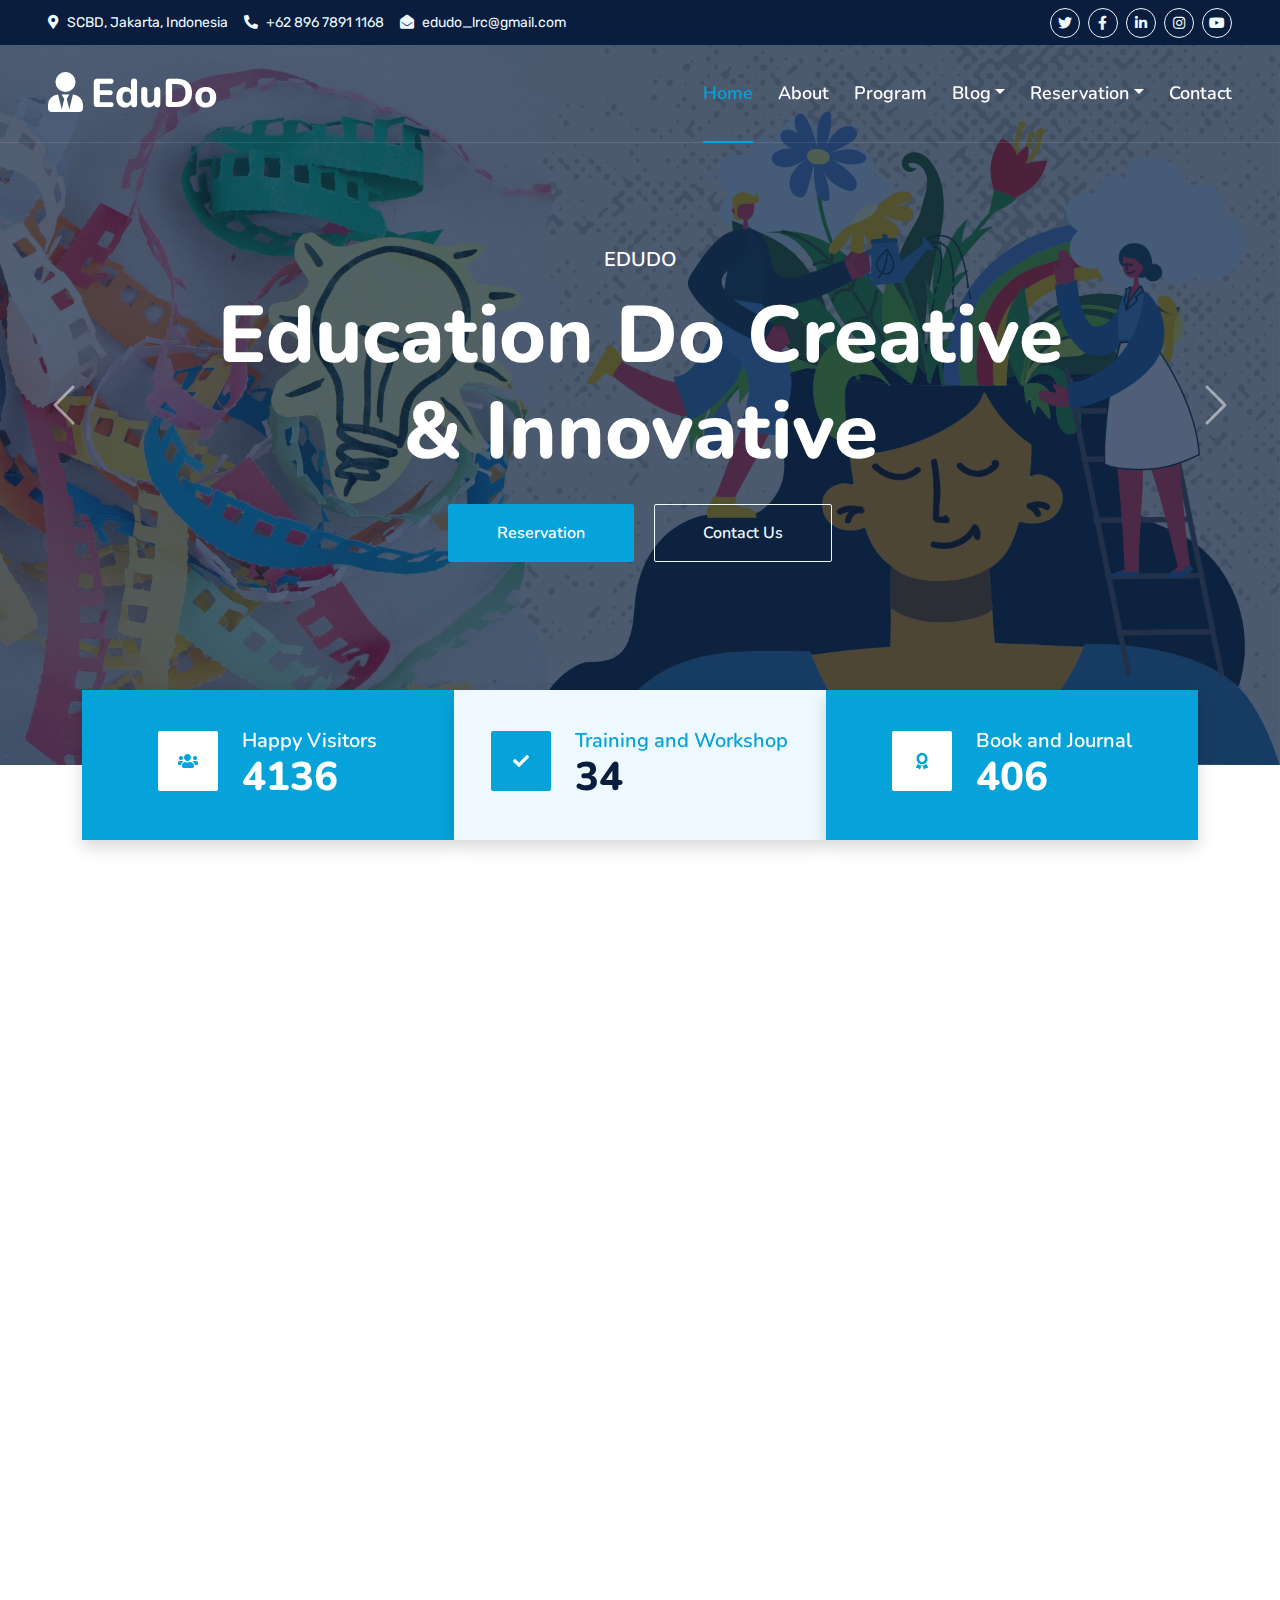
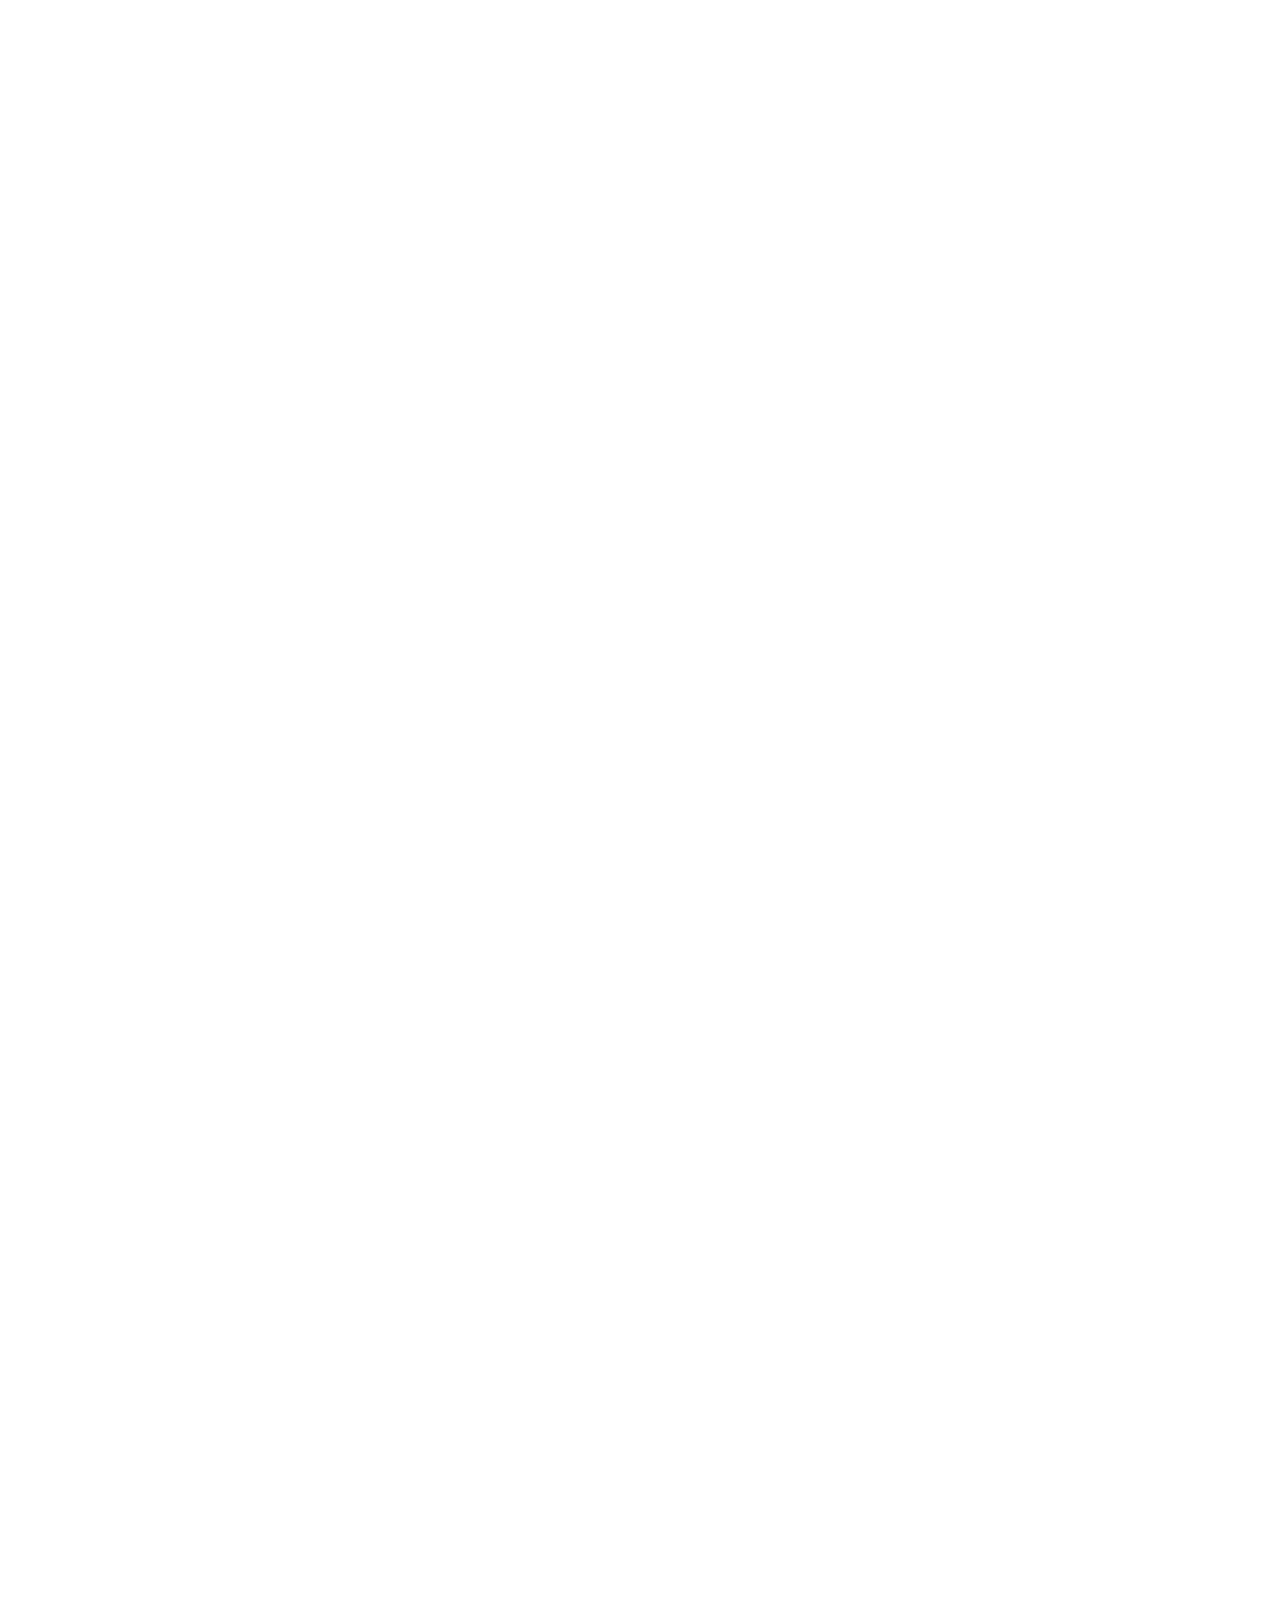
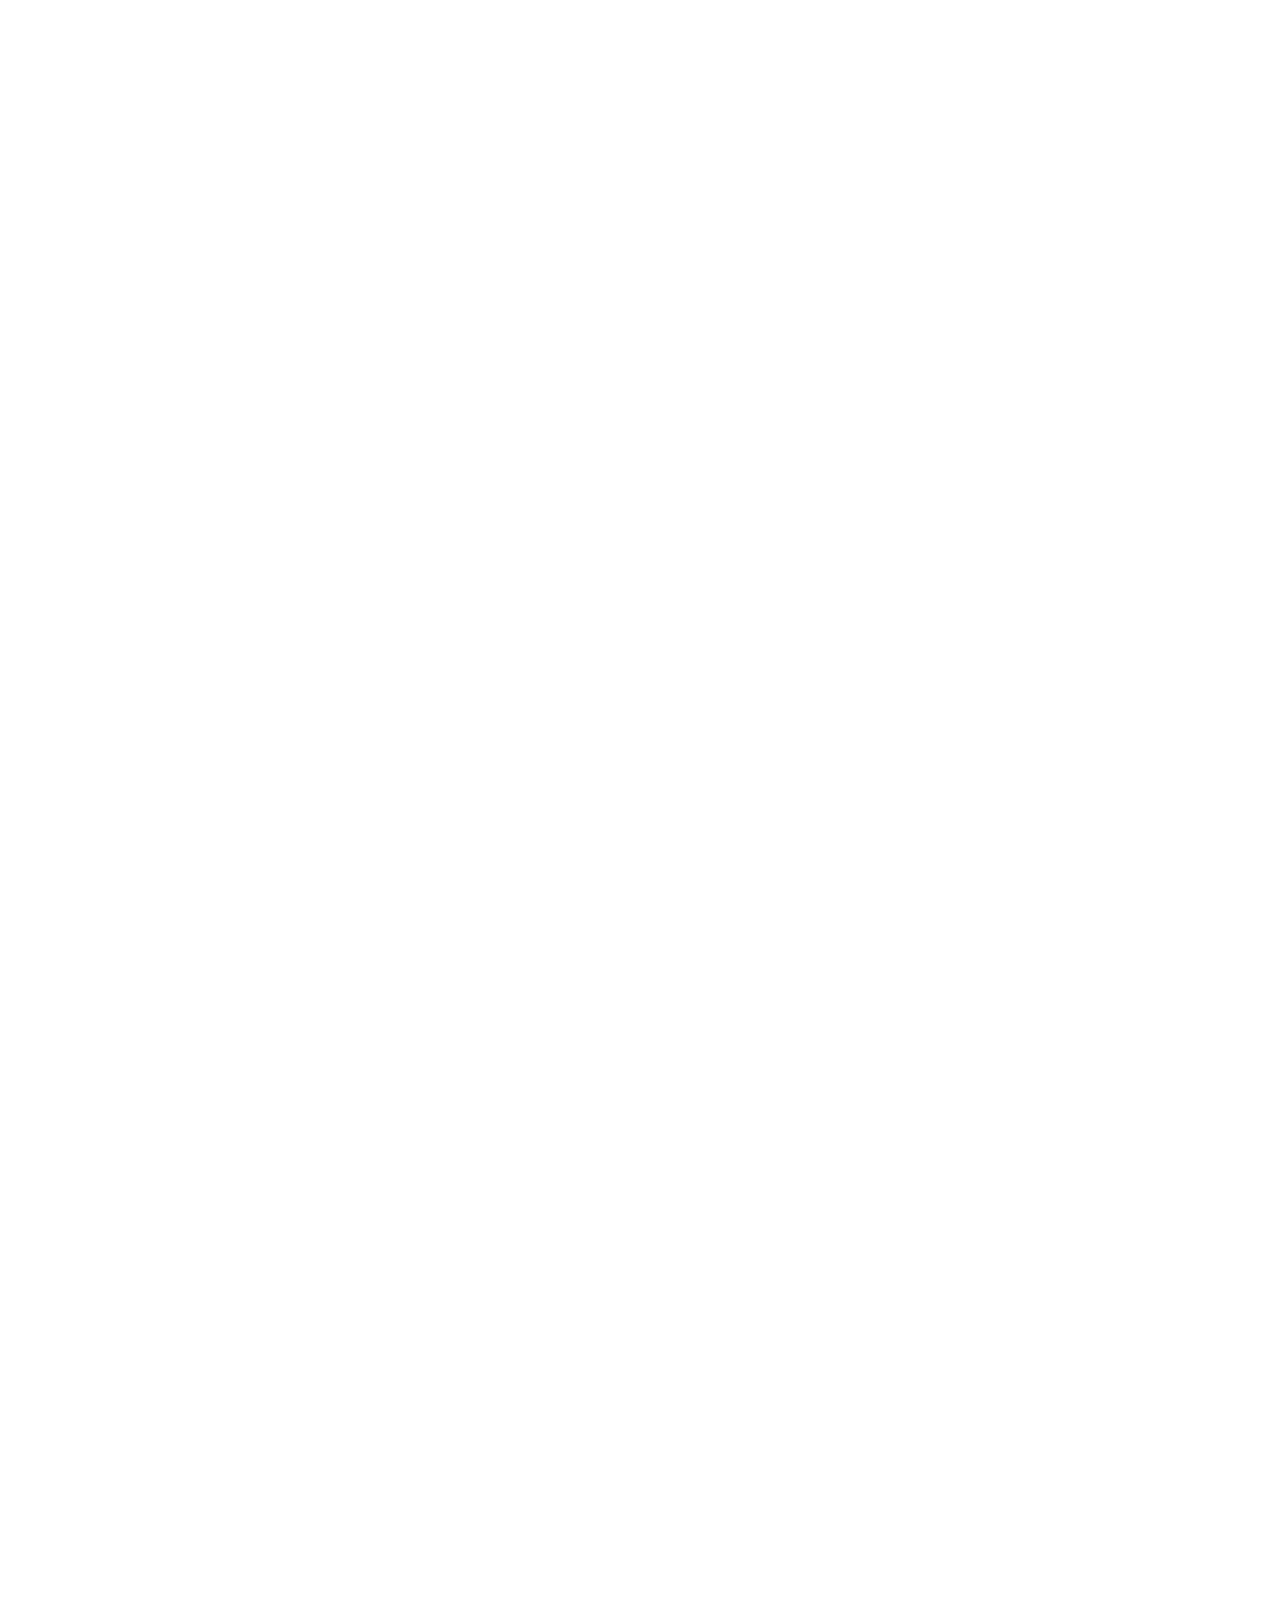
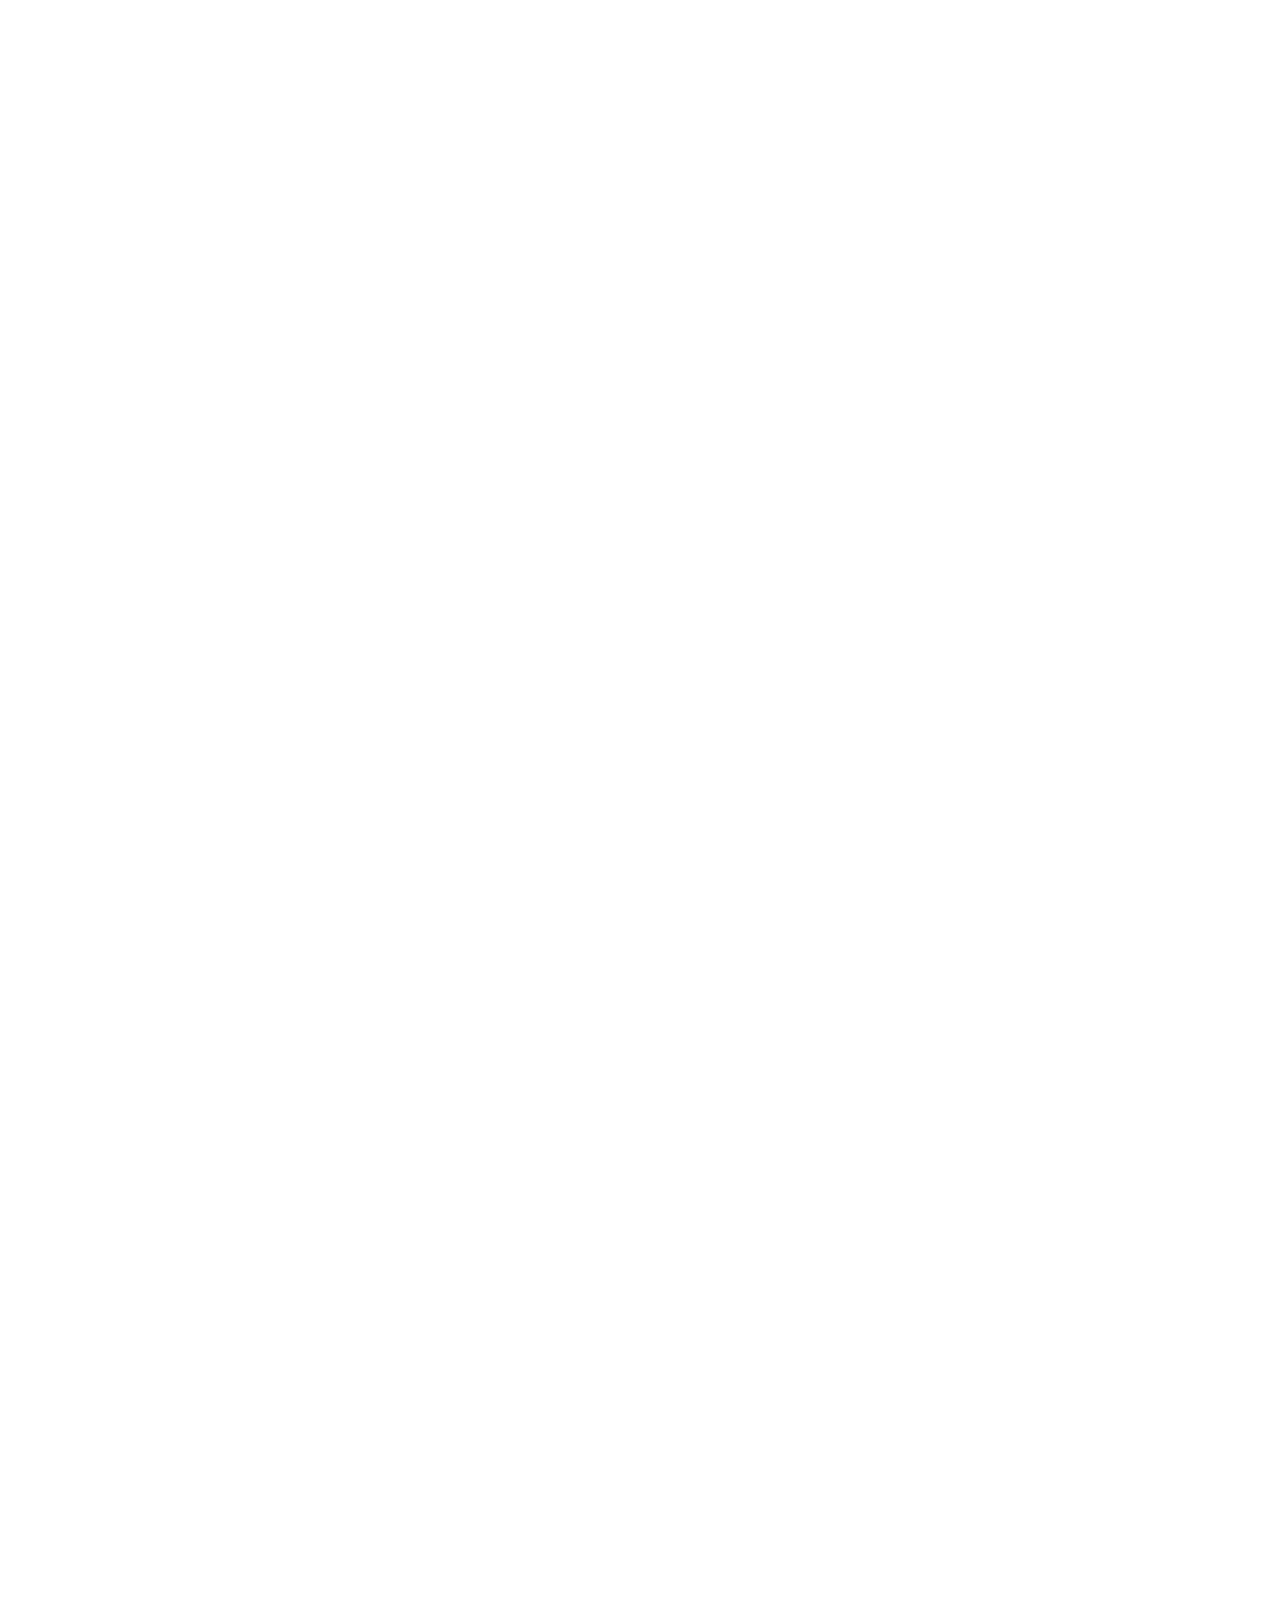
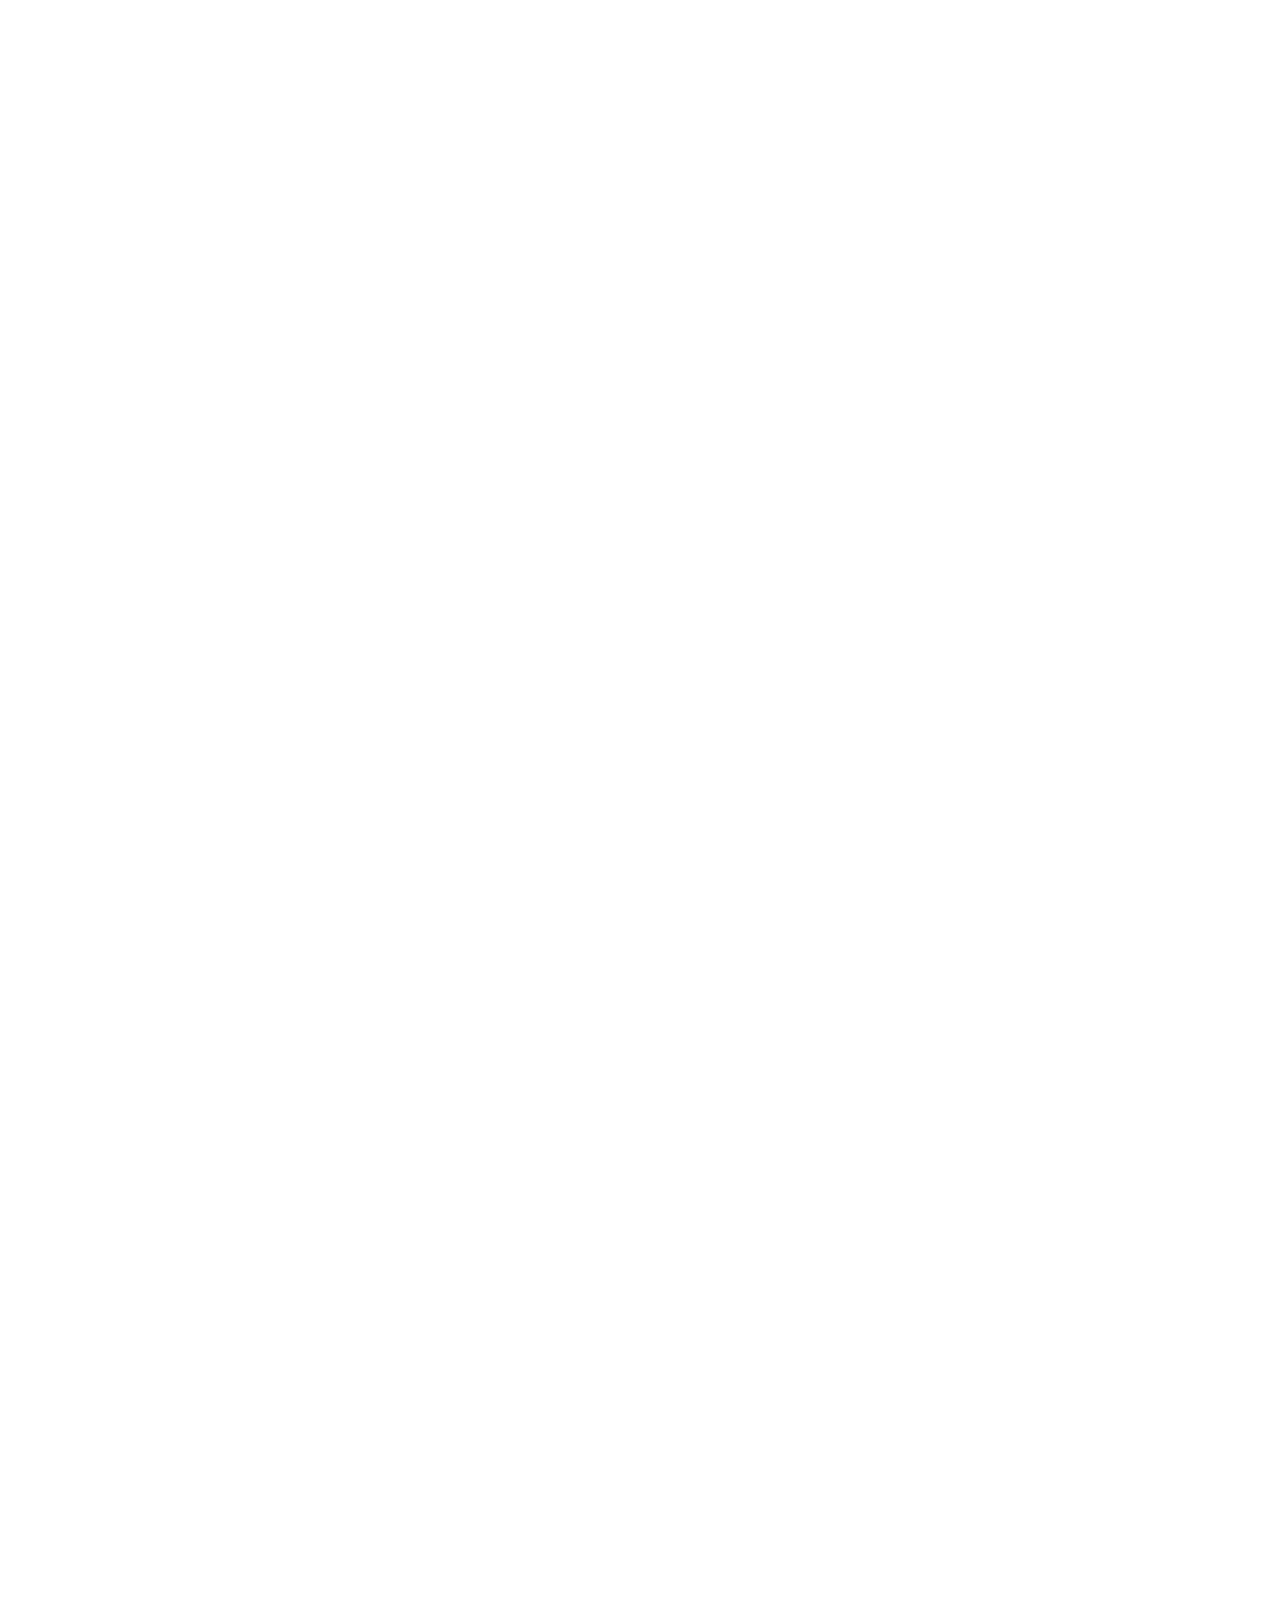
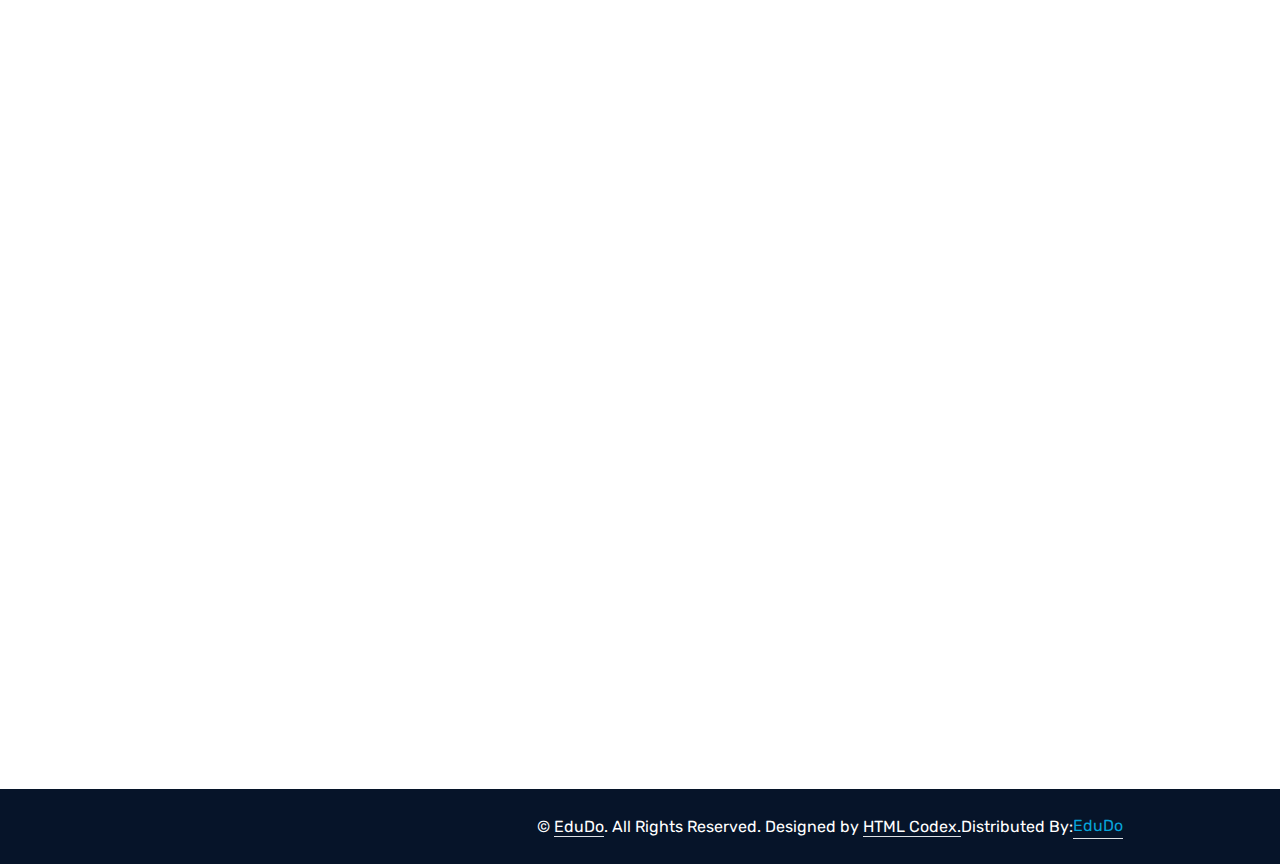
<file: index.html>
<!DOCTYPE html>
<html lang="en">

<head>
    <meta charset="utf-8">
    <title>EDUDO - Education Do</title>
    <meta content="width=device-width, initial-scale=1.0" name="viewport">
    <meta content="Free HTML Templates" name="keywords">
    <meta content="Free HTML Templates" name="description">

    <!-- Favicon -->
    <link href="img/favicon.ico" rel="icon">

    <!-- Google Web Fonts -->
    <link rel="preconnect" href="https://fonts.googleapis.com">
    <link rel="preconnect" href="https://fonts.gstatic.com" crossorigin>
    <link href="https://fonts.googleapis.com/css2?family=Nunito:wght@400;600;700;800&family=Rubik:wght@400;500;600;700&display=swap" rel="stylesheet">

    <!-- Icon Font Stylesheet -->
    <link href="https://cdnjs.cloudflare.com/ajax/libs/font-awesome/5.10.0/css/all.min.css" rel="stylesheet">
    <link href="https://cdn.jsdelivr.net/npm/bootstrap-icons@1.4.1/font/bootstrap-icons.css" rel="stylesheet">

    <!-- Libraries Stylesheet -->
    <link href="lib/owlcarousel/assets/owl.carousel.min.css" rel="stylesheet">
    <link href="lib/animate/animate.min.css" rel="stylesheet">

    <!-- Customized Bootstrap Stylesheet -->
    <link href="css/bootstrap.min.css" rel="stylesheet">

    <!-- Template Stylesheet -->
    <link href="css/style.css" rel="stylesheet">
</head>

<body>
    <!-- Spinner Start -->
    <div id="spinner" class="show bg-white position-fixed translate-middle w-100 vh-100 top-50 start-50 d-flex align-items-center justify-content-center">
        <div class="spinner"></div>
    </div>
    <!-- Spinner End -->


    <!-- Topbar Start -->
    <div class="container-fluid bg-dark px-5 d-none d-lg-block">
        <div class="row gx-0">
            <div class="col-lg-8 text-center text-lg-start mb-2 mb-lg-0">
                <div class="d-inline-flex align-items-center" style="height: 45px;">
                    <small class="me-3 text-light"><i class="fa fa-map-marker-alt me-2"></i>SCBD, Jakarta, Indonesia</small>
                    <small class="me-3 text-light"><i class="fa fa-phone-alt me-2"></i>+62 896 7891 1168</small>
                    <small class="text-light"><i class="fa fa-envelope-open me-2"></i>edudo_lrc@gmail.com</small>
                </div>
            </div>
            <div class="col-lg-4 text-center text-lg-end">
                <div class="d-inline-flex align-items-center" style="height: 45px;">
                    <a class="btn btn-sm btn-outline-light btn-sm-square rounded-circle me-2" href=""><i class="fab fa-twitter fw-normal"></i></a>
                    <a class="btn btn-sm btn-outline-light btn-sm-square rounded-circle me-2" href=""><i class="fab fa-facebook-f fw-normal"></i></a>
                    <a class="btn btn-sm btn-outline-light btn-sm-square rounded-circle me-2" href=""><i class="fab fa-linkedin-in fw-normal"></i></a>
                    <a class="btn btn-sm btn-outline-light btn-sm-square rounded-circle me-2" href=""><i class="fab fa-instagram fw-normal"></i></a>
                    <a class="btn btn-sm btn-outline-light btn-sm-square rounded-circle" href=""><i class="fab fa-youtube fw-normal"></i></a>
                </div>
            </div>
        </div>
    </div>
    <!-- Topbar End -->


    <!-- Navbar & Carousel Start -->
    <div class="container-fluid position-relative p-0">
        <nav class="navbar navbar-expand-lg navbar-dark px-5 py-3 py-lg-0">
            <a href="index.html" class="navbar-brand p-0">
                <h1 class="m-0"><i class="fa fa-user-tie me-2"></i>EduDo</h1>
            </a>
            <button class="navbar-toggler" type="button" data-bs-toggle="collapse" data-bs-target="#navbarCollapse">
                <span class="fa fa-bars"></span>
            </button>
            <div class="collapse navbar-collapse" id="navbarCollapse">
                <div class="navbar-nav ms-auto py-0">
                    <a href="index.html" class="nav-item nav-link active">Home</a>
                    <a href="about.html" class="nav-item nav-link">About</a>
                    <a href="service.html" class="nav-item nav-link">Program</a>
                    <div class="nav-item dropdown">
                        <a href="#" class="nav-link dropdown-toggle" data-bs-toggle="dropdown">Blog</a>
                        <div class="dropdown-menu m-0">
                            <a href="blog.html" class="dropdown-item">Blog Grid</a>
                            <a href="detail.html" class="dropdown-item">Blog Detail</a>
                        </div>
                    </div>
                    <div class="nav-item dropdown">
                        <a href="#" class="nav-link dropdown-toggle" data-bs-toggle="dropdown">Reservation</a>
                        <div class="dropdown-menu m-0">
                            <a href="price.html" class="dropdown-item">Reservation Plans</a>
                            <a href="feature.html" class="dropdown-item">Reservation</a>
                        </div>
                    </div>
                    <a href="contact.html" class="nav-item nav-link">Contact</a>
                </div>
            </div>
        </nav>

        <div id="header-carousel" class="carousel slide carousel-fade" data-bs-ride="carousel">
            <div class="carousel-inner">
                <div class="carousel-item active">
                    <img class="w-100" src="img/carousel1.jpg" alt="Image">
                    <div class="carousel-caption d-flex flex-column align-items-center justify-content-center">
                        <div class="p-3" style="max-width: 900px;">
                            <h5 class="text-white text-uppercase mb-3 animated slideInDown">EDUDO</h5>
                            <h1 class="display-1 text-white mb-md-4 animated zoomIn">Education Do Creative & Innovative</h1>
                            <a href="quote.html" class="btn btn-primary py-md-3 px-md-5 me-3 animated slideInLeft">Reservation</a>
                            <a href="" class="btn btn-outline-light py-md-3 px-md-5 animated slideInRight">Contact Us</a>
                        </div>
                    </div>
                </div>
                <div class="carousel-item">
                    <img class="w-100" src="img/carousel2.jpg" alt="Image">
                    <div class="carousel-caption d-flex flex-column align-items-center justify-content-center">
                        <div class="p-3" style="max-width: 900px;">
                            <h5 class="text-white text-uppercase mb-3 animated slideInDown">Creative & Innovative</h5>
                            <h1 class="display-1 text-white mb-md-4 animated zoomIn">Education Do Creative & Innovative</h1>
                            <a href="price.html" class="btn btn-primary py-md-3 px-md-5 me-3 animated slideInLeft">Reservation</a>
                            <a href="contact.html" class="btn btn-outline-light py-md-3 px-md-5 animated slideInRight">Contact Us</a>
                        </div>
                    </div>
                </div>
            </div>
            <button class="carousel-control-prev" type="button" data-bs-target="#header-carousel"
                data-bs-slide="prev">
                <span class="carousel-control-prev-icon" aria-hidden="true"></span>
                <span class="visually-hidden">Previous</span>
            </button>
            <button class="carousel-control-next" type="button" data-bs-target="#header-carousel"
                data-bs-slide="next">
                <span class="carousel-control-next-icon" aria-hidden="true"></span>
                <span class="visually-hidden">Next</span>
            </button>
        </div>
    </div>
    <!-- Navbar & Carousel End -->


    <!-- Full Screen Search Start -->
    <div class="modal fade" id="searchModal" tabindex="-1">
        <div class="modal-dialog modal-fullscreen">
            <div class="modal-content" style="background: rgba(9, 30, 62, .7);">
                <div class="modal-header border-0">
                    <button type="button" class="btn bg-white btn-close" data-bs-dismiss="modal" aria-label="Close"></button>
                </div>
                <div class="modal-body d-flex align-items-center justify-content-center">
                    <div class="input-group" style="max-width: 600px;">
                        <input type="text" class="form-control bg-transparent border-primary p-3" placeholder="Type search keyword">
                        <button class="btn btn-primary px-4"><i class="bi bi-search"></i></button>
                    </div>
                </div>
            </div>
        </div>
    </div>
    <!-- Full Screen Search End -->


    <!-- Facts Start -->
    <div class="container-fluid facts py-5 pt-lg-0">
        <div class="container py-5 pt-lg-0">
            <div class="row gx-0">
                <div class="col-lg-4 wow zoomIn" data-wow-delay="0.1s">
                    <div class="bg-primary shadow d-flex align-items-center justify-content-center p-4" style="height: 150px;">
                        <div class="bg-white d-flex align-items-center justify-content-center rounded mb-2" style="width: 60px; height: 60px;">
                            <i class="fa fa-users text-primary"></i>
                        </div>
                        <div class="ps-4">
                            <h5 class="text-white mb-0">Happy Visitors</h5>
                            <h1 class="text-white mb-0" data-toggle="counter-up">12345</h1>
                        </div>
                    </div>
                </div>
                <div class="col-lg-4 wow zoomIn" data-wow-delay="0.3s">
                    <div class="bg-light shadow d-flex align-items-center justify-content-center p-4" style="height: 150px;">
                        <div class="bg-primary d-flex align-items-center justify-content-center rounded mb-2" style="width: 60px; height: 60px;">
                            <i class="fa fa-check text-white"></i>
                        </div>
                        <div class="ps-4">
                            <h5 class="text-primary mb-0">Training and Workshop</h5>
                            <h1 class="mb-0" data-toggle="counter-up">100</h1>
                        </div>
                    </div>
                </div>
                <div class="col-lg-4 wow zoomIn" data-wow-delay="0.6s">
                    <div class="bg-primary shadow d-flex align-items-center justify-content-center p-4" style="height: 150px;">
                        <div class="bg-white d-flex align-items-center justify-content-center rounded mb-2" style="width: 60px; height: 60px;">
                            <i class="fa fa-award text-primary"></i>
                        </div>
                        <div class="ps-4">
                            <h5 class="text-white mb-0">Book and Journal</h5>
                            <h1 class="text-white mb-0" data-toggle="counter-up">1212</h1>
                        </div>
                    </div>
                </div>
            </div>
        </div>
    </div>
    <!-- Facts Start -->


    <!-- About Start -->
    <div class="container-fluid py-5 wow fadeInUp" data-wow-delay="0.1s">
        <div class="container py-5">
            <div class="row g-5">
                <div class="col-lg-7">
                    <div class="section-title position-relative pb-3 mb-5">
                        <h5 class="fw-bold text-primary text-uppercase">About Us</h5>
                        <h1 class="mb-0">The Best Learning Resource Center In Jakarta</h1>
                    </div>
                    <p class="mb-4">EduDo ini gedung pusat sumber belajar yang di dalamnya terdapat sarana  dan prasarana yang digunakan untuk melakukan semua proses pembelajaran oleh masyarakat umum (anak-anak sampai orang dewasa) dapat menggunakannya. Gedung PSB EduDo terdiri dari 7 lantai dengan berbagai fungsi yang berbeda.</p>
                    <div class="row g-0 mb-3">
                        <div class="col-sm-6 wow zoomIn" data-wow-delay="0.2s">
                            <h5 class="mb-3"><i class="fa fa-check text-primary me-3"></i>EduDo Store</h5>
                            <h5 class="mb-3"><i class="fa fa-check text-primary me-3"></i>EduAudio</h5>
                            <h5 class="mb-3"><i class="fa fa-check text-primary me-3"></i>EduSpace</h5>
                            <h5 class="mb-3"><i class="fa fa-check text-primary me-3"></i>EduAudio Visual</h5>
                        </div>
                        <div class="col-sm-6 wow zoomIn" data-wow-delay="0.4s">
                            <h5 class="mb-3"><i class="fa fa-check text-primary me-3"></i>EduVisual</h5>
                            <h5 class="mb-3"><i class="fa fa-check text-primary me-3"></i>EduLabKom</h5>
                            <h5 class="mb-3"><i class="fa fa-check text-primary me-3"></i>EduPersonal</h5>
                            <h5 class="mb-3"><i class="fa fa-check text-primary me-3"></i>EduDiskusi</h5>
                        </div>
                    </div>
                    <div class="d-flex align-items-center mb-4 wow fadeIn" data-wow-delay="0.6s">
                        <div class="bg-primary d-flex align-items-center justify-content-center rounded" style="width: 60px; height: 60px;">
                            <i class="fa fa-phone-alt text-white"></i>
                        </div>
                        <div class="ps-4">
                            <h5 class="mb-2">Call to ask any question</h5>
                            <h4 class="text-primary mb-0">+62 896 7891 1168</h4>
                        </div>
                    </div>
                    <a href="quote.html" class="btn btn-primary py-3 px-5 mt-3 wow zoomIn" data-wow-delay="0.9s">Contact</a>
                </div>
                <div class="col-lg-5" style="min-height: 500px;">
                    <div class="position-relative h-100">
                        <img class="position-absolute w-100 h-100 rounded wow zoomIn" data-wow-delay="0.9s" src="img/aboutus.jpg" style="object-fit: cover;">
                    </div>
                </div>
            </div>
        </div>
    </div>
    <!-- About End -->


    <!-- Features Start -->
    <div class="container-fluid py-5 wow fadeInUp" data-wow-delay="0.1s">
        <div class="container py-5">
            <div class="section-title text-center position-relative pb-3 mb-5 mx-auto" style="max-width: 600px;">
                <h5 class="fw-bold text-primary text-uppercase">Why Choose Us</h5>
                <h1 class="mb-0">We Are Here to Grow Your Creative and Inovative</h1>
            </div>
            <div class="row g-5">
                <div class="col-lg-4">
                    <div class="row g-5">
                        <div class="col-12 wow zoomIn" data-wow-delay="0.2s">
                            <div class="bg-primary rounded d-flex align-items-center justify-content-center mb-3" style="width: 60px; height: 60px;">
                                <i class="fa fa-cubes text-white"></i>
                            </div>
                            <p class="mb-0">Memberikan layanan dalam perencanaan, produksi, operasional, dan tindakan lanjutan untuk mengembangkan sistem instruksional.</p>
                        </div>
                        <div class="col-12 wow zoomIn" data-wow-delay="0.6s">
                            <div class="bg-primary rounded d-flex align-items-center justify-content-center mb-3" style="width: 60px; height: 60px;">
                                <i class="fa fa-award text-white"></i>
                            </div>
                            <p class="mb-0">Memfasilitasi para staff dan pengunjung untuk meningkatkan kompetensi dan memaksimalkan kemampuan mereka.</p>
                        </div>
                    </div>
                </div>
                <div class="col-lg-4  wow zoomIn" data-wow-delay="0.9s" style="min-height: 350px;">
                    <div class="position-relative h-100">
                        <img class="position-absolute w-100 h-100 rounded wow zoomIn" data-wow-delay="0.1s" src="img/carousel1.jpg" style="object-fit: cover;">
                    </div>
                </div>
                <div class="col-lg-4">
                    <div class="row g-5">
                        <div class="col-12 wow zoomIn" data-wow-delay="0.4s">
                            <div class="bg-primary rounded d-flex align-items-center justify-content-center mb-3" style="width: 60px; height: 60px;">
                                <i class="fa fa-users-cog text-white"></i>
                            </div>
                            <p class="mb-0">Menyediakan berbagai jenis sumber belajar yang dapat digunakan untuk menunjang proses belajar.</p>
                        </div>
                        <div class="col-12 wow zoomIn" data-wow-delay="0.8s">
                            <div class="bg-primary rounded d-flex align-items-center justify-content-center mb-3" style="width: 60px; height: 60px;">
                                <i class="fa fa-phone-alt text-white"></i>
                            </div>
                            <p class="mb-0">Mewadahi karya-karya yang diciptakan oleh para pengunjung dan staff sebagai bentuk apresiasi melalui EduGalery.</p>
                        </div>
                    </div>
                </div>
            </div>
        </div>
    </div>
    <!-- Features Start -->


    <!-- Service Start -->
    <div class="container-fluid py-5 wow fadeInUp" data-wow-delay="0.1s">
        <div class="container py-5">
            <div class="section-title text-center position-relative pb-3 mb-5 mx-auto" style="max-width: 600px;">
                <h5 class="fw-bold text-primary text-uppercase">Cooming Soon Program</h5>
                <h1 class="mb-0">Program for Your New Experience & Boost Your Skills</h1>
            </div>
            <div class="row g-5">
                <div class="col-lg-4 col-md-6 wow zoomIn" data-wow-delay="0.3s">
                    <div class="service-item bg-light rounded d-flex flex-column align-items-center justify-content-center text-center">
                        <div class="service-icon">
                            <i class="fa fa-shield-alt text-white"></i>
                        </div>
                        <h4 class="mb-3"> Literasi Bulan Bahasa </h4>
                        <p class="m-0">Tingkatkan kemampuan literasimu dengan ikut program kami ! </p>
                        <a class="btn btn-lg btn-primary rounded" href="">
                            <i class="bi bi-arrow-right"></i>
                        </a>
                    </div>
                </div>
                <div class="col-lg-4 col-md-6 wow zoomIn" data-wow-delay="0.6s">
                    <div class="service-item bg-light rounded d-flex flex-column align-items-center justify-content-center text-center">
                        <div class="service-icon">
                            <i class="fa fa-chart-pie text-white"></i>
                        </div>
                        <h4 class="mb-3">Pekan Anak Edudo</h4>
                        <p class="m-0">Selamat Hari Anak ! Mari rayakan Hari Anak ini dengan kegiatan positif bersama Anak Indonesia.</p>
                        <a class="btn btn-lg btn-primary rounded" href="">
                            <i class="bi bi-arrow-right"></i>
                        </a>
                    </div>
                </div>
                <div class="col-lg-4 col-md-6 wow zoomIn" data-wow-delay="0.9s">
                    <div class="service-item bg-light rounded d-flex flex-column align-items-center justify-content-center text-center">
                        <div class="service-icon">
                            <i class="fa fa-code text-white"></i>
                        </div>
                        <h4 class="mb-3">Edudo's Day</h4>
                        <p class="m-0">Potongan harga untuk beragam buku yang ada di EduDo. Mari merapat !!!</p>
                        <a class="btn btn-lg btn-primary rounded" href="">
                            <i class="bi bi-arrow-right"></i>
                        </a>
                    </div>
                </div>
                <div class="col-lg-4 col-md-6 wow zoomIn" data-wow-delay="0.3s">
                    <div class="service-item bg-light rounded d-flex flex-column align-items-center justify-content-center text-center">
                        <div class="service-icon">
                            <i class="fab fa-android text-white"></i>
                        </div>
                        <h4 class="mb-3">Staff of The Year</h4>
                        <p class="m-0">Kompetisi untuk kamu yang terpilih ! Demi meningkatkan skill staff dan rasa bangga EduDo.</p>
                        <a class="btn btn-lg btn-primary rounded" href="">
                            <i class="bi bi-arrow-right"></i>
                        </a>
                    </div>
                </div>
                <div class="col-lg-4 col-md-6 wow zoomIn" data-wow-delay="0.6s">
                    <div class="service-item bg-light rounded d-flex flex-column align-items-center justify-content-center text-center">
                        <div class="service-icon">
                            <i class="fa fa-search text-white"></i>
                        </div>
                        <h4 class="mb-3">Festival Jajanan Edudo</h4>
                        <p class="m-0">Festival rutin yang digelar EduDo untuk kalian pengunjung setia yang ingin eksplor lebih banyak mengenai kuliner.</p>
                        <a class="btn btn-lg btn-primary rounded" href="">
                            <i class="bi bi-arrow-right"></i>
                        </a>
                    </div>
                </div>
                <div class="col-lg-4 col-md-6 wow zoomIn" data-wow-delay="0.9s">
                    <div class="position-relative bg-primary rounded h-100 d-flex flex-column align-items-center justify-content-center text-center p-5">
                        <h3 class="text-white mb-3">EDUDO CUP</h3>
                        <p class="text-white mb-3">Terbuka untuk umum (usia 18 - 25 tahun)</p>
                        <h2 class="text-white mb-0">Mari tingkatkan Pendidikan Indonesia melalui Media Belajar.</h2>
                    </div>
                </div>
            </div>
        </div>
    </div>
    <!-- Service End -->


    <!-- Pricing Plan Start -->
    <div class="container-fluid py-5 wow fadeInUp" data-wow-delay="0.1s">
        <div class="container py-5">
            <div class="section-title text-center position-relative pb-3 mb-5 mx-auto" style="max-width: 600px;">
                <h5 class="fw-bold text-primary text-uppercase">Reservation Plans</h5>
                <h1 class="mb-0">We are Offering Rooms for the Best Experience Learning</h1>
            </div>
            <div class="row g-0">
                <div class="col-lg-4 wow slideInUp" data-wow-delay="0.6s">
                    <div class="bg-light rounded">
                        <div class="border-bottom py-4 px-5 mb-4">
                            <h4 class="text-primary mb-1">Edu Audio</h4>
                            <!--small class="text-uppercase">For Small Size Business</small>
                        </div>
                        <div class="p-5 pt-0">
                            <h1 class="display-5 mb-3">
                                <small class="align-top" style="font-size: 22px; line-height: 45px;">$</small>49.00<small
                                    class="align-bottom" style="font-size: 16px; line-height: 40px;">/ Month</small>
                            </h1-->
                            <div class="d-flex justify-content-between mb-3"><span>Reservasi H-1 kunjungan</span><i class="fa fa-check text-primary pt-1"></i></div>
                            <div class="d-flex justify-content-between mb-3"><span>Tersedia 4 ruangan</span><i class="fa fa-check text-primary pt-1"></i></div>
                            <div class="d-flex justify-content-between mb-3"><span>Maksimal 5 orang/ruangan</span><i class="fa fa-check text-primary pt-1"></i></div>
                            <div class="d-flex justify-content-between mb-3"><span>Audio set</span><i class="fa fa-check text-primary pt-1"></i></div>
                            <div class="d-flex justify-content-between mb-3"><span>Free</span><i class="fa fa-check text-primary pt-1"></i></div>
                            <a href="" class="btn btn-primary py-2 px-4 mt-4">Booking Now</a>
                        </div>
                    </div>
                </div>
                <div class="col-lg-4 wow slideInUp" data-wow-delay="0.3s">
                    <div class="bg-white rounded shadow position-relative" style="z-index: 1;">
                        <div class="border-bottom py-4 px-5 mb-4">
                            <h4 class="text-primary mb-1">Edu Audiovisual</h4>
                            <!--small class="text-uppercase">For Medium Size Business</small>
                        </div>
                        <div class="p-5 pt-0">
                            <h1 class="display-5 mb-3">
                                <small class="align-top" style="font-size: 22px; line-height: 45px;">$</small>99.00<small
                                    class="align-bottom" style="font-size: 16px; line-height: 40px;">/ Month</small>
                            </h1-->
                            <div class="d-flex justify-content-between mb-3"><span>Reservasi H-1 kunjungan</span><i class="fa fa-check text-primary pt-1"></i></div>
                            <div class="d-flex justify-content-between mb-3"><span>Tersedia 4 ruangan</span><i class="fa fa-check text-primary pt-1"></i></div>
                            <div class="d-flex justify-content-between mb-3"><span>Maksimal 5 orang/orang</span><i class="fa fa-check text-primary pt-1"></i></div>
                            <div class="d-flex justify-content-between mb-3"><span>Kamera & Audio set</span><i class="fa fa-check text-primary pt-1"></i></div>
                            <div class="d-flex justify-content-between mb-3"><span>Free</span><i class="fa fa-check text-primary pt-1"></i></div>
                            <a href="" class="btn btn-primary py-2 px-4 mt-4">Booking Now</a>
                        </div>
                    </div>
                </div>
                <div class="col-lg-4 wow slideInUp" data-wow-delay="0.9s">
                    <div class="bg-light rounded">
                        <div class="border-bottom py-4 px-5 mb-4">
                            <h4 class="text-primary mb-1">Edu Visual</h4>
                            <!--small class="text-uppercase">For Large Size Business</small>
                        </div>
                        <div class="p-5 pt-0">
                            <h1 class="display-5 mb-3">
                                <small class="align-top" style="font-size: 22px; line-height: 45px;">$</small>149.00<small
                                    class="align-bottom" style="font-size: 16px; line-height: 40px;">/ Month</small>
                            </h1-->
                            <div class="d-flex justify-content-between mb-3"><span>Reservasi H-1 kunjungan</span><i class="fa fa-check text-primary pt-1"></i></div>
                            <div class="d-flex justify-content-between mb-3"><span>Tersedia 4 ruangan</span><i class="fa fa-check text-primary pt-1"></i></div>
                            <div class="d-flex justify-content-between mb-3"><span>Maksimal 5 orang/orang</span><i class="fa fa-check text-primary pt-1"></i></div>
                            <div class="d-flex justify-content-between mb-3"><span>Fotografi set</span><i class="fa fa-check text-primary pt-1"></i></div>
                            <div class="d-flex justify-content-between mb-3"><span>Free</span><i class="fa fa-check text-primary pt-1"></i></div>
                            <a href="" class="btn btn-primary py-2 px-4 mt-4">Booking Now</a>
                        </div>
                    </div>
                </div>
            </div>
        </div>
    </div>
    <!-- Pricing Plan End -->


    <!-- Quote Start -->
    <div class="container-fluid py-5 wow fadeInUp" data-wow-delay="0.1s">
        <div class="container py-5">
            <div class="row g-5">
                <div class="col-lg-7">
                    <div class="section-title position-relative pb-3 mb-5">
                        <h5 class="fw-bold text-primary text-uppercase">Reservation</h5>
                        <h1 class="mb-0">We Provide Facilities for Your Better Study</h1>
                    </div>
                    <div class="row gx-3">
                        <div class="col-sm-6 wow zoomIn" data-wow-delay="0.2s">
                            <h5 class="mb-4"><i class="fa fa-reply text-primary me-3"></i>Reply within Office hours</h5>
                        </div>
                        <div class="col-sm-6 wow zoomIn" data-wow-delay="0.4s">
                            <h5 class="mb-4"><i class="fa fa-phone-alt text-primary me-3"></i>Office hrs telephone support</h5>
                        </div>
                    </div>
                    <p class="mb-4">Untuk memfasilitasi belajar Anda, kami menyediakan ruangan yang Anda butuhkan di EduDo. Dengan syarat dan ketentuan yang sudah tertera pada Reservation Plans. Office hours (09.00-16.00 WIB).</p>
                    <div class="d-flex align-items-center mt-2 wow zoomIn" data-wow-delay="0.6s">
                        <div class="bg-primary d-flex align-items-center justify-content-center rounded" style="width: 60px; height: 60px;">
                            <i class="fa fa-phone-alt text-white"></i>
                        </div>
                        <div class="ps-4">
                            <h5 class="mb-2">Call to ask any question</h5>
                            <h4 class="text-primary mb-0">+62 896 7891 1168</h4>
                        </div>
                    </div>
                </div>
                <div class="col-lg-5">
                    <div class="bg-primary rounded h-100 d-flex align-items-center p-5 wow zoomIn" data-wow-delay="0.9s">
                        <form>
                            <div class="row g-3">
                                <div class="col-xl-12">
                                    <input type="text" class="form-control bg-light border-0" placeholder="Your Name" style="height: 55px;">
                                </div>
                                <div class="col-12">
                                    <input type="email" class="form-control bg-light border-0" placeholder="Your Email" style="height: 55px;">
                                </div>
                                <div class="col-12">
                                    <select class="form-select bg-light border-0" style="height: 55px;">
                                        <option value="1">Edu Audio</option>
                                        <option value="2">Edu Audiovisual</option>
                                        <option value="3">Edu Visual</option>
                                    </select>
                                </div>
                                <div class="col-12">
                                    <textarea class="form-control bg-light border-0" rows="3" placeholder="Message"></textarea>
                                </div>
                                <div class="col-12">
                                    <button class="btn btn-dark w-100 py-3" type="submit">Booking Now</button>
                                </div>
                            </div>
                        </form>
                    </div>
                </div>
            </div>
        </div>
    </div>
    <!-- Quote End -->


    <!-- Testimonial Start -->
    <div class="container-fluid py-5 wow fadeInUp" data-wow-delay="0.1s">
        <div class="container py-5">
            <div class="section-title text-center position-relative pb-3 mb-4 mx-auto" style="max-width: 600px;">
                <h5 class="fw-bold text-primary text-uppercase">Testimonial</h5>
                <h1 class="mb-0">What Our Learner's Review Say About Our LRC</h1>
            </div>
            <div class="owl-carousel testimonial-carousel wow fadeInUp" data-wow-delay="0.6s">
                <div class="testimonial-item bg-light my-4">
                    <div class="d-flex align-items-center border-bottom pt-5 pb-4 px-5">
                        <img class="img-fluid rounded" src="img/alif.jpg" style="width: 60px; height: 60px;" >
                        <div class="ps-4">
                            <h4 class="text-primary mb-1">Alif Cepmek</h4>
                            <small class="text-uppercase">EduDo Visitor</small>
                        </div>
                    </div>
                    <div class="pt-4 pb-5 px-5">
                        LRC nya keren banget, ga nyesel dateng kesini.
                    </div>
                </div>
                <div class="testimonial-item bg-light my-4">
                    <div class="d-flex align-items-center border-bottom pt-5 pb-4 px-5">
                        <img class="img-fluid rounded" src="img/cinta.jpg" style="width: 60px; height: 60px;" >
                        <div class="ps-4">
                            <h4 class="text-primary mb-1">Cinta Lora</h4>
                            <small class="text-uppercase">EduDo Visitor</small>
                        </div>
                    </div>
                    <div class="pt-4 pb-5 px-5">
                        Salah satu bentuk karya anak bangsa yang menakjubkan. Pelayanannya sopan dan sangat membantu. 
                    </div>
                </div>
                <div class="testimonial-item bg-light my-4">
                    <div class="d-flex align-items-center border-bottom pt-5 pb-4 px-5">
                        <img class="img-fluid rounded" src="img/angga.jpg" style="width: 60px; height: 60px;" >
                        <div class="ps-4">
                            <h4 class="text-primary mb-1">Iqbal Syawal</h4>
                            <small class="text-uppercase">EduDo Visitor</small>
                        </div>
                    </div>
                    <div class="pt-4 pb-5 px-5">
                        Kalo butuh buku atau suasana syahdu coba deh dateng kesini.
                    </div>
                </div>
                <div class="testimonial-item bg-light my-4">
                    <div class="d-flex align-items-center border-bottom pt-5 pb-4 px-5">
                        <img class="img-fluid rounded" src="img/maudy.jpg" style="width: 60px; height: 60px;" >
                        <div class="ps-4">
                            <h4 class="text-primary mb-1">Maudy Adinda</h4>
                            <small class="text-uppercase">EduDo Visitor</small>
                        </div>
                    </div>
                    <div class="pt-4 pb-5 px-5">
                        Seru bangettt. Banyak tempat menarik dan bisa dimanfaatin. Pengen banget sering kesini tapi sayang rumahku jauh.
                    </div>
                </div>
            </div>
        </div>
    </div>
    <!-- Testimonial End -->


    <!-- Team Start -->
    <div class="container-fluid py-5 wow fadeInUp" data-wow-delay="0.1s">
        <div class="container py-5">
            <div class="section-title text-center position-relative pb-3 mb-5 mx-auto" style="max-width: 600px;">
                <h5 class="fw-bold text-primary text-uppercase">Team Members</h5>
                <h1 class="mb-0">Professional Stuffs Ready to Help Your Business</h1>
            </div>
            <div class="row g-5">
                <div class="col-lg-4 wow slideInUp" data-wow-delay="0.3s">
                    <div class="team-item bg-light rounded overflow-hidden">
                        <div class="team-img position-relative overflow-hidden">
                            <img class="img-fluid w-100" src="img/badra.jpg" alt="">
                            <div class="team-social">
                                <a class="btn btn-lg btn-primary btn-lg-square rounded" href=""><i class="fab fa-twitter fw-normal"></i></a>
                                <a class="btn btn-lg btn-primary btn-lg-square rounded" href=""><i class="fab fa-facebook-f fw-normal"></i></a>
                                <a class="btn btn-lg btn-primary btn-lg-square rounded" href=""><i class="fab fa-instagram fw-normal"></i></a>
                                <a class="btn btn-lg btn-primary btn-lg-square rounded" href=""><i class="fab fa-linkedin-in fw-normal"></i></a>
                            </div>
                        </div>
                        <div class="text-center py-4">
                            <h4 class="text-primary">Badra Malini</h4>
                            <p class="text-uppercase m-0">S1 Teknologi Pendidikan</p>
                        </div>
                    </div>
                </div>
                <div class="col-lg-4 wow slideInUp" data-wow-delay="0.6s">
                    <div class="team-item bg-light rounded overflow-hidden">
                        <div class="team-img position-relative overflow-hidden">
                            <img class="img-fluid w-100" src="img/dhea.jpg" alt="">
                            <div class="team-social">
                                <a class="btn btn-lg btn-primary btn-lg-square rounded" href=""><i class="fab fa-twitter fw-normal"></i></a>
                                <a class="btn btn-lg btn-primary btn-lg-square rounded" href=""><i class="fab fa-facebook-f fw-normal"></i></a>
                                <a class="btn btn-lg btn-primary btn-lg-square rounded" href=""><i class="fab fa-instagram fw-normal"></i></a>
                                <a class="btn btn-lg btn-primary btn-lg-square rounded" href=""><i class="fab fa-linkedin-in fw-normal"></i></a>
                            </div>
                        </div>
                        <div class="text-center py-4">
                            <h4 class="text-primary">Dhea Amalia Putri</h4>
                            <p class="text-uppercase m-0">S1 Teknologi Pendidikan</p>
                        </div>
                    </div>
                </div>
                <div class="col-lg-4 wow slideInUp" data-wow-delay="0.9s">
                    <div class="team-item bg-light rounded overflow-hidden">
                        <div class="team-img position-relative overflow-hidden">
                            <img class="img-fluid w-100" src="img/eka.jpg" alt="">
                            <div class="team-social">
                                <a class="btn btn-lg btn-primary btn-lg-square rounded" href=""><i class="fab fa-twitter fw-normal"></i></a>
                                <a class="btn btn-lg btn-primary btn-lg-square rounded" href=""><i class="fab fa-facebook-f fw-normal"></i></a>
                                <a class="btn btn-lg btn-primary btn-lg-square rounded" href=""><i class="fab fa-instagram fw-normal"></i></a>
                                <a class="btn btn-lg btn-primary btn-lg-square rounded" href=""><i class="fab fa-linkedin-in fw-normal"></i></a>
                            </div>
                        </div>
                        <div class="text-center py-4">
                            <h4 class="text-primary">Eka Purnama Sari</h4>
                            <p class="text-uppercase m-0">S1 Teknologi Pendidikan</p>
                        </div>
                    </div>
                </div>
            </div>
        </div>
    </div>
    <div class="container-fluid py-5 wow fadeInUp" data-wow-delay="0.1s">
        <div class="container py-5">
           
            <div class="row g-5">
                <div class="col-lg-4 wow slideInUp" data-wow-delay="0.3s">
                    <div class="team-item bg-light rounded overflow-hidden">
                        <div class="team-img position-relative overflow-hidden">
                            <img class="img-fluid w-100" src="img/farah.jpg" alt="">
                            <div class="team-social">
                                <a class="btn btn-lg btn-primary btn-lg-square rounded" href=""><i class="fab fa-twitter fw-normal"></i></a>
                                <a class="btn btn-lg btn-primary btn-lg-square rounded" href=""><i class="fab fa-facebook-f fw-normal"></i></a>
                                <a class="btn btn-lg btn-primary btn-lg-square rounded" href=""><i class="fab fa-instagram fw-normal"></i></a>
                                <a class="btn btn-lg btn-primary btn-lg-square rounded" href=""><i class="fab fa-linkedin-in fw-normal"></i></a>
                            </div>
                        </div>
                        <div class="text-center py-4">
                            <h4 class="text-primary">Farah Fadhilah</h4>
                            <p class="text-uppercase m-0">S1 Teknologi Pendidikan</p>
                        </div>
                    </div>
                </div>
                <div class="col-lg-4 wow slideInUp" data-wow-delay="0.6s">
                    <div class="team-item bg-light rounded overflow-hidden">
                        <div class="team-img position-relative overflow-hidden">
                            <img class="img-fluid w-100" src="img/tim5.jpg" alt="">
                            <div class="team-social">
                                <a class="btn btn-lg btn-primary btn-lg-square rounded" href=""><i class="fab fa-twitter fw-normal"></i></a>
                                <a class="btn btn-lg btn-primary btn-lg-square rounded" href=""><i class="fab fa-facebook-f fw-normal"></i></a>
                                <a class="btn btn-lg btn-primary btn-lg-square rounded" href=""><i class="fab fa-instagram fw-normal"></i></a>
                                <a class="btn btn-lg btn-primary btn-lg-square rounded" href=""><i class="fab fa-linkedin-in fw-normal"></i></a>
                            </div>
                        </div>
                        <div class="text-center py-4">
                            <h2 class="text-primary">Our Teams</h2>
                        
                        </div>
                    </div>
                </div>
                <div class="col-lg-4 wow slideInUp" data-wow-delay="0.9s">
                    <div class="team-item bg-light rounded overflow-hidden">
                        <div class="team-img position-relative overflow-hidden">
                            <img class="img-fluid w-100" src="img/sakinah.jpeg" alt="">
                            <div class="team-social">
                                <a class="btn btn-lg btn-primary btn-lg-square rounded" href=""><i class="fab fa-twitter fw-normal"></i></a>
                                <a class="btn btn-lg btn-primary btn-lg-square rounded" href=""><i class="fab fa-facebook-f fw-normal"></i></a>
                                <a class="btn btn-lg btn-primary btn-lg-square rounded" href=""><i class="fab fa-instagram fw-normal"></i></a>
                                <a class="btn btn-lg btn-primary btn-lg-square rounded" href=""><i class="fab fa-linkedin-in fw-normal"></i></a>
                            </div>
                        </div>
                        <div class="text-center py-4">
                            <h4 class="text-primary">Sakinah Wulandari</h4>
                            <p class="text-uppercase m-0">S1 Teknologi Pendidikan</p>
                        </div>
                    </div>
                </div>
            </div>
        </div>
    </div>
    <!-- Team End -->


    <!-- Blog Start -->
    <div class="container-fluid py-5 wow fadeInUp" data-wow-delay="0.1s">
        <div class="container py-5">
            <div class="section-title text-center position-relative pb-3 mb-5 mx-auto" style="max-width: 600px;">
                <h5 class="fw-bold text-primary text-uppercase">Latest Blog</h5>
                <h1 class="mb-0">Read The Latest Articles from Our Blog Post</h1>
            </div>
            <div class="row g-5">
                <div class="col-lg-4 wow slideInUp" data-wow-delay="0.3s">
                    <div class="blog-item bg-light rounded overflow-hidden">
                        <div class="blog-img position-relative overflow-hidden">
                            <img class="img-fluid" src="img/blog1.jpg" alt="">
                            <a class="position-absolute top-0 start-0 bg-primary text-white rounded-end mt-5 py-2 px-4" href="">Training</a>
                        </div>
                        <div class="p-4">
                            <div class="d-flex mb-3">
                                <small class="me-3"><i class="far fa-user text-primary me-2"></i>Eka Tsabit</small>
                                <small><i class="far fa-calendar-alt text-primary me-2"></i>10 Jan, 2022</small>
                            </div>
                            <h4 class="mb-3">How to Build a Proffesional Website</h4>
                            <p>Pelatihan ini diselenggarakan untuk...</p>
                            <a class="text-uppercase" href="">Read More <i class="bi bi-arrow-right"></i></a>
                        </div>
                    </div>
                </div>
                <div class="col-lg-4 wow slideInUp" data-wow-delay="0.6s">
                    <div class="blog-item bg-light rounded overflow-hidden">
                        <div class="blog-img position-relative overflow-hidden">
                            <img class="img-fluid" src="img/blog2.jpg" alt="">
                            <a class="position-absolute top-0 start-0 bg-primary text-white rounded-end mt-5 py-2 px-4" href="">Workshop</a>
                        </div>
                        <div class="p-4">
                            <div class="d-flex mb-3">
                                <small class="me-3"><i class="far fa-user text-primary me-2"></i>BEM UNJ</small>
                                <small><i class="far fa-calendar-alt text-primary me-2"></i>01 Jan, 2022</small>
                            </div>
                            <h4 class="mb-3">UNJ Expo</h4>
                            <p>Workshop ini diselenggarakan untuk...</p>
                            <a class="text-uppercase" href="">Read More <i class="bi bi-arrow-right"></i></a>
                        </div>
                    </div>
                </div>
                <div class="col-lg-4 wow slideInUp" data-wow-delay="0.9s">
                    <div class="blog-item bg-light rounded overflow-hidden">
                        <div class="blog-img position-relative overflow-hidden">
                            <img class="img-fluid" src="img/blog3.jpg" alt="">
                            <a class="position-absolute top-0 start-0 bg-primary text-white rounded-end mt-5 py-2 px-4" href="">Pameran</a>
                        </div>
                        <div class="p-4">
                            <div class="d-flex mb-3">
                                <small class="me-3"><i class="far fa-user text-primary me-2"></i>EduDo</small>
                                <small><i class="far fa-calendar-alt text-primary me-2"></i>28 Des, 2021</small>
                            </div>
                            <h4 class="mb-3">Pameran Media Belajar</h4>
                            <p>Pameran ini diselenggarakan untuk...</p>
                            <a class="text-uppercase" href="">Read More <i class="bi bi-arrow-right"></i></a>
                        </div>
                    </div>
                </div>
            </div>
        </div>
    </div>
    <!-- Blog Start -->


    <!-- Vendor Start -->
    <div class="container-fluid py-5 wow fadeInUp" data-wow-delay="0.1s">
        <div class="container py-5 mb-5">
            <div class="bg-white">
                <div class="owl-carousel vendor-carousel">
                    <img src="img/vendor-1.jpg" alt="">
                    <img src="img/vendor-2.jpg" alt="">
                    <img src="img/vendor-3.jpg" alt="">
                    <img src="img/vendor-4.jpg" alt="">
                    <img src="img/vendor-5.jpg" alt="">
                    <img src="img/vendor-6.jpg" alt="">
                    <img src="img/vendor-7.jpg" alt="">
                    <img src="img/vendor-8.jpg" alt="">
                    <img src="img/vendor-9.jpg" alt="">
                </div>
            </div>
        </div>
    </div>
    <!-- Vendor End -->
    

    <!-- Footer Start -->
    <div class="container-fluid bg-dark text-light mt-5 wow fadeInUp" data-wow-delay="0.1s">
        <div class="container">
            <div class="row gx-5">
                <div class="col-lg-4 col-md-6 footer-about">
                    <div class="d-flex flex-column align-items-center justify-content-center text-center h-100 bg-primary p-4">
                        <a href="index.html" class="navbar-brand">
                            <h1 class="m-0 text-white"><i class="fa fa-user-tie me-2"></i>EDUDO</h1>
                        </a>
                        <p class="mt-3 mb-4">EduDo ini nama akronim dari Edu "Education" dan Do "kata hubung melakukan".</p>
                        <form action="">
                            <div class="input-group">
                                <input type="text" class="form-control border-white p-3" placeholder="Kritik & Saran">
                                <button class="btn btn-dark">Send</button>
                            </div>
                        </form>
                    </div>
                </div>
                <div class="col-lg-8 col-md-6">
                    <div class="row gx-5">
                        <div class="col-lg-4 col-md-12 pt-5 mb-5">
                            <div class="section-title section-title-sm position-relative pb-3 mb-4">
                                <h3 class="text-light mb-0">Get In Touch</h3>
                            </div>
                            <div class="d-flex mb-2">
                                <i class="bi bi-geo-alt text-primary me-2"></i>
                                <p class="mb-0">SCBD, Jakarta, Indonesia</p>
                            </div>
                            <div class="d-flex mb-2">
                                <i class="bi bi-envelope-open text-primary me-2"></i>
                                <p class="mb-0">edudo_lrc@gmail.com</p>
                            </div>
                            <div class="d-flex mb-2">
                                <i class="bi bi-telephone text-primary me-2"></i>
                                <p class="mb-0">+62 896 7891 1168 </p>
                            </div>
                            <div class="d-flex mt-4">
                                <a class="btn btn-primary btn-square me-2" href="#"><i class="fab fa-twitter fw-normal"></i></a>
                                <a class="btn btn-primary btn-square me-2" href="#"><i class="fab fa-facebook-f fw-normal"></i></a>
                                <a class="btn btn-primary btn-square me-2" href="#"><i class="fab fa-linkedin-in fw-normal"></i></a>
                                <a class="btn btn-primary btn-square" href="#"><i class="fab fa-instagram fw-normal"></i></a>
                            </div>
                        </div>
                        <div class="col-lg-4 col-md-12 pt-0 pt-lg-5 mb-5">
                            <div class="section-title section-title-sm position-relative pb-3 mb-4">
                                <h3 class="text-light mb-0">Quick Links</h3>
                            </div>
                            <div class="link-animated d-flex flex-column justify-content-start">
                                <a class="text-light mb-2" href="#"><i class="bi bi-arrow-right text-primary me-2"></i>Home</a>
                                <a class="text-light mb-2" href="#"><i class="bi bi-arrow-right text-primary me-2"></i>About</a>
                                <a class="text-light mb-2" href="#"><i class="bi bi-arrow-right text-primary me-2"></i>Program</a>
                                <a class="text-light mb-2" href="#"><i class="bi bi-arrow-right text-primary me-2"></i>Blog</a>
                                <a class="text-light mb-2" href="#"><i class="bi bi-arrow-right text-primary me-2"></i>Reservation</a>
                                <a class="text-light" href="#"><i class="bi bi-arrow-right text-primary me-2"></i>Contact</a>
                            </div>
                        </div>
                        <div class="col-lg-4 col-md-12 pt-0 pt-lg-5 mb-5">
                            <div class="section-title section-title-sm position-relative pb-3 mb-4">
                                <h3 class="text-light mb-0">Popular Links</h3>
                            </div>
                            <div class="link-animated d-flex flex-column justify-content-start">
                                <a class="text-light mb-2" href="#"><i class="bi bi-arrow-right text-primary me-2"></i>Home</a>
                                <a class="text-light mb-2" href="#"><i class="bi bi-arrow-right text-primary me-2"></i>Reservation</a>
                                <a class="text-light mb-2" href="#"><i class="bi bi-arrow-right text-primary me-2"></i>Latest Blog</a>
                                <a class="text-light mb-2" href="#"><i class="bi bi-arrow-right text-primary me-2"></i>Contact</a>
                               
                            </div>
                        </div>
                    </div>
                </div>
            </div>
        </div>
    </div>
    <div class="container-fluid text-white" style="background: #061429;">
        <div class="container text-center">
            <div class="row justify-content-end">
                <div class="col-lg-8 col-md-6">
                    <div class="d-flex align-items-center justify-content-center" style="height: 75px;">
                        <p class="mb-0">&copy; <a class="text-white border-bottom" href="#">EduDo</a>. All Rights Reserved. 
						
						<!--/*** This template is free as long as you keep the footer author’s credit link/attribution link/backlink. If you'd like to use the template without the footer author’s credit link/attribution link/backlink, you can purchase the Credit Removal License from "https://htmlcodex.com/credit-removal". Thank you for your support. ***/-->
						Designed by <a class="text-white border-bottom" href="https://htmlcodex.com">HTML Codex.</a></p>
                        Distributed By: <a class="border-bottom" href="https://themewagon.com" target="_blank">EduDo</a>
                    </div>
                </div>
            </div>
        </div>
    </div>
    <!-- Footer End -->


    <!-- Back to Top -->
    <a href="#" class="btn btn-lg btn-primary btn-lg-square rounded back-to-top"><i class="bi bi-arrow-up"></i></a>


    <!-- JavaScript Libraries -->
    <script src="https://code.jquery.com/jquery-3.4.1.min.js"></script>
    <script src="https://cdn.jsdelivr.net/npm/bootstrap@5.0.0/dist/js/bootstrap.bundle.min.js"></script>
    <script src="lib/wow/wow.min.js"></script>
    <script src="lib/easing/easing.min.js"></script>
    <script src="lib/waypoints/waypoints.min.js"></script>
    <script src="lib/counterup/counterup.min.js"></script>
    <script src="lib/owlcarousel/owl.carousel.min.js"></script>

    <!-- Template Javascript -->
    <script src="js/main.js"></script>
</body>

</html>
</file>
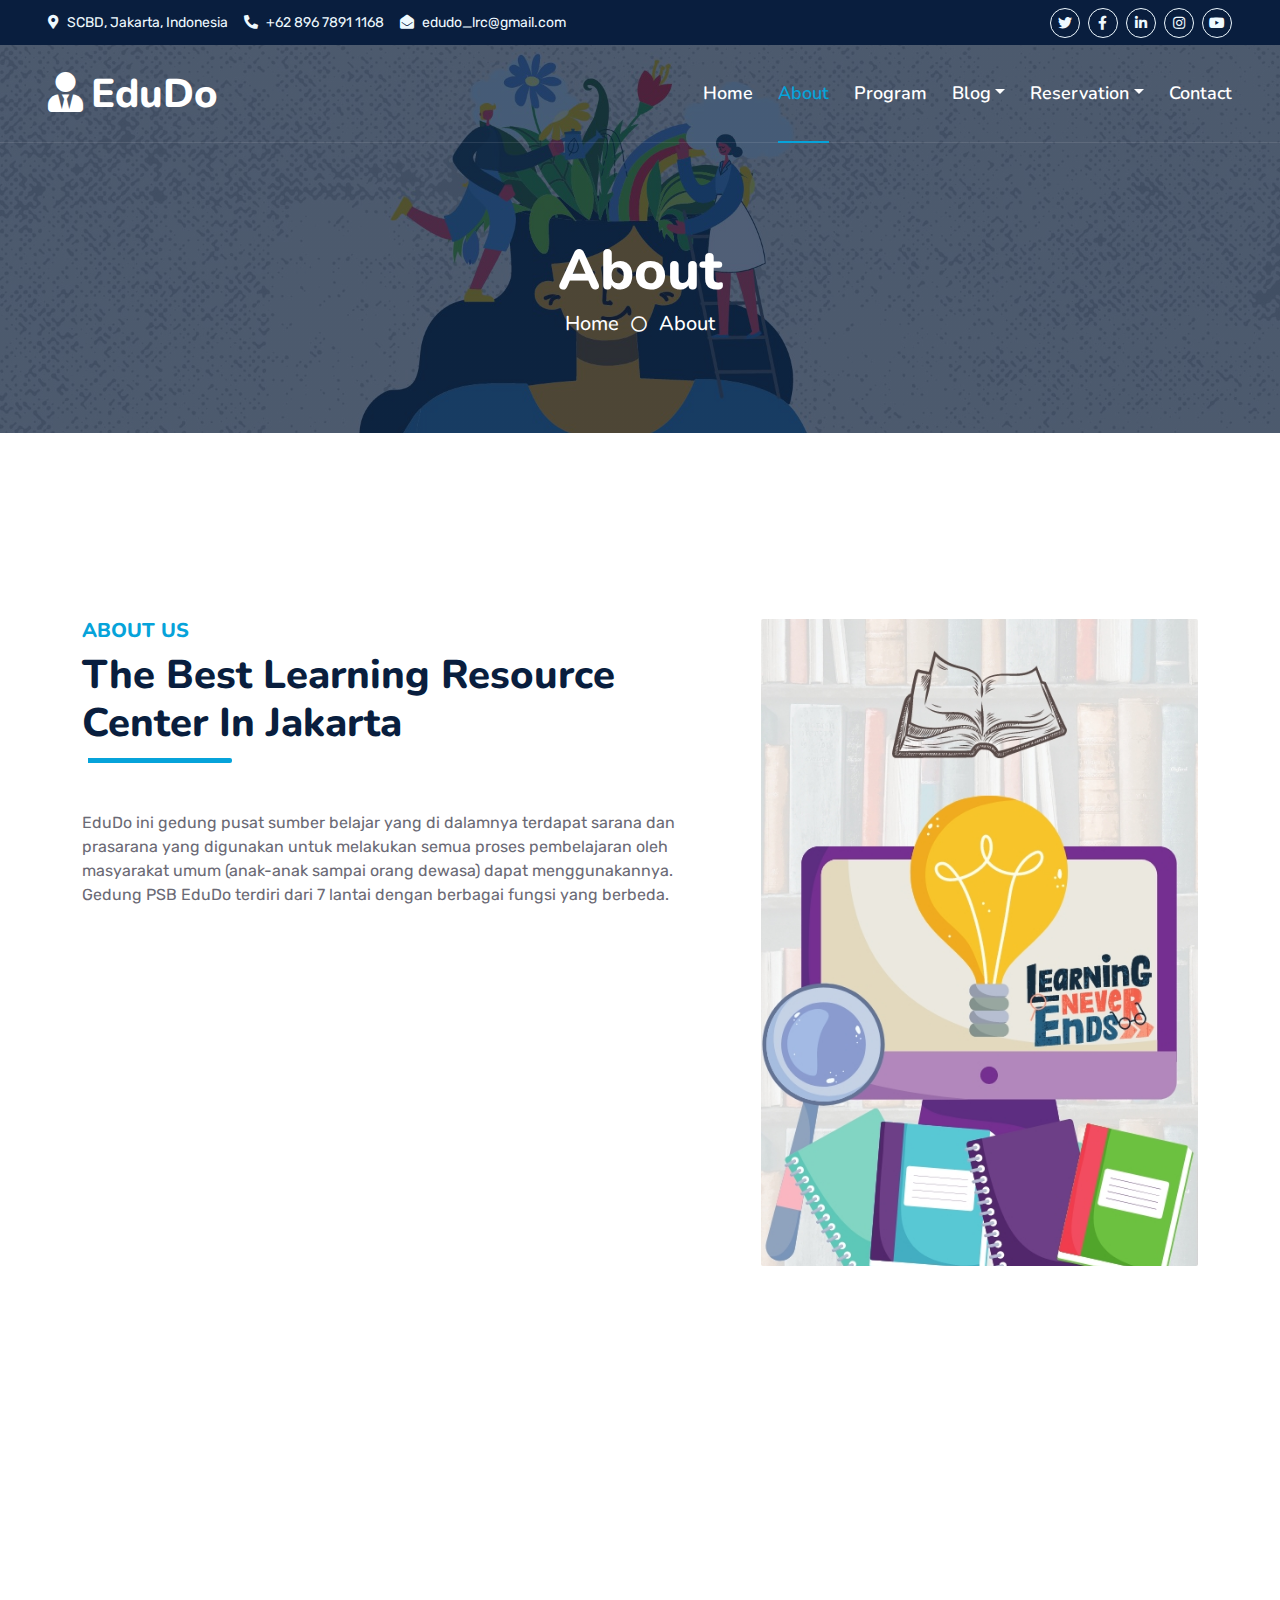
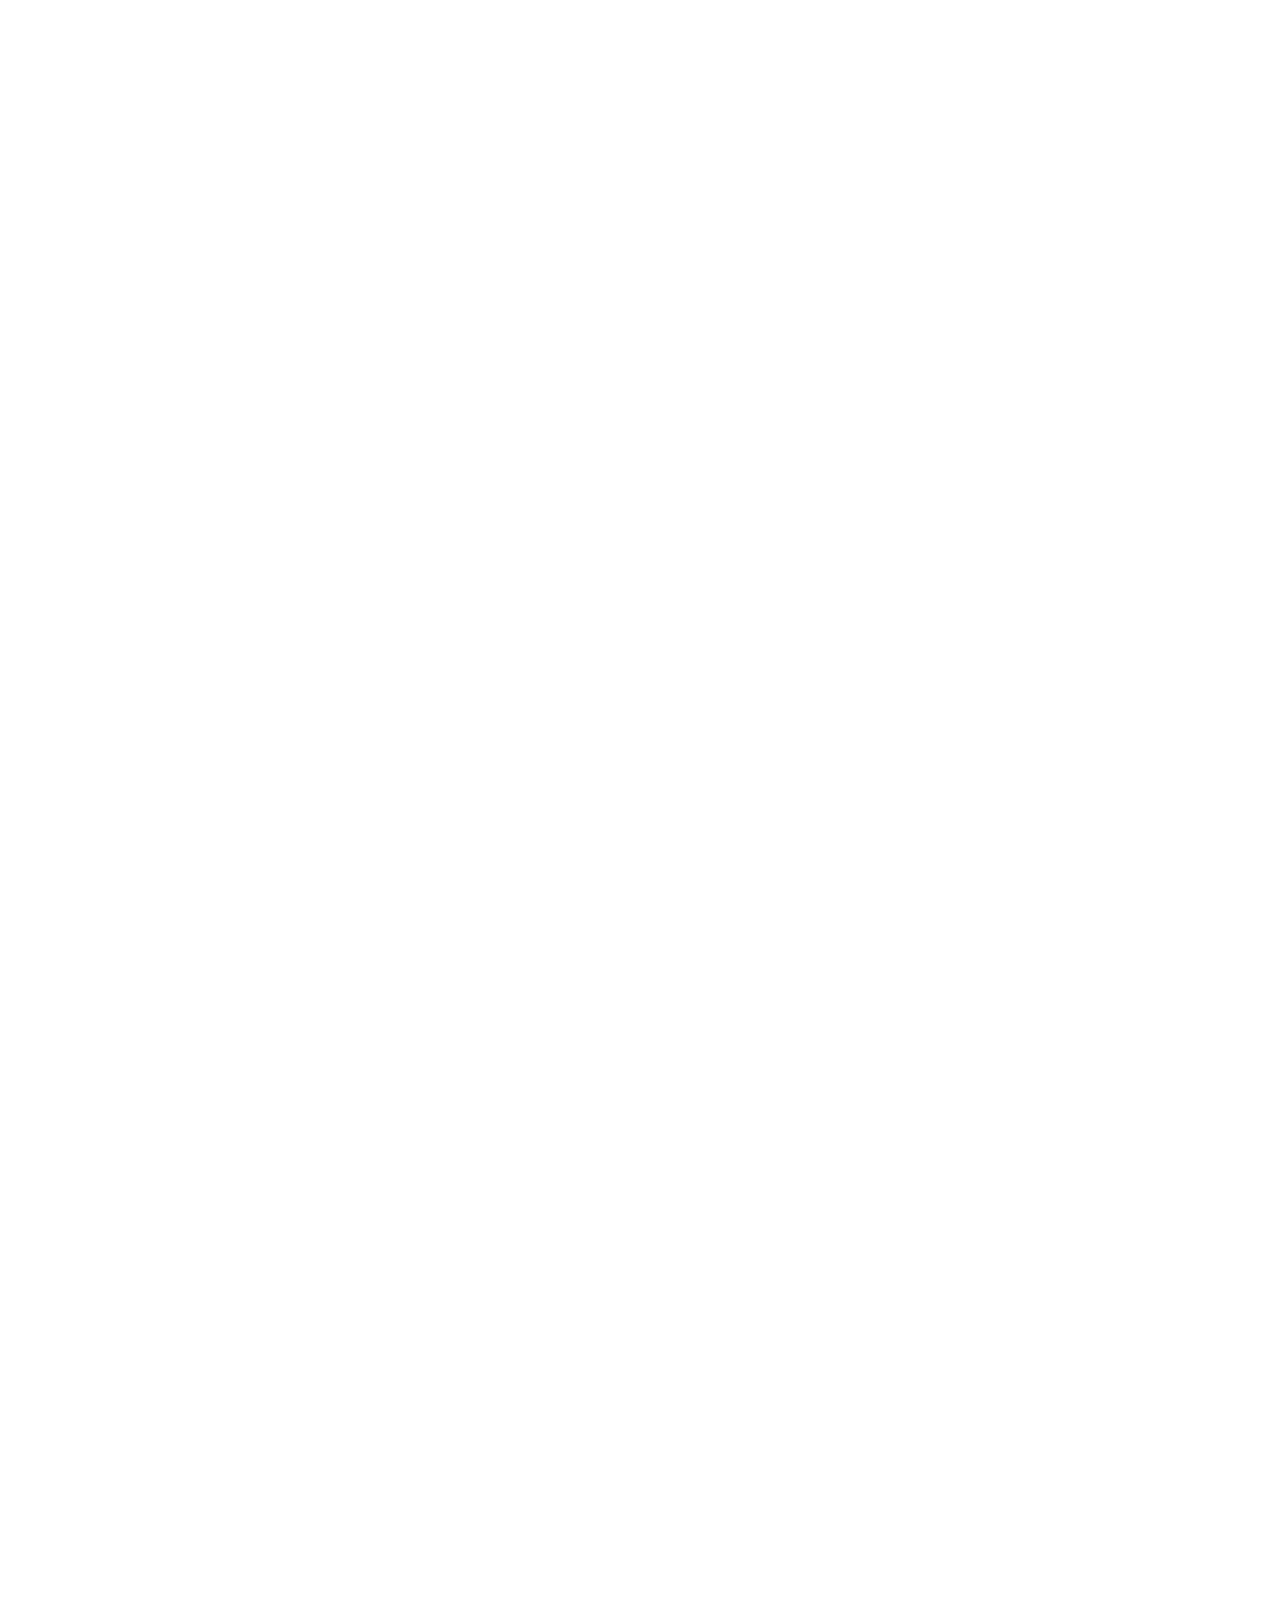
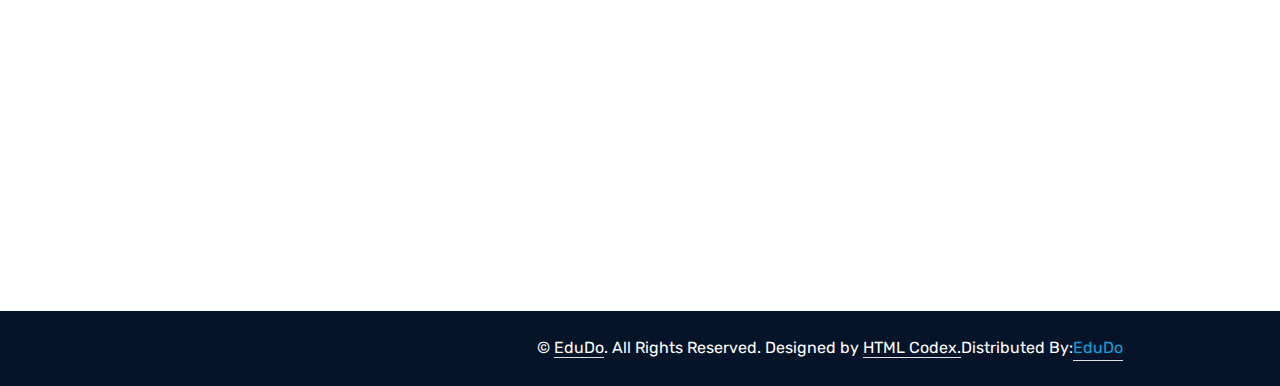
<file: about.html>
<!DOCTYPE html>
<html lang="en">

<head>
    <meta charset="utf-8">
    <title>EDUDO - Education Do</title>
    <meta content="width=device-width, initial-scale=1.0" name="viewport">
    <meta content="Free HTML Templates" name="keywords">
    <meta content="Free HTML Templates" name="description">

    <!-- Favicon -->
    <link href="img/favicon.ico" rel="icon">

    <!-- Google Web Fonts -->
    <link rel="preconnect" href="https://fonts.googleapis.com">
    <link rel="preconnect" href="https://fonts.gstatic.com" crossorigin>
    <link href="https://fonts.googleapis.com/css2?family=Nunito:wght@400;600;700;800&family=Rubik:wght@400;500;600;700&display=swap" rel="stylesheet">

    <!-- Icon Font Stylesheet -->
    <link href="https://cdnjs.cloudflare.com/ajax/libs/font-awesome/5.10.0/css/all.min.css" rel="stylesheet">
    <link href="https://cdn.jsdelivr.net/npm/bootstrap-icons@1.4.1/font/bootstrap-icons.css" rel="stylesheet">

    <!-- Libraries Stylesheet -->
    <link href="lib/owlcarousel/assets/owl.carousel.min.css" rel="stylesheet">
    <link href="lib/animate/animate.min.css" rel="stylesheet">

    <!-- Customized Bootstrap Stylesheet -->
    <link href="css/bootstrap.min.css" rel="stylesheet">

    <!-- Template Stylesheet -->
    <link href="css/style.css" rel="stylesheet">
</head>

<body>
    <!-- Spinner Start -->
    <div id="spinner" class="show bg-white position-fixed translate-middle w-100 vh-100 top-50 start-50 d-flex align-items-center justify-content-center">
        <div class="spinner"></div>
    </div>
    <!-- Spinner End -->


    <!-- Topbar Start -->
    <div class="container-fluid bg-dark px-5 d-none d-lg-block">
        <div class="row gx-0">
            <div class="col-lg-8 text-center text-lg-start mb-2 mb-lg-0">
                <div class="d-inline-flex align-items-center" style="height: 45px;">
                    <small class="me-3 text-light"><i class="fa fa-map-marker-alt me-2"></i>SCBD, Jakarta, Indonesia</small>
                    <small class="me-3 text-light"><i class="fa fa-phone-alt me-2"></i>+62 896 7891 1168</small>
                    <small class="text-light"><i class="fa fa-envelope-open me-2"></i>edudo_lrc@gmail.com</small>
                </div>
            </div>
            <div class="col-lg-4 text-center text-lg-end">
                <div class="d-inline-flex align-items-center" style="height: 45px;">
                    <a class="btn btn-sm btn-outline-light btn-sm-square rounded-circle me-2" href=""><i class="fab fa-twitter fw-normal"></i></a>
                    <a class="btn btn-sm btn-outline-light btn-sm-square rounded-circle me-2" href=""><i class="fab fa-facebook-f fw-normal"></i></a>
                    <a class="btn btn-sm btn-outline-light btn-sm-square rounded-circle me-2" href=""><i class="fab fa-linkedin-in fw-normal"></i></a>
                    <a class="btn btn-sm btn-outline-light btn-sm-square rounded-circle me-2" href=""><i class="fab fa-instagram fw-normal"></i></a>
                    <a class="btn btn-sm btn-outline-light btn-sm-square rounded-circle" href=""><i class="fab fa-youtube fw-normal"></i></a>
                </div>
            </div>
        </div>
    </div>
    <!-- Topbar End -->


    <!-- Navbar Start -->
    <div class="container-fluid position-relative p-0">
        <nav class="navbar navbar-expand-lg navbar-dark px-5 py-3 py-lg-0">
            <a href="index.html" class="navbar-brand p-0">
                <h1 class="m-0"><i class="fa fa-user-tie me-2"></i>EduDo</h1>
            </a>
            <button class="navbar-toggler" type="button" data-bs-toggle="collapse" data-bs-target="#navbarCollapse">
                <span class="fa fa-bars"></span>
            </button>
            <div class="collapse navbar-collapse" id="navbarCollapse">
                <div class="navbar-nav ms-auto py-0">
                    <a href="index.html" class="nav-item nav-link">Home</a>
                    <a href="about.html" class="nav-item nav-link active">About</a>
                    <a href="service.html" class="nav-item nav-link">Program</a>
                    <div class="nav-item dropdown">
                        <a href="#" class="nav-link dropdown-toggle" data-bs-toggle="dropdown">Blog</a>
                        <div class="dropdown-menu m-0">
                            <a href="blog.html" class="dropdown-item">Blog Grid</a>
                            <a href="detail.html" class="dropdown-item">Blog Detail</a>
                        </div>
                    </div>
                    <div class="nav-item dropdown">
                        <a href="#" class="nav-link dropdown-toggle" data-bs-toggle="dropdown">Reservation</a>
                        <div class="dropdown-menu m-0">
                            <a href="price.html" class="dropdown-item">Reservation Plans</a>
                            <a href="feature.html" class="dropdown-item">Reservation</a>
                        </div>
                    </div>
                    <a href="contact.html" class="nav-item nav-link">Contact</a>
                </div>
            </div>
        </nav>
    </div>
    <div class="collapse navbar-collapse" id="navbarCollapse">
        <div class="navbar-nav ms-auto py-0">
            <a href="index.html" class="nav-item nav-link active">Home</a>
            <a href="about.html" class="nav-item nav-link">About</a>
            <a href="service.html" class="nav-item nav-link">Program</a>
            <div class="nav-item dropdown">
                <a href="#" class="nav-link dropdown-toggle" data-bs-toggle="dropdown">Blog</a>
                <div class="dropdown-menu m-0">
                    <a href="blog.html" class="dropdown-item">Blog Grid</a>
                    <a href="detail.html" class="dropdown-item">Blog Detail</a>
                </div>
            </div>
            <div class="nav-item dropdown">
                <a href="#" class="nav-link dropdown-toggle" data-bs-toggle="dropdown">Library</a>
                <div class="dropdown-menu m-0">
                    <a href="price.html" class="dropdown-item">Pricing Plan</a>
                    <a href="feature.html" class="dropdown-item">Our features</a>
                    <a href="team.html" class="dropdown-item">Team Members</a>
                    <a href="testimonial.html" class="dropdown-item">Testimonial</a>
                    <a href="quote.html" class="dropdown-item">Free Quote</a>
                </div>
            </div>
            <a href="contact.html" class="nav-item nav-link">Contact</a>
        </div>
    </div>

    <div class="container-fluid bg-primary py-5 bg-header" style="margin-bottom: 90px;">
        <div class="row py-5">
            <div class="col-12 pt-lg-5 mt-lg-5 text-center">
                <h1 class="display-4 text-white animated zoomIn">About</h1>
                <a href="" class="h5 text-white">Home</a>
                <i class="far fa-circle text-white px-2"></i>
                <a href="" class="h5 text-white">About</a>
            </div>
        </div>
    </div>

    <!-- Navbar End -->


    <!-- Full Screen Search Start -->
    <div class="modal fade" id="searchModal" tabindex="-1">
        <div class="modal-dialog modal-fullscreen">
            <div class="modal-content" style="background: rgba(9, 30, 62, .7);">
                <div class="modal-header border-0">
                    <button type="button" class="btn bg-white btn-close" data-bs-dismiss="modal" aria-label="Close"></button>
                </div>
                <div class="modal-body d-flex align-items-center justify-content-center">
                    <div class="input-group" style="max-width: 600px;">
                        <input type="text" class="form-control bg-transparent border-primary p-3" placeholder="Type search keyword">
                        <button class="btn btn-primary px-4"><i class="bi bi-search"></i></button>
                    </div>
                </div>
            </div>
        </div>
    </div>
    <!-- Full Screen Search End -->


        <!-- About Start -->
        <div class="container-fluid py-5 wow fadeInUp" data-wow-delay="0.1s">
            <div class="container py-5">
                <div class="row g-5">
                    <div class="col-lg-7">
                        <div class="section-title position-relative pb-3 mb-5">
                            <h5 class="fw-bold text-primary text-uppercase">About Us</h5>
                            <h1 class="mb-0">The Best Learning Resource Center In Jakarta</h1>
                        </div>
                        <p class="mb-4">EduDo ini gedung pusat sumber belajar yang di dalamnya terdapat sarana  dan prasarana yang digunakan untuk melakukan semua proses pembelajaran oleh masyarakat umum (anak-anak sampai orang dewasa) dapat menggunakannya. Gedung PSB EduDo terdiri dari 7 lantai dengan berbagai fungsi yang berbeda.</p>
                        <div class="row g-0 mb-3">
                            <div class="col-sm-6 wow zoomIn" data-wow-delay="0.2s">
                                <h5 class="mb-3"><i class="fa fa-check text-primary me-3"></i>EduDo Store</h5>
                                <h5 class="mb-3"><i class="fa fa-check text-primary me-3"></i>EduAudio</h5>
                                <h5 class="mb-3"><i class="fa fa-check text-primary me-3"></i>EduSpace</h5>
                                <h5 class="mb-3"><i class="fa fa-check text-primary me-3"></i>EduAudio Visual</h5>
                            </div>
                            <div class="col-sm-6 wow zoomIn" data-wow-delay="0.4s">
                                <h5 class="mb-3"><i class="fa fa-check text-primary me-3"></i>EduVisual</h5>
                                <h5 class="mb-3"><i class="fa fa-check text-primary me-3"></i>EduLabKom</h5>
                                <h5 class="mb-3"><i class="fa fa-check text-primary me-3"></i>EduPersonal</h5>
                                <h5 class="mb-3"><i class="fa fa-check text-primary me-3"></i>EduDiskusi</h5>
                            </div>
                        </div>
                        <div class="d-flex align-items-center mb-4 wow fadeIn" data-wow-delay="0.6s">
                            <div class="bg-primary d-flex align-items-center justify-content-center rounded" style="width: 60px; height: 60px;">
                                <i class="fa fa-phone-alt text-white"></i>
                            </div>
                            <div class="ps-4">
                                <h5 class="mb-2">Call to ask any question</h5>
                                <h4 class="text-primary mb-0">+62 896 7891 1168</h4>
                            </div>
                        </div>
                        <a href="quote.html" class="btn btn-primary py-3 px-5 mt-3 wow zoomIn" data-wow-delay="0.9s">Contact</a>
                    </div>
                    <div class="col-lg-5" style="min-height: 500px;">
                        <div class="position-relative h-100">
                            <img class="position-absolute w-100 h-100 rounded wow zoomIn" data-wow-delay="0.9s" src="img/aboutus.jpg" style="object-fit: cover;">
                        </div>
                    </div>
                </div>
            </div>
        </div>
        <!-- About End -->


    <!-- Team Start -->
    <div class="container-fluid py-5 wow fadeInUp" data-wow-delay="0.1s">
        <div class="container py-5">
            <div class="section-title text-center position-relative pb-3 mb-5 mx-auto" style="max-width: 600px;">
                <h5 class="fw-bold text-primary text-uppercase">Team Members</h5>
                <h1 class="mb-0">Professional Stuffs Ready to Help Your Business</h1>
            </div>
            <div class="row g-5">
                <div class="col-lg-4 wow slideInUp" data-wow-delay="0.3s">
                    <div class="team-item bg-light rounded overflow-hidden">
                        <div class="team-img position-relative overflow-hidden">
                            <img class="img-fluid w-100" src="img/badra.jpg" alt="">
                            <div class="team-social">
                                <a class="btn btn-lg btn-primary btn-lg-square rounded" href=""><i class="fab fa-twitter fw-normal"></i></a>
                                <a class="btn btn-lg btn-primary btn-lg-square rounded" href=""><i class="fab fa-facebook-f fw-normal"></i></a>
                                <a class="btn btn-lg btn-primary btn-lg-square rounded" href=""><i class="fab fa-instagram fw-normal"></i></a>
                                <a class="btn btn-lg btn-primary btn-lg-square rounded" href=""><i class="fab fa-linkedin-in fw-normal"></i></a>
                            </div>
                        </div>
                        <div class="text-center py-4">
                            <h4 class="text-primary">Badra Malini</h4>
                            <p class="text-uppercase m-0">S1 Teknologi Pendidikan</p>
                        </div>
                    </div>
                </div>
                <div class="col-lg-4 wow slideInUp" data-wow-delay="0.6s">
                    <div class="team-item bg-light rounded overflow-hidden">
                        <div class="team-img position-relative overflow-hidden">
                            <img class="img-fluid w-100" src="img/dhea.jpg" alt="">
                            <div class="team-social">
                                <a class="btn btn-lg btn-primary btn-lg-square rounded" href=""><i class="fab fa-twitter fw-normal"></i></a>
                                <a class="btn btn-lg btn-primary btn-lg-square rounded" href=""><i class="fab fa-facebook-f fw-normal"></i></a>
                                <a class="btn btn-lg btn-primary btn-lg-square rounded" href=""><i class="fab fa-instagram fw-normal"></i></a>
                                <a class="btn btn-lg btn-primary btn-lg-square rounded" href=""><i class="fab fa-linkedin-in fw-normal"></i></a>
                            </div>
                        </div>
                        <div class="text-center py-4">
                            <h4 class="text-primary">Dhea Amalia Putri</h4>
                            <p class="text-uppercase m-0">S1 Teknologi Pendidikan</p>
                        </div>
                    </div>
                </div>
                <div class="col-lg-4 wow slideInUp" data-wow-delay="0.9s">
                    <div class="team-item bg-light rounded overflow-hidden">
                        <div class="team-img position-relative overflow-hidden">
                            <img class="img-fluid w-100" src="img/eka.jpg" alt="">
                            <div class="team-social">
                                <a class="btn btn-lg btn-primary btn-lg-square rounded" href=""><i class="fab fa-twitter fw-normal"></i></a>
                                <a class="btn btn-lg btn-primary btn-lg-square rounded" href=""><i class="fab fa-facebook-f fw-normal"></i></a>
                                <a class="btn btn-lg btn-primary btn-lg-square rounded" href=""><i class="fab fa-instagram fw-normal"></i></a>
                                <a class="btn btn-lg btn-primary btn-lg-square rounded" href=""><i class="fab fa-linkedin-in fw-normal"></i></a>
                            </div>
                        </div>
                        <div class="text-center py-4">
                            <h4 class="text-primary">Eka Purnama Sari</h4>
                            <p class="text-uppercase m-0">S1 Teknologi Pendidikan</p>
                        </div>
                    </div>
                </div>
            </div>
        </div>
    </div>
    <div class="container-fluid py-5 wow fadeInUp" data-wow-delay="0.1s">
        <div class="container py-5">
           
            <div class="row g-5">
                <div class="col-lg-4 wow slideInUp" data-wow-delay="0.3s">
                    <div class="team-item bg-light rounded overflow-hidden">
                        <div class="team-img position-relative overflow-hidden">
                            <img class="img-fluid w-100" src="img/farah.jpg" alt="">
                            <div class="team-social">
                                <a class="btn btn-lg btn-primary btn-lg-square rounded" href=""><i class="fab fa-twitter fw-normal"></i></a>
                                <a class="btn btn-lg btn-primary btn-lg-square rounded" href=""><i class="fab fa-facebook-f fw-normal"></i></a>
                                <a class="btn btn-lg btn-primary btn-lg-square rounded" href=""><i class="fab fa-instagram fw-normal"></i></a>
                                <a class="btn btn-lg btn-primary btn-lg-square rounded" href=""><i class="fab fa-linkedin-in fw-normal"></i></a>
                            </div>
                        </div>
                        <div class="text-center py-4">
                            <h4 class="text-primary">Farah Fadhilah</h4>
                            <p class="text-uppercase m-0">S1 Teknologi Pendidikan</p>
                        </div>
                    </div>
                </div>
                <div class="col-lg-4 wow slideInUp" data-wow-delay="0.6s">
                    <div class="team-item bg-light rounded overflow-hidden">
                        <div class="team-img position-relative overflow-hidden">
                            <img class="img-fluid w-100" src="img/tim5.jpg" alt="">
                            <div class="team-social">
                                <a class="btn btn-lg btn-primary btn-lg-square rounded" href=""><i class="fab fa-twitter fw-normal"></i></a>
                                <a class="btn btn-lg btn-primary btn-lg-square rounded" href=""><i class="fab fa-facebook-f fw-normal"></i></a>
                                <a class="btn btn-lg btn-primary btn-lg-square rounded" href=""><i class="fab fa-instagram fw-normal"></i></a>
                                <a class="btn btn-lg btn-primary btn-lg-square rounded" href=""><i class="fab fa-linkedin-in fw-normal"></i></a>
                            </div>
                        </div>
                        <div class="text-center py-4">
                            <h2 class="text-primary">Our Teams</h2>
                        
                        </div>
                    </div>
                </div>
                <div class="col-lg-4 wow slideInUp" data-wow-delay="0.9s">
                    <div class="team-item bg-light rounded overflow-hidden">
                        <div class="team-img position-relative overflow-hidden">
                            <img class="img-fluid w-100" src="img/sakinah.jpeg" alt="">
                            <div class="team-social">
                                <a class="btn btn-lg btn-primary btn-lg-square rounded" href=""><i class="fab fa-twitter fw-normal"></i></a>
                                <a class="btn btn-lg btn-primary btn-lg-square rounded" href=""><i class="fab fa-facebook-f fw-normal"></i></a>
                                <a class="btn btn-lg btn-primary btn-lg-square rounded" href=""><i class="fab fa-instagram fw-normal"></i></a>
                                <a class="btn btn-lg btn-primary btn-lg-square rounded" href=""><i class="fab fa-linkedin-in fw-normal"></i></a>
                            </div>
                        </div>
                        <div class="text-center py-4">
                            <h4 class="text-primary">Sakinah Wulandari</h4>
                            <p class="text-uppercase m-0">S1 Teknologi Pendidikan</p>
                        </div>
                    </div>
                </div>
            </div>
        </div>
    </div>
    <!-- Team End -->

    <!-- Vendor Start -->
    <div class="container-fluid py-5 wow fadeInUp" data-wow-delay="0.1s">
        <div class="container py-5 mb-5">
            <div class="bg-white">
                <div class="owl-carousel vendor-carousel">
                    <img src="img/vendor-1.jpg" alt="">
                    <img src="img/vendor-2.jpg" alt="">
                    <img src="img/vendor-3.jpg" alt="">
                    <img src="img/vendor-4.jpg" alt="">
                    <img src="img/vendor-5.jpg" alt="">
                    <img src="img/vendor-6.jpg" alt="">
                    <img src="img/vendor-7.jpg" alt="">
                    <img src="img/vendor-8.jpg" alt="">
                    <img src="img/vendor-9.jpg" alt="">
                </div>
            </div>
        </div>
    </div>
    <!-- Vendor End -->
    

    <!-- Footer Start -->
    <div class="container-fluid bg-dark text-light mt-5 wow fadeInUp" data-wow-delay="0.1s">
        <div class="container">
            <div class="row gx-5">
                <div class="col-lg-4 col-md-6 footer-about">
                    <div class="d-flex flex-column align-items-center justify-content-center text-center h-100 bg-primary p-4">
                        <a href="index.html" class="navbar-brand">
                            <h1 class="m-0 text-white"><i class="fa fa-user-tie me-2"></i>EDUDO</h1>
                        </a>
                        <p class="mt-3 mb-4">EduDo ini nama akronim dari Edu "Education" dan Do "kata hubung melakukan".</p>
                        <form action="">
                            <div class="input-group">
                                <input type="text" class="form-control border-white p-3" placeholder="Kritik & Saran">
                                <button class="btn btn-dark">Send</button>
                            </div>
                        </form>
                    </div>
                </div>
                <div class="col-lg-8 col-md-6">
                    <div class="row gx-5">
                        <div class="col-lg-4 col-md-12 pt-5 mb-5">
                            <div class="section-title section-title-sm position-relative pb-3 mb-4">
                                <h3 class="text-light mb-0">Get In Touch</h3>
                            </div>
                            <div class="d-flex mb-2">
                                <i class="bi bi-geo-alt text-primary me-2"></i>
                                <p class="mb-0">SCBD, Jakarta, Indonesia</p>
                            </div>
                            <div class="d-flex mb-2">
                                <i class="bi bi-envelope-open text-primary me-2"></i>
                                <p class="mb-0">edudo_lrc@gmail.com</p>
                            </div>
                            <div class="d-flex mb-2">
                                <i class="bi bi-telephone text-primary me-2"></i>
                                <p class="mb-0">+62 896 7891 1168 </p>
                            </div>
                            <div class="d-flex mt-4">
                                <a class="btn btn-primary btn-square me-2" href="#"><i class="fab fa-twitter fw-normal"></i></a>
                                <a class="btn btn-primary btn-square me-2" href="#"><i class="fab fa-facebook-f fw-normal"></i></a>
                                <a class="btn btn-primary btn-square me-2" href="#"><i class="fab fa-linkedin-in fw-normal"></i></a>
                                <a class="btn btn-primary btn-square" href="#"><i class="fab fa-instagram fw-normal"></i></a>
                            </div>
                        </div>
                        <div class="col-lg-4 col-md-12 pt-0 pt-lg-5 mb-5">
                            <div class="section-title section-title-sm position-relative pb-3 mb-4">
                                <h3 class="text-light mb-0">Quick Links</h3>
                            </div>
                            <div class="link-animated d-flex flex-column justify-content-start">
                                <a class="text-light mb-2" href="#"><i class="bi bi-arrow-right text-primary me-2"></i>Home</a>
                                <a class="text-light mb-2" href="#"><i class="bi bi-arrow-right text-primary me-2"></i>About</a>
                                <a class="text-light mb-2" href="#"><i class="bi bi-arrow-right text-primary me-2"></i>Program</a>
                                <a class="text-light mb-2" href="#"><i class="bi bi-arrow-right text-primary me-2"></i>Blog</a>
                                <a class="text-light mb-2" href="#"><i class="bi bi-arrow-right text-primary me-2"></i>Reservation</a>
                                <a class="text-light" href="#"><i class="bi bi-arrow-right text-primary me-2"></i>Contact</a>
                            </div>
                        </div>
                        <div class="col-lg-4 col-md-12 pt-0 pt-lg-5 mb-5">
                            <div class="section-title section-title-sm position-relative pb-3 mb-4">
                                <h3 class="text-light mb-0">Popular Links</h3>
                            </div>
                            <div class="link-animated d-flex flex-column justify-content-start">
                                <a class="text-light mb-2" href="#"><i class="bi bi-arrow-right text-primary me-2"></i>Home</a>
                                <a class="text-light mb-2" href="#"><i class="bi bi-arrow-right text-primary me-2"></i>Reservation</a>
                                <a class="text-light mb-2" href="#"><i class="bi bi-arrow-right text-primary me-2"></i>Latest Blog</a>
                                <a class="text-light mb-2" href="#"><i class="bi bi-arrow-right text-primary me-2"></i>Contact</a>
                               
                            </div>
                        </div>
                    </div>
                </div>
            </div>
        </div>
    </div>
    <div class="container-fluid text-white" style="background: #061429;">
        <div class="container text-center">
            <div class="row justify-content-end">
                <div class="col-lg-8 col-md-6">
                    <div class="d-flex align-items-center justify-content-center" style="height: 75px;">
                        <p class="mb-0">&copy; <a class="text-white border-bottom" href="#">EduDo</a>. All Rights Reserved. 
						
						<!--/*** This template is free as long as you keep the footer author’s credit link/attribution link/backlink. If you'd like to use the template without the footer author’s credit link/attribution link/backlink, you can purchase the Credit Removal License from "https://htmlcodex.com/credit-removal". Thank you for your support. ***/-->
						Designed by <a class="text-white border-bottom" href="https://htmlcodex.com">HTML Codex.</a></p>
                        Distributed By: <a class="border-bottom" href="https://themewagon.com" target="_blank">EduDo</a>
                    </div>
                </div>
            </div>
        </div>
    </div>
    <!-- Footer End -->


    <!-- Back to Top -->
    <a href="#" class="btn btn-lg btn-primary btn-lg-square rounded back-to-top"><i class="bi bi-arrow-up"></i></a>


    <!-- JavaScript Libraries -->
    <script src="https://code.jquery.com/jquery-3.4.1.min.js"></script>
    <script src="https://cdn.jsdelivr.net/npm/bootstrap@5.0.0/dist/js/bootstrap.bundle.min.js"></script>
    <script src="lib/wow/wow.min.js"></script>
    <script src="lib/easing/easing.min.js"></script>
    <script src="lib/waypoints/waypoints.min.js"></script>
    <script src="lib/counterup/counterup.min.js"></script>
    <script src="lib/owlcarousel/owl.carousel.min.js"></script>

    <!-- Template Javascript -->
    <script src="js/main.js"></script>
</body>

</html>
</file>
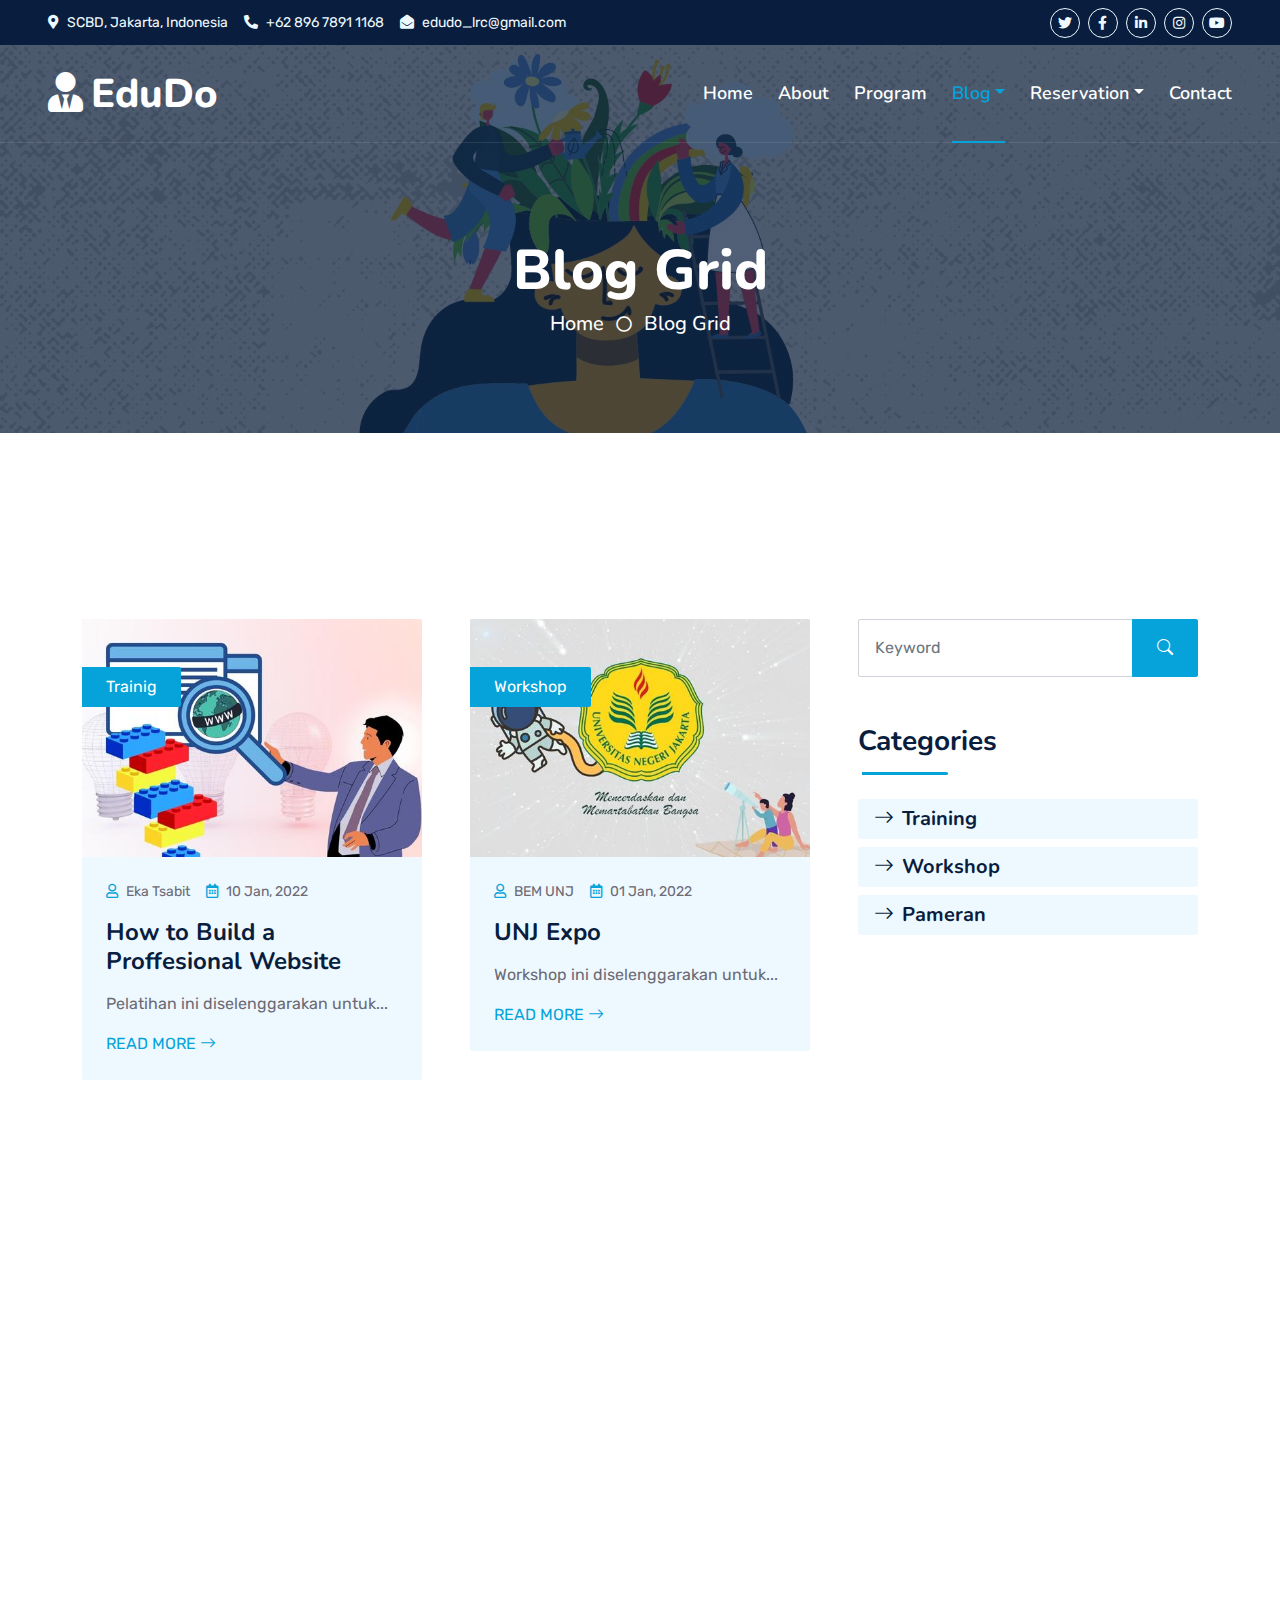
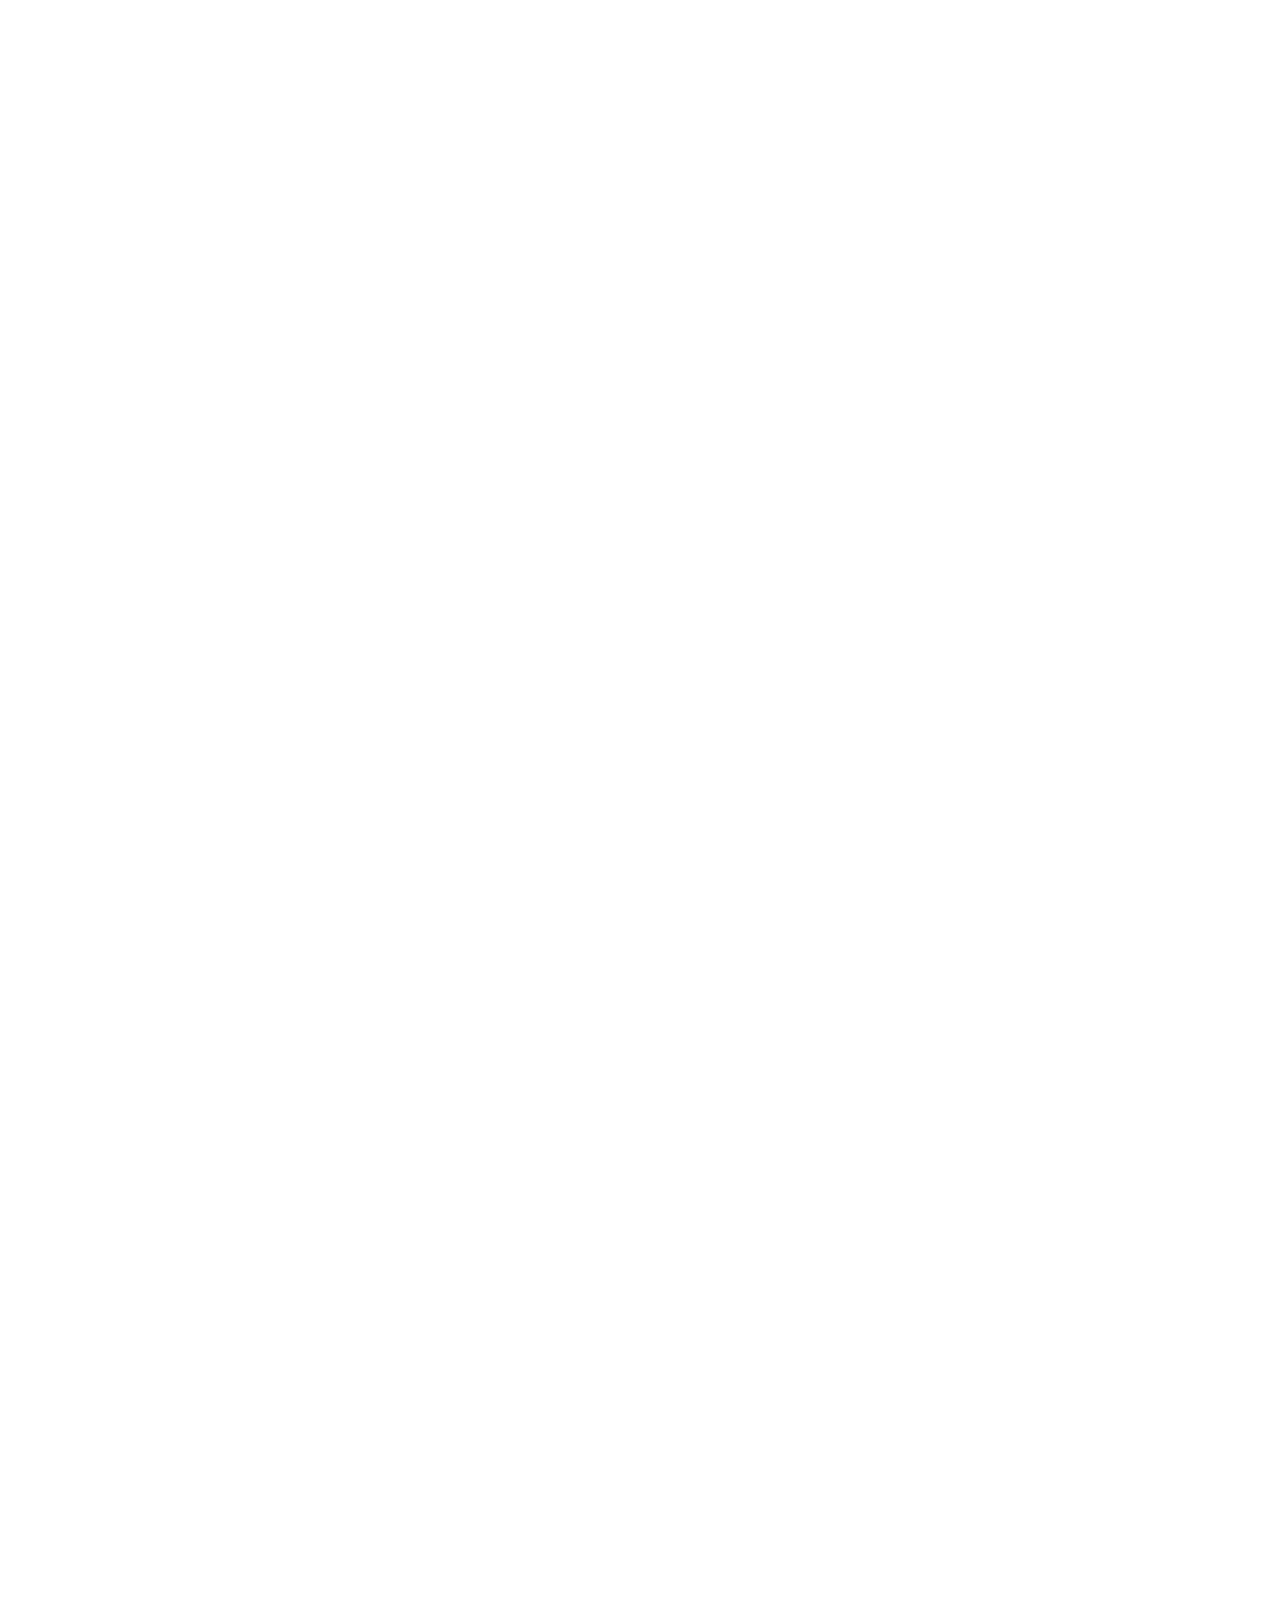
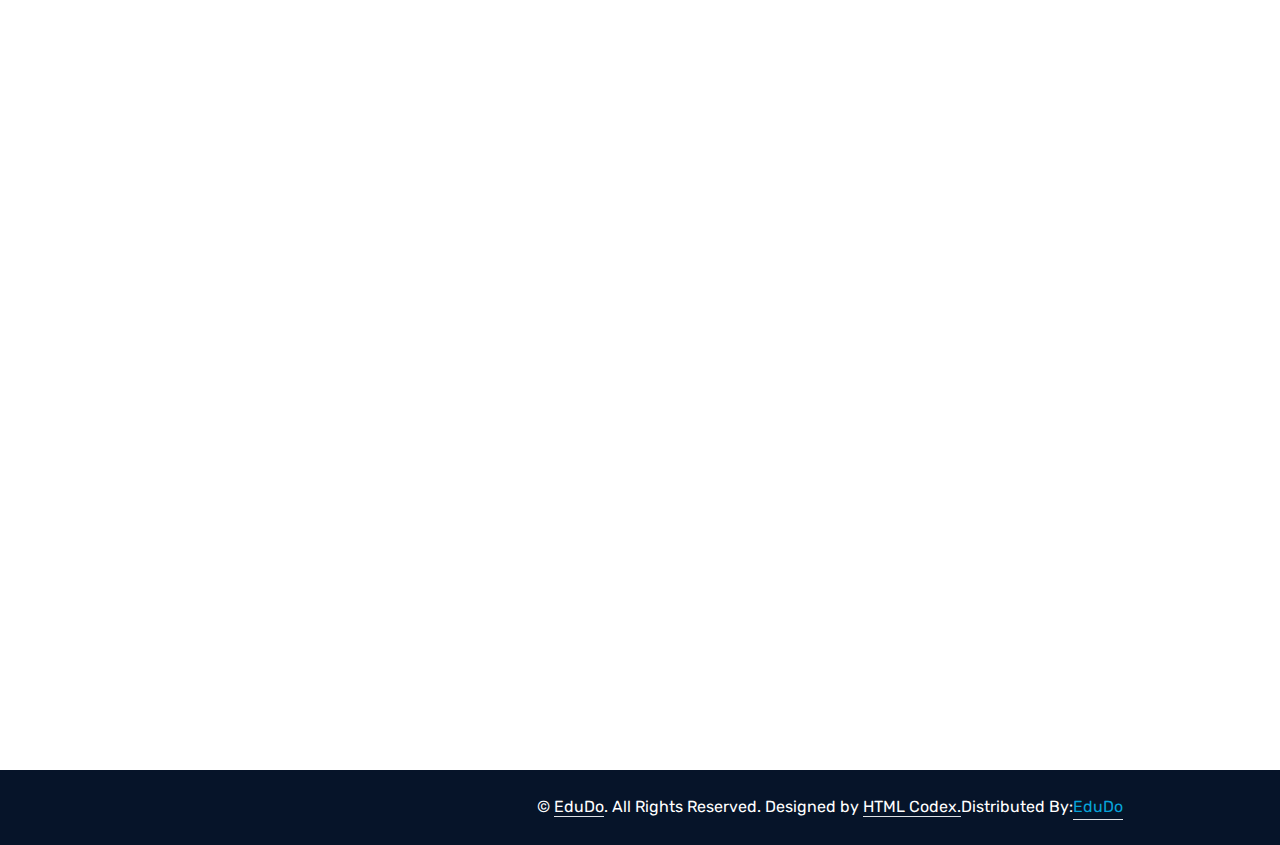
<file: blog.html>
<!DOCTYPE html>
<html lang="en">

<head>
    <meta charset="utf-8">
    <title>EduDo - Education Do</title>
    <meta content="width=device-width, initial-scale=1.0" name="viewport">
    <meta content="Free HTML Templates" name="keywords">
    <meta content="Free HTML Templates" name="description">

    <!-- Favicon -->
    <link href="img/favicon.ico" rel="icon">

    <!-- Google Web Fonts -->
    <link rel="preconnect" href="https://fonts.googleapis.com">
    <link rel="preconnect" href="https://fonts.gstatic.com" crossorigin>
    <link href="https://fonts.googleapis.com/css2?family=Nunito:wght@400;600;700;800&family=Rubik:wght@400;500;600;700&display=swap" rel="stylesheet">

    <!-- Icon Font Stylesheet -->
    <link href="https://cdnjs.cloudflare.com/ajax/libs/font-awesome/5.10.0/css/all.min.css" rel="stylesheet">
    <link href="https://cdn.jsdelivr.net/npm/bootstrap-icons@1.4.1/font/bootstrap-icons.css" rel="stylesheet">

    <!-- Libraries Stylesheet -->
    <link href="lib/owlcarousel/assets/owl.carousel.min.css" rel="stylesheet">
    <link href="lib/animate/animate.min.css" rel="stylesheet">

    <!-- Customized Bootstrap Stylesheet -->
    <link href="css/bootstrap.min.css" rel="stylesheet">

    <!-- Template Stylesheet -->
    <link href="css/style.css" rel="stylesheet">
</head>

<body>
    <!-- Spinner Start -->
    <div id="spinner" class="show bg-white position-fixed translate-middle w-100 vh-100 top-50 start-50 d-flex align-items-center justify-content-center">
        <div class="spinner"></div>
    </div>
    <!-- Spinner End -->


<!-- Topbar Start -->
<div class="container-fluid bg-dark px-5 d-none d-lg-block">
    <div class="row gx-0">
        <div class="col-lg-8 text-center text-lg-start mb-2 mb-lg-0">
            <div class="d-inline-flex align-items-center" style="height: 45px;">
                <small class="me-3 text-light"><i class="fa fa-map-marker-alt me-2"></i>SCBD, Jakarta, Indonesia</small>
                <small class="me-3 text-light"><i class="fa fa-phone-alt me-2"></i>+62 896 7891 1168</small>
                <small class="text-light"><i class="fa fa-envelope-open me-2"></i>edudo_lrc@gmail.com</small>
            </div>
        </div>
        <div class="col-lg-4 text-center text-lg-end">
            <div class="d-inline-flex align-items-center" style="height: 45px;">
                <a class="btn btn-sm btn-outline-light btn-sm-square rounded-circle me-2" href=""><i class="fab fa-twitter fw-normal"></i></a>
                <a class="btn btn-sm btn-outline-light btn-sm-square rounded-circle me-2" href=""><i class="fab fa-facebook-f fw-normal"></i></a>
                <a class="btn btn-sm btn-outline-light btn-sm-square rounded-circle me-2" href=""><i class="fab fa-linkedin-in fw-normal"></i></a>
                <a class="btn btn-sm btn-outline-light btn-sm-square rounded-circle me-2" href=""><i class="fab fa-instagram fw-normal"></i></a>
                <a class="btn btn-sm btn-outline-light btn-sm-square rounded-circle" href=""><i class="fab fa-youtube fw-normal"></i></a>
            </div>
        </div>
    </div>
</div>
<!-- Topbar End -->


    <!-- Navbar Start -->
    <div class="container-fluid position-relative p-0">
        <nav class="navbar navbar-expand-lg navbar-dark px-5 py-3 py-lg-0">
            <a href="index.html" class="navbar-brand p-0">
                <h1 class="m-0"><i class="fa fa-user-tie me-2"></i>EduDo</h1>
            </a>
            <button class="navbar-toggler" type="button" data-bs-toggle="collapse" data-bs-target="#navbarCollapse">
                <span class="fa fa-bars"></span>
            </button>
            <div class="collapse navbar-collapse" id="navbarCollapse">
                <div class="navbar-nav ms-auto py-0">
                    <a href="index.html" class="nav-item nav-link">Home</a>
                    <a href="about.html" class="nav-item nav-link">About</a>
                    <a href="service.html" class="nav-item nav-link">Program</a>
                    <div class="nav-item dropdown">
                        <a href="#" class="nav-link dropdown-toggle active" data-bs-toggle="dropdown">Blog</a>
                        <div class="dropdown-menu m-0">
                            <a href="blog.html" class="dropdown-item active">Blog Grid</a>
                            <a href="detail.html" class="dropdown-item">Blog Detail</a>
                        </div>
                    </div>
                    <div class="nav-item dropdown">
                        <a href="#" class="nav-link dropdown-toggle" data-bs-toggle="dropdown">Reservation</a>
                        <div class="dropdown-menu m-0">
                            <a href="price.html" class="dropdown-item">Reservation Plans</a>
                            <a href="feature.html" class="dropdown-item">Reservation</a>
                            <!--a href="team.html" class="dropdown-item">Team Members</a>
                            <a href="testimonial.html" class="dropdown-item">Testimonial</a>
                            <a href="quote.html" class="dropdown-item">Free Quote</a-->
                        </div>
                    </div>
                    <a href="contact.html" class="nav-item nav-link">Contact</a>
                </div>
                <!--butaton type="button" class="btn text-primary ms-3" data-bs-toggle="modal" data-bs-target="#searchModal"><i class="fa fa-search"></i></butaton>
                <a href="https://htmlcodex.com/startup-company-website-template" class="btn btn-primary py-2 px-4 ms-3">Download Pro Version</a-->
            </div>
        </nav>

        <div class="container-fluid bg-primary py-5 bg-header" style="margin-bottom: 90px;">
            <div class="row py-5">
                <div class="col-12 pt-lg-5 mt-lg-5 text-center">
                    <h1 class="display-4 text-white animated zoomIn">Blog Grid</h1>
                    <a href="" class="h5 text-white">Home</a>
                    <i class="far fa-circle text-white px-2"></i>
                    <a href="" class="h5 text-white">Blog Grid</a>
                </div>
            </div>
        </div>
    </div>
    <!-- Navbar End -->


    <!-- Full Screen Search Start -->
    <div class="modal fade" id="searchModal" tabindex="-1">
        <div class="modal-dialog modal-fullscreen">
            <div class="modal-content" style="background: rgba(9, 30, 62, .7);">
                <div class="modal-header border-0">
                    <button type="button" class="btn bg-white btn-close" data-bs-dismiss="modal" aria-label="Close"></button>
                </div>
                <div class="modal-body d-flex align-items-center justify-content-center">
                    <div class="input-group" style="max-width: 600px;">
                        <input type="text" class="form-control bg-transparent border-primary p-3" placeholder="Type search keyword">
                        <button class="btn btn-primary px-4"><i class="bi bi-search"></i></button>
                    </div>
                </div>
            </div>
        </div>
    </div>
    <!-- Full Screen Search End -->


    <!-- Blog Start -->
    <div class="container-fluid py-5 wow fadeInUp" data-wow-delay="0.1s">
        <div class="container py-5">
            <div class="row g-5">
                <!-- Blog list Start -->
                <div class="col-lg-8">
                    <div class="row g-5">
                        <div class="col-md-6 wow slideInUp" data-wow-delay="0.1s">
                            <div class="blog-item bg-light rounded overflow-hidden">
                                <div class="blog-img position-relative overflow-hidden">
                                    <img class="img-fluid" src="img/blog1.jpg" alt="">
                                    <a class="position-absolute top-0 start-0 bg-primary text-white rounded-end mt-5 py-2 px-4" href="">Trainig</a>
                                </div>
                                <div class="p-4">
                                    <div class="d-flex mb-3">
                                        <small class="me-3"><i class="far fa-user text-primary me-2"></i>Eka Tsabit</small>
                                        <small><i class="far fa-calendar-alt text-primary me-2"></i>10 Jan, 2022</small>
                                    </div>
                                    <h4 class="mb-3">How to Build a Proffesional Website</h4>
                                    <p>Pelatihan ini diselenggarakan untuk...</p>
                                    <a class="text-uppercase" href="">Read More <i class="bi bi-arrow-right"></i></a>
                                </div>
                            </div>
                        </div>
                        <div class="col-md-6 wow slideInUp" data-wow-delay="0.6s">
                            <div class="blog-item bg-light rounded overflow-hidden">
                                <div class="blog-img position-relative overflow-hidden">
                                    <img class="img-fluid" src="img/blog2.jpg" alt="">
                                    <a class="position-absolute top-0 start-0 bg-primary text-white rounded-end mt-5 py-2 px-4" href="">Workshop</a>
                                </div>
                                <div class="p-4">
                                    <div class="d-flex mb-3">
                                        <small class="me-3"><i class="far fa-user text-primary me-2"></i>BEM UNJ</small>
                                        <small><i class="far fa-calendar-alt text-primary me-2"></i>01 Jan, 2022</small>
                                    </div>
                                    <h4 class="mb-3">UNJ Expo</h4>
                                    <p>Workshop ini diselenggarakan untuk...</p>
                                    <a class="text-uppercase" href="">Read More <i class="bi bi-arrow-right"></i></a>
                                </div>
                            </div>
                        </div>
                        <div class="col-md-6 wow slideInUp" data-wow-delay="0.1s">
                            <div class="blog-item bg-light rounded overflow-hidden">
                                <div class="blog-img position-relative overflow-hidden">
                                    <img class="img-fluid" src="img/blog3.jpg" alt="">
                                    <a class="position-absolute top-0 start-0 bg-primary text-white rounded-end mt-5 py-2 px-4" href="">Pameran</a>
                                </div>
                                <div class="p-4">
                                    <div class="d-flex mb-3">
                                        <small class="me-3"><i class="far fa-user text-primary me-2"></i>EduDo</small>
                                        <small><i class="far fa-calendar-alt text-primary me-2"></i>28 Des, 2021</small>
                                    </div>
                                    <h4 class="mb-3">Pameran Media Belajar</h4>
                                    <p>Pameran ini diselenggarakan untuk...</p>
                                    <a class="text-uppercase" href="">Read More <i class="bi bi-arrow-right"></i></a>
                                </div>
                            </div>
                        </div>
                        <div class="col-md-6 wow slideInUp" data-wow-delay="0.6s">
                            <div class="blog-item bg-light rounded overflow-hidden">
                                <div class="blog-img position-relative overflow-hidden">
                                    <img class="img-fluid" src="img/blog1.jpg" alt="">
                                    <a class="position-absolute top-0 start-0 bg-primary text-white rounded-end mt-5 py-2 px-4" href="">Web Design</a>
                                </div>
                                <div class="p-4">
                                    <div class="d-flex mb-3">
                                        <small class="me-3"><i class="far fa-user text-primary me-2"></i>John Doe</small>
                                        <small><i class="far fa-calendar-alt text-primary me-2"></i>01 Jan, 2045</small>
                                    </div>
                                    <h4 class="mb-3">How to build a website</h4>
                                    <p>Dolor et eos labore stet justo sed est sed sed sed dolor stet amet</p>
                                    <a class="text-uppercase" href="">Read More <i class="bi bi-arrow-right"></i></a>
                                </div>
                            </div>
                        </div>
                        <div class="col-md-6 wow slideInUp" data-wow-delay="0.1s">
                            <div class="blog-item bg-light rounded overflow-hidden">
                                <div class="blog-img position-relative overflow-hidden">
                                    <img class="img-fluid" src="img/blog2.jpg" alt="">
                                    <a class="position-absolute top-0 start-0 bg-primary text-white rounded-end mt-5 py-2 px-4" href="">Web Design</a>
                                </div>
                                <div class="p-4">
                                    <div class="d-flex mb-3">
                                        <small class="me-3"><i class="far fa-user text-primary me-2"></i>John Doe</small>
                                        <small><i class="far fa-calendar-alt text-primary me-2"></i>01 Jan, 2045</small>
                                    </div>
                                    <h4 class="mb-3">How to build a website</h4>
                                    <p>Dolor et eos labore stet justo sed est sed sed sed dolor stet amet</p>
                                    <a class="text-uppercase" href="">Read More <i class="bi bi-arrow-right"></i></a>
                                </div>
                            </div>
                        </div>
                        <div class="col-md-6 wow slideInUp" data-wow-delay="0.6s">
                            <div class="blog-item bg-light rounded overflow-hidden">
                                <div class="blog-img position-relative overflow-hidden">
                                    <img class="img-fluid" src="img/blog3.jpg" alt="">
                                    <a class="position-absolute top-0 start-0 bg-primary text-white rounded-end mt-5 py-2 px-4" href="">Web Design</a>
                                </div>
                                <div class="p-4">
                                    <div class="d-flex mb-3">
                                        <small class="me-3"><i class="far fa-user text-primary me-2"></i>John Doe</small>
                                        <small><i class="far fa-calendar-alt text-primary me-2"></i>01 Jan, 2045</small>
                                    </div>
                                    <h4 class="mb-3">How to build a website</h4>
                                    <p>Dolor et eos labore stet justo sed est sed sed sed dolor stet amet</p>
                                    <a class="text-uppercase" href="">Read More <i class="bi bi-arrow-right"></i></a>
                                </div>
                            </div>
                        </div>
                        <div class="col-md-6 wow slideInUp" data-wow-delay="0.1s">
                            <div class="blog-item bg-light rounded overflow-hidden">
                                <div class="blog-img position-relative overflow-hidden">
                                    <img class="img-fluid" src="img/blog1.jpg" alt="">
                                    <a class="position-absolute top-0 start-0 bg-primary text-white rounded-end mt-5 py-2 px-4" href="">Web Design</a>
                                </div>
                                <div class="p-4">
                                    <div class="d-flex mb-3">
                                        <small class="me-3"><i class="far fa-user text-primary me-2"></i>John Doe</small>
                                        <small><i class="far fa-calendar-alt text-primary me-2"></i>01 Jan, 2045</small>
                                    </div>
                                    <h4 class="mb-3">How to build a website</h4>
                                    <p>Dolor et eos labore stet justo sed est sed sed sed dolor stet amet</p>
                                    <a class="text-uppercase" href="">Read More <i class="bi bi-arrow-right"></i></a>
                                </div>
                            </div>
                        </div>
                        <div class="col-md-6 wow slideInUp" data-wow-delay="0.6s">
                            <div class="blog-item bg-light rounded overflow-hidden">
                                <div class="blog-img position-relative overflow-hidden">
                                    <img class="img-fluid" src="img/blog2.jpg" alt="">
                                    <a class="position-absolute top-0 start-0 bg-primary text-white rounded-end mt-5 py-2 px-4" href="">Web Design</a>
                                </div>
                                <div class="p-4">
                                    <div class="d-flex mb-3">
                                        <small class="me-3"><i class="far fa-user text-primary me-2"></i>John Doe</small>
                                        <small><i class="far fa-calendar-alt text-primary me-2"></i>01 Jan, 2045</small>
                                    </div>
                                    <h4 class="mb-3">How to build a website</h4>
                                    <p>Dolor et eos labore stet justo sed est sed sed sed dolor stet amet</p>
                                    <a class="text-uppercase" href="">Read More <i class="bi bi-arrow-right"></i></a>
                                </div>
                            </div>
                        </div>
                        <div class="col-md-6 wow slideInUp" data-wow-delay="0.1s">
                            <div class="blog-item bg-light rounded overflow-hidden">
                                <div class="blog-img position-relative overflow-hidden">
                                    <img class="img-fluid" src="img/blog3.jpg" alt="">
                                    <a class="position-absolute top-0 start-0 bg-primary text-white rounded-end mt-5 py-2 px-4" href="">Web Design</a>
                                </div>
                                <div class="p-4">
                                    <div class="d-flex mb-3">
                                        <small class="me-3"><i class="far fa-user text-primary me-2"></i>John Doe</small>
                                        <small><i class="far fa-calendar-alt text-primary me-2"></i>01 Jan, 2045</small>
                                    </div>
                                    <h4 class="mb-3">How to build a website</h4>
                                    <p>Dolor et eos labore stet justo sed est sed sed sed dolor stet amet</p>
                                    <a class="text-uppercase" href="">Read More <i class="bi bi-arrow-right"></i></a>
                                </div>
                            </div>
                        </div>
                        <div class="col-md-6 wow slideInUp" data-wow-delay="0.6s">
                            <div class="blog-item bg-light rounded overflow-hidden">
                                <div class="blog-img position-relative overflow-hidden">
                                    <img class="img-fluid" src="img/blog1.jpg" alt="">
                                    <a class="position-absolute top-0 start-0 bg-primary text-white rounded-end mt-5 py-2 px-4" href="">Web Design</a>
                                </div>
                                <div class="p-4">
                                    <div class="d-flex mb-3">
                                        <small class="me-3"><i class="far fa-user text-primary me-2"></i>John Doe</small>
                                        <small><i class="far fa-calendar-alt text-primary me-2"></i>01 Jan, 2045</small>
                                    </div>
                                    <h4 class="mb-3">How to build a website</h4>
                                    <p>Dolor et eos labore stet justo sed est sed sed sed dolor stet amet</p>
                                    <a class="text-uppercase" href="">Read More <i class="bi bi-arrow-right"></i></a>
                                </div>
                            </div>
                        </div>
                        <div class="col-12 wow slideInUp" data-wow-delay="0.1s">
                            <nav aria-label="Page navigation">
                              <ul class="pagination pagination-lg m-0">
                                <li class="page-item disabled">
                                  <a class="page-link rounded-0" href="#" aria-label="Previous">
                                    <span aria-hidden="true"><i class="bi bi-arrow-left"></i></span>
                                  </a>
                                </li>
                                <li class="page-item active"><a class="page-link" href="#">1</a></li>
                                <li class="page-item"><a class="page-link" href="#">2</a></li>
                                <li class="page-item"><a class="page-link" href="#">3</a></li>
                                <li class="page-item">
                                  <a class="page-link rounded-0" href="#" aria-label="Next">
                                    <span aria-hidden="true"><i class="bi bi-arrow-right"></i></span>
                                  </a>
                                </li>
                              </ul>
                            </nav>
                        </div>
                    </div>
                </div>
                <!-- Blog list End -->
    
                <!-- Sidebar Start -->
                <div class="col-lg-4">
                    <!-- Search Form Start -->
                    <div class="mb-5 wow slideInUp" data-wow-delay="0.1s">
                        <div class="input-group">
                            <input type="text" class="form-control p-3" placeholder="Keyword">
                            <button class="btn btn-primary px-4"><i class="bi bi-search"></i></button>
                        </div>
                    </div>
                    <!-- Search Form End -->
    
                    <!-- Category Start -->
                    <div class="mb-5 wow slideInUp" data-wow-delay="0.1s">
                        <div class="section-title section-title-sm position-relative pb-3 mb-4">
                            <h3 class="mb-0">Categories</h3>
                        </div>
                        <div class="link-animated d-flex flex-column justify-content-start">
                            <a class="h5 fw-semi-bold bg-light rounded py-2 px-3 mb-2" href="#"><i class="bi bi-arrow-right me-2"></i>Training</a>
                            <a class="h5 fw-semi-bold bg-light rounded py-2 px-3 mb-2" href="#"><i class="bi bi-arrow-right me-2"></i>Workshop</a>
                            <a class="h5 fw-semi-bold bg-light rounded py-2 px-3 mb-2" href="#"><i class="bi bi-arrow-right me-2"></i>Pameran</a>
                            <!--a class="h5 fw-semi-bold bg-light rounded py-2 px-3 mb-2" href="#"><i class="bi bi-arrow-right me-2"></i>Books</a>
                            <a class="h5 fw-semi-bold bg-light rounded py-2 px-3 mb-2" href="#"><i class="bi bi-arrow-right me-2"></i>EduDo</a-->
                        </div>
                    </div>
                    <!-- Category End -->
    
                    <!-- Recent Post Start -->
                    <div class="mb-5 wow slideInUp" data-wow-delay="0.1s">
                        <div class="section-title section-title-sm position-relative pb-3 mb-4">
                            <h3 class="mb-0">Recent Post</h3>
                        </div>
                        <div class="d-flex rounded overflow-hidden mb-3">
                            <img class="img-fluid" src="img/blog1.jpg" style="width: 100px; height: 100px; object-fit: cover;" alt="">
                            <a href="" class="h5 fw-semi-bold d-flex align-items-center bg-light px-3 mb-0">How to Build a Proffesional Website
                            </a>
                        </div>
                        <div class="d-flex rounded overflow-hidden mb-3">
                            <img class="img-fluid" src="img/blog2.jpg" style="width: 100px; height: 100px; object-fit: cover;" alt="">
                            <a href="" class="h5 fw-semi-bold d-flex align-items-center bg-light px-3 mb-0">UNJ Expo BEM UNJ 2022
                            </a>
                        </div>
                        <div class="d-flex rounded overflow-hidden mb-3">
                            <img class="img-fluid" src="img/blog3.jpg" style="width: 100px; height: 100px; object-fit: cover;" alt="">
                            <a href="" class="h5 fw-semi-bold d-flex align-items-center bg-light px-3 mb-0">Pameran Media Belajar
                            </a>
                        </div>
                        <div class="d-flex rounded overflow-hidden mb-3">
                            <img class="img-fluid" src="img/blog1.jpg" style="width: 100px; height: 100px; object-fit: cover;" alt="">
                            <a href="" class="h5 fw-semi-bold d-flex align-items-center bg-light px-3 mb-0">How to Build a Proffesional Website</a> 
                            </a>
                        </div>
                        <div class="d-flex rounded overflow-hidden mb-3">
                            <img class="img-fluid" src="img/blog2.jpg" style="width: 100px; height: 100px; object-fit: cover;" alt="">
                            <a href="" class="h5 fw-semi-bold d-flex align-items-center bg-light px-3 mb-0">UNJ Expo BEM UNJ 2022
                            </a>
                        </div>
                        <div class="d-flex rounded overflow-hidden mb-3">
                            <img class="img-fluid" src="img/blog3.jpg" style="width: 100px; height: 100px; object-fit: cover;" alt="">
                            <a href="" class="h5 fw-semi-bold d-flex align-items-center bg-light px-3 mb-0">Pameran Media Belajar
                            </a>
                        </div>
                    </div>
                    <!-- Recent Post End -->
    
                    <!-- Image Start -->
                    <div class="mb-5 wow slideInUp" data-wow-delay="0.1s">
                        <img src="img/carousel2.jpg" alt="" class="img-fluid rounded">
                    </div>
                    <!-- Image End -->
    
                    <!-- Tags Start -->
                    <div class="mb-5 wow slideInUp" data-wow-delay="0.1s">
                        <div class="section-title section-title-sm position-relative pb-3 mb-4">
                            <h3 class="mb-0">Tag Cloud</h3>
                        </div>
                        <div class="d-flex flex-wrap m-n1">
                            <a href="" class="btn btn-light m-1">Design</a>
                            <a href="" class="btn btn-light m-1">Website</a>
                            <a href="" class="btn btn-light m-1">Training</a>
                            <a href="" class="btn btn-light m-1">UNJ</a>
                            <a href="" class="btn btn-light m-1">Writing</a>
                            <a href="" class="btn btn-light m-1">Consulting</a>
                            <a href="" class="btn btn-light m-1">Reservation</a>
                            <a href="" class="btn btn-light m-1">Development</a>
                            <a href="" class="btn btn-light m-1">Marketing</a>
                            <a href="" class="btn btn-light m-1">Books</a>
                            <a href="" class="btn btn-light m-1">Contact</a>
                            <a href="" class="btn btn-light m-1">LRC</a>
                        </div>
                    </div>
                    <!-- Tags End -->
    
                    <!-- Plain Text Start -->
                    <div class="wow slideInUp" data-wow-delay="0.1s">
                        <div class="section-title section-title-sm position-relative pb-3 mb-4">
                            <h3 class="mb-0">EduDo's Friend</h3>
                        </div>
                        <div class="bg-light text-center" style="padding: 30px;">
                            <p>Hello Friends, how are you today ? I am so glad because you are open Our Website. Thanks a lot and We hope you always support us.</p>
                            <a href="" class="btn btn-primary py-2 px-4">Like it !</a>
                        </div>
                    </div>
                    <!-- Plain Text End -->
                </div>
                <!-- Sidebar End -->
            </div>
        </div>
    </div>
    <!-- Blog End -->


    <!-- Vendor Start -->
    <div class="container-fluid py-5 wow fadeInUp" data-wow-delay="0.1s">
        <div class="container py-5 mb-5">
            <div class="bg-white">
                <div class="owl-carousel vendor-carousel">
                    <img src="img/vendor-1.jpg" alt="">
                    <img src="img/vendor-2.jpg" alt="">
                    <img src="img/vendor-3.jpg" alt="">
                    <img src="img/vendor-4.jpg" alt="">
                    <img src="img/vendor-5.jpg" alt="">
                    <img src="img/vendor-6.jpg" alt="">
                    <img src="img/vendor-7.jpg" alt="">
                    <img src="img/vendor-8.jpg" alt="">
                    <img src="img/vendor-9.jpg" alt="">
                </div>
            </div>
        </div>
    </div>
    <!-- Vendor End -->
    

    <!-- Footer Start -->
       <div class="container-fluid bg-dark text-light mt-5 wow fadeInUp" data-wow-delay="0.1s">
        <div class="container">
            <div class="row gx-5">
                <div class="col-lg-4 col-md-6 footer-about">
                    <div class="d-flex flex-column align-items-center justify-content-center text-center h-100 bg-primary p-4">
                        <a href="index.html" class="navbar-brand">
                            <h1 class="m-0 text-white"><i class="fa fa-user-tie me-2"></i>EDUDO</h1>
                        </a>
                        <p class="mt-3 mb-4">EduDo ini nama akronim dari Edu "Education" dan Do "kata hubung melakukan".</p>
                        <form action="">
                            <div class="input-group">
                                <input type="text" class="form-control border-white p-3" placeholder="Kritik & Saran">
                                <button class="btn btn-dark">Send</button>
                            </div>
                        </form>
                    </div>
                </div>
                <div class="col-lg-8 col-md-6">
                    <div class="row gx-5">
                        <div class="col-lg-4 col-md-12 pt-5 mb-5">
                            <div class="section-title section-title-sm position-relative pb-3 mb-4">
                                <h3 class="text-light mb-0">Get In Touch</h3>
                            </div>
                            <div class="d-flex mb-2">
                                <i class="bi bi-geo-alt text-primary me-2"></i>
                                <p class="mb-0">SCBD, Jakarta, Indonesia</p>
                            </div>
                            <div class="d-flex mb-2">
                                <i class="bi bi-envelope-open text-primary me-2"></i>
                                <p class="mb-0">edudo_lrc@gmail.com</p>
                            </div>
                            <div class="d-flex mb-2">
                                <i class="bi bi-telephone text-primary me-2"></i>
                                <p class="mb-0">+62 896 7891 1168 </p>
                            </div>
                            <div class="d-flex mt-4">
                                <a class="btn btn-primary btn-square me-2" href="#"><i class="fab fa-twitter fw-normal"></i></a>
                                <a class="btn btn-primary btn-square me-2" href="#"><i class="fab fa-facebook-f fw-normal"></i></a>
                                <a class="btn btn-primary btn-square me-2" href="#"><i class="fab fa-linkedin-in fw-normal"></i></a>
                                <a class="btn btn-primary btn-square" href="#"><i class="fab fa-instagram fw-normal"></i></a>
                            </div>
                        </div>
                        <div class="col-lg-4 col-md-12 pt-0 pt-lg-5 mb-5">
                            <div class="section-title section-title-sm position-relative pb-3 mb-4">
                                <h3 class="text-light mb-0">Quick Links</h3>
                            </div>
                            <div class="link-animated d-flex flex-column justify-content-start">
                                <a class="text-light mb-2" href="#"><i class="bi bi-arrow-right text-primary me-2"></i>Home</a>
                                <a class="text-light mb-2" href="#"><i class="bi bi-arrow-right text-primary me-2"></i>About</a>
                                <a class="text-light mb-2" href="#"><i class="bi bi-arrow-right text-primary me-2"></i>Program</a>
                                <a class="text-light mb-2" href="#"><i class="bi bi-arrow-right text-primary me-2"></i>Blog</a>
                                <a class="text-light mb-2" href="#"><i class="bi bi-arrow-right text-primary me-2"></i>Reservation</a>
                                <a class="text-light" href="#"><i class="bi bi-arrow-right text-primary me-2"></i>Contact</a>
                            </div>
                        </div>
                        <div class="col-lg-4 col-md-12 pt-0 pt-lg-5 mb-5">
                            <div class="section-title section-title-sm position-relative pb-3 mb-4">
                                <h3 class="text-light mb-0">Popular Links</h3>
                            </div>
                            <div class="link-animated d-flex flex-column justify-content-start">
                                <a class="text-light mb-2" href="#"><i class="bi bi-arrow-right text-primary me-2"></i>Home</a>
                                <a class="text-light mb-2" href="#"><i class="bi bi-arrow-right text-primary me-2"></i>Reservation</a>
                                <a class="text-light mb-2" href="#"><i class="bi bi-arrow-right text-primary me-2"></i>Latest Blog</a>
                                <a class="text-light mb-2" href="#"><i class="bi bi-arrow-right text-primary me-2"></i>Contact</a>
                               
                            </div>
                        </div>
                    </div>
                </div>
            </div>
        </div>
    </div>
    <div class="container-fluid text-white" style="background: #061429;">
        <div class="container text-center">
            <div class="row justify-content-end">
                <div class="col-lg-8 col-md-6">
                    <div class="d-flex align-items-center justify-content-center" style="height: 75px;">
                        <p class="mb-0">&copy; <a class="text-white border-bottom" href="#">EduDo</a>. All Rights Reserved. 
						
						<!--/*** This template is free as long as you keep the footer author’s credit link/attribution link/backlink. If you'd like to use the template without the footer author’s credit link/attribution link/backlink, you can purchase the Credit Removal License from "https://htmlcodex.com/credit-removal". Thank you for your support. ***/-->
						Designed by <a class="text-white border-bottom" href="https://htmlcodex.com">HTML Codex.</a></p>
                        Distributed By: <a class="border-bottom" href="https://themewagon.com" target="_blank">EduDo</a>
                    </div>
                </div>
            </div>
        </div>
    </div>
    <!-- Footer End -->


    <!-- Back to Top -->
    <a href="#" class="btn btn-lg btn-primary btn-lg-square rounded back-to-top"><i class="bi bi-arrow-up"></i></a>


    <!-- JavaScript Libraries -->
    <script src="https://code.jquery.com/jquery-3.4.1.min.js"></script>
    <script src="https://cdn.jsdelivr.net/npm/bootstrap@5.0.0/dist/js/bootstrap.bundle.min.js"></script>
    <script src="lib/wow/wow.min.js"></script>
    <script src="lib/easing/easing.min.js"></script>
    <script src="lib/waypoints/waypoints.min.js"></script>
    <script src="lib/counterup/counterup.min.js"></script>
    <script src="lib/owlcarousel/owl.carousel.min.js"></script>

    <!-- Template Javascript -->
    <script src="js/main.js"></script>
</body>

</html>
</file>
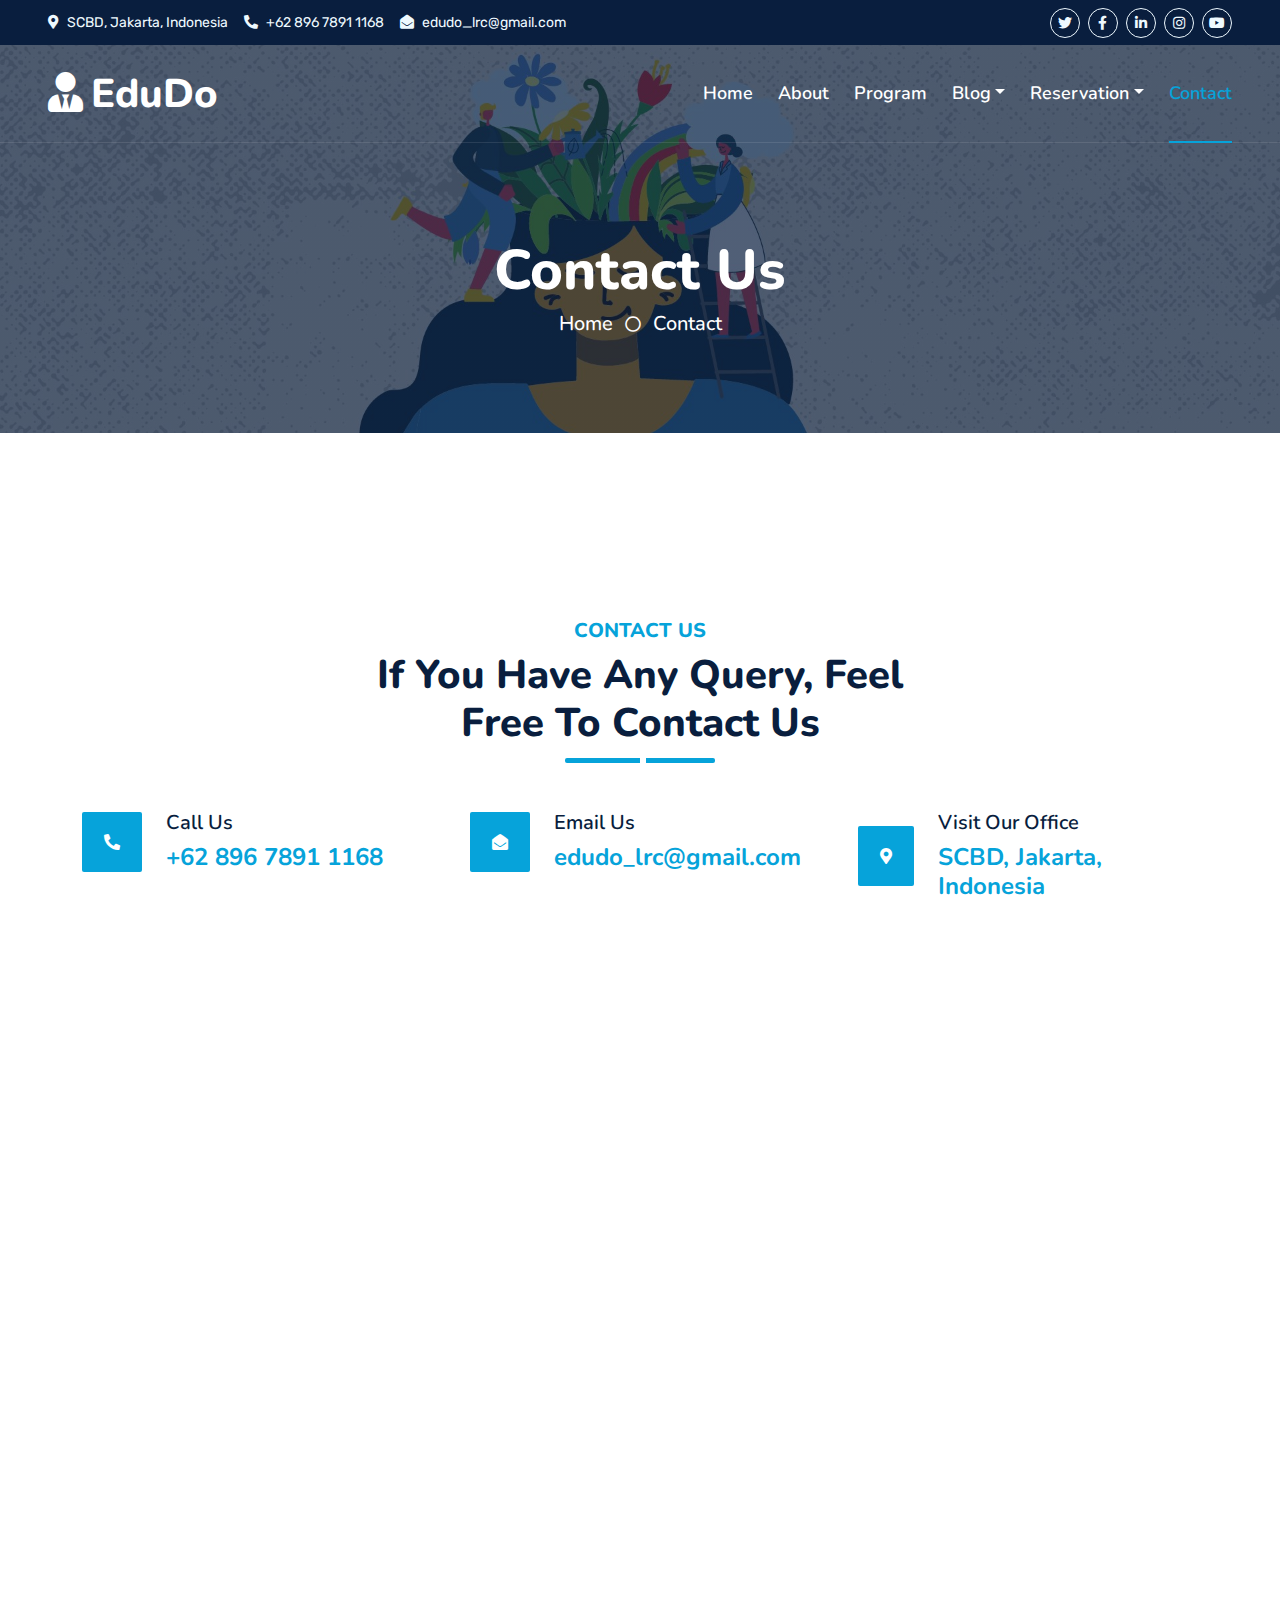
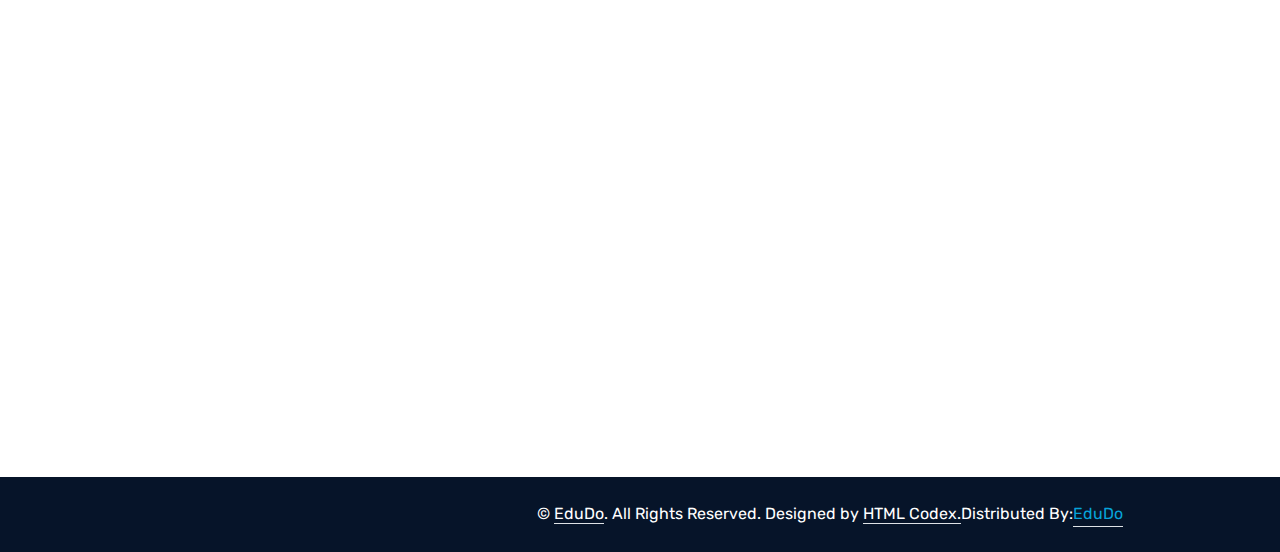
<file: contact.html>
<!DOCTYPE html>
<html lang="en">

<head>
    <meta charset="utf-8">
    <title>EDUDO - Education Do</title>
    <meta content="width=device-width, initial-scale=1.0" name="viewport">
    <meta content="Free HTML Templates" name="keywords">
    <meta content="Free HTML Templates" name="description">

    <!-- Favicon -->
    <link href="img/favicon.ico" rel="icon">

    <!-- Google Web Fonts -->
    <link rel="preconnect" href="https://fonts.googleapis.com">
    <link rel="preconnect" href="https://fonts.gstatic.com" crossorigin>
    <link href="https://fonts.googleapis.com/css2?family=Nunito:wght@400;600;700;800&family=Rubik:wght@400;500;600;700&display=swap" rel="stylesheet">

    <!-- Icon Font Stylesheet -->
    <link href="https://cdnjs.cloudflare.com/ajax/libs/font-awesome/5.10.0/css/all.min.css" rel="stylesheet">
    <link href="https://cdn.jsdelivr.net/npm/bootstrap-icons@1.4.1/font/bootstrap-icons.css" rel="stylesheet">

    <!-- Libraries Stylesheet -->
    <link href="lib/owlcarousel/assets/owl.carousel.min.css" rel="stylesheet">
    <link href="lib/animate/animate.min.css" rel="stylesheet">

    <!-- Customized Bootstrap Stylesheet -->
    <link href="css/bootstrap.min.css" rel="stylesheet">

    <!-- Template Stylesheet -->
    <link href="css/style.css" rel="stylesheet">
</head>

<body>
    <!-- Spinner Start -->
    <div id="spinner" class="show bg-white position-fixed translate-middle w-100 vh-100 top-50 start-50 d-flex align-items-center justify-content-center">
        <div class="spinner"></div>
    </div>
    <!-- Spinner End -->


    <!-- Topbar Start -->
    <div class="container-fluid bg-dark px-5 d-none d-lg-block">
        <div class="row gx-0">
            <div class="col-lg-8 text-center text-lg-start mb-2 mb-lg-0">
                <div class="d-inline-flex align-items-center" style="height: 45px;">
                    <small class="me-3 text-light"><i class="fa fa-map-marker-alt me-2"></i>SCBD, Jakarta, Indonesia</small>
                    <small class="me-3 text-light"><i class="fa fa-phone-alt me-2"></i>+62 896 7891 1168</small>
                    <small class="text-light"><i class="fa fa-envelope-open me-2"></i>edudo_lrc@gmail.com</small>
                </div>
            </div>
            <div class="col-lg-4 text-center text-lg-end">
                <div class="d-inline-flex align-items-center" style="height: 45px;">
                    <a class="btn btn-sm btn-outline-light btn-sm-square rounded-circle me-2" href=""><i class="fab fa-twitter fw-normal"></i></a>
                    <a class="btn btn-sm btn-outline-light btn-sm-square rounded-circle me-2" href=""><i class="fab fa-facebook-f fw-normal"></i></a>
                    <a class="btn btn-sm btn-outline-light btn-sm-square rounded-circle me-2" href=""><i class="fab fa-linkedin-in fw-normal"></i></a>
                    <a class="btn btn-sm btn-outline-light btn-sm-square rounded-circle me-2" href=""><i class="fab fa-instagram fw-normal"></i></a>
                    <a class="btn btn-sm btn-outline-light btn-sm-square rounded-circle" href=""><i class="fab fa-youtube fw-normal"></i></a>
                </div>
            </div>
        </div>
    </div>
    <!-- Topbar End -->


    <!-- Navbar Start -->
    <div class="container-fluid position-relative p-0">
        <nav class="navbar navbar-expand-lg navbar-dark px-5 py-3 py-lg-0">
            <a href="index.html" class="navbar-brand p-0">
                <h1 class="m-0"><i class="fa fa-user-tie me-2"></i>EduDo</h1>
            </a>
            <button class="navbar-toggler" type="button" data-bs-toggle="collapse" data-bs-target="#navbarCollapse">
                <span class="fa fa-bars"></span>
            </button>
            <div class="collapse navbar-collapse" id="navbarCollapse">
                <div class="navbar-nav ms-auto py-0">
                    <a href="index.html" class="nav-item nav-link">Home</a>
                    <a href="about.html" class="nav-item nav-link">About</a>
                    <a href="service.html" class="nav-item nav-link">Program</a>
                    <div class="nav-item dropdown">
                        <a href="#" class="nav-link dropdown-toggle" data-bs-toggle="dropdown">Blog</a>
                        <div class="dropdown-menu m-0">
                            <a href="blog.html" class="dropdown-item">Blog Grid</a>
                            <a href="detail.html" class="dropdown-item">Blog Detail</a>
                        </div>
                    </div>
                    <div class="nav-item dropdown">
                        <a href="#" class="nav-link dropdown-toggle" data-bs-toggle="dropdown">Reservation</a>
                        <div class="dropdown-menu m-0">
                            <a href="price.html" class="dropdown-item">Reservation Plans</a>
                            <a href="feature.html" class="dropdown-item">Reservation</a>
                            <!--a href="team.html" class="dropdown-item">Team Members</a>
                            <a href="testimonial.html" class="dropdown-item">Testimonial</a>
                            <a href="quote.html" class="dropdown-item">Free Quote</a-->
                        </div>
                    </div>
                    <a href="contact.html" class="nav-item nav-link active">Contact</a>
                </div>
                <!--butaton type="button" class="btn text-primary ms-3" data-bs-toggle="modal" data-bs-target="#searchModal"><i class="fa fa-search"></i></butaton>
                <a href="https://htmlcodex.com/startup-company-website-template" class="btn btn-primary py-2 px-4 ms-3">Download Pro Version</a-->
            </div>
        </nav>

        <div class="container-fluid bg-primary py-5 bg-header" style="margin-bottom: 90px;">
            <div class="row py-5">
                <div class="col-12 pt-lg-5 mt-lg-5 text-center">
                    <h1 class="display-4 text-white animated zoomIn">Contact Us</h1>
                    <a href="" class="h5 text-white">Home</a>
                    <i class="far fa-circle text-white px-2"></i>
                    <a href="" class="h5 text-white">Contact</a>
                </div>
            </div>
        </div>
    </div>
    <!-- Navbar End -->


    <!-- Full Screen Search Start -->
    <div class="modal fade" id="searchModal" tabindex="-1">
        <div class="modal-dialog modal-fullscreen">
            <div class="modal-content" style="background: rgba(9, 30, 62, .7);">
                <div class="modal-header border-0">
                    <button type="button" class="btn bg-white btn-close" data-bs-dismiss="modal" aria-label="Close"></button>
                </div>
                <div class="modal-body d-flex align-items-center justify-content-center">
                    <div class="input-group" style="max-width: 600px;">
                        <input type="text" class="form-control bg-transparent border-primary p-3" placeholder="Type search keyword">
                        <button class="btn btn-primary px-4"><i class="bi bi-search"></i></button>
                    </div>
                </div>
            </div>
        </div>
    </div>
    <!-- Full Screen Search End -->


    <!-- Contact Start -->
    <div class="container-fluid py-5 wow fadeInUp" data-wow-delay="0.1s">
        <div class="container py-5">
            <div class="section-title text-center position-relative pb-3 mb-5 mx-auto" style="max-width: 600px;">
                <h5 class="fw-bold text-primary text-uppercase">Contact Us</h5>
                <h1 class="mb-0">If You Have Any Query, Feel Free To Contact Us</h1>
            </div>
            <div class="row g-5 mb-5">
                <div class="col-lg-4">
                    <div class="d-flex align-items-center wow fadeIn" data-wow-delay="0.1s">
                        <div class="bg-primary d-flex align-items-center justify-content-center rounded" style="width: 60px; height: 60px;">
                            <i class="fa fa-phone-alt text-white"></i>
                        </div>
                        <div class="ps-4">
                            <h5 class="mb-2">Call Us</h5>
                            <h4 class="text-primary mb-0">+62 896 7891 1168</h4>
                        </div>
                    </div>
                </div>
                <div class="col-lg-4">
                    <div class="d-flex align-items-center wow fadeIn" data-wow-delay="0.4s">
                        <div class="bg-primary d-flex align-items-center justify-content-center rounded" style="width: 60px; height: 60px;">
                            <i class="fa fa-envelope-open text-white"></i>
                        </div>
                        <div class="ps-4">
                            <h5 class="mb-2">Email Us</h5>
                            <h4 class="text-primary mb-0">edudo_lrc@gmail.com</h4>
                        </div>
                    </div>
                </div>
                <div class="col-lg-4">
                    <div class="d-flex align-items-center wow fadeIn" data-wow-delay="0.8s">
                        <div class="bg-primary d-flex align-items-center justify-content-center rounded" style="width: 60px; height: 60px;">
                            <i class="fa fa-map-marker-alt text-white"></i>
                        </div>
                        <div class="ps-4">
                            <h5 class="mb-2">Visit Our Office</h5>
                            <h4 class="text-primary mb-0">SCBD, Jakarta, Indonesia</h4>
                        </div>
                    </div>
                </div>
            </div>
            <div class="row g-5">
                <div class="col-lg-6 wow slideInUp" data-wow-delay="0.3s">
                    <form>
                        <div class="row g-3">
                            <div class="col-md-6">
                                <input type="text" class="form-control border-0 bg-light px-4" placeholder="Your Name" style="height: 55px;">
                            </div>
                            <div class="col-md-6">
                                <input type="email" class="form-control border-0 bg-light px-4" placeholder="Your Email" style="height: 55px;">
                            </div>
                            <div class="col-12">
                                <input type="text" class="form-control border-0 bg-light px-4" placeholder="Subject" style="height: 55px;">
                            </div>
                            <div class="col-12">
                                <textarea class="form-control border-0 bg-light px-4 py-3" rows="4" placeholder="Message"></textarea>
                            </div>
                            <div class="col-12">
                                <button class="btn btn-primary w-100 py-3" type="submit">Send Message</button>
                            </div>
                        </div>
                    </form>
                </div>
                <div class="col-lg-6 wow slideInUp" data-wow-delay="0.6s">
                    <iframe class="position-relative rounded w-100 h-100"
                        src="https://www.google.com/maps/embed?pb=!1m18!1m12!1m3!1d3001156.4288297426!2d-78.01371936852176!3d42.72876761954724!2m3!1f0!2f0!3f0!3m2!1i1024!2i768!4f13.1!3m3!1m2!1s0x4ccc4bf0f123a5a9%3A0xddcfc6c1de189567!2sNew%20York%2C%20USA!5e0!3m2!1sen!2sbd!4v1603794290143!5m2!1sen!2sbd"
                        frameborder="0" style="min-height: 350px; border:0;" allowfullscreen="" aria-hidden="false"
                        tabindex="0"></iframe>
                </div>
            </div>
        </div>
    </div>
    <!-- Contact End -->


    <!-- Vendor Start -->
    <div class="container-fluid py-5 wow fadeInUp" data-wow-delay="0.1s">
        <div class="container py-5 mb-5">
            <div class="bg-white">
                <div class="owl-carousel vendor-carousel">
                    <img src="img/vendor-1.jpg" alt="">
                    <img src="img/vendor-2.jpg" alt="">
                    <img src="img/vendor-3.jpg" alt="">
                    <img src="img/vendor-4.jpg" alt="">
                    <img src="img/vendor-5.jpg" alt="">
                    <img src="img/vendor-6.jpg" alt="">
                    <img src="img/vendor-7.jpg" alt="">
                    <img src="img/vendor-8.jpg" alt="">
                    <img src="img/vendor-9.jpg" alt="">
                </div>
            </div>
        </div>
    </div>
    <!-- Vendor End -->
    

       <!-- Footer Start -->
       <div class="container-fluid bg-dark text-light mt-5 wow fadeInUp" data-wow-delay="0.1s">
        <div class="container">
            <div class="row gx-5">
                <div class="col-lg-4 col-md-6 footer-about">
                    <div class="d-flex flex-column align-items-center justify-content-center text-center h-100 bg-primary p-4">
                        <a href="index.html" class="navbar-brand">
                            <h1 class="m-0 text-white"><i class="fa fa-user-tie me-2"></i>EDUDO</h1>
                        </a>
                        <p class="mt-3 mb-4">EduDo ini nama akronim dari Edu "Education" dan Do "kata hubung melakukan".</p>
                        <form action="">
                            <div class="input-group">
                                <input type="text" class="form-control border-white p-3" placeholder="Kritik & Saran">
                                <button class="btn btn-dark">Send</button>
                            </div>
                        </form>
                    </div>
                </div>
                <div class="col-lg-8 col-md-6">
                    <div class="row gx-5">
                        <div class="col-lg-4 col-md-12 pt-5 mb-5">
                            <div class="section-title section-title-sm position-relative pb-3 mb-4">
                                <h3 class="text-light mb-0">Get In Touch</h3>
                            </div>
                            <div class="d-flex mb-2">
                                <i class="bi bi-geo-alt text-primary me-2"></i>
                                <p class="mb-0">SCBD, Jakarta, Indonesia</p>
                            </div>
                            <div class="d-flex mb-2">
                                <i class="bi bi-envelope-open text-primary me-2"></i>
                                <p class="mb-0">edudo_lrc@gmail.com</p>
                            </div>
                            <div class="d-flex mb-2">
                                <i class="bi bi-telephone text-primary me-2"></i>
                                <p class="mb-0">+62 896 7891 1168 </p>
                            </div>
                            <div class="d-flex mt-4">
                                <a class="btn btn-primary btn-square me-2" href="#"><i class="fab fa-twitter fw-normal"></i></a>
                                <a class="btn btn-primary btn-square me-2" href="#"><i class="fab fa-facebook-f fw-normal"></i></a>
                                <a class="btn btn-primary btn-square me-2" href="#"><i class="fab fa-linkedin-in fw-normal"></i></a>
                                <a class="btn btn-primary btn-square" href="#"><i class="fab fa-instagram fw-normal"></i></a>
                            </div>
                        </div>
                        <div class="col-lg-4 col-md-12 pt-0 pt-lg-5 mb-5">
                            <div class="section-title section-title-sm position-relative pb-3 mb-4">
                                <h3 class="text-light mb-0">Quick Links</h3>
                            </div>
                            <div class="link-animated d-flex flex-column justify-content-start">
                                <a class="text-light mb-2" href="#"><i class="bi bi-arrow-right text-primary me-2"></i>Home</a>
                                <a class="text-light mb-2" href="#"><i class="bi bi-arrow-right text-primary me-2"></i>About</a>
                                <a class="text-light mb-2" href="#"><i class="bi bi-arrow-right text-primary me-2"></i>Program</a>
                                <a class="text-light mb-2" href="#"><i class="bi bi-arrow-right text-primary me-2"></i>Blog</a>
                                <a class="text-light mb-2" href="#"><i class="bi bi-arrow-right text-primary me-2"></i>Reservation</a>
                                <a class="text-light" href="#"><i class="bi bi-arrow-right text-primary me-2"></i>Contact</a>
                            </div>
                        </div>
                        <div class="col-lg-4 col-md-12 pt-0 pt-lg-5 mb-5">
                            <div class="section-title section-title-sm position-relative pb-3 mb-4">
                                <h3 class="text-light mb-0">Popular Links</h3>
                            </div>
                            <div class="link-animated d-flex flex-column justify-content-start">
                                <a class="text-light mb-2" href="#"><i class="bi bi-arrow-right text-primary me-2"></i>Home</a>
                                <a class="text-light mb-2" href="#"><i class="bi bi-arrow-right text-primary me-2"></i>Reservation</a>
                                <a class="text-light mb-2" href="#"><i class="bi bi-arrow-right text-primary me-2"></i>Latest Blog</a>
                                <a class="text-light mb-2" href="#"><i class="bi bi-arrow-right text-primary me-2"></i>Contact</a>
                               
                            </div>
                        </div>
                    </div>
                </div>
            </div>
        </div>
    </div>
    <div class="container-fluid text-white" style="background: #061429;">
        <div class="container text-center">
            <div class="row justify-content-end">
                <div class="col-lg-8 col-md-6">
                    <div class="d-flex align-items-center justify-content-center" style="height: 75px;">
                        <p class="mb-0">&copy; <a class="text-white border-bottom" href="#">EduDo</a>. All Rights Reserved. 
						
						<!--/*** This template is free as long as you keep the footer author’s credit link/attribution link/backlink. If you'd like to use the template without the footer author’s credit link/attribution link/backlink, you can purchase the Credit Removal License from "https://htmlcodex.com/credit-removal". Thank you for your support. ***/-->
						Designed by <a class="text-white border-bottom" href="https://htmlcodex.com">HTML Codex.</a></p>
                        Distributed By: <a class="border-bottom" href="https://themewagon.com" target="_blank">EduDo</a>
                    </div>
                </div>
            </div>
        </div>
    </div>
    <!-- Footer End -->


    <!-- Back to Top -->
    <a href="#" class="btn btn-lg btn-primary btn-lg-square rounded back-to-top"><i class="bi bi-arrow-up"></i></a>


    <!-- JavaScript Libraries -->
    <script src="https://code.jquery.com/jquery-3.4.1.min.js"></script>
    <script src="https://cdn.jsdelivr.net/npm/bootstrap@5.0.0/dist/js/bootstrap.bundle.min.js"></script>
    <script src="lib/wow/wow.min.js"></script>
    <script src="lib/easing/easing.min.js"></script>
    <script src="lib/waypoints/waypoints.min.js"></script>
    <script src="lib/counterup/counterup.min.js"></script>
    <script src="lib/owlcarousel/owl.carousel.min.js"></script>

    <!-- Template Javascript -->
    <script src="js/main.js"></script>
</body>

</html>
</file>
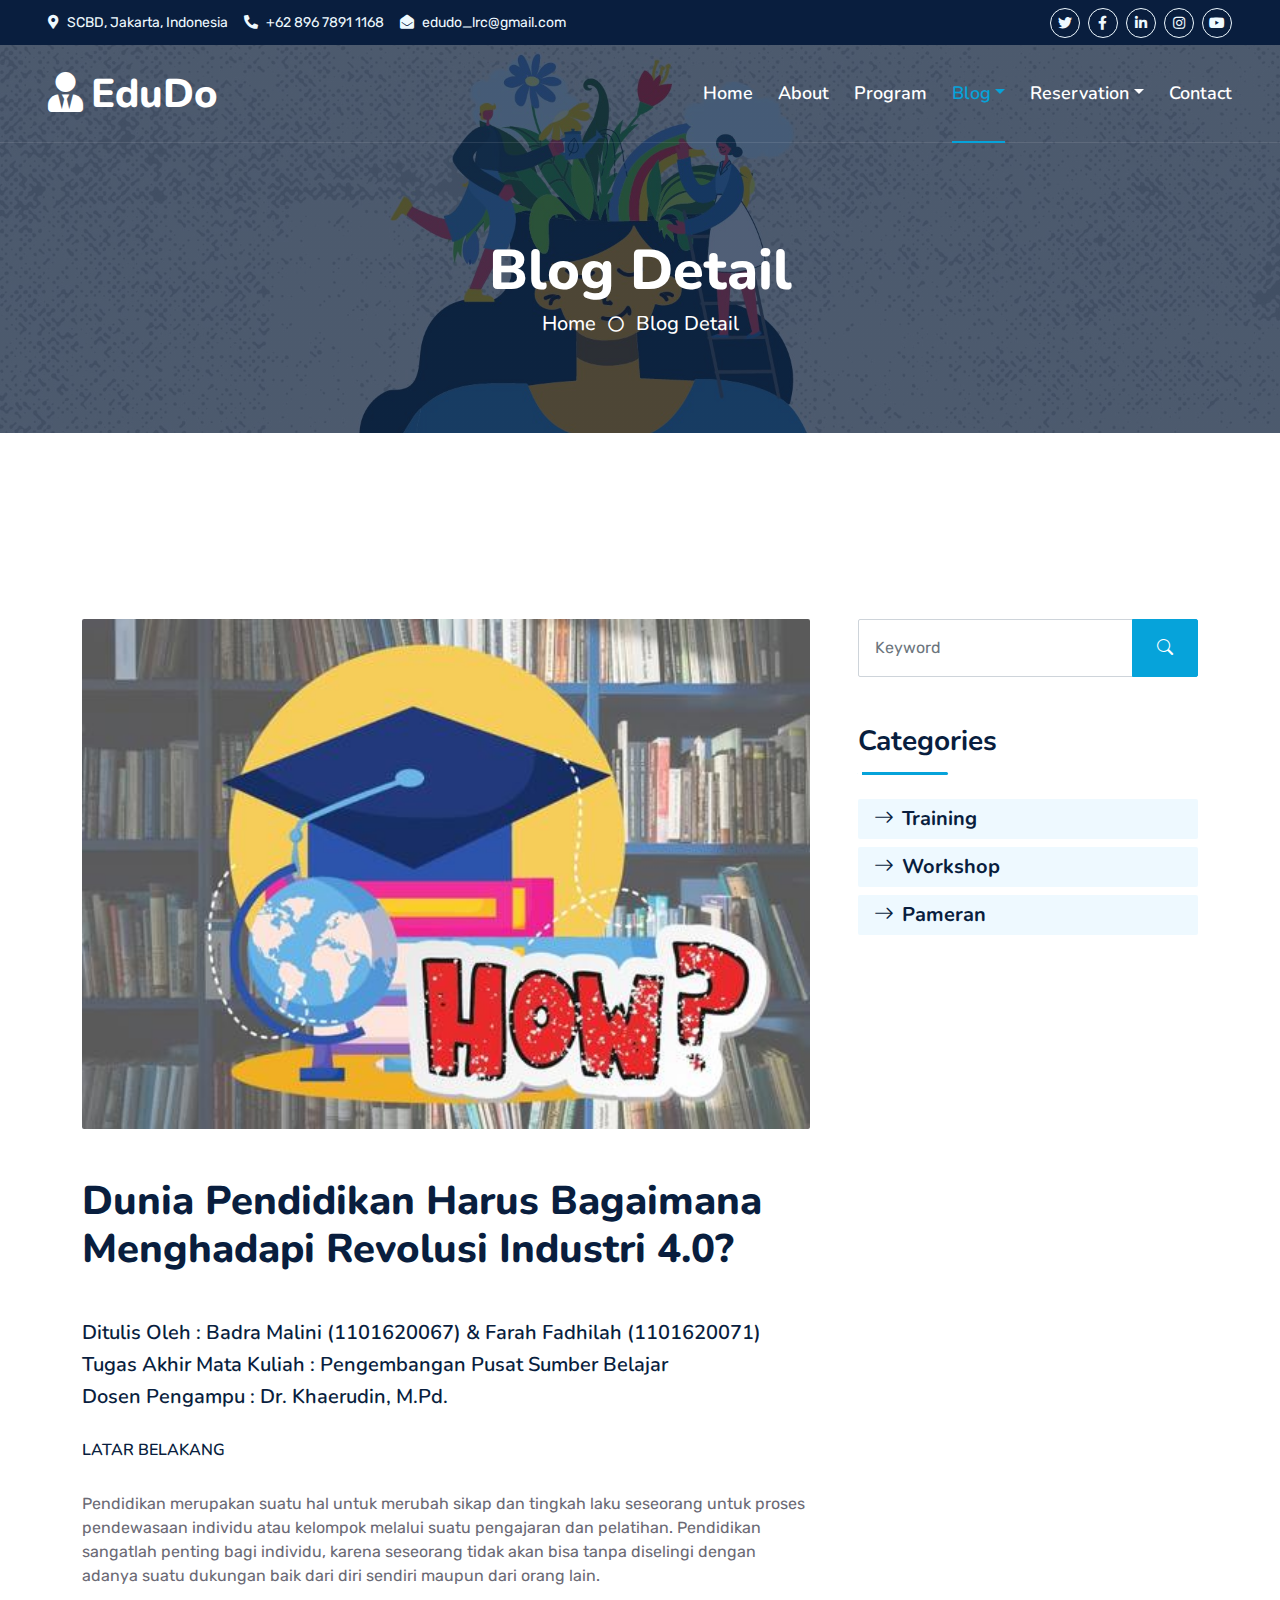
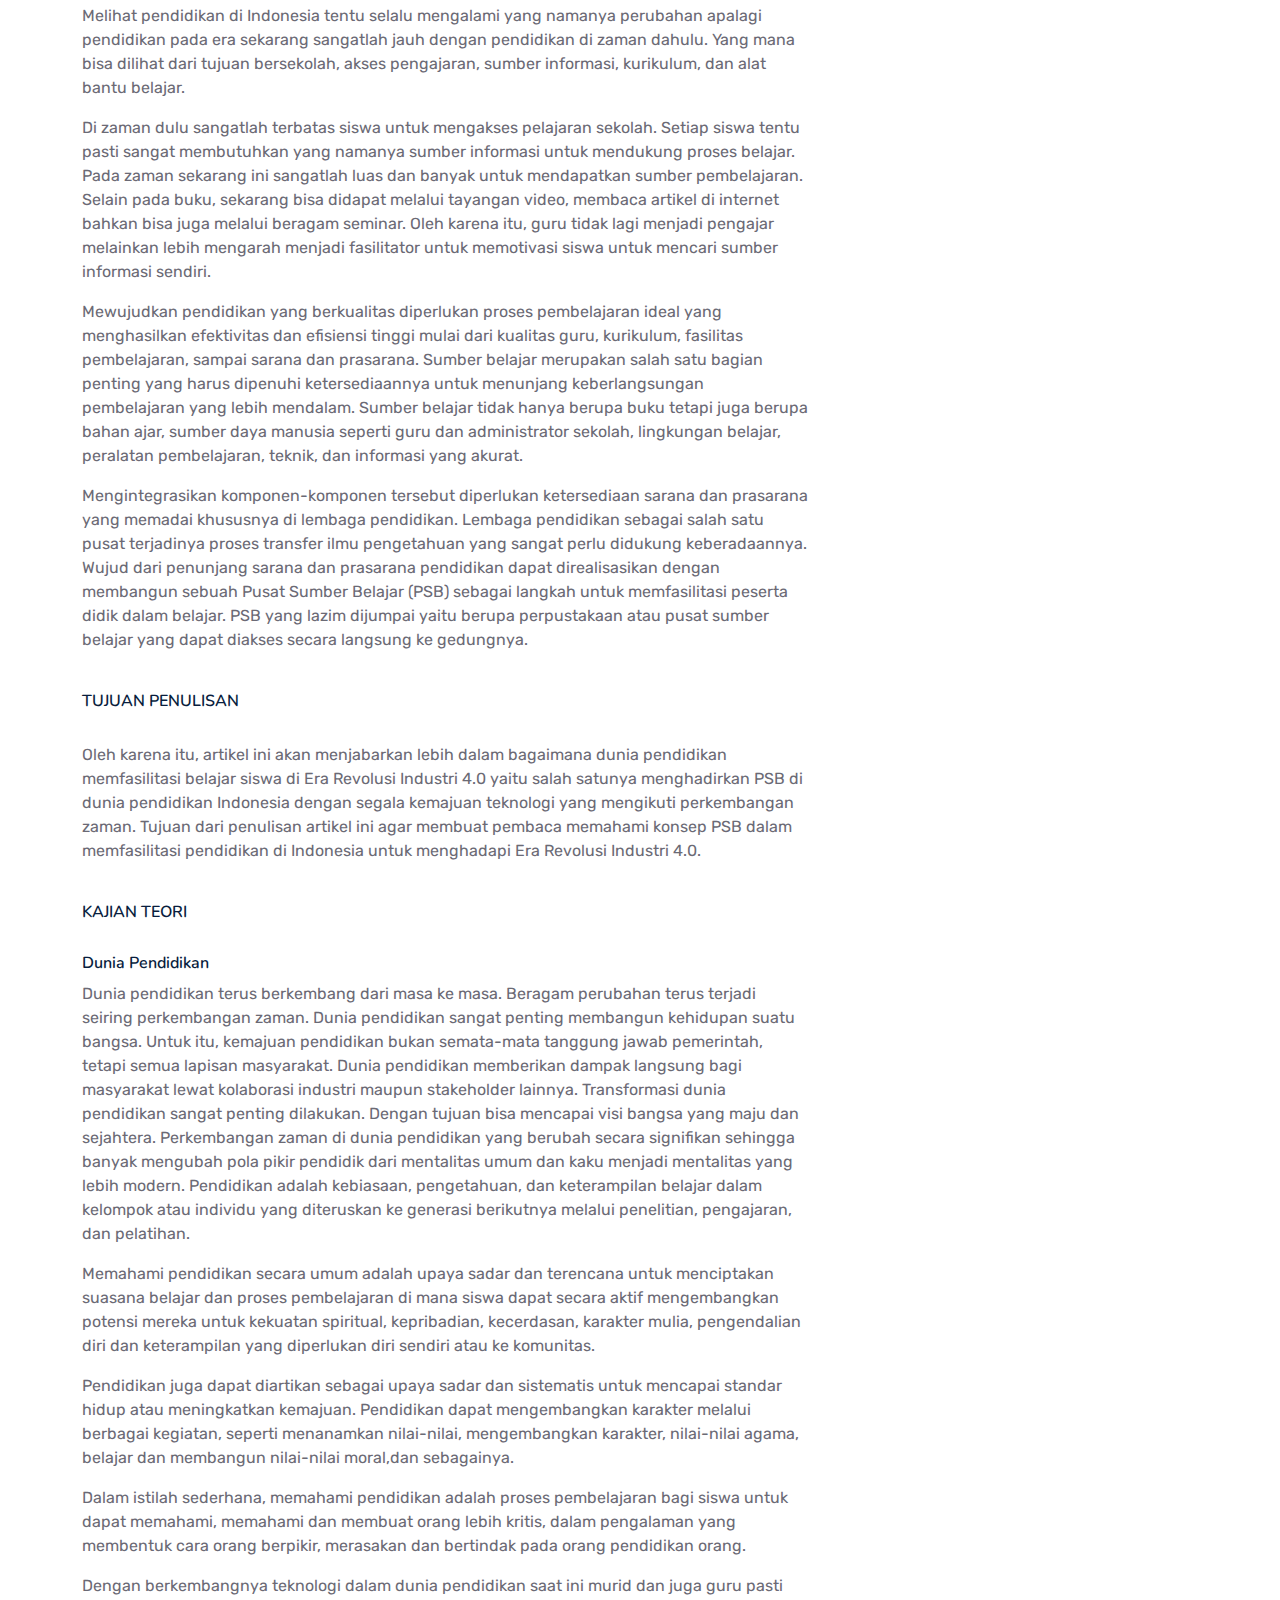
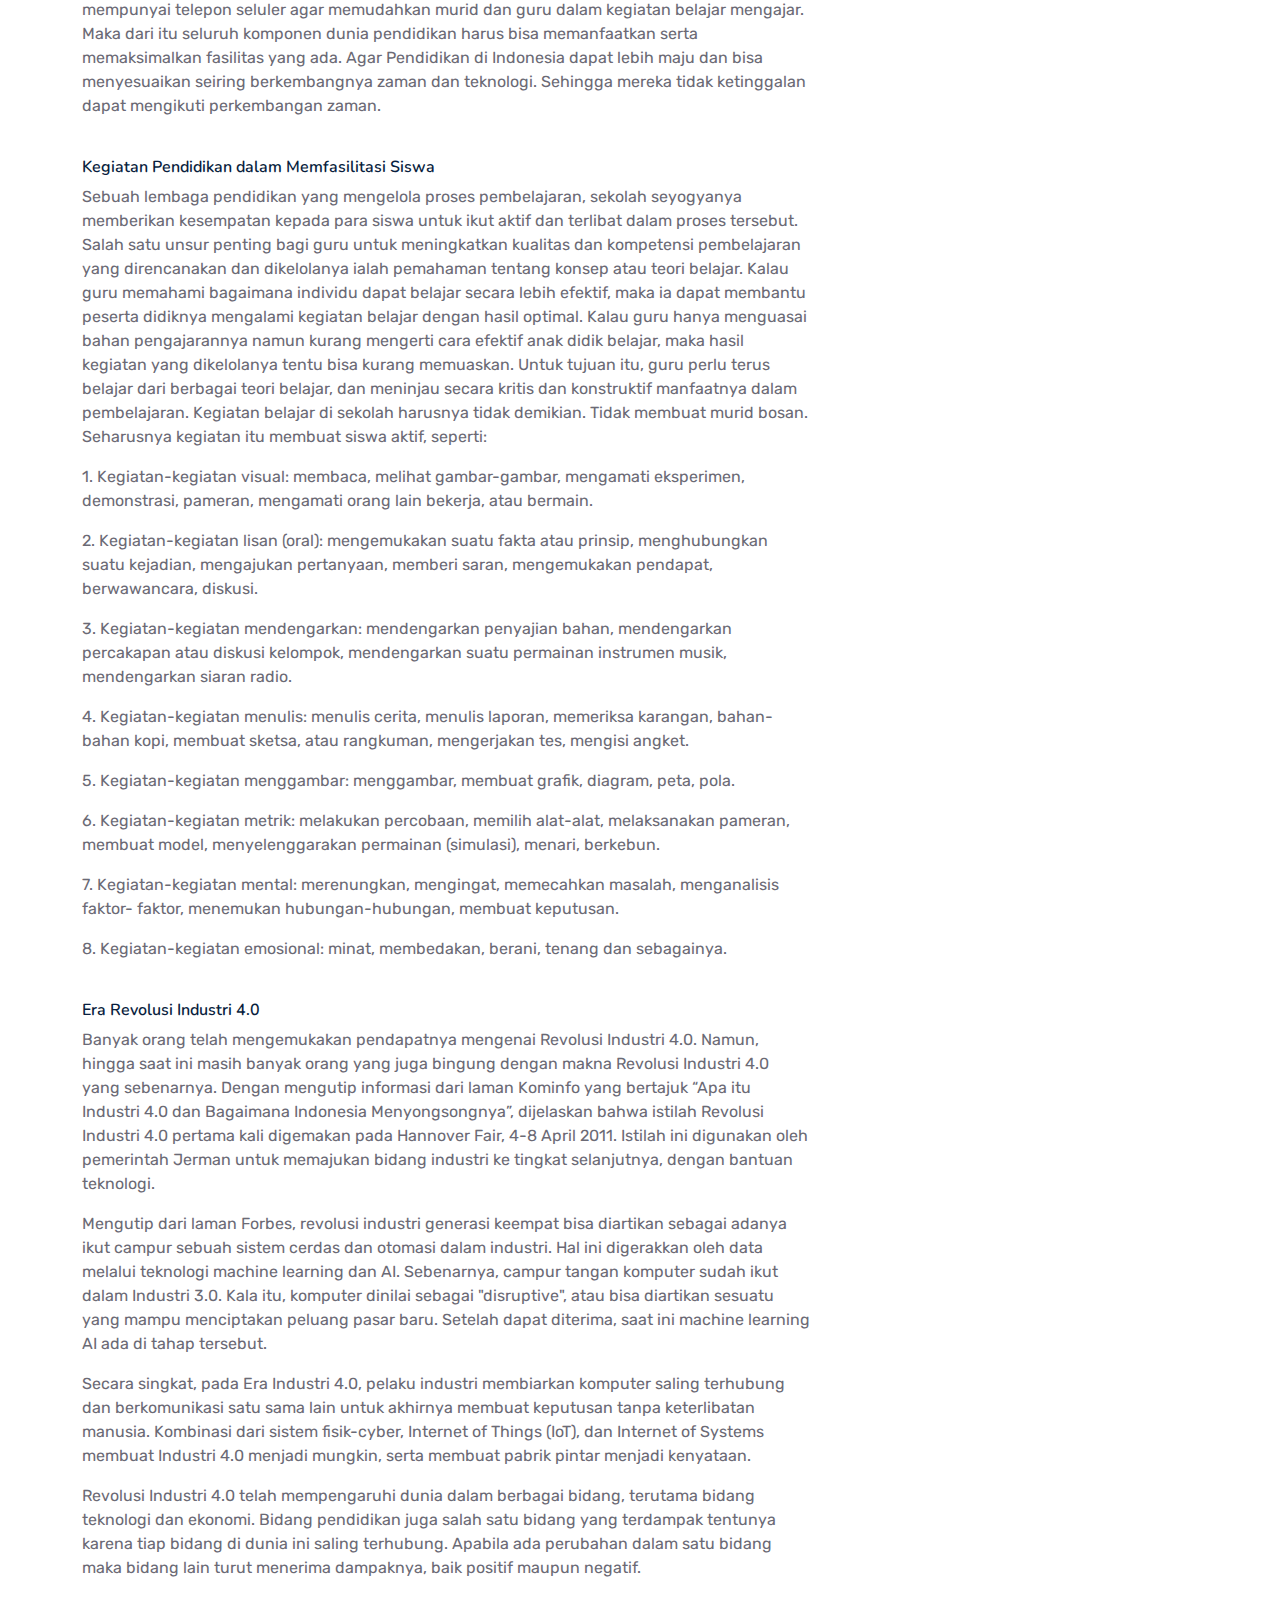
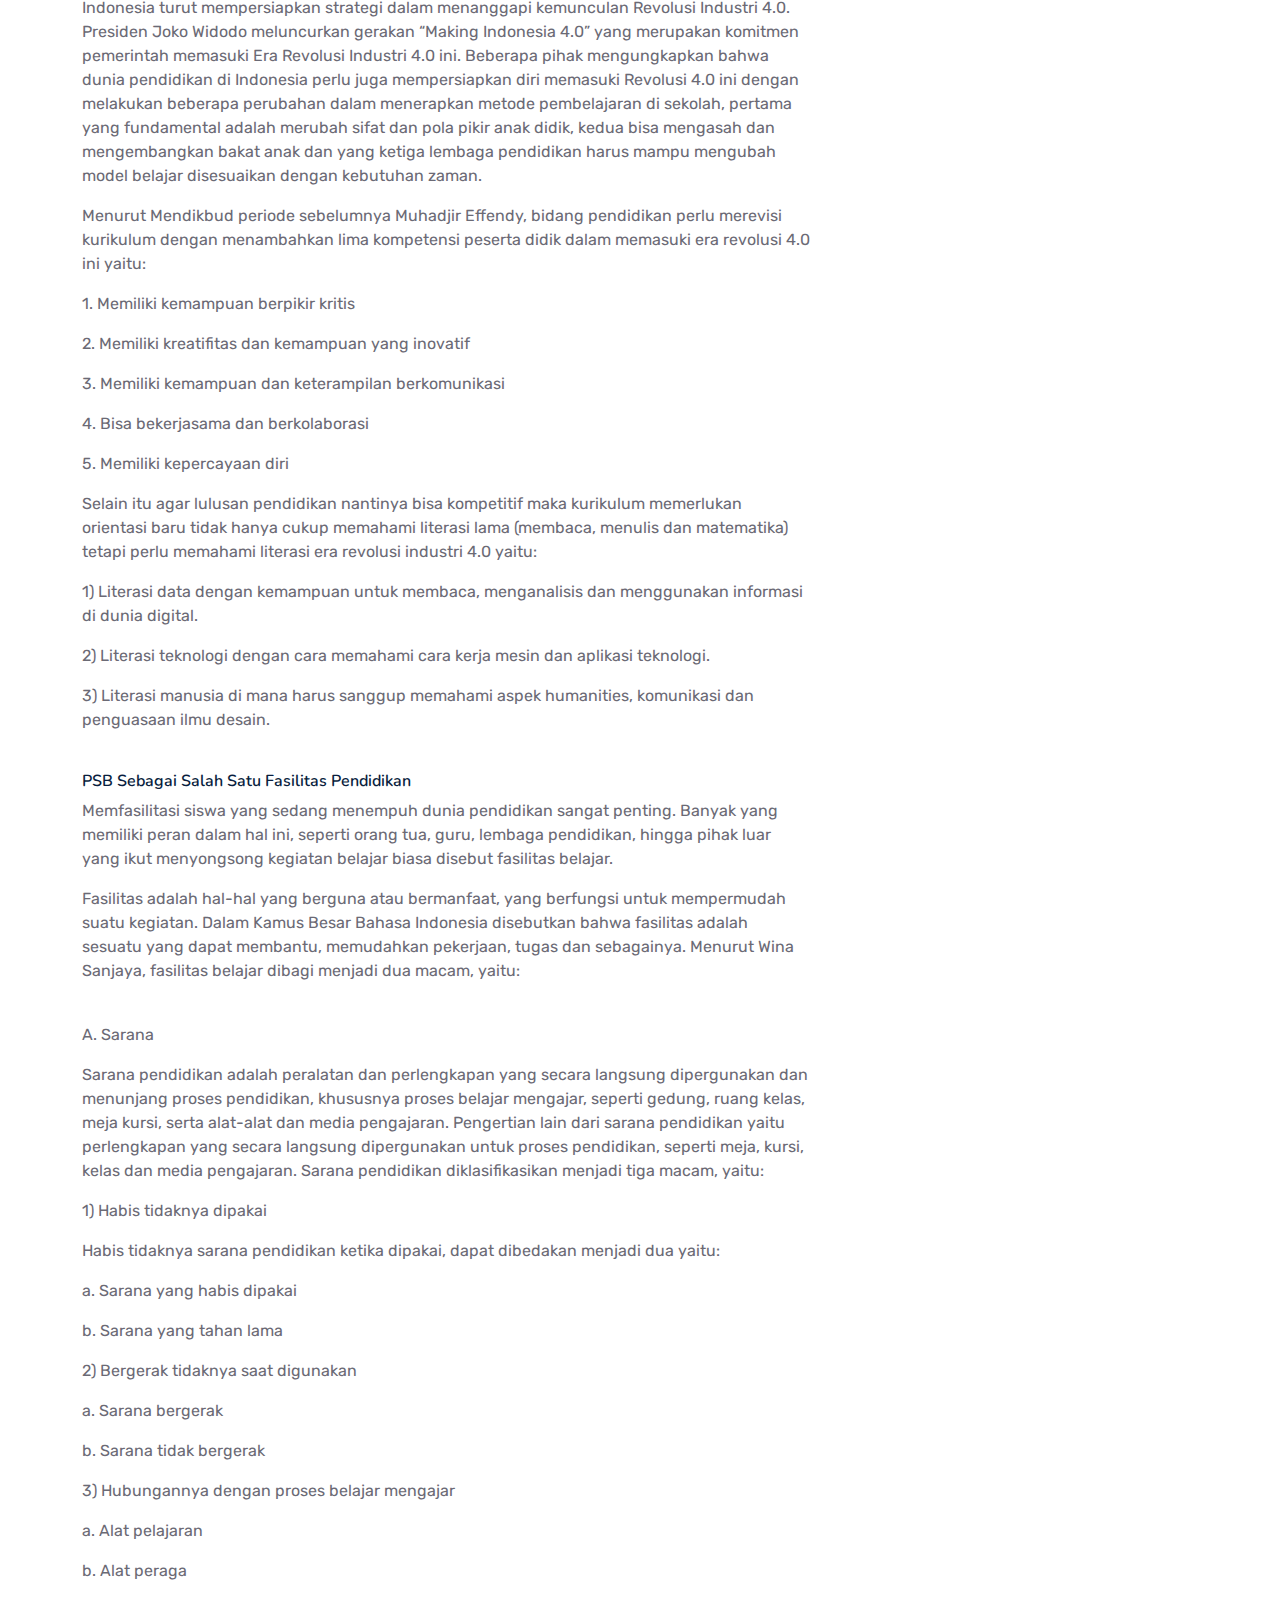
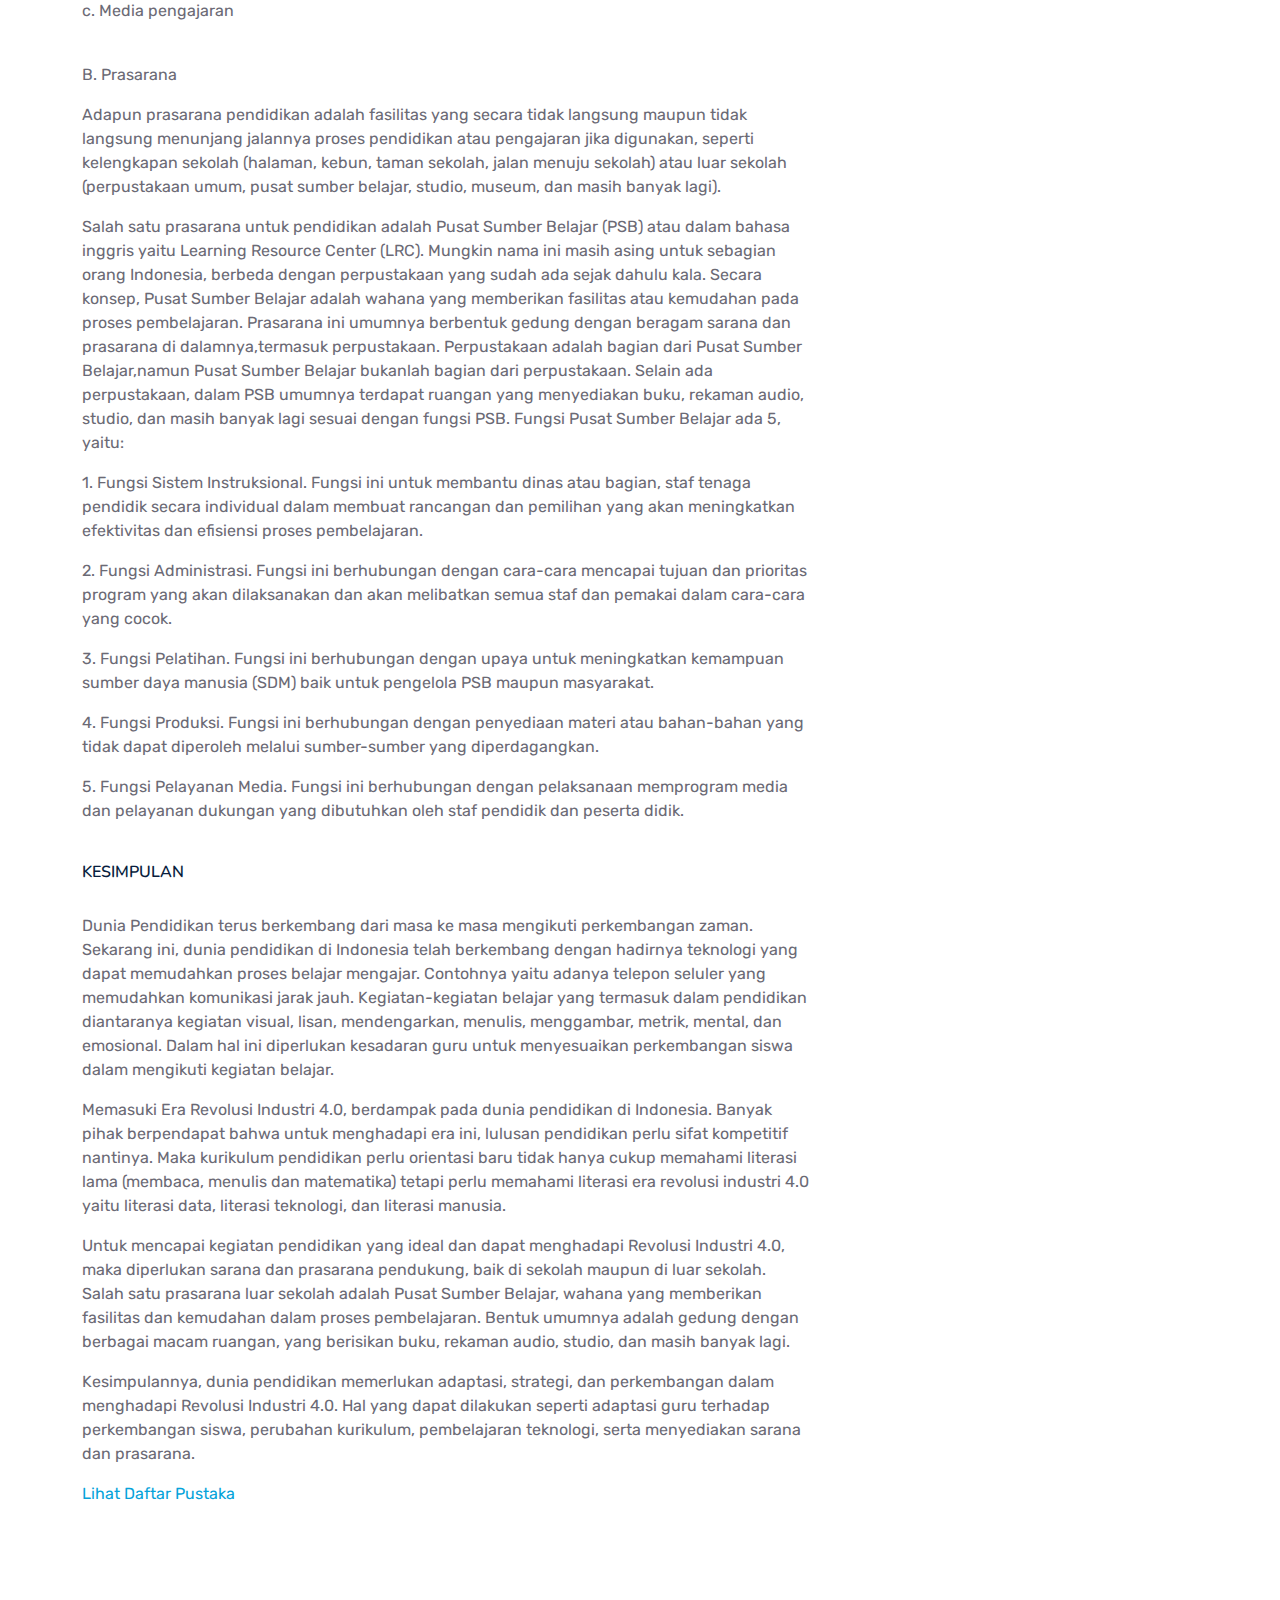
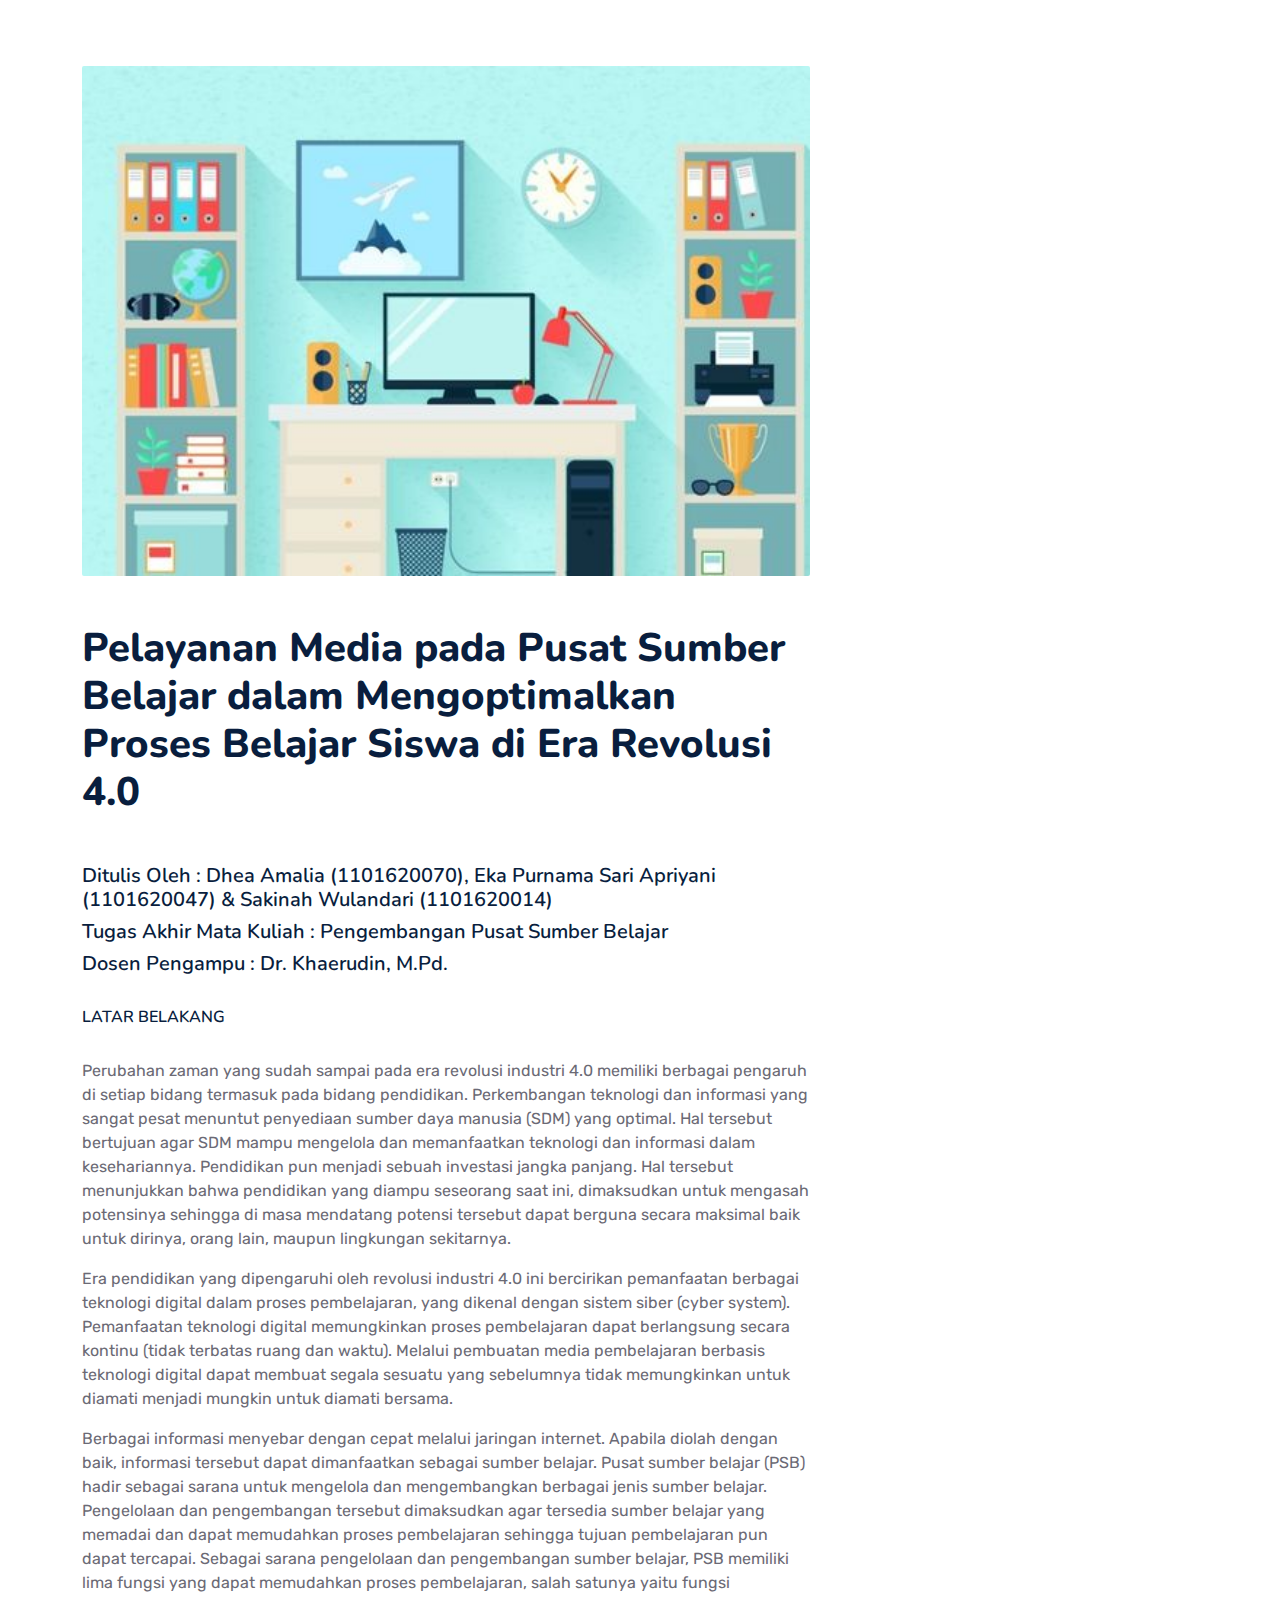
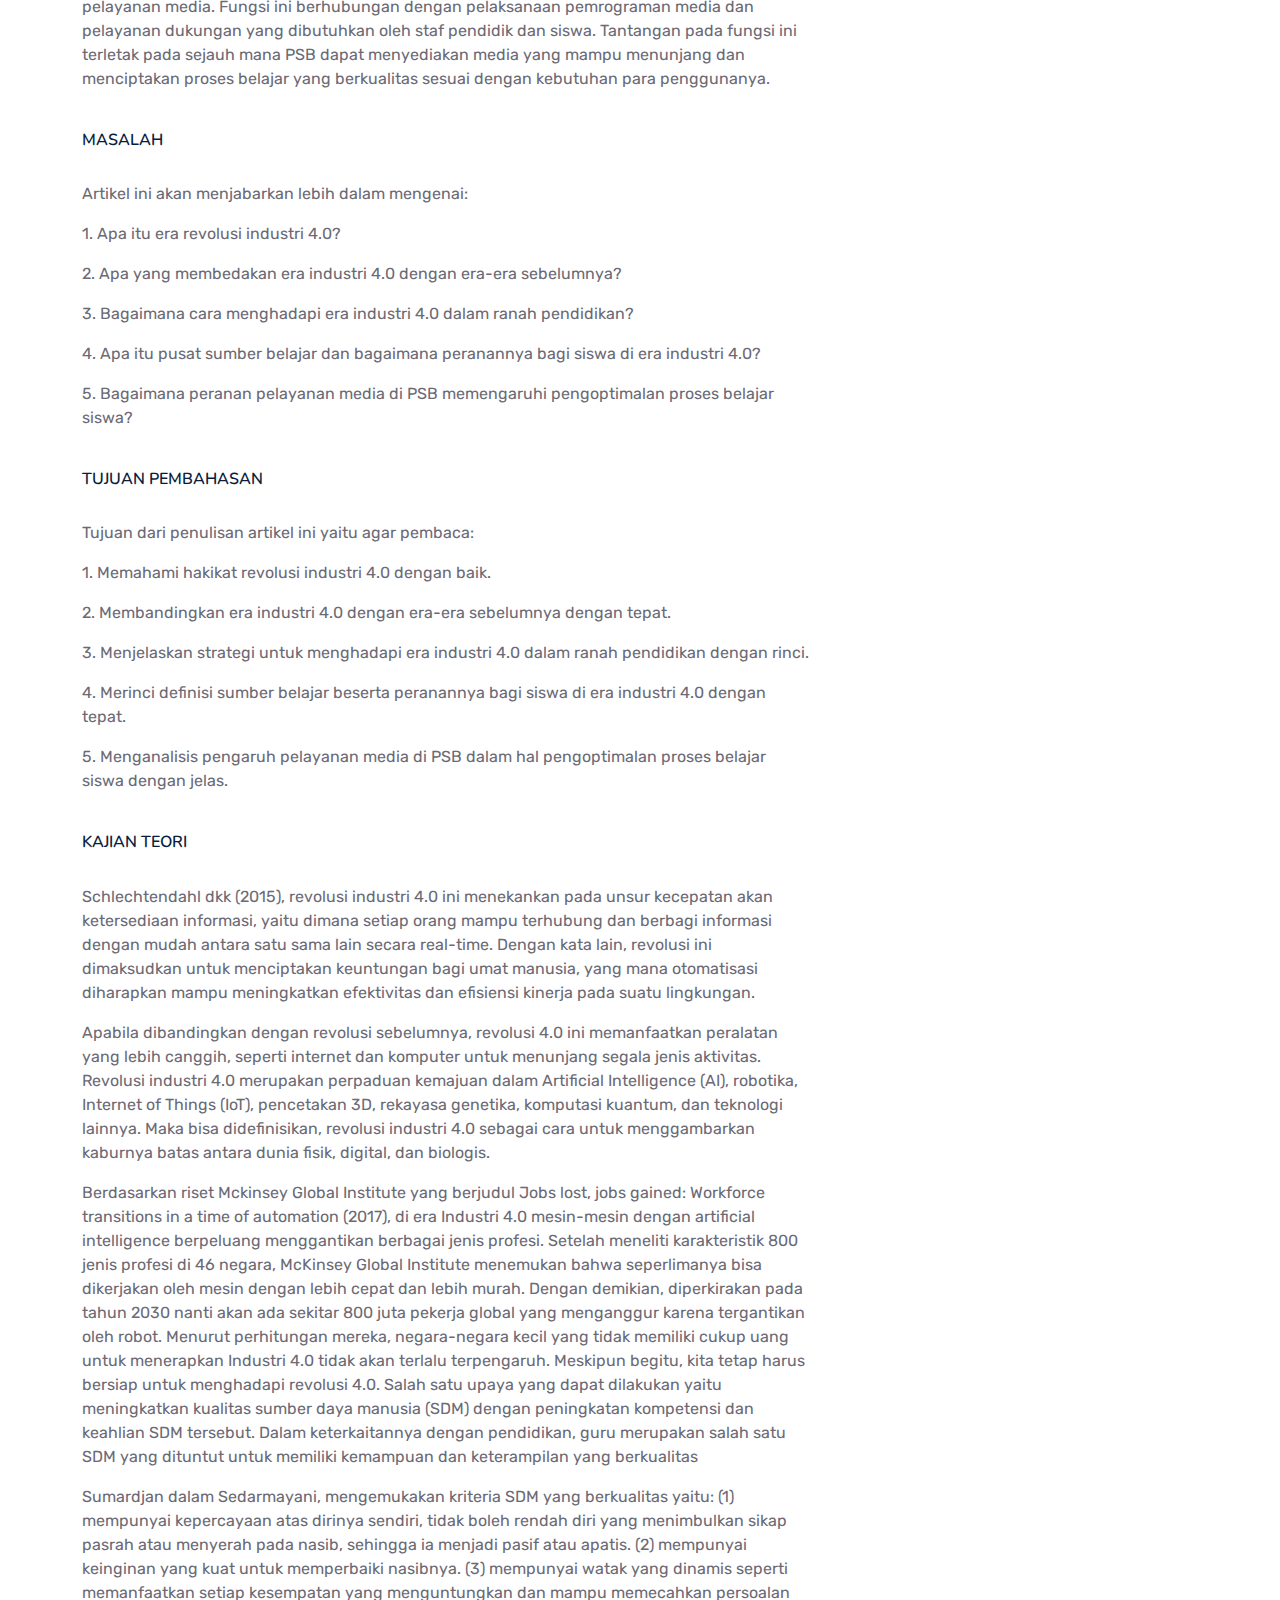
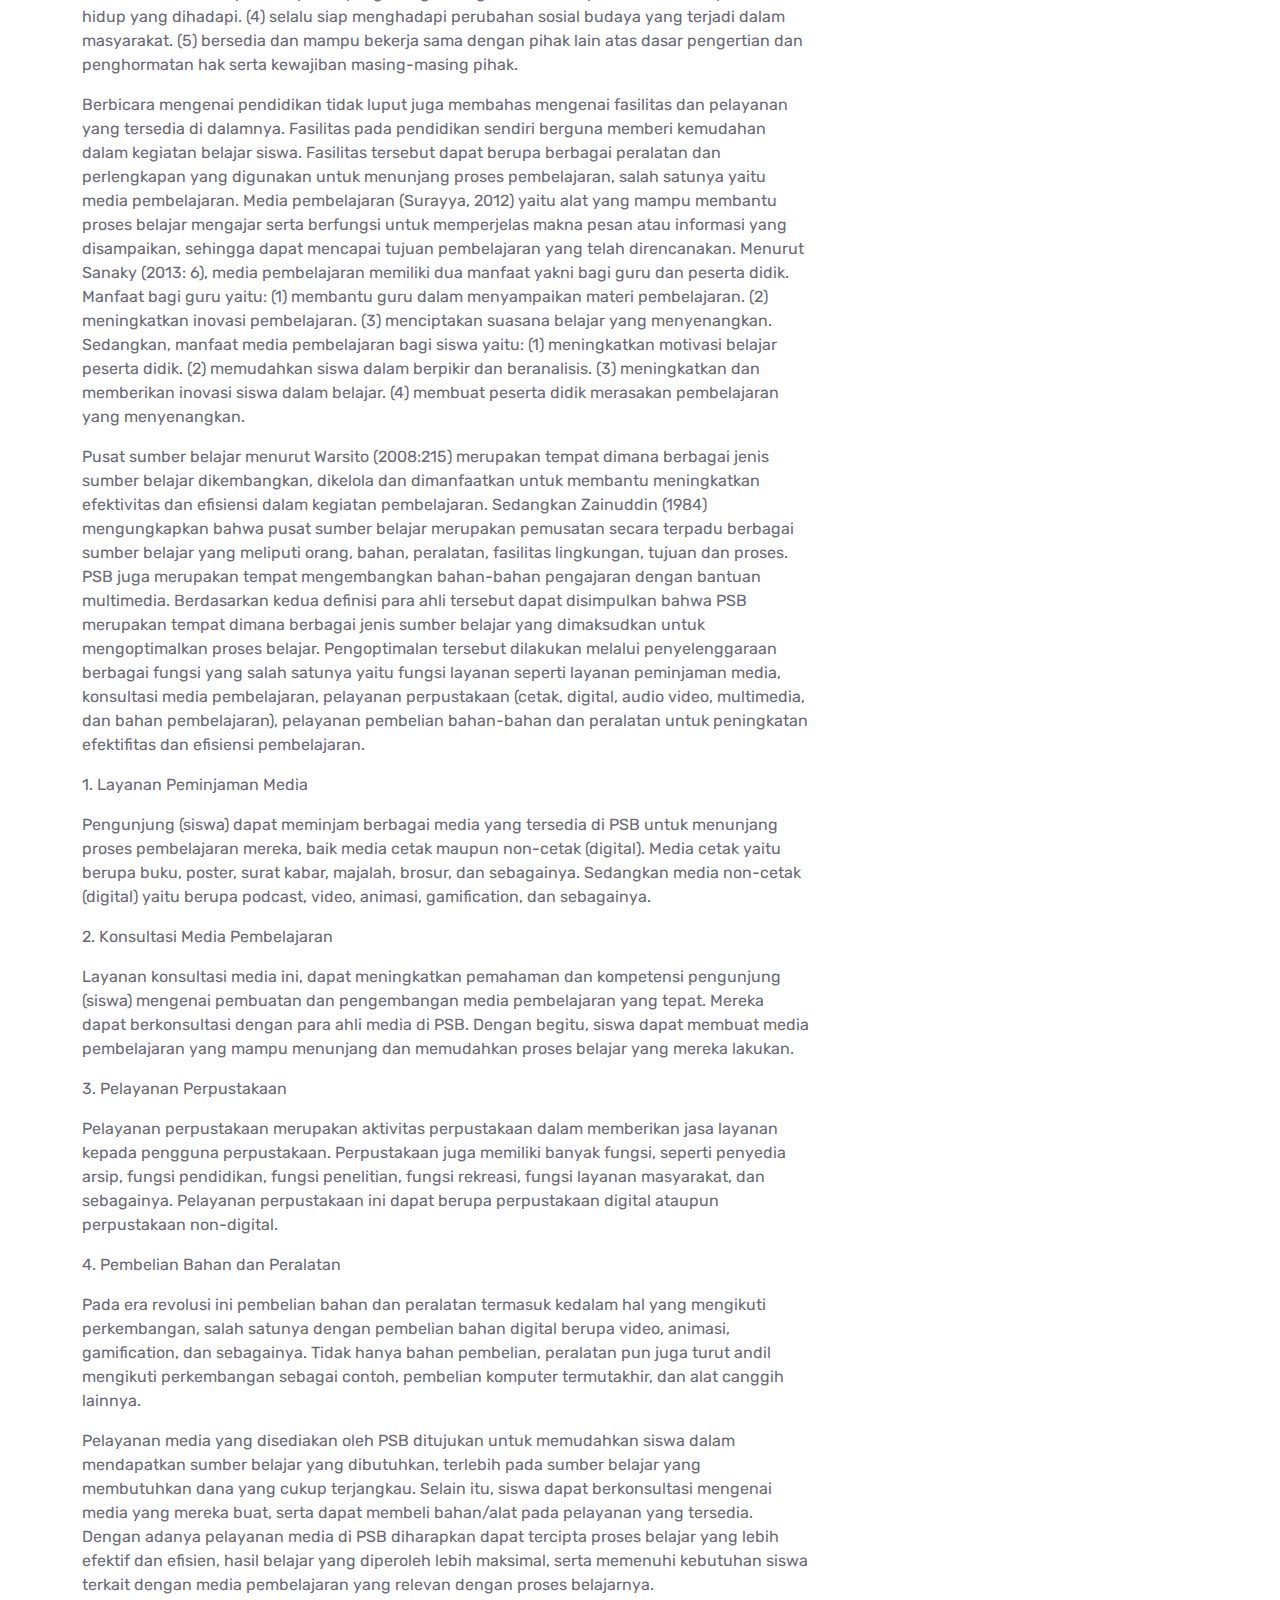
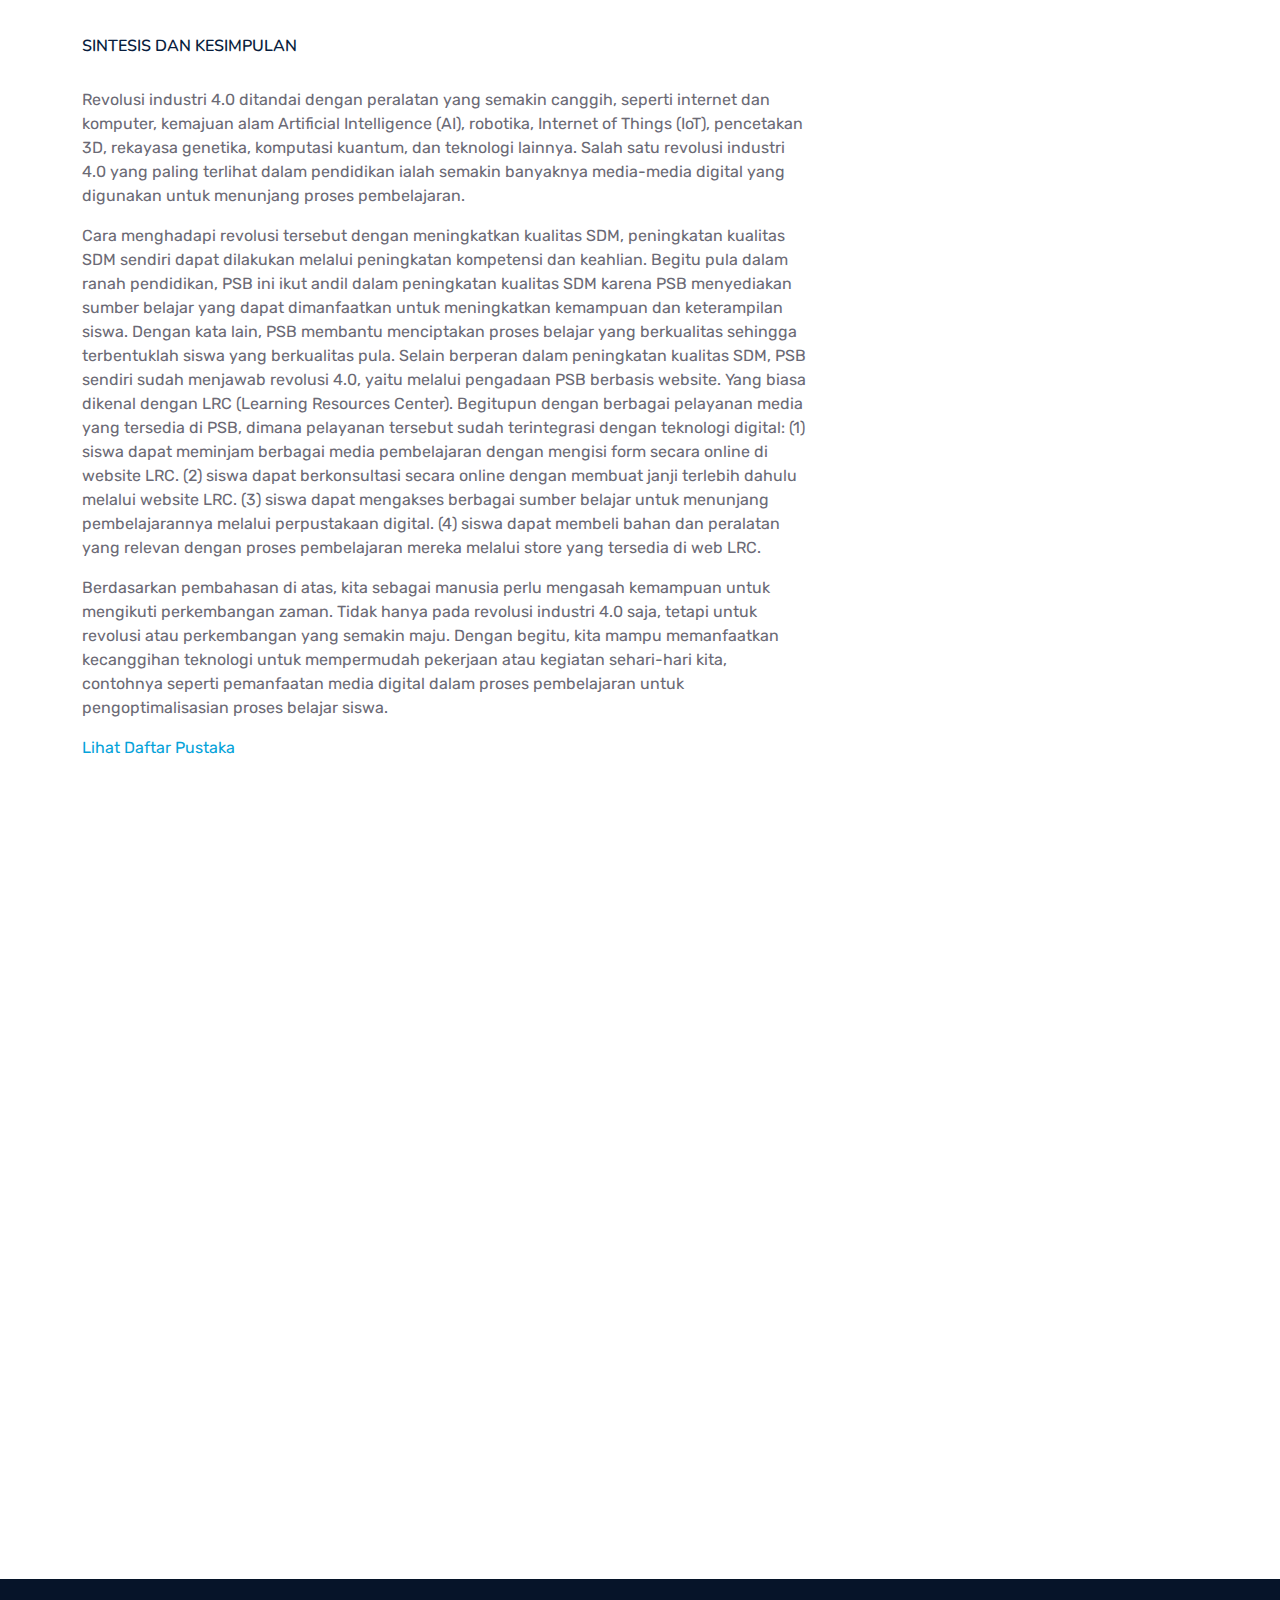
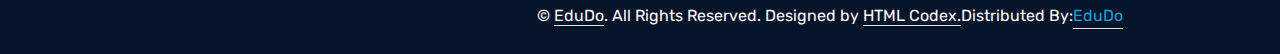
<file: detail.html>
<!DOCTYPE html>
<html lang="en">

<head>
    <meta charset="utf-8">
    <title>EDUDO - Education Do</title>
    <meta content="width=device-width, initial-scale=1.0" name="viewport">
    <meta content="Free HTML Templates" name="keywords">
    <meta content="Free HTML Templates" name="description">

    <!-- Favicon -->
    <link href="img/favicon.ico" rel="icon">

    <!-- Google Web Fonts -->
    <link rel="preconnect" href="https://fonts.googleapis.com">
    <link rel="preconnect" href="https://fonts.gstatic.com" crossorigin>
    <link href="https://fonts.googleapis.com/css2?family=Nunito:wght@400;600;700;800&family=Rubik:wght@400;500;600;700&display=swap" rel="stylesheet">

    <!-- Icon Font Stylesheet -->
    <link href="https://cdnjs.cloudflare.com/ajax/libs/font-awesome/5.10.0/css/all.min.css" rel="stylesheet">
    <link href="https://cdn.jsdelivr.net/npm/bootstrap-icons@1.4.1/font/bootstrap-icons.css" rel="stylesheet">

    <!-- Libraries Stylesheet -->
    <link href="lib/owlcarousel/assets/owl.carousel.min.css" rel="stylesheet">
    <link href="lib/animate/animate.min.css" rel="stylesheet">

    <!-- Customized Bootstrap Stylesheet -->
    <link href="css/bootstrap.min.css" rel="stylesheet">

    <!-- Template Stylesheet -->
    <link href="css/style.css" rel="stylesheet">
</head>

<body>
    <!-- Spinner Start -->
    <div id="spinner" class="show bg-white position-fixed translate-middle w-100 vh-100 top-50 start-50 d-flex align-items-center justify-content-center">
        <div class="spinner"></div>
    </div>
    <!-- Spinner End -->


    <!-- Topbar Start -->
    <div class="container-fluid bg-dark px-5 d-none d-lg-block">
        <div class="row gx-0">
            <div class="col-lg-8 text-center text-lg-start mb-2 mb-lg-0">
                <div class="d-inline-flex align-items-center" style="height: 45px;">
                    <small class="me-3 text-light"><i class="fa fa-map-marker-alt me-2"></i>SCBD, Jakarta, Indonesia</small>
                    <small class="me-3 text-light"><i class="fa fa-phone-alt me-2"></i>+62 896 7891 1168</small>
                    <small class="text-light"><i class="fa fa-envelope-open me-2"></i>edudo_lrc@gmail.com</small>
                </div>
            </div>
            <div class="col-lg-4 text-center text-lg-end">
                <div class="d-inline-flex align-items-center" style="height: 45px;">
                    <a class="btn btn-sm btn-outline-light btn-sm-square rounded-circle me-2" href=""><i class="fab fa-twitter fw-normal"></i></a>
                    <a class="btn btn-sm btn-outline-light btn-sm-square rounded-circle me-2" href=""><i class="fab fa-facebook-f fw-normal"></i></a>
                    <a class="btn btn-sm btn-outline-light btn-sm-square rounded-circle me-2" href=""><i class="fab fa-linkedin-in fw-normal"></i></a>
                    <a class="btn btn-sm btn-outline-light btn-sm-square rounded-circle me-2" href=""><i class="fab fa-instagram fw-normal"></i></a>
                    <a class="btn btn-sm btn-outline-light btn-sm-square rounded-circle" href=""><i class="fab fa-youtube fw-normal"></i></a>
                </div>
            </div>
        </div>
    </div>
    <!-- Topbar End -->


    <!-- Navbar Start -->
    <div class="container-fluid position-relative p-0">
        <nav class="navbar navbar-expand-lg navbar-dark px-5 py-3 py-lg-0">
            <a href="index.html" class="navbar-brand p-0">
                <h1 class="m-0"><i class="fa fa-user-tie me-2"></i>EduDo</h1>
            </a>
            <button class="navbar-toggler" type="button" data-bs-toggle="collapse" data-bs-target="#navbarCollapse">
                <span class="fa fa-bars"></span>
            </button>
            <div class="collapse navbar-collapse" id="navbarCollapse">
                <div class="navbar-nav ms-auto py-0">
                    <a href="index.html" class="nav-item nav-link">Home</a>
                    <a href="about.html" class="nav-item nav-link">About</a>
                    <a href="service.html" class="nav-item nav-link">Program</a>
                    <div class="nav-item dropdown">
                        <a href="#" class="nav-link dropdown-toggle active" data-bs-toggle="dropdown">Blog</a>
                        <div class="dropdown-menu m-0">
                            <a href="blog.html" class="dropdown-item">Blog Grid</a>
                            <a href="detail.html" class="dropdown-item active">Blog Detail</a>
                        </div>
                    </div>
                    <div class="nav-item dropdown">
                        <a href="#" class="nav-link dropdown-toggle" data-bs-toggle="dropdown">Reservation</a>
                        <div class="dropdown-menu m-0">
                            <a href="price.html" class="dropdown-item">Reservation Plans</a>
                            <a href="feature.html" class="dropdown-item">Reservation</a>
                            <!--a href="team.html" class="dropdown-item">Team Members</a>
                            <a href="testimonial.html" class="dropdown-item">Testimonial</a>
                            <a href="quote.html" class="dropdown-item">Free Quote</a-->
                        </div>
                    </div>
                    <a href="contact.html" class="nav-item nav-link">Contact</a>
                </div>
                <!--butaton type="button" class="btn text-primary ms-3" data-bs-toggle="modal" data-bs-target="#searchModal"><i class="fa fa-search"></i></butaton>
                <a href="https://htmlcodex.com/startup-company-website-template" class="btn btn-primary py-2 px-4 ms-3">Download Pro Version</a-->
            </div>
        </nav>

        <div class="container-fluid bg-primary py-5 bg-header" style="margin-bottom: 90px;">
            <div class="row py-5">
                <div class="col-12 pt-lg-5 mt-lg-5 text-center">
                    <h1 class="display-4 text-white animated zoomIn">Blog Detail</h1>
                    <a href="" class="h5 text-white">Home</a>
                    <i class="far fa-circle text-white px-2"></i>
                    <a href="" class="h5 text-white">Blog Detail</a>
                </div>
            </div>
        </div>
    </div>
    <!-- Navbar End -->


    <!-- Full Screen Search Start -->
    <div class="modal fade" id="searchModal" tabindex="-1">
        <div class="modal-dialog modal-fullscreen">
            <div class="modal-content" style="background: rgba(9, 30, 62, .7);">
                <div class="modal-header border-0">
                    <button type="button" class="btn bg-white btn-close" data-bs-dismiss="modal" aria-label="Close"></button>
                </div>
                <div class="modal-body d-flex align-items-center justify-content-center">
                    <div class="input-group" style="max-width: 600px;">
                        <input type="text" class="form-control bg-transparent border-primary p-3" placeholder="Type search keyword">
                        <button class="btn btn-primary px-4"><i class="bi bi-search"></i></button>
                    </div>
                </div>
            </div>
        </div>
    </div>
    <!-- Full Screen Search End -->


    <!-- Blog Start -->
    <div class="container-fluid py-5 wow fadeInUp" data-wow-delay="0.1s">
        <div class="container py-5">
            <div class="row g-5">
                <div class="col-lg-8">
                    <!-- Blog Detail Start -->
                    <div class="mb-5">
                        <img class="img-fluid w-100 rounded mb-5" src="img/BlogFB.jpg" alt="">
                        <h1 class="mb-4">Dunia Pendidikan Harus Bagaimana Menghadapi Revolusi Industri 4.0?</h1>
                        <br>
                        <h5>Ditulis Oleh : Badra Malini (1101620067) & Farah Fadhilah (1101620071)</h5>
                        <h5>Tugas Akhir Mata Kuliah : Pengembangan Pusat Sumber Belajar</h5>
                        <h5>Dosen Pengampu : Dr. Khaerudin, M.Pd.</h5>
                        <br>
                        <h6>LATAR BELAKANG</h6><br>
                        <p>Pendidikan merupakan suatu hal untuk merubah sikap dan tingkah laku seseorang untuk 
                            proses pendewasaan individu atau kelompok melalui suatu pengajaran dan pelatihan. 
                            Pendidikan sangatlah penting bagi individu, karena seseorang tidak akan bisa tanpa 
                            diselingi dengan adanya suatu dukungan baik dari diri sendiri maupun dari orang lain. 
                        </p> 
                        <p>Melihat pendidikan di Indonesia tentu selalu mengalami yang namanya perubahan apalagi
                            pendidikan pada era sekarang sangatlah jauh dengan pendidikan di zaman dahulu. Yang 
                            mana bisa dilihat dari tujuan bersekolah, akses pengajaran, sumber informasi, kurikulum,
                            dan alat bantu belajar.
                        </p>
                        <p>Di zaman dulu sangatlah terbatas siswa untuk mengakses pelajaran sekolah. Setiap siswa
                            tentu pasti sangat membutuhkan yang namanya sumber informasi untuk mendukung proses
                            belajar. Pada zaman sekarang ini sangatlah luas dan banyak untuk mendapatkan sumber
                            pembelajaran. Selain pada buku, sekarang bisa didapat melalui tayangan video, membaca
                            artikel di internet bahkan bisa juga melalui beragam seminar. Oleh karena itu, guru
                            tidak lagi menjadi pengajar melainkan lebih mengarah menjadi fasilitator untuk
                            memotivasi siswa untuk mencari sumber informasi sendiri.
                        </p>
                        <p>Mewujudkan pendidikan yang berkualitas diperlukan proses pembelajaran ideal yang 
                            menghasilkan efektivitas dan efisiensi tinggi mulai dari kualitas guru, kurikulum,
                            fasilitas pembelajaran, sampai sarana dan prasarana. Sumber belajar merupakan salah
                            satu bagian penting yang harus dipenuhi ketersediaannya untuk menunjang keberlangsungan 
                            pembelajaran yang lebih mendalam. Sumber belajar tidak hanya berupa buku tetapi juga
                            berupa bahan ajar, sumber daya manusia seperti guru dan administrator sekolah, 
                            lingkungan belajar, peralatan pembelajaran, teknik, dan informasi yang akurat.
                        </p>
                        <p>Mengintegrasikan komponen-komponen tersebut diperlukan ketersediaan sarana dan prasarana
                            yang memadai khususnya di lembaga pendidikan. Lembaga pendidikan sebagai salah satu
                            pusat terjadinya proses transfer ilmu pengetahuan yang sangat perlu didukung keberadaannya.
                            Wujud dari penunjang sarana dan prasarana pendidikan dapat direalisasikan dengan membangun
                            sebuah Pusat Sumber Belajar (PSB) sebagai langkah untuk memfasilitasi peserta didik dalam
                            belajar. PSB yang lazim dijumpai yaitu berupa perpustakaan atau pusat sumber belajar yang
                            dapat diakses secara langsung ke gedungnya.
                        </p><br>
                        <h6>TUJUAN PENULISAN</h6><br>
                        <p>Oleh karena itu, artikel ini akan menjabarkan lebih dalam bagaimana dunia pendidikan
                            memfasilitasi belajar siswa di Era Revolusi Industri 4.0 yaitu salah satunya menghadirkan
                            PSB di dunia pendidikan Indonesia dengan segala kemajuan teknologi yang mengikuti 
                            perkembangan zaman. Tujuan dari penulisan artikel ini agar membuat pembaca memahami konsep
                            PSB dalam memfasilitasi pendidikan di Indonesia untuk menghadapi Era Revolusi Industri 4.0.
                        </p><br>
                        <h6>KAJIAN TEORI</h6><br>
                        <h6>Dunia Pendidikan</h6>
                        <p>Dunia pendidikan terus berkembang dari masa ke masa. Beragam perubahan terus terjadi seiring
                            perkembangan zaman. Dunia pendidikan sangat penting membangun kehidupan suatu bangsa. Untuk
                            itu, kemajuan pendidikan bukan semata-mata tanggung jawab pemerintah, tetapi semua lapisan
                            masyarakat. Dunia pendidikan memberikan dampak langsung bagi masyarakat lewat kolaborasi
                            industri maupun stakeholder lainnya. Transformasi dunia pendidikan sangat penting dilakukan.
                            Dengan tujuan bisa mencapai visi bangsa yang maju dan sejahtera. Perkembangan zaman di dunia
                            pendidikan yang berubah secara signifikan sehingga banyak mengubah pola pikir pendidik dari
                            mentalitas umum dan kaku menjadi mentalitas yang lebih modern. Pendidikan adalah kebiasaan,
                            pengetahuan, dan keterampilan belajar dalam kelompok atau individu yang diteruskan ke 
                            generasi berikutnya melalui penelitian, pengajaran, dan pelatihan.
                        </p>
                        <p>Memahami pendidikan secara umum adalah upaya sadar dan terencana untuk menciptakan suasana
                            belajar dan proses pembelajaran di mana siswa dapat secara aktif mengembangkan potensi 
                            mereka untuk kekuatan spiritual, kepribadian, kecerdasan, karakter mulia, pengendalian diri 
                            dan keterampilan yang diperlukan diri sendiri atau ke komunitas.
                        </p>
                        <p>Pendidikan juga dapat diartikan sebagai upaya sadar dan sistematis untuk mencapai standar 
                            hidup atau meningkatkan kemajuan. Pendidikan dapat mengembangkan karakter melalui berbagai
                            kegiatan, seperti menanamkan nilai-nilai, mengembangkan karakter, nilai-nilai agama, belajar
                            dan membangun nilai-nilai moral,dan sebagainya.
                        </p>
                        <p>Dalam istilah sederhana, memahami pendidikan adalah proses pembelajaran bagi siswa untuk
                            dapat memahami, memahami dan membuat orang lebih kritis, dalam pengalaman yang membentuk
                            cara orang berpikir, merasakan dan bertindak pada orang pendidikan orang.
                        </p>
                        <p>Dengan berkembangnya teknologi dalam dunia pendidikan saat ini murid dan juga guru pasti
                            mempunyai telepon seluler agar memudahkan murid dan guru dalam kegiatan belajar mengajar. 
                            Maka dari itu seluruh komponen dunia pendidikan harus bisa memanfaatkan serta memaksimalkan
                            fasilitas yang ada. Agar Pendidikan di Indonesia dapat lebih maju dan bisa menyesuaikan
                            seiring berkembangnya zaman dan teknologi. Sehingga mereka tidak ketinggalan dapat mengikuti 
                            perkembangan zaman.
                        </p><br>
                        <h6>Kegiatan Pendidikan dalam Memfasilitasi Siswa</h6>
                        <p>Sebuah lembaga pendidikan yang mengelola proses pembelajaran, sekolah seyogyanya memberikan 
                            kesempatan kepada para siswa untuk ikut aktif dan terlibat dalam proses tersebut. Salah satu 
                            unsur penting bagi guru untuk meningkatkan kualitas dan kompetensi pembelajaran yang 
                            direncanakan dan dikelolanya ialah pemahaman tentang konsep atau teori belajar. Kalau guru 
                            memahami bagaimana individu dapat belajar secara lebih efektif, maka ia dapat membantu peserta 
                            didiknya mengalami kegiatan belajar dengan hasil optimal. Kalau guru hanya menguasai bahan
                            pengajarannya namun kurang mengerti cara efektif anak didik belajar, maka hasil kegiatan yang 
                            dikelolanya tentu bisa kurang memuaskan. Untuk tujuan itu, guru perlu terus belajar dari 
                            berbagai teori belajar, dan meninjau secara kritis dan konstruktif manfaatnya dalam pembelajaran.
                            Kegiatan belajar di sekolah harusnya tidak demikian. Tidak membuat murid bosan. Seharusnya 
                            kegiatan itu membuat siswa aktif, seperti:
                        </p>
                        <p>1. Kegiatan-kegiatan visual: membaca, melihat gambar-gambar, mengamati eksperimen, demonstrasi, 
                            pameran, mengamati orang lain bekerja, atau bermain.</p>
                        <p>2. Kegiatan-kegiatan lisan (oral): mengemukakan suatu fakta atau prinsip, menghubungkan suatu 
                            kejadian, mengajukan pertanyaan, memberi saran, mengemukakan pendapat, berwawancara, diskusi.</p>
                        <p>3. Kegiatan-kegiatan mendengarkan: mendengarkan penyajian bahan, mendengarkan percakapan atau 
                            diskusi kelompok, mendengarkan suatu permainan instrumen musik, mendengarkan siaran radio.</p>
                        <p>4. Kegiatan-kegiatan menulis: menulis cerita, menulis laporan, memeriksa karangan, bahan-bahan 
                            kopi, membuat sketsa, atau rangkuman, mengerjakan tes, mengisi angket.</p>
                        <p>5. Kegiatan-kegiatan menggambar: menggambar, membuat grafik, diagram, peta, pola.</p>
                        <p>6. Kegiatan-kegiatan metrik: melakukan percobaan, memilih alat-alat, melaksanakan pameran, 
                            membuat model, menyelenggarakan permainan (simulasi), menari, berkebun.</p>
                        <p>7. Kegiatan-kegiatan mental: merenungkan, mengingat, memecahkan masalah, menganalisis faktor-
                            faktor, menemukan hubungan-hubungan, membuat keputusan.</p>
                        <p>8. Kegiatan-kegiatan emosional: minat, membedakan, berani, tenang dan sebagainya.</p><br>
                        <h6>Era Revolusi Industri 4.0</h6>
                        <p>Banyak orang telah mengemukakan pendapatnya mengenai Revolusi Industri 4.0. Namun, hingga saat 
                            ini masih banyak orang yang juga bingung dengan makna Revolusi Industri 4.0 yang sebenarnya. 
                            Dengan mengutip informasi dari laman Kominfo yang bertajuk “Apa itu Industri 4.0 dan Bagaimana 
                            Indonesia Menyongsongnya”, dijelaskan bahwa istilah Revolusi Industri 4.0 pertama kali digemakan 
                            pada Hannover Fair, 4-8 April 2011. Istilah ini digunakan oleh pemerintah Jerman untuk memajukan 
                            bidang industri ke tingkat selanjutnya, dengan bantuan teknologi.
                        </p>
                        <p>Mengutip dari laman Forbes, revolusi industri generasi keempat bisa diartikan sebagai adanya ikut 
                            campur sebuah sistem cerdas dan otomasi dalam industri. Hal ini digerakkan oleh data melalui 
                            teknologi machine learning dan AI. Sebenarnya, campur tangan komputer sudah ikut dalam Industri 3.0. 
                            Kala itu, komputer dinilai sebagai  "disruptive", atau bisa diartikan sesuatu yang mampu menciptakan 
                            peluang pasar baru. Setelah dapat diterima, saat ini machine learning AI ada di tahap tersebut.
                        </p>
                        <p>Secara singkat, pada Era Industri 4.0, pelaku industri membiarkan komputer saling terhubung dan 
                            berkomunikasi satu sama lain untuk akhirnya membuat keputusan tanpa keterlibatan manusia. Kombinasi 
                            dari sistem fisik-cyber, Internet of Things (IoT), dan Internet of Systems membuat Industri 4.0 
                            menjadi mungkin, serta membuat pabrik pintar menjadi kenyataan.
                        </p>
                        <p>Revolusi Industri 4.0 telah mempengaruhi dunia dalam berbagai bidang, terutama bidang teknologi dan 
                            ekonomi. Bidang pendidikan juga salah satu bidang yang terdampak tentunya karena tiap bidang di dunia
                            ini saling terhubung. Apabila ada perubahan dalam satu bidang maka bidang lain turut menerima dampaknya,
                            baik positif maupun negatif.
                        </p>
                        <p>Indonesia turut mempersiapkan strategi dalam menanggapi kemunculan Revolusi Industri 4.0. Presiden Joko 
                            Widodo meluncurkan gerakan “Making Indonesia 4.0” yang merupakan komitmen pemerintah memasuki Era 
                            Revolusi Industri 4.0 ini. Beberapa pihak mengungkapkan bahwa dunia pendidikan di Indonesia perlu juga
                            mempersiapkan diri memasuki Revolusi 4.0 ini dengan melakukan beberapa perubahan dalam menerapkan metode 
                            pembelajaran di sekolah, pertama yang fundamental adalah merubah sifat dan pola pikir anak didik, kedua 
                            bisa mengasah dan mengembangkan bakat anak dan yang ketiga lembaga pendidikan harus mampu mengubah model 
                            belajar disesuaikan dengan kebutuhan zaman.</p>
                        <p>Menurut Mendikbud periode sebelumnya Muhadjir Effendy, bidang pendidikan perlu merevisi kurikulum dengan 
                            menambahkan lima kompetensi peserta didik dalam memasuki era revolusi 4.0 ini yaitu:</p>
                        <p>1. Memiliki kemampuan berpikir kritis</p>
                        <p>2. Memiliki kreatifitas dan kemampuan yang inovatif</p>
                        <p>3. Memiliki kemampuan dan keterampilan berkomunikasi</p>
                        <p>4. Bisa bekerjasama dan berkolaborasi</p>
                        <p>5. Memiliki kepercayaan diri</p>
                        <p>Selain itu agar lulusan pendidikan nantinya bisa kompetitif maka kurikulum memerlukan orientasi baru tidak 
                            hanya cukup memahami literasi lama (membaca, menulis dan matematika) tetapi perlu memahami literasi era 
                            revolusi industri 4.0 yaitu:</p>
                        <p>1) Literasi data dengan kemampuan untuk membaca, menganalisis dan menggunakan informasi di dunia digital.</p>
                        <p>2) Literasi teknologi dengan cara memahami cara kerja mesin dan aplikasi teknologi.</p>
                        <p>3) Literasi manusia di mana harus sanggup memahami aspek humanities, komunikasi dan penguasaan ilmu desain.</p><br>
                        <h6> PSB Sebagai Salah Satu Fasilitas Pendidikan</h6>
                        <p>Memfasilitasi siswa yang sedang menempuh dunia pendidikan sangat penting. Banyak yang memiliki peran dalam 
                            hal ini, seperti orang tua, guru, lembaga pendidikan, hingga pihak luar yang ikut menyongsong kegiatan 
                            belajar biasa disebut fasilitas belajar.</p>
                        <p>Fasilitas adalah hal-hal yang berguna atau bermanfaat, yang berfungsi untuk mempermudah suatu kegiatan. 
                            Dalam Kamus Besar Bahasa Indonesia disebutkan bahwa fasilitas adalah sesuatu yang dapat membantu, 
                            memudahkan pekerjaan, tugas dan sebagainya. Menurut Wina Sanjaya, fasilitas belajar dibagi menjadi dua 
                            macam, yaitu:</p><br>
                        <p>A. Sarana</p>
                            <p>Sarana pendidikan adalah peralatan dan perlengkapan yang secara langsung dipergunakan dan menunjang 
                                proses pendidikan, khususnya proses belajar mengajar, seperti gedung, ruang kelas, meja kursi, serta 
                                alat-alat dan media pengajaran. Pengertian lain dari sarana pendidikan yaitu perlengkapan yang secara
                                langsung dipergunakan untuk proses pendidikan, seperti meja, kursi, kelas dan media pengajaran.
                                Sarana pendidikan diklasifikasikan menjadi tiga macam, yaitu:</p>
                                <p>1) Habis tidaknya dipakai</p>
                                    <p>Habis tidaknya sarana pendidikan ketika dipakai, dapat dibedakan menjadi dua yaitu:</p>
                                <p>a. Sarana yang habis dipakai</p>
                                <p>b. Sarana yang tahan lama</p>
                                <p>2) Bergerak tidaknya saat digunakan</p>
                                <p>a. Sarana bergerak</p>
                                <p>b. Sarana tidak bergerak</p>
                                <p>3) Hubungannya dengan proses belajar mengajar</p>
                                <p>a. Alat pelajaran</p>
                                <p>b. Alat peraga</p>
                                <p>c. Media pengajaran</p>
                        <br>
                        <p>B. Prasarana</p>
                            <p>Adapun prasarana pendidikan adalah fasilitas yang secara tidak langsung maupun tidak langsung menunjang 
                                jalannya proses pendidikan atau pengajaran jika digunakan, seperti kelengkapan sekolah (halaman, kebun, 
                                taman sekolah, jalan menuju sekolah) atau luar sekolah (perpustakaan umum, pusat sumber belajar, studio, 
                                museum, dan masih banyak lagi).</p>
                            <p>Salah satu prasarana untuk pendidikan adalah Pusat Sumber Belajar (PSB) atau dalam bahasa inggris yaitu 
                                Learning Resource Center (LRC). Mungkin nama ini masih asing untuk sebagian orang Indonesia, berbeda 
                                dengan perpustakaan yang sudah ada sejak dahulu kala. Secara konsep, Pusat Sumber Belajar adalah wahana
                                yang memberikan fasilitas atau kemudahan pada proses pembelajaran. Prasarana ini umumnya berbentuk 
                                gedung dengan beragam sarana dan prasarana di dalamnya,termasuk perpustakaan. Perpustakaan adalah bagian 
                                dari Pusat Sumber Belajar,namun Pusat Sumber Belajar bukanlah bagian dari perpustakaan. Selain ada
                                perpustakaan, dalam PSB umumnya terdapat ruangan yang menyediakan buku, rekaman audio, studio, dan masih 
                                banyak lagi sesuai dengan fungsi PSB. Fungsi Pusat Sumber Belajar ada 5, yaitu:</p>
                            <p>1. Fungsi Sistem Instruksional. Fungsi ini untuk membantu dinas atau bagian, staf tenaga pendidik secara 
                                individual dalam membuat rancangan dan pemilihan yang akan meningkatkan efektivitas dan efisiensi proses 
                                pembelajaran.</p>
                            <p>2. Fungsi Administrasi. Fungsi ini berhubungan dengan cara-cara mencapai tujuan dan prioritas program 
                                yang akan dilaksanakan dan akan melibatkan semua staf dan pemakai dalam cara-cara yang cocok.</p>
                            <p>3. Fungsi Pelatihan. Fungsi ini berhubungan dengan upaya untuk meningkatkan kemampuan sumber daya manusia 
                                (SDM) baik untuk pengelola PSB maupun masyarakat.</p>
                            <p>4. Fungsi Produksi. Fungsi ini berhubungan dengan penyediaan materi atau bahan-bahan yang tidak dapat 
                                diperoleh melalui sumber-sumber yang diperdagangkan.</p>
                            <p>5. Fungsi Pelayanan Media. Fungsi ini berhubungan dengan pelaksanaan memprogram media dan pelayanan 
                                dukungan yang dibutuhkan oleh staf pendidik dan peserta didik.</p><br>
                            <h6>KESIMPULAN</h6><br>
                            <p>Dunia Pendidikan terus berkembang dari masa ke masa mengikuti perkembangan zaman. Sekarang ini, dunia 
                                pendidikan di Indonesia telah berkembang dengan hadirnya teknologi yang dapat memudahkan proses belajar 
                                mengajar. Contohnya yaitu adanya telepon seluler yang memudahkan komunikasi jarak jauh. Kegiatan-kegiatan 
                                belajar yang termasuk dalam pendidikan diantaranya kegiatan visual, lisan, mendengarkan, menulis, 
                                menggambar, metrik, mental, dan emosional. Dalam hal ini diperlukan kesadaran guru untuk menyesuaikan
                                perkembangan siswa dalam mengikuti kegiatan belajar.</p>
                            <p>Memasuki Era Revolusi Industri 4.0, berdampak pada dunia pendidikan di Indonesia. Banyak pihak berpendapat 
                                bahwa untuk menghadapi era ini, lulusan pendidikan perlu sifat kompetitif nantinya. Maka kurikulum 
                                pendidikan perlu orientasi baru tidak hanya cukup memahami literasi lama (membaca, menulis dan matematika) 
                                tetapi perlu memahami literasi era revolusi industri 4.0 yaitu literasi data, literasi teknologi, dan 
                                literasi manusia.</p>
                            <p>Untuk mencapai kegiatan pendidikan yang ideal dan dapat menghadapi Revolusi Industri 4.0, maka diperlukan 
                                sarana dan prasarana pendukung, baik di sekolah maupun di luar sekolah. Salah satu prasarana luar sekolah 
                                adalah Pusat Sumber Belajar, wahana yang memberikan fasilitas dan kemudahan dalam proses pembelajaran. 
                                Bentuk umumnya adalah gedung dengan berbagai macam ruangan, yang berisikan buku, rekaman audio, studio, 
                                dan masih banyak lagi.</p>
                            <p>Kesimpulannya, dunia pendidikan memerlukan adaptasi, strategi, dan perkembangan dalam menghadapi Revolusi 
                                Industri 4.0. Hal yang dapat dilakukan seperti adaptasi guru terhadap perkembangan siswa, perubahan 
                                kurikulum, pembelajaran teknologi, serta menyediakan sarana dan prasarana.</p>
                            <p><a href="https://drive.google.com/file/d/1JDb0_cACgu5ZKFWsBmDTtpVQCuGiLftW/view?usp=sharing">
                                Lihat Daftar Pustaka</a></p>
                            
                        <br><br><br><br><br><br>
                        

                    <img class="img-fluid w-100 rounded mb-5" src="img/BlogDES.jpeg" alt="">
                    <h1 class="mb-4">Pelayanan Media pada Pusat Sumber Belajar dalam Mengoptimalkan Proses Belajar
                        Siswa di Era Revolusi 4.0</h1>
                        <br>
                        <h5>Ditulis Oleh : Dhea Amalia (1101620070), Eka Purnama Sari Apriyani (1101620047) & Sakinah Wulandari (1101620014)</h5>
                        <h5>Tugas Akhir Mata Kuliah : Pengembangan Pusat Sumber Belajar</h5>
                        <h5>Dosen Pengampu : Dr. Khaerudin, M.Pd.</h5>
                        <br>
                        <h6>LATAR BELAKANG</h6><br>
                        <p>Perubahan zaman yang sudah sampai pada era revolusi industri 4.0 memiliki berbagai pengaruh di setiap bidang 
                            termasuk pada bidang pendidikan. Perkembangan teknologi dan informasi yang sangat pesat menuntut penyediaan 
                            sumber daya manusia (SDM) yang  optimal. Hal tersebut bertujuan agar SDM mampu mengelola dan memanfaatkan 
                            teknologi dan informasi dalam kesehariannya. Pendidikan pun menjadi sebuah investasi jangka panjang. Hal 
                            tersebut menunjukkan bahwa pendidikan yang diampu seseorang saat ini, dimaksudkan untuk mengasah potensinya 
                            sehingga di masa mendatang potensi tersebut dapat berguna secara maksimal baik untuk dirinya, orang lain, 
                            maupun lingkungan sekitarnya.</p>
                        <p>Era pendidikan yang dipengaruhi oleh revolusi industri 4.0 ini bercirikan pemanfaatan berbagai teknologi 
                            digital dalam proses pembelajaran, yang dikenal dengan sistem siber (cyber system). Pemanfaatan teknologi 
                            digital memungkinkan proses pembelajaran dapat berlangsung secara kontinu (tidak terbatas ruang dan waktu). 
                            Melalui pembuatan media pembelajaran berbasis teknologi digital dapat membuat segala sesuatu yang sebelumnya 
                            tidak memungkinkan untuk diamati menjadi mungkin untuk diamati bersama.</p>
                        <p>Berbagai informasi menyebar dengan cepat melalui jaringan internet. Apabila diolah dengan baik, informasi 
                            tersebut dapat dimanfaatkan sebagai sumber belajar. Pusat sumber belajar (PSB) hadir sebagai sarana untuk 
                            mengelola dan mengembangkan berbagai jenis sumber belajar. Pengelolaan dan pengembangan tersebut dimaksudkan 
                            agar tersedia sumber belajar yang memadai dan dapat memudahkan proses pembelajaran sehingga tujuan pembelajaran 
                            pun dapat tercapai. Sebagai sarana pengelolaan dan pengembangan sumber belajar, PSB memiliki lima fungsi yang 
                            dapat memudahkan proses pembelajaran, salah satunya yaitu fungsi pelayanan media. Fungsi ini berhubungan dengan 
                            pelaksanaan pemrograman media dan pelayanan dukungan yang dibutuhkan oleh staf pendidik dan siswa. Tantangan pada 
                            fungsi ini  terletak pada sejauh mana PSB dapat menyediakan media yang mampu menunjang dan menciptakan proses 
                            belajar yang berkualitas sesuai dengan kebutuhan para penggunanya.</p>
                        <br><h6>MASALAH</h6><br>
                        <p>Artikel ini akan menjabarkan lebih dalam mengenai:</p>
                        <p>1. Apa itu era revolusi industri 4.0?</p>
                        <p>2. Apa yang membedakan era industri 4.0 dengan era-era sebelumnya?</p>
                        <p>3. Bagaimana cara menghadapi era industri 4.0 dalam ranah pendidikan?</p>
                        <p>4. Apa itu pusat sumber belajar dan bagaimana peranannya bagi siswa di era industri 4.0?</p>
                        <p>5. Bagaimana peranan pelayanan media di PSB memengaruhi pengoptimalan proses belajar siswa?</p>
                        <br><h6>TUJUAN PEMBAHASAN</h6><br>
                        <p>Tujuan dari penulisan artikel ini yaitu agar pembaca:</p>
                        <p>1. Memahami hakikat revolusi industri 4.0 dengan baik.</p>
                        <p>2. Membandingkan era industri 4.0 dengan era-era sebelumnya dengan tepat.</p>
                        <p>3. Menjelaskan strategi untuk menghadapi era industri 4.0 dalam ranah pendidikan dengan rinci.</p>
                        <p>4. Merinci definisi sumber belajar beserta peranannya bagi siswa di era industri 4.0 dengan tepat.</p>
                        <p>5. Menganalisis pengaruh pelayanan media di PSB dalam hal pengoptimalan proses belajar siswa dengan jelas.</p>
                        <br><h6>KAJIAN TEORI</h6><br>
                        <p>Schlechtendahl dkk (2015), revolusi industri 4.0 ini menekankan pada unsur kecepatan akan ketersediaan informasi, 
                            yaitu dimana setiap orang mampu terhubung dan berbagi informasi dengan mudah antara satu sama lain secara real-time. 
                            Dengan kata lain, revolusi ini dimaksudkan untuk menciptakan keuntungan bagi umat manusia, yang mana otomatisasi 
                            diharapkan mampu meningkatkan efektivitas dan efisiensi kinerja pada suatu lingkungan.</p>
                        <p>Apabila dibandingkan dengan revolusi sebelumnya, revolusi 4.0 ini memanfaatkan peralatan yang lebih canggih, seperti 
                            internet dan komputer untuk menunjang segala jenis aktivitas. Revolusi industri 4.0 merupakan perpaduan kemajuan 
                            dalam Artificial Intelligence (AI), robotika, Internet of Things (IoT), pencetakan 3D, rekayasa genetika, komputasi 
                            kuantum, dan teknologi lainnya. Maka bisa didefinisikan, revolusi industri 4.0 sebagai cara untuk menggambarkan 
                            kaburnya batas antara dunia fisik, digital, dan biologis.</p>
                        <p>Berdasarkan riset Mckinsey Global Institute yang berjudul Jobs lost, jobs gained: Workforce transitions in a time of 
                            automation (2017), di era Industri 4.0 mesin-mesin dengan artificial intelligence berpeluang menggantikan berbagai 
                            jenis profesi. Setelah meneliti karakteristik 800 jenis profesi di 46 negara, McKinsey Global Institute menemukan 
                            bahwa seperlimanya bisa dikerjakan oleh mesin dengan lebih cepat dan lebih murah. Dengan demikian, diperkirakan pada 
                            tahun 2030 nanti akan ada sekitar 800 juta pekerja global yang menganggur karena tergantikan oleh robot. Menurut 
                            perhitungan mereka, negara-negara kecil yang tidak memiliki cukup uang untuk menerapkan Industri 4.0 tidak akan 
                            terlalu terpengaruh. Meskipun begitu, kita tetap harus bersiap untuk menghadapi revolusi 4.0. Salah satu upaya yang 
                            dapat dilakukan yaitu meningkatkan kualitas sumber daya manusia (SDM) dengan peningkatan kompetensi dan keahlian SDM 
                            tersebut. Dalam keterkaitannya dengan pendidikan, guru merupakan salah satu SDM yang dituntut untuk memiliki kemampuan 
                            dan keterampilan yang berkualitas</p>
                        <p>Sumardjan dalam Sedarmayani, mengemukakan kriteria SDM yang berkualitas yaitu: (1) mempunyai kepercayaan atas dirinya 
                            sendiri, tidak boleh rendah diri yang menimbulkan sikap pasrah atau menyerah pada nasib, sehingga ia menjadi pasif 
                            atau apatis. (2) mempunyai keinginan yang kuat untuk memperbaiki nasibnya. (3) mempunyai watak yang dinamis seperti 
                            memanfaatkan setiap kesempatan yang menguntungkan dan mampu memecahkan persoalan hidup yang dihadapi. (4) selalu siap 
                            menghadapi perubahan sosial budaya yang terjadi dalam masyarakat. (5) bersedia dan mampu bekerja sama dengan pihak 
                            lain atas dasar pengertian dan penghormatan hak serta kewajiban masing-masing pihak.</p>
                        <p>Berbicara mengenai pendidikan tidak luput juga membahas mengenai fasilitas dan pelayanan yang tersedia di dalamnya. 
                            Fasilitas pada pendidikan sendiri berguna memberi kemudahan dalam kegiatan belajar siswa. Fasilitas tersebut dapat 
                            berupa berbagai peralatan dan perlengkapan yang digunakan untuk menunjang proses pembelajaran, salah satunya yaitu 
                            media pembelajaran. Media pembelajaran (Surayya, 2012) yaitu alat yang mampu membantu proses belajar mengajar serta 
                            berfungsi untuk memperjelas makna pesan atau informasi yang disampaikan, sehingga dapat mencapai tujuan pembelajaran 
                            yang telah direncanakan. Menurut Sanaky (2013: 6), media pembelajaran  memiliki dua manfaat yakni bagi  guru  dan  
                            peserta  didik.  Manfaat bagi guru yaitu: (1) membantu guru  dalam  menyampaikan  materi pembelajaran. 
                            (2) meningkatkan inovasi pembelajaran. (3) menciptakan suasana belajar yang menyenangkan. Sedangkan, manfaat  media 
                            pembelajaran bagi  siswa  yaitu: (1) meningkatkan  motivasi  belajar  peserta  didik. (2) memudahkan siswa dalam 
                            berpikir dan beranalisis. (3) meningkatkan dan memberikan inovasi siswa dalam belajar. (4) membuat  peserta  didik  
                            merasakan  pembelajaran  yang  menyenangkan.</p>
                        <p>Pusat sumber belajar menurut Warsito (2008:215) merupakan tempat dimana berbagai jenis sumber belajar dikembangkan, 
                            dikelola dan dimanfaatkan untuk membantu meningkatkan efektivitas dan efisiensi dalam kegiatan pembelajaran. Sedangkan 
                            Zainuddin (1984) mengungkapkan bahwa pusat sumber belajar merupakan pemusatan secara terpadu berbagai sumber belajar 
                            yang meliputi orang, bahan, peralatan, fasilitas lingkungan, tujuan dan proses. PSB juga merupakan tempat mengembangkan 
                            bahan-bahan pengajaran dengan bantuan multimedia.  Berdasarkan kedua definisi para ahli tersebut dapat disimpulkan bahwa 
                            PSB merupakan tempat dimana berbagai jenis sumber belajar yang dimaksudkan untuk mengoptimalkan proses belajar. 
                            Pengoptimalan tersebut dilakukan melalui penyelenggaraan berbagai fungsi yang salah satunya yaitu fungsi layanan seperti 
                            layanan peminjaman media, konsultasi media pembelajaran, pelayanan  perpustakaan (cetak, digital, audio video, multimedia, 
                            dan bahan pembelajaran), pelayanan pembelian bahan-bahan dan peralatan untuk peningkatan efektifitas dan efisiensi 
                            pembelajaran.</p>
                        <p>1. Layanan Peminjaman Media</p>
                        <p>Pengunjung (siswa) dapat meminjam berbagai media yang tersedia di PSB untuk menunjang proses pembelajaran mereka, baik 
                            media cetak maupun non-cetak (digital). Media cetak yaitu berupa buku, poster, surat kabar, majalah, brosur, dan sebagainya. 
                            Sedangkan media non-cetak (digital) yaitu berupa podcast, video, animasi, gamification, dan sebagainya. </p>
                        <p>2. Konsultasi Media Pembelajaran</p>
                        <p>Layanan konsultasi media ini, dapat meningkatkan pemahaman dan kompetensi pengunjung (siswa) mengenai pembuatan dan 
                            pengembangan media pembelajaran yang tepat. Mereka dapat berkonsultasi dengan para ahli media di PSB. Dengan begitu, 
                            siswa dapat membuat media pembelajaran yang mampu menunjang dan memudahkan proses belajar yang mereka lakukan.</p>
                        <p>3. Pelayanan Perpustakaan</p>
                        <p>Pelayanan perpustakaan merupakan aktivitas perpustakaan dalam memberikan jasa layanan kepada pengguna perpustakaan. 
                            Perpustakaan juga memiliki banyak fungsi, seperti penyedia arsip, fungsi pendidikan, fungsi penelitian, fungsi rekreasi, 
                            fungsi layanan masyarakat, dan sebagainya. Pelayanan perpustakaan ini dapat berupa perpustakaan digital ataupun 
                            perpustakaan non-digital.</p>
                        <p>4. Pembelian Bahan dan Peralatan</p>
                        <p>Pada era revolusi ini pembelian bahan dan peralatan termasuk kedalam hal yang mengikuti perkembangan, salah satunya dengan 
                            pembelian bahan digital berupa video, animasi, gamification, dan sebagainya. Tidak hanya bahan pembelian, peralatan pun 
                            juga turut andil mengikuti perkembangan sebagai contoh, pembelian komputer termutakhir, dan alat canggih lainnya.</p>
                        <p>Pelayanan media yang disediakan oleh PSB ditujukan untuk memudahkan siswa dalam mendapatkan sumber belajar yang dibutuhkan, 
                            terlebih pada sumber belajar yang membutuhkan dana yang cukup terjangkau. Selain itu, siswa dapat berkonsultasi mengenai 
                            media yang mereka buat, serta dapat membeli bahan/alat pada pelayanan yang tersedia. Dengan adanya pelayanan media di PSB 
                            diharapkan dapat tercipta proses belajar yang lebih efektif dan efisien, hasil belajar yang diperoleh lebih maksimal, serta 
                            memenuhi kebutuhan siswa terkait dengan media pembelajaran yang relevan dengan proses belajarnya.</p>
                        <br><h6>SINTESIS DAN KESIMPULAN</h6><br>
                        <p>Revolusi industri 4.0 ditandai dengan peralatan yang semakin canggih, seperti internet dan komputer, kemajuan alam Artificial 
                            Intelligence (AI), robotika, Internet of Things (IoT), pencetakan 3D, rekayasa genetika, komputasi kuantum, dan teknologi 
                            lainnya. Salah satu revolusi industri 4.0 yang paling terlihat dalam pendidikan ialah semakin banyaknya media-media digital 
                            yang digunakan untuk menunjang proses pembelajaran.</p>
                        <p>Cara menghadapi revolusi tersebut dengan meningkatkan kualitas SDM, peningkatan kualitas SDM sendiri dapat dilakukan melalui 
                            peningkatan kompetensi dan keahlian. Begitu pula dalam ranah pendidikan, PSB ini ikut andil dalam peningkatan kualitas SDM 
                            karena PSB menyediakan sumber belajar yang dapat dimanfaatkan untuk meningkatkan kemampuan dan keterampilan siswa. Dengan 
                            kata lain, PSB membantu menciptakan proses belajar yang berkualitas sehingga terbentuklah siswa yang berkualitas pula. Selain 
                            berperan dalam peningkatan kualitas SDM, PSB sendiri sudah menjawab revolusi 4.0, yaitu melalui pengadaan PSB berbasis website.
                            Yang biasa dikenal dengan LRC (Learning Resources Center). Begitupun dengan berbagai pelayanan media yang tersedia di PSB, 
                            dimana pelayanan tersebut sudah terintegrasi dengan teknologi digital: (1) siswa dapat meminjam berbagai media pembelajaran 
                            dengan mengisi form secara online di website LRC. (2) siswa dapat berkonsultasi secara online dengan membuat janji terlebih 
                            dahulu melalui website LRC. (3) siswa dapat mengakses berbagai sumber belajar untuk menunjang pembelajarannya melalui 
                            perpustakaan digital. (4) siswa dapat membeli bahan dan peralatan yang relevan dengan proses pembelajaran mereka melalui store 
                            yang tersedia di web LRC.</p>
                        <p>Berdasarkan pembahasan di atas, kita sebagai manusia perlu mengasah kemampuan untuk mengikuti perkembangan zaman. Tidak hanya 
                            pada revolusi industri 4.0 saja, tetapi untuk revolusi atau perkembangan yang semakin maju. Dengan begitu, kita mampu 
                            memanfaatkan kecanggihan teknologi untuk mempermudah pekerjaan atau kegiatan sehari-hari kita, contohnya seperti pemanfaatan 
                            media digital dalam proses pembelajaran untuk pengoptimalisasian proses belajar siswa.</p>
                        <p><a href="https://drive.google.com/file/d/1zz3GaQXUWeCY-60ICwFc-AAUCvx4b3e5/view">
                            Lihat Daftar Pustaka</a></p>
       </div>
        
    
                    <!-- Blog Detail End -->
    
                    <!-- Comment List Start -->
                    <!--div class="mb-5">
                        <div class="section-title section-title-sm position-relative pb-3 mb-4">
                            <h3 class="mb-0">3 Comments</h3>
                        </div>
                        <div class="d-flex mb-4">
                            <img src="img/alif.jpg" class="img-fluid rounded" style="width: 45px; height: 45px;">
                            <div class="ps-3">
                                <h6><a href="">Alif Cepmek</a> <small><i>01 Jan 2022</i></small></h6>
                                <p>Kau nanyea kegiatan apa yang seru? Kamu nanyea? kamu bertanya-bertanya? Ya UNJ Expo lahh....</p>
                                <button class="btn btn-sm btn-light">Reply</button>
                            </div>
                        </div>
                        <div class="d-flex mb-4">
                            <img src="img/angga.jpg" class="img-fluid rounded" style="width: 45px; height: 45px;">
                            <div class="ps-3">
                                <h6><a href="">Iqbal</a> <small><i>01 Jan 2022</i></small></h6>
                                <p>Salah satu event yang ditunggu-tunggu nih dari UNJ. Pertama kali dateng pas tahun 2016 ternyata
                                acaranya gacuma nempilin band ternama aja, tapi juga mahasiswa-mahasiswi kreatifnya UNJ. Salut...</p>
                                <button class="btn btn-sm btn-light">Reply</button>
                            </div>
                        </div>
                        <div class="d-flex ms-5 mb-4">
                            <img src="img/cinta.jpg" class="img-fluid rounded" style="width: 45px; height: 45px;">
                            <div class="ps-3">
                                <h6><a href="">Cinta</a> <small><i>01 Jan 2022</i></small></h6>
                                <p>Iyaa... setuju banget. Saya sebagai mahasiswa dari luar kampus UNJ merasakan vibes yang sangat
                                berbeda dari acara biasa.</p>
                                <button class="btn btn-sm btn-light">Reply</button>
                            </div>
                        </div>
                    </div-->
                    <!-- Comment List End -->
    
                    <!-- Comment Form Start -->
                    <!--div class="bg-light rounded p-5">
                        <div class="section-title section-title-sm position-relative pb-3 mb-4">
                            <h3 class="mb-0">Leave A Comment</h3>
                        </div>
                        <form>
                            <div class="row g-3">
                                <div class="col-12 col-sm-6">
                                    <input type="text" class="form-control bg-white border-0" placeholder="Your Name" style="height: 55px;">
                                </div>
                                <div class="col-12 col-sm-6">
                                    <input type="email" class="form-control bg-white border-0" placeholder="Your Email" style="height: 55px;">
                                </div>
                                <div class="col-12">
                                    <input type="text" class="form-control bg-white border-0" placeholder="Website" style="height: 55px;">
                                </div>
                                <div class="col-12">
                                    <textarea class="form-control bg-white border-0" rows="5" placeholder="Comment"></textarea>
                                </div>
                                <div class="col-12">
                                    <button class="btn btn-primary w-100 py-3" type="submit">Leave Your Comment</button>
                                </div>
                            </div>
                        </form>
                    </div-->
                    <!-- Comment Form End -->
                </div>
    
                <!-- Sidebar Start -->
                <div class="col-lg-4">
                    <!-- Search Form Start -->
                    <div class="mb-5 wow slideInUp" data-wow-delay="0.1s">
                        <div class="input-group">
                            <input type="text" class="form-control p-3" placeholder="Keyword">
                            <button class="btn btn-primary px-4"><i class="bi bi-search"></i></button>
                        </div>
                    </div>
                    <!-- Search Form End -->
    
                    <!-- Category Start -->
                    <div class="mb-5 wow slideInUp" data-wow-delay="0.1s">
                        <div class="section-title section-title-sm position-relative pb-3 mb-4">
                            <h3 class="mb-0">Categories</h3>
                        </div>
                        <div class="link-animated d-flex flex-column justify-content-start">
                            <a class="h5 fw-semi-bold bg-light rounded py-2 px-3 mb-2" href="#"><i class="bi bi-arrow-right me-2"></i>Training</a>
                            <a class="h5 fw-semi-bold bg-light rounded py-2 px-3 mb-2" href="#"><i class="bi bi-arrow-right me-2"></i>Workshop</a>
                            <a class="h5 fw-semi-bold bg-light rounded py-2 px-3 mb-2" href="#"><i class="bi bi-arrow-right me-2"></i>Pameran</a>
                            <!--a class="h5 fw-semi-bold bg-light rounded py-2 px-3 mb-2" href="#"><i class="bi bi-arrow-right me-2"></i>Keyword Research</a>
                            <a class="h5 fw-semi-bold bg-light rounded py-2 px-3 mb-2" href="#"><i class="bi bi-arrow-right me-2"></i>Email Marketing</a-->
                        </div>
                    </div>
                    <!-- Category End -->
    
                    <!-- Recent Post Start -->
                    <div class="mb-5 wow slideInUp" data-wow-delay="0.1s">
                        <div class="section-title section-title-sm position-relative pb-3 mb-4">
                            <h3 class="mb-0">Recent Post</h3>
                        </div>
                        <div class="d-flex rounded overflow-hidden mb-3">
                            <img class="img-fluid" src="img/blog1.jpg" style="width: 100px; height: 100px; object-fit: cover;" alt="">
                            <a href="" class="h5 fw-semi-bold d-flex align-items-center bg-light px-3 mb-0">How to Build a Proffesional Website
                            </a>
                        </div>
                        <div class="d-flex rounded overflow-hidden mb-3">
                            <img class="img-fluid" src="img/blog2.jpg" style="width: 100px; height: 100px; object-fit: cover;" alt="">
                            <a href="" class="h5 fw-semi-bold d-flex align-items-center bg-light px-3 mb-0">UNJ Expo BEM UNJ 2022
                            </a>
                        </div>
                        <div class="d-flex rounded overflow-hidden mb-3">
                            <img class="img-fluid" src="img/blog3.jpg" style="width: 100px; height: 100px; object-fit: cover;" alt="">
                            <a href="" class="h5 fw-semi-bold d-flex align-items-center bg-light px-3 mb-0">Pameran Media Belajar
                            </a>
                        </div>
                        <div class="d-flex rounded overflow-hidden mb-3">
                            <img class="img-fluid" src="img/blog1.jpg" style="width: 100px; height: 100px; object-fit: cover;" alt="">
                            <a href="" class="h5 fw-semi-bold d-flex align-items-center bg-light px-3 mb-0">How to Build a Proffesional Website</a> 
                            </a>
                        </div>
                        <div class="d-flex rounded overflow-hidden mb-3">
                            <img class="img-fluid" src="img/blog2.jpg" style="width: 100px; height: 100px; object-fit: cover;" alt="">
                            <a href="" class="h5 fw-semi-bold d-flex align-items-center bg-light px-3 mb-0">UNJ Expo BEM UNJ 2022
                            </a>
                        </div>
                        <div class="d-flex rounded overflow-hidden mb-3">
                            <img class="img-fluid" src="img/blog3.jpg" style="width: 100px; height: 100px; object-fit: cover;" alt="">
                            <a href="" class="h5 fw-semi-bold d-flex align-items-center bg-light px-3 mb-0">Pameran Media Belajar
                            </a>
                        </div>
                    </div>
                    <!-- Recent Post End -->
    
                    <!-- Image Start -->
                    <div class="mb-5 wow slideInUp" data-wow-delay="0.1s">
                        <img src="img/carousel2.jpg" alt="" class="img-fluid rounded">
                    </div>
                    <!-- Image End -->
    
                    <!-- Tags Start -->
                    <div class="mb-5 wow slideInUp" data-wow-delay="0.1s">
                        <div class="section-title section-title-sm position-relative pb-3 mb-4">
                            <h3 class="mb-0">Tag Cloud</h3>
                        </div>
                        <div class="d-flex flex-wrap m-n1">
                            <a href="" class="btn btn-light m-1">Design</a>
                            <a href="" class="btn btn-light m-1">Website</a>
                            <a href="" class="btn btn-light m-1">Training</a>
                            <a href="" class="btn btn-light m-1">UNJ</a>
                            <a href="" class="btn btn-light m-1">Writing</a>
                            <a href="" class="btn btn-light m-1">Consulting</a>
                            <a href="" class="btn btn-light m-1">Reservation</a>
                            <a href="" class="btn btn-light m-1">Development</a>
                            <a href="" class="btn btn-light m-1">Marketing</a>
                            <a href="" class="btn btn-light m-1">Books</a>
                            <a href="" class="btn btn-light m-1">Contact</a>
                            <a href="" class="btn btn-light m-1">LRC</a>
                        </div>
                    </div>
                    <!-- Tags End -->
    
                    <!-- Plain Text Start -->
                    <div class="wow slideInUp" data-wow-delay="0.1s">
                        <div class="section-title section-title-sm position-relative pb-3 mb-4">
                            <h3 class="mb-0">EduDo's Friend</h3>
                        </div>
                        <div class="bg-light text-center" style="padding: 30px;">
                            <p>Hello Friends, how are you today ? I am so glad because you are open Our Website. Thanks a lot and We hope you always support us.</p>
                            <a href="" class="btn btn-primary py-2 px-4">Like it !</a>
                        </div>
                    </div>
                    <!-- Plain Text End -->
                </div>
                <!-- Sidebar End -->
            </div>
        </div>
    </div>
    <!-- Blog End -->


    <!-- Vendor Start -->
    <div class="container-fluid py-5 wow fadeInUp" data-wow-delay="0.1s">
        <div class="container py-5 mb-5">
            <div class="bg-white">
                <div class="owl-carousel vendor-carousel">
                    <img src="img/vendor-1.jpg" alt="">
                    <img src="img/vendor-2.jpg" alt="">
                    <img src="img/vendor-3.jpg" alt="">
                    <img src="img/vendor-4.jpg" alt="">
                    <img src="img/vendor-5.jpg" alt="">
                    <img src="img/vendor-6.jpg" alt="">
                    <img src="img/vendor-7.jpg" alt="">
                    <img src="img/vendor-8.jpg" alt="">
                    <img src="img/vendor-9.jpg" alt="">
                </div>
            </div>
        </div>
    </div>
    <!-- Vendor End -->
    

    <!-- Footer Start -->
    <div class="container-fluid bg-dark text-light mt-5 wow fadeInUp" data-wow-delay="0.1s">
        <div class="container">
            <div class="row gx-5">
                <div class="col-lg-4 col-md-6 footer-about">
                    <div class="d-flex flex-column align-items-center justify-content-center text-center h-100 bg-primary p-4">
                        <a href="index.html" class="navbar-brand">
                            <h1 class="m-0 text-white"><i class="fa fa-user-tie me-2"></i>EDUDO</h1>
                        </a>
                        <p class="mt-3 mb-4">EduDo ini nama akronim dari Edu "Education" dan Do "kata hubung melakukan".</p>
                        <form action="">
                            <div class="input-group">
                                <input type="text" class="form-control border-white p-3" placeholder="Kritik & Saran">
                                <button class="btn btn-dark">Send</button>
                            </div>
                        </form>
                    </div>
                </div>
                <div class="col-lg-8 col-md-6">
                    <div class="row gx-5">
                        <div class="col-lg-4 col-md-12 pt-5 mb-5">
                            <div class="section-title section-title-sm position-relative pb-3 mb-4">
                                <h3 class="text-light mb-0">Get In Touch</h3>
                            </div>
                            <div class="d-flex mb-2">
                                <i class="bi bi-geo-alt text-primary me-2"></i>
                                <p class="mb-0">SCBD, Jakarta, Indonesia</p>
                            </div>
                            <div class="d-flex mb-2">
                                <i class="bi bi-envelope-open text-primary me-2"></i>
                                <p class="mb-0">edudo_lrc@gmail.com</p>
                            </div>
                            <div class="d-flex mb-2">
                                <i class="bi bi-telephone text-primary me-2"></i>
                                <p class="mb-0">+62 896 7891 1168 </p>
                            </div>
                            <div class="d-flex mt-4">
                                <a class="btn btn-primary btn-square me-2" href="#"><i class="fab fa-twitter fw-normal"></i></a>
                                <a class="btn btn-primary btn-square me-2" href="#"><i class="fab fa-facebook-f fw-normal"></i></a>
                                <a class="btn btn-primary btn-square me-2" href="#"><i class="fab fa-linkedin-in fw-normal"></i></a>
                                <a class="btn btn-primary btn-square" href="#"><i class="fab fa-instagram fw-normal"></i></a>
                            </div>
                        </div>
                        <div class="col-lg-4 col-md-12 pt-0 pt-lg-5 mb-5">
                            <div class="section-title section-title-sm position-relative pb-3 mb-4">
                                <h3 class="text-light mb-0">Quick Links</h3>
                            </div>
                            <div class="link-animated d-flex flex-column justify-content-start">
                                <a class="text-light mb-2" href="#"><i class="bi bi-arrow-right text-primary me-2"></i>Home</a>
                                <a class="text-light mb-2" href="#"><i class="bi bi-arrow-right text-primary me-2"></i>About</a>
                                <a class="text-light mb-2" href="#"><i class="bi bi-arrow-right text-primary me-2"></i>Program</a>
                                <a class="text-light mb-2" href="#"><i class="bi bi-arrow-right text-primary me-2"></i>Blog</a>
                                <a class="text-light mb-2" href="#"><i class="bi bi-arrow-right text-primary me-2"></i>Reservation</a>
                                <a class="text-light" href="#"><i class="bi bi-arrow-right text-primary me-2"></i>Contact</a>
                            </div>
                        </div>
                        <div class="col-lg-4 col-md-12 pt-0 pt-lg-5 mb-5">
                            <div class="section-title section-title-sm position-relative pb-3 mb-4">
                                <h3 class="text-light mb-0">Popular Links</h3>
                            </div>
                            <div class="link-animated d-flex flex-column justify-content-start">
                                <a class="text-light mb-2" href="#"><i class="bi bi-arrow-right text-primary me-2"></i>Home</a>
                                <a class="text-light mb-2" href="#"><i class="bi bi-arrow-right text-primary me-2"></i>Reservation</a>
                                <a class="text-light mb-2" href="#"><i class="bi bi-arrow-right text-primary me-2"></i>Latest Blog</a>
                                <a class="text-light mb-2" href="#"><i class="bi bi-arrow-right text-primary me-2"></i>Contact</a>
                               
                            </div>
                        </div>
                    </div>
                </div>
            </div>
        </div>
    </div>
    <div class="container-fluid text-white" style="background: #061429;">
        <div class="container text-center">
            <div class="row justify-content-end">
                <div class="col-lg-8 col-md-6">
                    <div class="d-flex align-items-center justify-content-center" style="height: 75px;">
                        <p class="mb-0">&copy; <a class="text-white border-bottom" href="#">EduDo</a>. All Rights Reserved. 
						
						<!--/*** This template is free as long as you keep the footer author’s credit link/attribution link/backlink. If you'd like to use the template without the footer author’s credit link/attribution link/backlink, you can purchase the Credit Removal License from "https://htmlcodex.com/credit-removal". Thank you for your support. ***/-->
						Designed by <a class="text-white border-bottom" href="https://htmlcodex.com">HTML Codex.</a></p>
                        Distributed By: <a class="border-bottom" href="https://themewagon.com" target="_blank">EduDo</a>
                    </div>
                </div>
            </div>
        </div>
    </div>
    <!-- Footer End -->


    <!-- Back to Top -->
    <a href="#" class="btn btn-lg btn-primary btn-lg-square rounded back-to-top"><i class="bi bi-arrow-up"></i></a>


    <!-- JavaScript Libraries -->
    <script src="https://code.jquery.com/jquery-3.4.1.min.js"></script>
    <script src="https://cdn.jsdelivr.net/npm/bootstrap@5.0.0/dist/js/bootstrap.bundle.min.js"></script>
    <script src="lib/wow/wow.min.js"></script>
    <script src="lib/easing/easing.min.js"></script>
    <script src="lib/waypoints/waypoints.min.js"></script>
    <script src="lib/counterup/counterup.min.js"></script>
    <script src="lib/owlcarousel/owl.carousel.min.js"></script>

    <!-- Template Javascript -->
    <script src="js/main.js"></script>
</body>

</html>
</file>
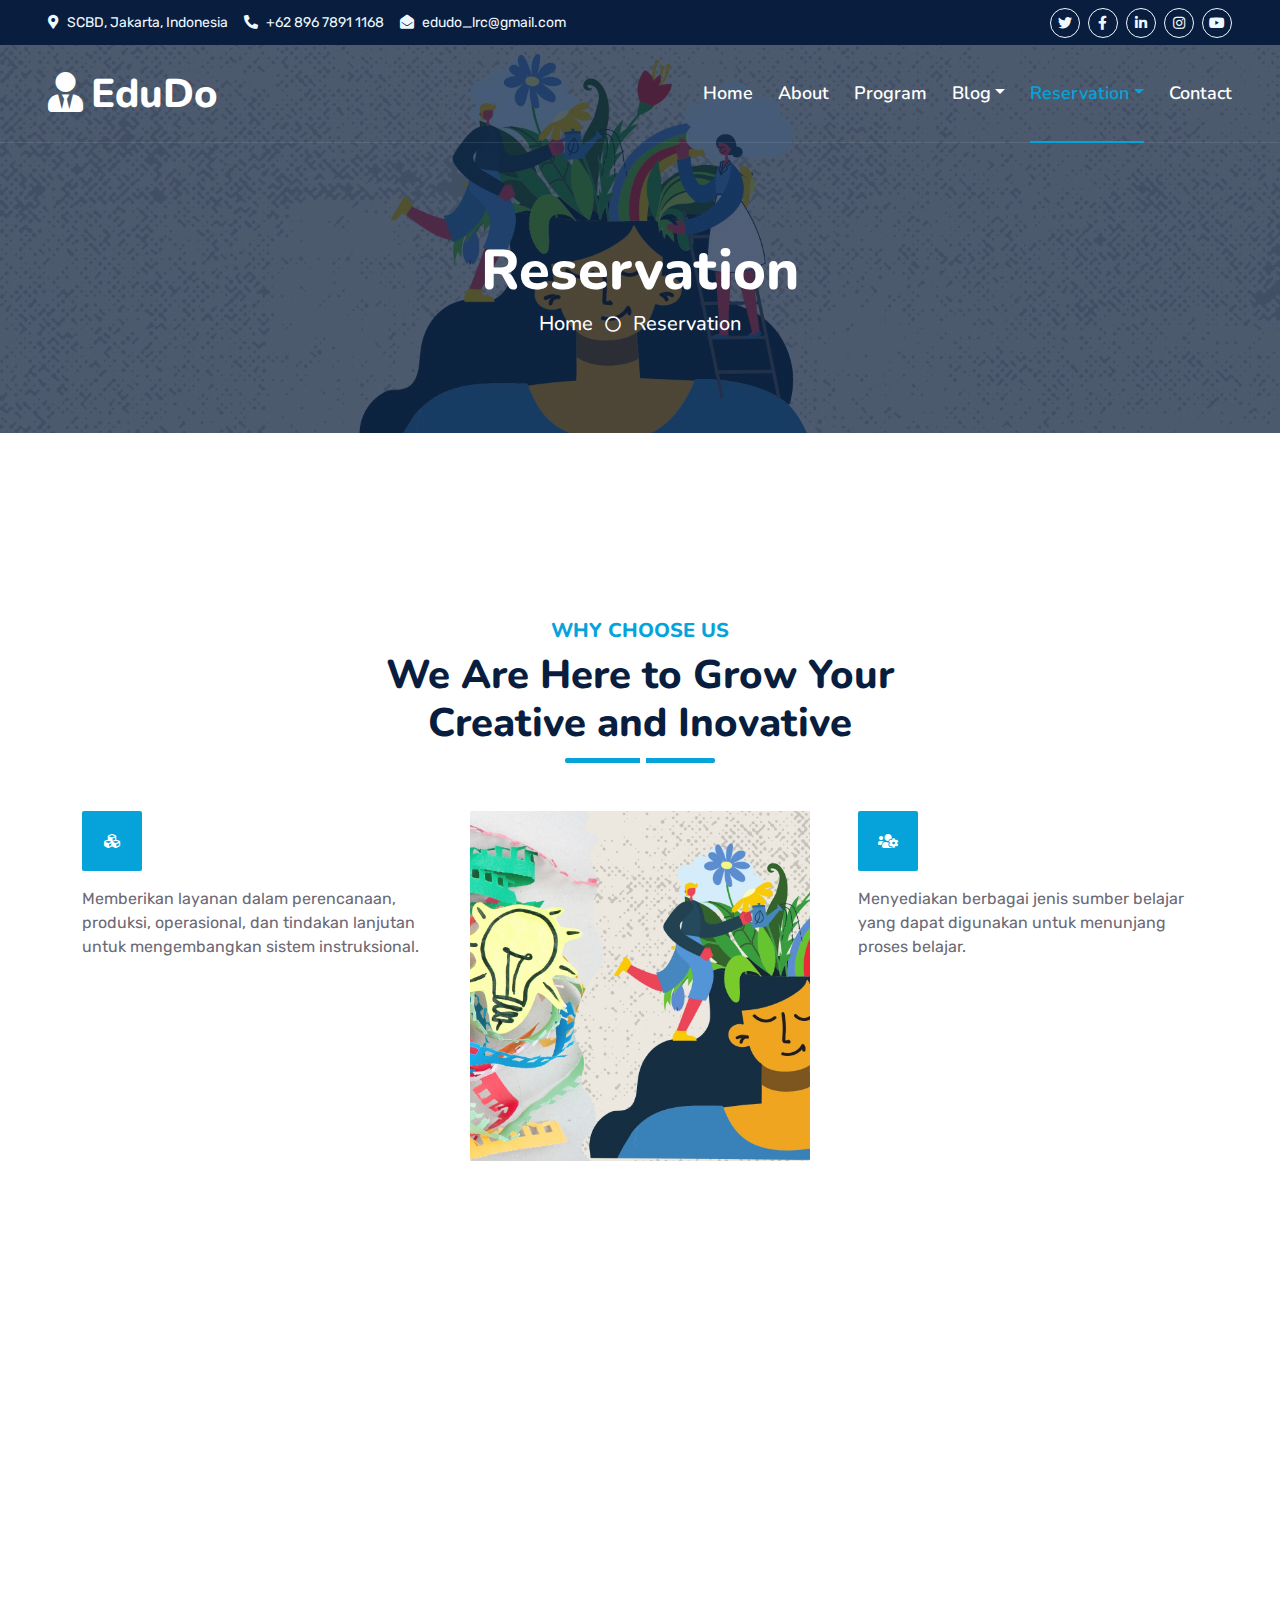
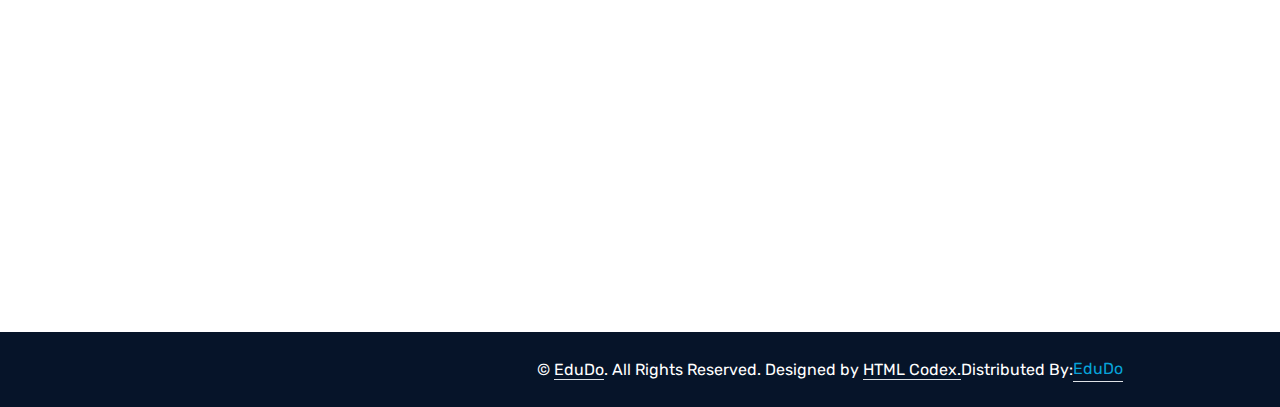
<file: feature.html>
<!DOCTYPE html>
<html lang="en">

<head>
    <meta charset="utf-8">
    <title>EDUDO - Education Do</title>
    <meta content="width=device-width, initial-scale=1.0" name="viewport">
    <meta content="Free HTML Templates" name="keywords">
    <meta content="Free HTML Templates" name="description">

    <!-- Favicon -->
    <link href="img/favicon.ico" rel="icon">

    <!-- Google Web Fonts -->
    <link rel="preconnect" href="https://fonts.googleapis.com">
    <link rel="preconnect" href="https://fonts.gstatic.com" crossorigin>
    <link href="https://fonts.googleapis.com/css2?family=Nunito:wght@400;600;700;800&family=Rubik:wght@400;500;600;700&display=swap" rel="stylesheet">

    <!-- Icon Font Stylesheet -->
    <link href="https://cdnjs.cloudflare.com/ajax/libs/font-awesome/5.10.0/css/all.min.css" rel="stylesheet">
    <link href="https://cdn.jsdelivr.net/npm/bootstrap-icons@1.4.1/font/bootstrap-icons.css" rel="stylesheet">

    <!-- Libraries Stylesheet -->
    <link href="lib/owlcarousel/assets/owl.carousel.min.css" rel="stylesheet">
    <link href="lib/animate/animate.min.css" rel="stylesheet">

    <!-- Customized Bootstrap Stylesheet -->
    <link href="css/bootstrap.min.css" rel="stylesheet">

    <!-- Template Stylesheet -->
    <link href="css/style.css" rel="stylesheet">
</head>

<body>
    <!-- Spinner Start -->
    <div id="spinner" class="show bg-white position-fixed translate-middle w-100 vh-100 top-50 start-50 d-flex align-items-center justify-content-center">
        <div class="spinner"></div>
    </div>
    <!-- Spinner End -->


   <!-- Topbar Start -->
   <div class="container-fluid bg-dark px-5 d-none d-lg-block">
    <div class="row gx-0">
        <div class="col-lg-8 text-center text-lg-start mb-2 mb-lg-0">
            <div class="d-inline-flex align-items-center" style="height: 45px;">
                <small class="me-3 text-light"><i class="fa fa-map-marker-alt me-2"></i>SCBD, Jakarta, Indonesia</small>
                <small class="me-3 text-light"><i class="fa fa-phone-alt me-2"></i>+62 896 7891 1168</small>
                <small class="text-light"><i class="fa fa-envelope-open me-2"></i>edudo_lrc@gmail.com</small>
            </div>
        </div>
        <div class="col-lg-4 text-center text-lg-end">
            <div class="d-inline-flex align-items-center" style="height: 45px;">
                <a class="btn btn-sm btn-outline-light btn-sm-square rounded-circle me-2" href=""><i class="fab fa-twitter fw-normal"></i></a>
                <a class="btn btn-sm btn-outline-light btn-sm-square rounded-circle me-2" href=""><i class="fab fa-facebook-f fw-normal"></i></a>
                <a class="btn btn-sm btn-outline-light btn-sm-square rounded-circle me-2" href=""><i class="fab fa-linkedin-in fw-normal"></i></a>
                <a class="btn btn-sm btn-outline-light btn-sm-square rounded-circle me-2" href=""><i class="fab fa-instagram fw-normal"></i></a>
                <a class="btn btn-sm btn-outline-light btn-sm-square rounded-circle" href=""><i class="fab fa-youtube fw-normal"></i></a>
            </div>
        </div>
    </div>
</div>
<!-- Topbar End -->


    <!-- Navbar Start -->
    <div class="container-fluid position-relative p-0">
        <nav class="navbar navbar-expand-lg navbar-dark px-5 py-3 py-lg-0">
            <a href="index.html" class="navbar-brand p-0">
                <h1 class="m-0"><i class="fa fa-user-tie me-2"></i>EduDo</h1>
            </a>
            <button class="navbar-toggler" type="button" data-bs-toggle="collapse" data-bs-target="#navbarCollapse">
                <span class="fa fa-bars"></span>
            </button>
            <div class="collapse navbar-collapse" id="navbarCollapse">
                <div class="navbar-nav ms-auto py-0">
                    <a href="index.html" class="nav-item nav-link">Home</a>
                    <a href="about.html" class="nav-item nav-link">About</a>
                    <a href="service.html" class="nav-item nav-link">Program</a>
                    <div class="nav-item dropdown">
                        <a href="#" class="nav-link dropdown-toggle" data-bs-toggle="dropdown">Blog</a>
                        <div class="dropdown-menu m-0">
                            <a href="blog.html" class="dropdown-item">Blog Grid</a>
                            <a href="detail.html" class="dropdown-item">Blog Detail</a>
                        </div>
                    </div>
                    <div class="nav-item dropdown">
                        <a href="#" class="nav-link dropdown-toggle active" data-bs-toggle="dropdown">Reservation</a>
                        <div class="dropdown-menu m-0">
                            <a href="price.html" class="dropdown-item">Reservation Plans</a>
                            <a href="feature.html" class="dropdown-item active">Reservation</a>
                            <!--a href="team.html" class="dropdown-item">Team Members</a>
                            <a href="testimonial.html" class="dropdown-item">Testimonial</a>
                            <a href="quote.html" class="dropdown-item">Free Quote</a-->
                        </div>
                    </div>
                    <a href="contact.html" class="nav-item nav-link">Contact</a>
                </div>
                <!--butaton type="button" class="btn text-primary ms-3" data-bs-toggle="modal" data-bs-target="#searchModal"><i class="fa fa-search"></i></butaton>
                <a href="https://htmlcodex.com/startup-company-website-template" class="btn btn-primary py-2 px-4 ms-3">Download Pro Version</a-->
            </div>
        </nav>

        <div class="container-fluid bg-primary py-5 bg-header" style="margin-bottom: 90px;">
            <div class="row py-5">
                <div class="col-12 pt-lg-5 mt-lg-5 text-center">
                    <h1 class="display-4 text-white animated zoomIn">Reservation</h1>
                    <a href="" class="h5 text-white">Home</a>
                    <i class="far fa-circle text-white px-2"></i>
                    <a href="" class="h5 text-white">Reservation</a>
                </div>
            </div>
        </div>
    </div>
    <!-- Navbar End -->


    <!-- Full Screen Search Start -->
    <div class="modal fade" id="searchModal" tabindex="-1">
        <div class="modal-dialog modal-fullscreen">
            <div class="modal-content" style="background: rgba(9, 30, 62, .7);">
                <div class="modal-header border-0">
                    <button type="button" class="btn bg-white btn-close" data-bs-dismiss="modal" aria-label="Close"></button>
                </div>
                <div class="modal-body d-flex align-items-center justify-content-center">
                    <div class="input-group" style="max-width: 600px;">
                        <input type="text" class="form-control bg-transparent border-primary p-3" placeholder="Type search keyword">
                        <button class="btn btn-primary px-4"><i class="bi bi-search"></i></button>
                    </div>
                </div>
            </div>
        </div>
    </div>
    <!-- Full Screen Search End -->
    
    <!-- Features Start -->
    <div class="container-fluid py-5 wow fadeInUp" data-wow-delay="0.1s">
        <div class="container py-5">
            <div class="section-title text-center position-relative pb-3 mb-5 mx-auto" style="max-width: 600px;">
                <h5 class="fw-bold text-primary text-uppercase">Why Choose Us</h5>
                <h1 class="mb-0">We Are Here to Grow Your Creative and Inovative</h1>
            </div>
            <div class="row g-5">
                <div class="col-lg-4">
                    <div class="row g-5">
                        <div class="col-12 wow zoomIn" data-wow-delay="0.2s">
                            <div class="bg-primary rounded d-flex align-items-center justify-content-center mb-3" style="width: 60px; height: 60px;">
                                <i class="fa fa-cubes text-white"></i>
                            </div>
                            <p class="mb-0">Memberikan layanan dalam perencanaan, produksi, operasional, dan tindakan lanjutan untuk mengembangkan sistem instruksional.</p>
                        </div>
                        <div class="col-12 wow zoomIn" data-wow-delay="0.6s">
                            <div class="bg-primary rounded d-flex align-items-center justify-content-center mb-3" style="width: 60px; height: 60px;">
                                <i class="fa fa-award text-white"></i>
                            </div>
                            <p class="mb-0">Memfasilitasi para staff dan pengunjung untuk meningkatkan kompetensi dan memaksimalkan kemampuan mereka.</p>
                        </div>
                    </div>
                </div>
                <div class="col-lg-4  wow zoomIn" data-wow-delay="0.9s" style="min-height: 350px;">
                    <div class="position-relative h-100">
                        <img class="position-absolute w-100 h-100 rounded wow zoomIn" data-wow-delay="0.1s" src="img/carousel1.jpg" style="object-fit: cover;">
                    </div>
                </div>
                <div class="col-lg-4">
                    <div class="row g-5">
                        <div class="col-12 wow zoomIn" data-wow-delay="0.4s">
                            <div class="bg-primary rounded d-flex align-items-center justify-content-center mb-3" style="width: 60px; height: 60px;">
                                <i class="fa fa-users-cog text-white"></i>
                            </div>
                            <p class="mb-0">Menyediakan berbagai jenis sumber belajar yang dapat digunakan untuk menunjang proses belajar.</p>
                        </div>
                        <div class="col-12 wow zoomIn" data-wow-delay="0.8s">
                            <div class="bg-primary rounded d-flex align-items-center justify-content-center mb-3" style="width: 60px; height: 60px;">
                                <i class="fa fa-phone-alt text-white"></i>
                            </div>
                            <p class="mb-0">Mewadahi karya-karya yang diciptakan oleh para pengunjung dan staff sebagai bentuk apresiasi melalui EduGalery.</p>
                        </div>
                    </div>
                </div>
            </div>
        </div>
    </div>
    <!-- Features Start -->


    <!-- Vendor Start -->
    <div class="container-fluid py-5 wow fadeInUp" data-wow-delay="0.1s">
        <div class="container py-5 mb-5">
            <div class="bg-white">
                <div class="owl-carousel vendor-carousel">
                    <img src="img/vendor-1.jpg" alt="">
                    <img src="img/vendor-2.jpg" alt="">
                    <img src="img/vendor-3.jpg" alt="">
                    <img src="img/vendor-4.jpg" alt="">
                    <img src="img/vendor-5.jpg" alt="">
                    <img src="img/vendor-6.jpg" alt="">
                    <img src="img/vendor-7.jpg" alt="">
                    <img src="img/vendor-8.jpg" alt="">
                    <img src="img/vendor-9.jpg" alt="">
                </div>
            </div>
        </div>
    </div>
    <!-- Vendor End -->
    

    <!-- Footer Start -->
    <div class="container-fluid bg-dark text-light mt-5 wow fadeInUp" data-wow-delay="0.1s">
        <div class="container">
            <div class="row gx-5">
                <div class="col-lg-4 col-md-6 footer-about">
                    <div class="d-flex flex-column align-items-center justify-content-center text-center h-100 bg-primary p-4">
                        <a href="index.html" class="navbar-brand">
                            <h1 class="m-0 text-white"><i class="fa fa-user-tie me-2"></i>EDUDO</h1>
                        </a>
                        <p class="mt-3 mb-4">EduDo ini nama akronim dari Edu "Education" dan Do "kata hubung melakukan".</p>
                        <form action="">
                            <div class="input-group">
                                <input type="text" class="form-control border-white p-3" placeholder="Kritik & Saran">
                                <button class="btn btn-dark">Send</button>
                            </div>
                        </form>
                    </div>
                </div>
                <div class="col-lg-8 col-md-6">
                    <div class="row gx-5">
                        <div class="col-lg-4 col-md-12 pt-5 mb-5">
                            <div class="section-title section-title-sm position-relative pb-3 mb-4">
                                <h3 class="text-light mb-0">Get In Touch</h3>
                            </div>
                            <div class="d-flex mb-2">
                                <i class="bi bi-geo-alt text-primary me-2"></i>
                                <p class="mb-0">SCBD, Jakarta, Indonesia</p>
                            </div>
                            <div class="d-flex mb-2">
                                <i class="bi bi-envelope-open text-primary me-2"></i>
                                <p class="mb-0">edudo_lrc@gmail.com</p>
                            </div>
                            <div class="d-flex mb-2">
                                <i class="bi bi-telephone text-primary me-2"></i>
                                <p class="mb-0">+62 896 7891 1168 </p>
                            </div>
                            <div class="d-flex mt-4">
                                <a class="btn btn-primary btn-square me-2" href="#"><i class="fab fa-twitter fw-normal"></i></a>
                                <a class="btn btn-primary btn-square me-2" href="#"><i class="fab fa-facebook-f fw-normal"></i></a>
                                <a class="btn btn-primary btn-square me-2" href="#"><i class="fab fa-linkedin-in fw-normal"></i></a>
                                <a class="btn btn-primary btn-square" href="#"><i class="fab fa-instagram fw-normal"></i></a>
                            </div>
                        </div>
                        <div class="col-lg-4 col-md-12 pt-0 pt-lg-5 mb-5">
                            <div class="section-title section-title-sm position-relative pb-3 mb-4">
                                <h3 class="text-light mb-0">Quick Links</h3>
                            </div>
                            <div class="link-animated d-flex flex-column justify-content-start">
                                <a class="text-light mb-2" href="#"><i class="bi bi-arrow-right text-primary me-2"></i>Home</a>
                                <a class="text-light mb-2" href="#"><i class="bi bi-arrow-right text-primary me-2"></i>About</a>
                                <a class="text-light mb-2" href="#"><i class="bi bi-arrow-right text-primary me-2"></i>Program</a>
                                <a class="text-light mb-2" href="#"><i class="bi bi-arrow-right text-primary me-2"></i>Blog</a>
                                <a class="text-light mb-2" href="#"><i class="bi bi-arrow-right text-primary me-2"></i>Reservation</a>
                                <a class="text-light" href="#"><i class="bi bi-arrow-right text-primary me-2"></i>Contact</a>
                            </div>
                        </div>
                        <div class="col-lg-4 col-md-12 pt-0 pt-lg-5 mb-5">
                            <div class="section-title section-title-sm position-relative pb-3 mb-4">
                                <h3 class="text-light mb-0">Popular Links</h3>
                            </div>
                            <div class="link-animated d-flex flex-column justify-content-start">
                                <a class="text-light mb-2" href="#"><i class="bi bi-arrow-right text-primary me-2"></i>Home</a>
                                <a class="text-light mb-2" href="#"><i class="bi bi-arrow-right text-primary me-2"></i>Reservation</a>
                                <a class="text-light mb-2" href="#"><i class="bi bi-arrow-right text-primary me-2"></i>Latest Blog</a>
                                <a class="text-light mb-2" href="#"><i class="bi bi-arrow-right text-primary me-2"></i>Contact</a>
                               
                            </div>
                        </div>
                    </div>
                </div>
            </div>
        </div>
    </div>
    <div class="container-fluid text-white" style="background: #061429;">
        <div class="container text-center">
            <div class="row justify-content-end">
                <div class="col-lg-8 col-md-6">
                    <div class="d-flex align-items-center justify-content-center" style="height: 75px;">
                        <p class="mb-0">&copy; <a class="text-white border-bottom" href="#">EduDo</a>. All Rights Reserved. 
						
						<!--/*** This template is free as long as you keep the footer author’s credit link/attribution link/backlink. If you'd like to use the template without the footer author’s credit link/attribution link/backlink, you can purchase the Credit Removal License from "https://htmlcodex.com/credit-removal". Thank you for your support. ***/-->
						Designed by <a class="text-white border-bottom" href="https://htmlcodex.com">HTML Codex.</a></p>
                        Distributed By: <a class="border-bottom" href="https://themewagon.com" target="_blank">EduDo</a>
                    </div>
                </div>
            </div>
        </div>
    </div>
    <!-- Footer End -->


    <!-- Back to Top -->
    <a href="#" class="btn btn-lg btn-primary btn-lg-square rounded back-to-top"><i class="bi bi-arrow-up"></i></a>


    <!-- JavaScript Libraries -->
    <script src="https://code.jquery.com/jquery-3.4.1.min.js"></script>
    <script src="https://cdn.jsdelivr.net/npm/bootstrap@5.0.0/dist/js/bootstrap.bundle.min.js"></script>
    <script src="lib/wow/wow.min.js"></script>
    <script src="lib/easing/easing.min.js"></script>
    <script src="lib/waypoints/waypoints.min.js"></script>
    <script src="lib/counterup/counterup.min.js"></script>
    <script src="lib/owlcarousel/owl.carousel.min.js"></script>

    <!-- Template Javascript -->
    <script src="js/main.js"></script>
</body>

</html>
</file>
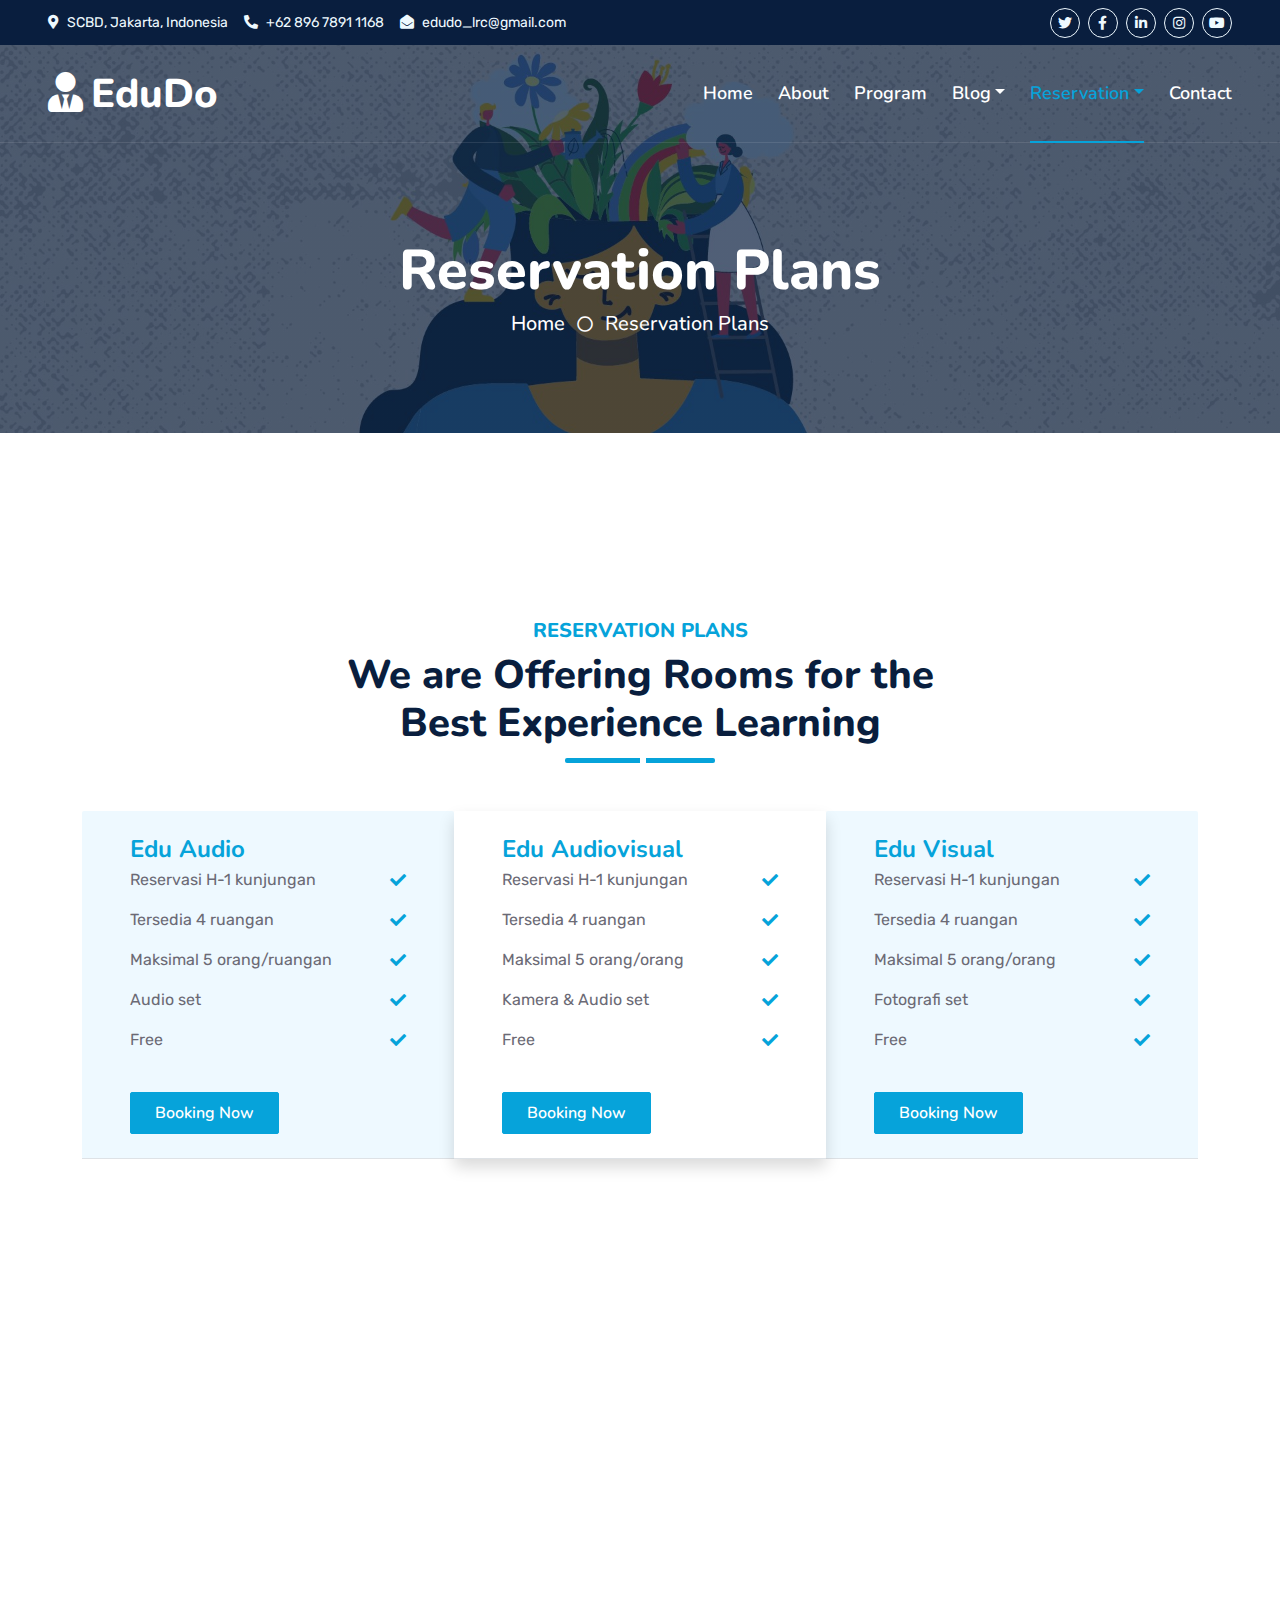
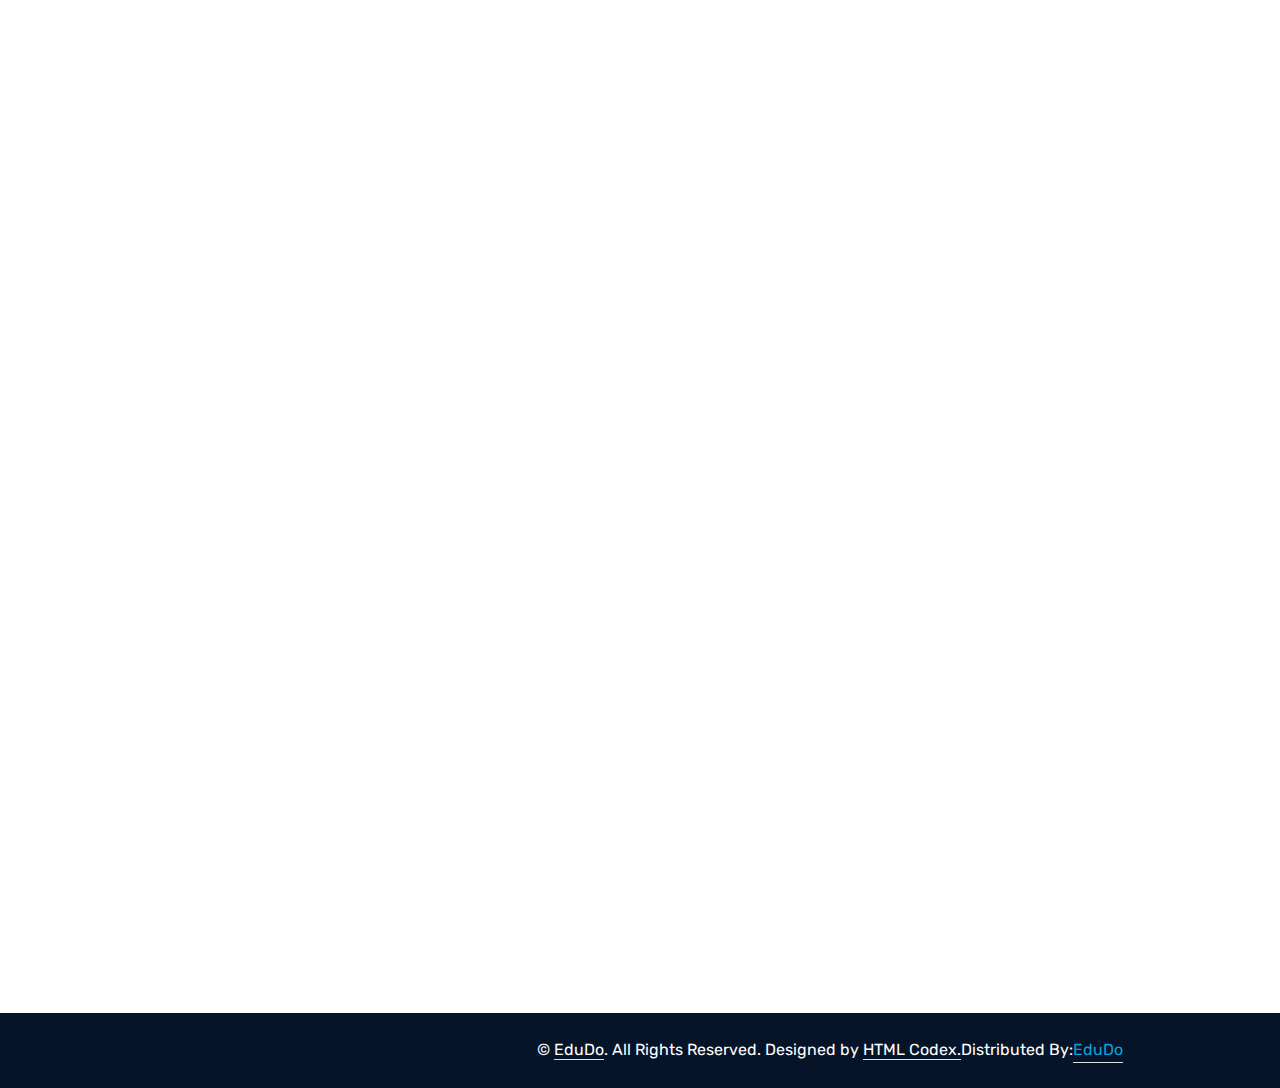
<file: price.html>
<!DOCTYPE html>
<html lang="en">

<head>
    <meta charset="utf-8">
    <title>EDUDO - Education Do</title>
    <meta content="width=device-width, initial-scale=1.0" name="viewport">
    <meta content="Free HTML Templates" name="keywords">
    <meta content="Free HTML Templates" name="description">

    <!-- Favicon -->
    <link href="img/favicon.ico" rel="icon">

    <!-- Google Web Fonts -->
    <link rel="preconnect" href="https://fonts.googleapis.com">
    <link rel="preconnect" href="https://fonts.gstatic.com" crossorigin>
    <link href="https://fonts.googleapis.com/css2?family=Nunito:wght@400;600;700;800&family=Rubik:wght@400;500;600;700&display=swap" rel="stylesheet">

    <!-- Icon Font Stylesheet -->
    <link href="https://cdnjs.cloudflare.com/ajax/libs/font-awesome/5.10.0/css/all.min.css" rel="stylesheet">
    <link href="https://cdn.jsdelivr.net/npm/bootstrap-icons@1.4.1/font/bootstrap-icons.css" rel="stylesheet">

    <!-- Libraries Stylesheet -->
    <link href="lib/owlcarousel/assets/owl.carousel.min.css" rel="stylesheet">
    <link href="lib/animate/animate.min.css" rel="stylesheet">

    <!-- Customized Bootstrap Stylesheet -->
    <link href="css/bootstrap.min.css" rel="stylesheet">

    <!-- Template Stylesheet -->
    <link href="css/style.css" rel="stylesheet">
</head>

<body>
    <!-- Spinner Start -->
    <div id="spinner" class="show bg-white position-fixed translate-middle w-100 vh-100 top-50 start-50 d-flex align-items-center justify-content-center">
        <div class="spinner"></div>
    </div>
    <!-- Spinner End -->


    <!-- Topbar Start -->
    <div class="container-fluid bg-dark px-5 d-none d-lg-block">
        <div class="row gx-0">
            <div class="col-lg-8 text-center text-lg-start mb-2 mb-lg-0">
                <div class="d-inline-flex align-items-center" style="height: 45px;">
                    <small class="me-3 text-light"><i class="fa fa-map-marker-alt me-2"></i>SCBD, Jakarta, Indonesia</small>
                    <small class="me-3 text-light"><i class="fa fa-phone-alt me-2"></i>+62 896 7891 1168</small>
                    <small class="text-light"><i class="fa fa-envelope-open me-2"></i>edudo_lrc@gmail.com</small>
                </div>
            </div>
            <div class="col-lg-4 text-center text-lg-end">
                <div class="d-inline-flex align-items-center" style="height: 45px;">
                    <a class="btn btn-sm btn-outline-light btn-sm-square rounded-circle me-2" href=""><i class="fab fa-twitter fw-normal"></i></a>
                    <a class="btn btn-sm btn-outline-light btn-sm-square rounded-circle me-2" href=""><i class="fab fa-facebook-f fw-normal"></i></a>
                    <a class="btn btn-sm btn-outline-light btn-sm-square rounded-circle me-2" href=""><i class="fab fa-linkedin-in fw-normal"></i></a>
                    <a class="btn btn-sm btn-outline-light btn-sm-square rounded-circle me-2" href=""><i class="fab fa-instagram fw-normal"></i></a>
                    <a class="btn btn-sm btn-outline-light btn-sm-square rounded-circle" href=""><i class="fab fa-youtube fw-normal"></i></a>
                </div>
            </div>
        </div>
    </div>
    <!-- Topbar End -->


    <!-- Navbar Start -->
    <div class="container-fluid position-relative p-0">
        <nav class="navbar navbar-expand-lg navbar-dark px-5 py-3 py-lg-0">
            <a href="index.html" class="navbar-brand p-0">
                <h1 class="m-0"><i class="fa fa-user-tie me-2"></i>EduDo</h1>
            </a>
            <button class="navbar-toggler" type="button" data-bs-toggle="collapse" data-bs-target="#navbarCollapse">
                <span class="fa fa-bars"></span>
            </button>
            <div class="collapse navbar-collapse" id="navbarCollapse">
                <div class="navbar-nav ms-auto py-0">
                    <a href="index.html" class="nav-item nav-link">Home</a>
                    <a href="about.html" class="nav-item nav-link">About</a>
                    <a href="service.html" class="nav-item nav-link">Program</a>
                    <div class="nav-item dropdown">
                        <a href="#" class="nav-link dropdown-toggle" data-bs-toggle="dropdown">Blog</a>
                        <div class="dropdown-menu m-0">
                            <a href="blog.html" class="dropdown-item">Blog Grid</a>
                            <a href="detail.html" class="dropdown-item">Blog Detail</a>
                        </div>
                    </div>
                    <div class="nav-item dropdown">
                        <a href="#" class="nav-link dropdown-toggle active" data-bs-toggle="dropdown">Reservation</a>
                        <div class="dropdown-menu m-0">
                            <a href="price.html" class="dropdown-item active">Reservation Plans</a>
                            <a href="feature.html" class="dropdown-item">Reservation</a>
                            <!--a href="team.html" class="dropdown-item">Team Members</a>
                            <a href="testimonial.html" class="dropdown-item">Testimonial</a>
                            <a href="quote.html" class="dropdown-item">Free Quote</a-->
                        </div>
                    </div>
                    <a href="contact.html" class="nav-item nav-link">Contact</a>
                </div>
                <!--butaton type="button" class="btn text-primary ms-3" data-bs-toggle="modal" data-bs-target="#searchModal"><i class="fa fa-search"></i></butaton>
                <a href="https://htmlcodex.com/startup-company-website-template" class="btn btn-primary py-2 px-4 ms-3">Download Pro Version</a-->
            </div>
        </nav>

        <div class="container-fluid bg-primary py-5 bg-header" style="margin-bottom: 90px;">
            <div class="row py-5">
                <div class="col-12 pt-lg-5 mt-lg-5 text-center">
                    <h1 class="display-4 text-white animated zoomIn">Reservation Plans</h1>
                    <a href="" class="h5 text-white">Home</a>
                    <i class="far fa-circle text-white px-2"></i>
                    <a href="" class="h5 text-white">Reservation Plans</a>
                </div>
            </div>
        </div>
    </div>
    <!-- Navbar End -->


    <!-- Full Screen Search Start -->
    <div class="modal fade" id="searchModal" tabindex="-1">
        <div class="modal-dialog modal-fullscreen">
            <div class="modal-content" style="background: rgba(9, 30, 62, .7);">
                <div class="modal-header border-0">
                    <button type="button" class="btn bg-white btn-close" data-bs-dismiss="modal" aria-label="Close"></button>
                </div>
                <div class="modal-body d-flex align-items-center justify-content-center">
                    <div class="input-group" style="max-width: 600px;">
                        <input type="text" class="form-control bg-transparent border-primary p-3" placeholder="Type search keyword">
                        <button class="btn btn-primary px-4"><i class="bi bi-search"></i></button>
                    </div>
                </div>
            </div>
        </div>
    </div>
    <!-- Full Screen Search End -->


    <!-- Pricing Plan Start -->
    <div class="container-fluid py-5 wow fadeInUp" data-wow-delay="0.1s">
        <div class="container py-5">
            <div class="section-title text-center position-relative pb-3 mb-5 mx-auto" style="max-width: 600px;">
                <h5 class="fw-bold text-primary text-uppercase">Reservation Plans</h5>
                <h1 class="mb-0">We are Offering Rooms for the Best Experience Learning</h1>
            </div>
            <div class="row g-0">
                <div class="col-lg-4 wow slideInUp" data-wow-delay="0.6s">
                    <div class="bg-light rounded">
                        <div class="border-bottom py-4 px-5 mb-4">
                            <h4 class="text-primary mb-1">Edu Audio</h4>
                            <!--small class="text-uppercase">For Small Size Business</small>
                        </div>
                        <div class="p-5 pt-0">
                            <h1 class="display-5 mb-3">
                                <small class="align-top" style="font-size: 22px; line-height: 45px;">$</small>49.00<small
                                    class="align-bottom" style="font-size: 16px; line-height: 40px;">/ Month</small>
                            </h1-->
                            <div class="d-flex justify-content-between mb-3"><span>Reservasi H-1 kunjungan</span><i class="fa fa-check text-primary pt-1"></i></div>
                            <div class="d-flex justify-content-between mb-3"><span>Tersedia 4 ruangan</span><i class="fa fa-check text-primary pt-1"></i></div>
                            <div class="d-flex justify-content-between mb-3"><span>Maksimal 5 orang/ruangan</span><i class="fa fa-check text-primary pt-1"></i></div>
                            <div class="d-flex justify-content-between mb-3"><span>Audio set</span><i class="fa fa-check text-primary pt-1"></i></div>
                            <div class="d-flex justify-content-between mb-3"><span>Free</span><i class="fa fa-check text-primary pt-1"></i></div>
                            <a href="" class="btn btn-primary py-2 px-4 mt-4">Booking Now</a>
                        </div>
                    </div>
                </div>
                <div class="col-lg-4 wow slideInUp" data-wow-delay="0.3s">
                    <div class="bg-white rounded shadow position-relative" style="z-index: 1;">
                        <div class="border-bottom py-4 px-5 mb-4">
                            <h4 class="text-primary mb-1">Edu Audiovisual</h4>
                            <!--small class="text-uppercase">For Medium Size Business</small>
                        </div>
                        <div class="p-5 pt-0">
                            <h1 class="display-5 mb-3">
                                <small class="align-top" style="font-size: 22px; line-height: 45px;">$</small>99.00<small
                                    class="align-bottom" style="font-size: 16px; line-height: 40px;">/ Month</small>
                            </h1-->
                            <div class="d-flex justify-content-between mb-3"><span>Reservasi H-1 kunjungan</span><i class="fa fa-check text-primary pt-1"></i></div>
                            <div class="d-flex justify-content-between mb-3"><span>Tersedia 4 ruangan</span><i class="fa fa-check text-primary pt-1"></i></div>
                            <div class="d-flex justify-content-between mb-3"><span>Maksimal 5 orang/orang</span><i class="fa fa-check text-primary pt-1"></i></div>
                            <div class="d-flex justify-content-between mb-3"><span>Kamera & Audio set</span><i class="fa fa-check text-primary pt-1"></i></div>
                            <div class="d-flex justify-content-between mb-3"><span>Free</span><i class="fa fa-check text-primary pt-1"></i></div>
                            <a href="" class="btn btn-primary py-2 px-4 mt-4">Booking Now</a>
                        </div>
                    </div>
                </div>
                <div class="col-lg-4 wow slideInUp" data-wow-delay="0.9s">
                    <div class="bg-light rounded">
                        <div class="border-bottom py-4 px-5 mb-4">
                            <h4 class="text-primary mb-1">Edu Visual</h4>
                            <!--small class="text-uppercase">For Large Size Business</small>
                        </div>
                        <div class="p-5 pt-0">
                            <h1 class="display-5 mb-3">
                                <small class="align-top" style="font-size: 22px; line-height: 45px;">$</small>149.00<small
                                    class="align-bottom" style="font-size: 16px; line-height: 40px;">/ Month</small>
                            </h1-->
                            <div class="d-flex justify-content-between mb-3"><span>Reservasi H-1 kunjungan</span><i class="fa fa-check text-primary pt-1"></i></div>
                            <div class="d-flex justify-content-between mb-3"><span>Tersedia 4 ruangan</span><i class="fa fa-check text-primary pt-1"></i></div>
                            <div class="d-flex justify-content-between mb-3"><span>Maksimal 5 orang/orang</span><i class="fa fa-check text-primary pt-1"></i></div>
                            <div class="d-flex justify-content-between mb-3"><span>Fotografi set</span><i class="fa fa-check text-primary pt-1"></i></div>
                            <div class="d-flex justify-content-between mb-3"><span>Free</span><i class="fa fa-check text-primary pt-1"></i></div>
                            <a href="" class="btn btn-primary py-2 px-4 mt-4">Booking Now</a>
                        </div>
                    </div>
                </div>
            </div>
        </div>
    </div>
    <!-- Pricing Plan End -->



    <!-- Quote Start -->
    <div class="container-fluid py-5 wow fadeInUp" data-wow-delay="0.1s">
        <div class="container py-5">
            <div class="row g-5">
                <div class="col-lg-7">
                    <div class="section-title position-relative pb-3 mb-5">
                        <h5 class="fw-bold text-primary text-uppercase">Reservation</h5>
                        <h1 class="mb-0">We Provide Facilities for Your Better Study</h1>
                    </div>
                    <div class="row gx-3">
                        <div class="col-sm-6 wow zoomIn" data-wow-delay="0.2s">
                            <h5 class="mb-4"><i class="fa fa-reply text-primary me-3"></i>Reply within Office hours</h5>
                        </div>
                        <div class="col-sm-6 wow zoomIn" data-wow-delay="0.4s">
                            <h5 class="mb-4"><i class="fa fa-phone-alt text-primary me-3"></i>Office hrs telephone support</h5>
                        </div>
                    </div>
                    <p class="mb-4">Untuk memfasilitasi belajar Anda, kami menyediakan ruangan yang Anda butuhkan di EduDo. Dengan syarat dan ketentuan yang sudah tertera pada Reservation Plans. Office hours (09.00-16.00 WIB).</p>
                    <div class="d-flex align-items-center mt-2 wow zoomIn" data-wow-delay="0.6s">
                        <div class="bg-primary d-flex align-items-center justify-content-center rounded" style="width: 60px; height: 60px;">
                            <i class="fa fa-phone-alt text-white"></i>
                        </div>
                        <div class="ps-4">
                            <h5 class="mb-2">Call to ask any question</h5>
                            <h4 class="text-primary mb-0">+62 896 7891 1168</h4>
                        </div>
                    </div>
                </div>
                <div class="col-lg-5">
                    <div class="bg-primary rounded h-100 d-flex align-items-center p-5 wow zoomIn" data-wow-delay="0.9s">
                        <form>
                            <div class="row g-3">
                                <div class="col-xl-12">
                                    <input type="text" class="form-control bg-light border-0" placeholder="Your Name" style="height: 55px;">
                                </div>
                                <div class="col-12">
                                    <input type="email" class="form-control bg-light border-0" placeholder="Your Email" style="height: 55px;">
                                </div>
                                <div class="col-12">
                                    <select class="form-select bg-light border-0" style="height: 55px;">
                                        <option value="1">Edu Audio</option>
                                        <option value="2">Edu Audiovisual</option>
                                        <option value="3">Edu Visual</option>
                                    </select>
                                </div>
                                <div class="col-12">
                                    <textarea class="form-control bg-light border-0" rows="3" placeholder="Message"></textarea>
                                </div>
                                <div class="col-12">
                                    <button class="btn btn-dark w-100 py-3" type="submit">Booking Now</button>
                                </div>
                            </div>
                        </form>
                    </div>
                </div>
            </div>
        </div>
    </div>
    <!-- Quote End -->


    <!-- Vendor Start -->
    <div class="container-fluid py-5 wow fadeInUp" data-wow-delay="0.1s">
        <div class="container py-5 mb-5">
            <div class="bg-white">
                <div class="owl-carousel vendor-carousel">
                    <img src="img/vendor-1.jpg" alt="">
                    <img src="img/vendor-2.jpg" alt="">
                    <img src="img/vendor-3.jpg" alt="">
                    <img src="img/vendor-4.jpg" alt="">
                    <img src="img/vendor-5.jpg" alt="">
                    <img src="img/vendor-6.jpg" alt="">
                    <img src="img/vendor-7.jpg" alt="">
                    <img src="img/vendor-8.jpg" alt="">
                    <img src="img/vendor-9.jpg" alt="">
                </div>
            </div>
        </div>
    </div>
    <!-- Vendor End -->
    

    <!-- Footer Start -->
    <div class="container-fluid bg-dark text-light mt-5 wow fadeInUp" data-wow-delay="0.1s">
        <div class="container">
            <div class="row gx-5">
                <div class="col-lg-4 col-md-6 footer-about">
                    <div class="d-flex flex-column align-items-center justify-content-center text-center h-100 bg-primary p-4">
                        <a href="index.html" class="navbar-brand">
                            <h1 class="m-0 text-white"><i class="fa fa-user-tie me-2"></i>EDUDO</h1>
                        </a>
                        <p class="mt-3 mb-4">EduDo ini nama akronim dari Edu "Education" dan Do "kata hubung melakukan".</p>
                        <form action="">
                            <div class="input-group">
                                <input type="text" class="form-control border-white p-3" placeholder="Kritik & Saran">
                                <button class="btn btn-dark">Send</button>
                            </div>
                        </form>
                    </div>
                </div>
                <div class="col-lg-8 col-md-6">
                    <div class="row gx-5">
                        <div class="col-lg-4 col-md-12 pt-5 mb-5">
                            <div class="section-title section-title-sm position-relative pb-3 mb-4">
                                <h3 class="text-light mb-0">Get In Touch</h3>
                            </div>
                            <div class="d-flex mb-2">
                                <i class="bi bi-geo-alt text-primary me-2"></i>
                                <p class="mb-0">SCBD, Jakarta, Indonesia</p>
                            </div>
                            <div class="d-flex mb-2">
                                <i class="bi bi-envelope-open text-primary me-2"></i>
                                <p class="mb-0">edudo_lrc@gmail.com</p>
                            </div>
                            <div class="d-flex mb-2">
                                <i class="bi bi-telephone text-primary me-2"></i>
                                <p class="mb-0">+62 896 7891 1168 </p>
                            </div>
                            <div class="d-flex mt-4">
                                <a class="btn btn-primary btn-square me-2" href="#"><i class="fab fa-twitter fw-normal"></i></a>
                                <a class="btn btn-primary btn-square me-2" href="#"><i class="fab fa-facebook-f fw-normal"></i></a>
                                <a class="btn btn-primary btn-square me-2" href="#"><i class="fab fa-linkedin-in fw-normal"></i></a>
                                <a class="btn btn-primary btn-square" href="#"><i class="fab fa-instagram fw-normal"></i></a>
                            </div>
                        </div>
                        <div class="col-lg-4 col-md-12 pt-0 pt-lg-5 mb-5">
                            <div class="section-title section-title-sm position-relative pb-3 mb-4">
                                <h3 class="text-light mb-0">Quick Links</h3>
                            </div>
                            <div class="link-animated d-flex flex-column justify-content-start">
                                <a class="text-light mb-2" href="#"><i class="bi bi-arrow-right text-primary me-2"></i>Home</a>
                                <a class="text-light mb-2" href="#"><i class="bi bi-arrow-right text-primary me-2"></i>About</a>
                                <a class="text-light mb-2" href="#"><i class="bi bi-arrow-right text-primary me-2"></i>Program</a>
                                <a class="text-light mb-2" href="#"><i class="bi bi-arrow-right text-primary me-2"></i>Blog</a>
                                <a class="text-light mb-2" href="#"><i class="bi bi-arrow-right text-primary me-2"></i>Reservation</a>
                                <a class="text-light" href="#"><i class="bi bi-arrow-right text-primary me-2"></i>Contact</a>
                            </div>
                        </div>
                        <div class="col-lg-4 col-md-12 pt-0 pt-lg-5 mb-5">
                            <div class="section-title section-title-sm position-relative pb-3 mb-4">
                                <h3 class="text-light mb-0">Popular Links</h3>
                            </div>
                            <div class="link-animated d-flex flex-column justify-content-start">
                                <a class="text-light mb-2" href="#"><i class="bi bi-arrow-right text-primary me-2"></i>Home</a>
                                <a class="text-light mb-2" href="#"><i class="bi bi-arrow-right text-primary me-2"></i>Reservation</a>
                                <a class="text-light mb-2" href="#"><i class="bi bi-arrow-right text-primary me-2"></i>Latest Blog</a>
                                <a class="text-light mb-2" href="#"><i class="bi bi-arrow-right text-primary me-2"></i>Contact</a>
                               
                            </div>
                        </div>
                    </div>
                </div>
            </div>
        </div>
    </div>
    <div class="container-fluid text-white" style="background: #061429;">
        <div class="container text-center">
            <div class="row justify-content-end">
                <div class="col-lg-8 col-md-6">
                    <div class="d-flex align-items-center justify-content-center" style="height: 75px;">
                        <p class="mb-0">&copy; <a class="text-white border-bottom" href="#">EduDo</a>. All Rights Reserved. 
						
						<!--/*** This template is free as long as you keep the footer author’s credit link/attribution link/backlink. If you'd like to use the template without the footer author’s credit link/attribution link/backlink, you can purchase the Credit Removal License from "https://htmlcodex.com/credit-removal". Thank you for your support. ***/-->
						Designed by <a class="text-white border-bottom" href="https://htmlcodex.com">HTML Codex.</a></p>
                        Distributed By: <a class="border-bottom" href="https://themewagon.com" target="_blank">EduDo</a>
                    </div>
                </div>
            </div>
        </div>
    </div>
    <!-- Footer End -->


    <!-- Back to Top -->
    <a href="#" class="btn btn-lg btn-primary btn-lg-square rounded back-to-top"><i class="bi bi-arrow-up"></i></a>


    <!-- JavaScript Libraries -->
    <script src="https://code.jquery.com/jquery-3.4.1.min.js"></script>
    <script src="https://cdn.jsdelivr.net/npm/bootstrap@5.0.0/dist/js/bootstrap.bundle.min.js"></script>
    <script src="lib/wow/wow.min.js"></script>
    <script src="lib/easing/easing.min.js"></script>
    <script src="lib/waypoints/waypoints.min.js"></script>
    <script src="lib/counterup/counterup.min.js"></script>
    <script src="lib/owlcarousel/owl.carousel.min.js"></script>

    <!-- Template Javascript -->
    <script src="js/main.js"></script>
</body>

</html>
</file>
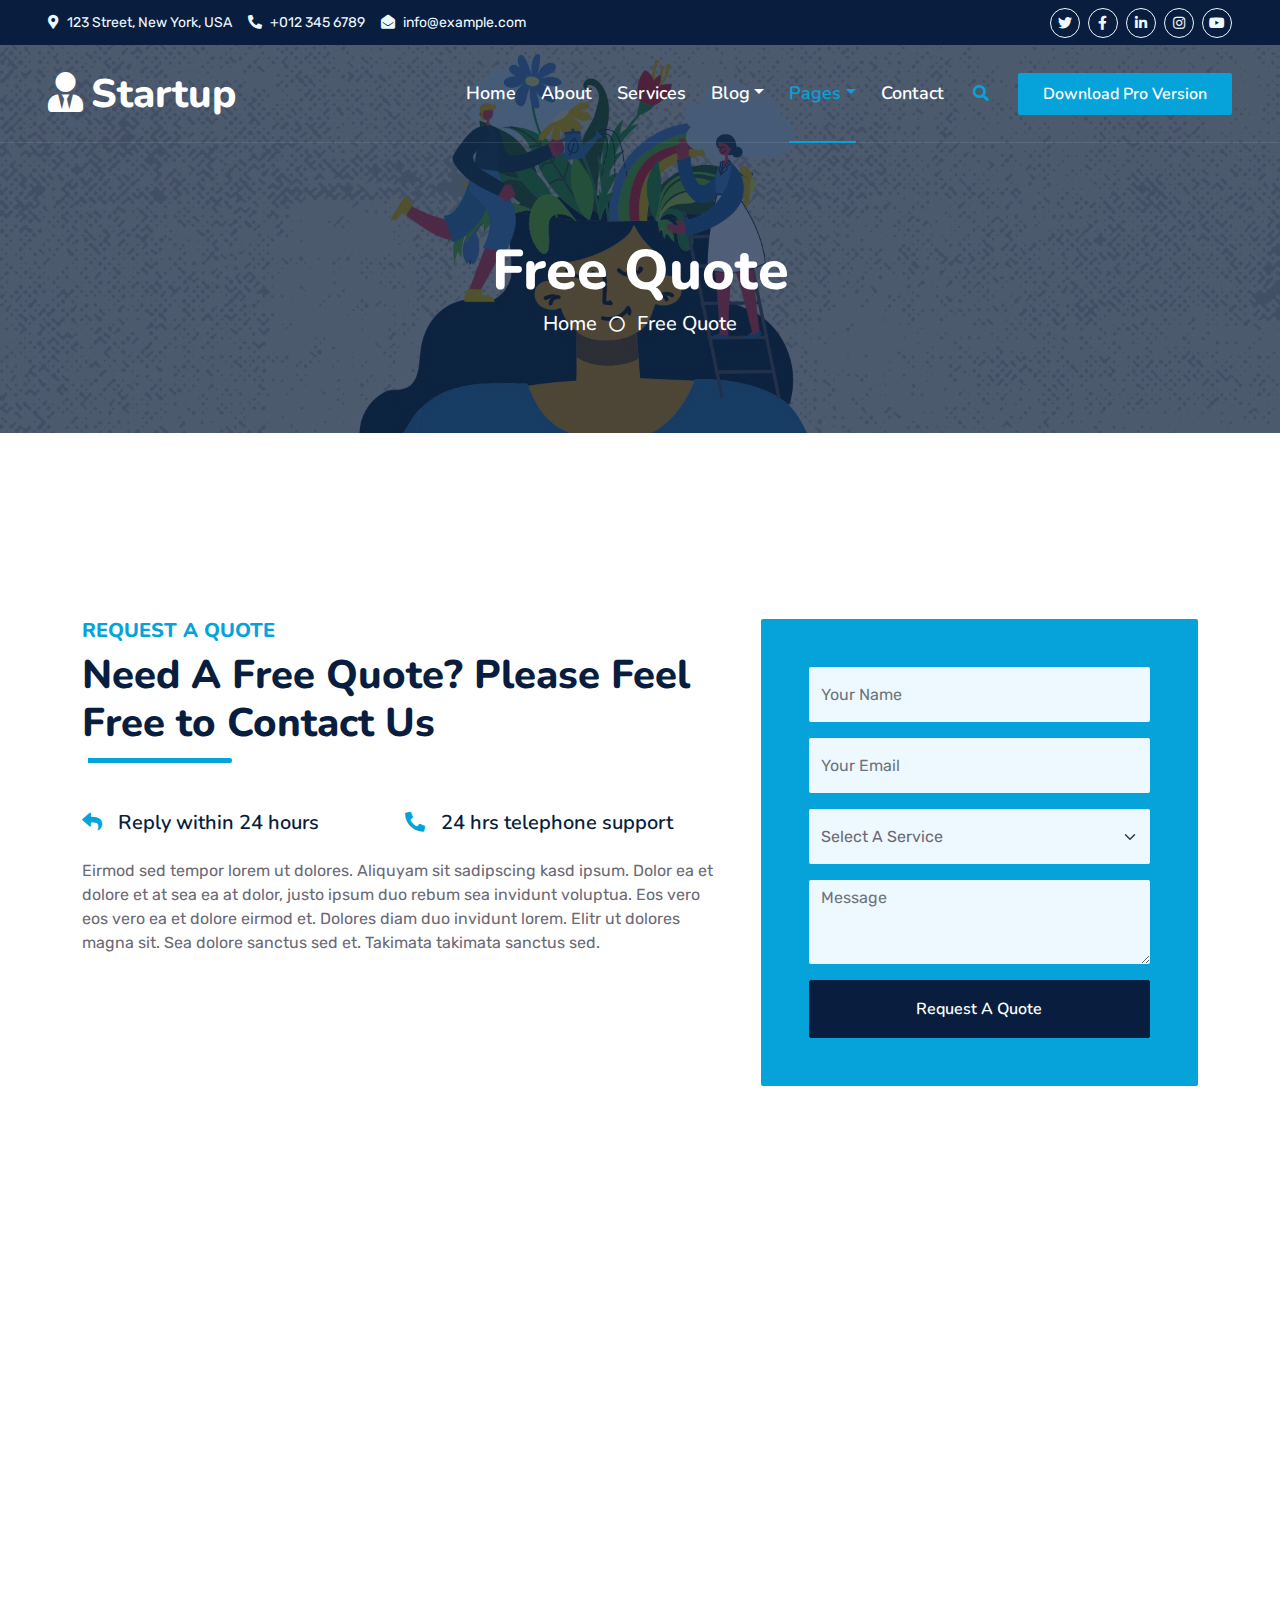
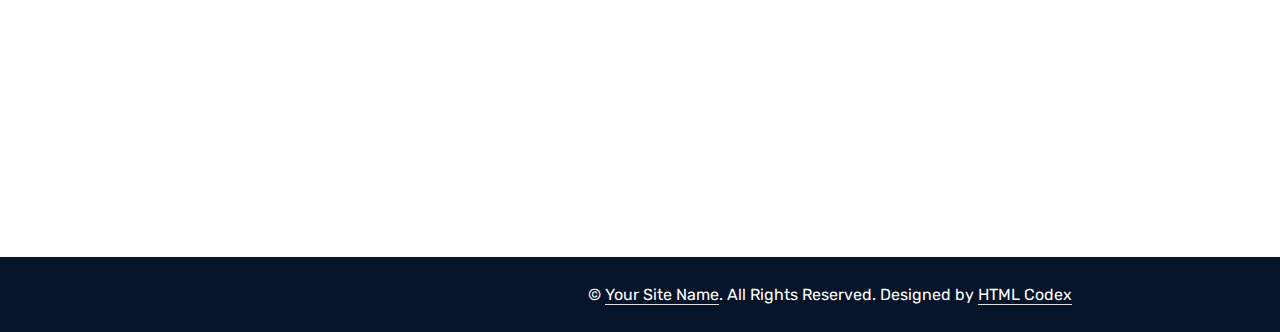
<file: quote.html>
<!DOCTYPE html>
<html lang="en">

<head>
    <meta charset="utf-8">
    <title>Startup - Startup Website Template</title>
    <meta content="width=device-width, initial-scale=1.0" name="viewport">
    <meta content="Free HTML Templates" name="keywords">
    <meta content="Free HTML Templates" name="description">

    <!-- Favicon -->
    <link href="img/favicon.ico" rel="icon">

    <!-- Google Web Fonts -->
    <link rel="preconnect" href="https://fonts.googleapis.com">
    <link rel="preconnect" href="https://fonts.gstatic.com" crossorigin>
    <link href="https://fonts.googleapis.com/css2?family=Nunito:wght@400;600;700;800&family=Rubik:wght@400;500;600;700&display=swap" rel="stylesheet">

    <!-- Icon Font Stylesheet -->
    <link href="https://cdnjs.cloudflare.com/ajax/libs/font-awesome/5.10.0/css/all.min.css" rel="stylesheet">
    <link href="https://cdn.jsdelivr.net/npm/bootstrap-icons@1.4.1/font/bootstrap-icons.css" rel="stylesheet">

    <!-- Libraries Stylesheet -->
    <link href="lib/owlcarousel/assets/owl.carousel.min.css" rel="stylesheet">
    <link href="lib/animate/animate.min.css" rel="stylesheet">

    <!-- Customized Bootstrap Stylesheet -->
    <link href="css/bootstrap.min.css" rel="stylesheet">

    <!-- Template Stylesheet -->
    <link href="css/style.css" rel="stylesheet">
</head>

<body>
    <!-- Spinner Start -->
    <div id="spinner" class="show bg-white position-fixed translate-middle w-100 vh-100 top-50 start-50 d-flex align-items-center justify-content-center">
        <div class="spinner"></div>
    </div>
    <!-- Spinner End -->


    <!-- Topbar Start -->
    <div class="container-fluid bg-dark px-5 d-none d-lg-block">
        <div class="row gx-0">
            <div class="col-lg-8 text-center text-lg-start mb-2 mb-lg-0">
                <div class="d-inline-flex align-items-center" style="height: 45px;">
                    <small class="me-3 text-light"><i class="fa fa-map-marker-alt me-2"></i>123 Street, New York, USA</small>
                    <small class="me-3 text-light"><i class="fa fa-phone-alt me-2"></i>+012 345 6789</small>
                    <small class="text-light"><i class="fa fa-envelope-open me-2"></i>info@example.com</small>
                </div>
            </div>
            <div class="col-lg-4 text-center text-lg-end">
                <div class="d-inline-flex align-items-center" style="height: 45px;">
                    <a class="btn btn-sm btn-outline-light btn-sm-square rounded-circle me-2" href=""><i class="fab fa-twitter fw-normal"></i></a>
                    <a class="btn btn-sm btn-outline-light btn-sm-square rounded-circle me-2" href=""><i class="fab fa-facebook-f fw-normal"></i></a>
                    <a class="btn btn-sm btn-outline-light btn-sm-square rounded-circle me-2" href=""><i class="fab fa-linkedin-in fw-normal"></i></a>
                    <a class="btn btn-sm btn-outline-light btn-sm-square rounded-circle me-2" href=""><i class="fab fa-instagram fw-normal"></i></a>
                    <a class="btn btn-sm btn-outline-light btn-sm-square rounded-circle" href=""><i class="fab fa-youtube fw-normal"></i></a>
                </div>
            </div>
        </div>
    </div>
    <!-- Topbar End -->


    <!-- Navbar Start -->
    <div class="container-fluid position-relative p-0">
        <nav class="navbar navbar-expand-lg navbar-dark px-5 py-3 py-lg-0">
            <a href="index.html" class="navbar-brand p-0">
                <h1 class="m-0"><i class="fa fa-user-tie me-2"></i>Startup</h1>
            </a>
            <button class="navbar-toggler" type="button" data-bs-toggle="collapse" data-bs-target="#navbarCollapse">
                <span class="fa fa-bars"></span>
            </button>
            <div class="collapse navbar-collapse" id="navbarCollapse">
                <div class="navbar-nav ms-auto py-0">
                    <a href="index.html" class="nav-item nav-link">Home</a>
                    <a href="about.html" class="nav-item nav-link">About</a>
                    <a href="service.html" class="nav-item nav-link">Services</a>
                    <div class="nav-item dropdown">
                        <a href="#" class="nav-link dropdown-toggle" data-bs-toggle="dropdown">Blog</a>
                        <div class="dropdown-menu m-0">
                            <a href="blog.html" class="dropdown-item">Blog Grid</a>
                            <a href="detail.html" class="dropdown-item">Blog Detail</a>
                        </div>
                    </div>
                    <div class="nav-item dropdown">
                        <a href="#" class="nav-link dropdown-toggle active" data-bs-toggle="dropdown">Pages</a>
                        <div class="dropdown-menu m-0">
                            <a href="price.html" class="dropdown-item">Pricing Plan</a>
                            <a href="feature.html" class="dropdown-item">Our features</a>
                            <a href="team.html" class="dropdown-item">Team Members</a>
                            <a href="testimonial.html" class="dropdown-item">Testimonial</a>
                            <a href="quote.html" class="dropdown-item active">Free Quote</a>
                        </div>
                    </div>
                    <a href="contact.html" class="nav-item nav-link">Contact</a>
                </div>
                <butaton type="button" class="btn text-primary ms-3" data-bs-toggle="modal" data-bs-target="#searchModal"><i class="fa fa-search"></i></butaton>
                <a href="https://htmlcodex.com/startup-company-website-template" class="btn btn-primary py-2 px-4 ms-3">Download Pro Version</a>
            </div>
        </nav>

        <div class="container-fluid bg-primary py-5 bg-header" style="margin-bottom: 90px;">
            <div class="row py-5">
                <div class="col-12 pt-lg-5 mt-lg-5 text-center">
                    <h1 class="display-4 text-white animated zoomIn">Free Quote</h1>
                    <a href="" class="h5 text-white">Home</a>
                    <i class="far fa-circle text-white px-2"></i>
                    <a href="" class="h5 text-white">Free Quote</a>
                </div>
            </div>
        </div>
    </div>
    <!-- Navbar End -->


    <!-- Full Screen Search Start -->
    <div class="modal fade" id="searchModal" tabindex="-1">
        <div class="modal-dialog modal-fullscreen">
            <div class="modal-content" style="background: rgba(9, 30, 62, .7);">
                <div class="modal-header border-0">
                    <button type="button" class="btn bg-white btn-close" data-bs-dismiss="modal" aria-label="Close"></button>
                </div>
                <div class="modal-body d-flex align-items-center justify-content-center">
                    <div class="input-group" style="max-width: 600px;">
                        <input type="text" class="form-control bg-transparent border-primary p-3" placeholder="Type search keyword">
                        <button class="btn btn-primary px-4"><i class="bi bi-search"></i></button>
                    </div>
                </div>
            </div>
        </div>
    </div>
    <!-- Full Screen Search End -->


    <!-- Quote Start -->
    <div class="container-fluid py-5 wow fadeInUp" data-wow-delay="0.1s">
        <div class="container py-5">
            <div class="row g-5">
                <div class="col-lg-7">
                    <div class="section-title position-relative pb-3 mb-5">
                        <h5 class="fw-bold text-primary text-uppercase">Request A Quote</h5>
                        <h1 class="mb-0">Need A Free Quote? Please Feel Free to Contact Us</h1>
                    </div>
                    <div class="row gx-3">
                        <div class="col-sm-6 wow zoomIn" data-wow-delay="0.2s">
                            <h5 class="mb-4"><i class="fa fa-reply text-primary me-3"></i>Reply within 24 hours</h5>
                        </div>
                        <div class="col-sm-6 wow zoomIn" data-wow-delay="0.4s">
                            <h5 class="mb-4"><i class="fa fa-phone-alt text-primary me-3"></i>24 hrs telephone support</h5>
                        </div>
                    </div>
                    <p class="mb-4">Eirmod sed tempor lorem ut dolores. Aliquyam sit sadipscing kasd ipsum. Dolor ea et dolore et at sea ea at dolor, justo ipsum duo rebum sea invidunt voluptua. Eos vero eos vero ea et dolore eirmod et. Dolores diam duo invidunt lorem. Elitr ut dolores magna sit. Sea dolore sanctus sed et. Takimata takimata sanctus sed.</p>
                    <div class="d-flex align-items-center mt-2 wow zoomIn" data-wow-delay="0.6s">
                        <div class="bg-primary d-flex align-items-center justify-content-center rounded" style="width: 60px; height: 60px;">
                            <i class="fa fa-phone-alt text-white"></i>
                        </div>
                        <div class="ps-4">
                            <h5 class="mb-2">Call to ask any question</h5>
                            <h4 class="text-primary mb-0">+012 345 6789</h4>
                        </div>
                    </div>
                </div>
                <div class="col-lg-5">
                    <div class="bg-primary rounded h-100 d-flex align-items-center p-5 wow zoomIn" data-wow-delay="0.9s">
                        <form>
                            <div class="row g-3">
                                <div class="col-xl-12">
                                    <input type="text" class="form-control bg-light border-0" placeholder="Your Name" style="height: 55px;">
                                </div>
                                <div class="col-12">
                                    <input type="email" class="form-control bg-light border-0" placeholder="Your Email" style="height: 55px;">
                                </div>
                                <div class="col-12">
                                    <select class="form-select bg-light border-0" style="height: 55px;">
                                        <option selected>Select A Service</option>
                                        <option value="1">Service 1</option>
                                        <option value="2">Service 2</option>
                                        <option value="3">Service 3</option>
                                    </select>
                                </div>
                                <div class="col-12">
                                    <textarea class="form-control bg-light border-0" rows="3" placeholder="Message"></textarea>
                                </div>
                                <div class="col-12">
                                    <button class="btn btn-dark w-100 py-3" type="submit">Request A Quote</button>
                                </div>
                            </div>
                        </form>
                    </div>
                </div>
            </div>
        </div>
    </div>
    <!-- Quote End -->


    <!-- Vendor Start -->
    <div class="container-fluid py-5 wow fadeInUp" data-wow-delay="0.1s">
        <div class="container py-5 mb-5">
            <div class="bg-white">
                <div class="owl-carousel vendor-carousel">
                    <img src="img/vendor-1.jpg" alt="">
                    <img src="img/vendor-2.jpg" alt="">
                    <img src="img/vendor-3.jpg" alt="">
                    <img src="img/vendor-4.jpg" alt="">
                    <img src="img/vendor-5.jpg" alt="">
                    <img src="img/vendor-6.jpg" alt="">
                    <img src="img/vendor-7.jpg" alt="">
                    <img src="img/vendor-8.jpg" alt="">
                    <img src="img/vendor-9.jpg" alt="">
                </div>
            </div>
        </div>
    </div>
    <!-- Vendor End -->
    

    <!-- Footer Start -->
    <div class="container-fluid bg-dark text-light mt-5 wow fadeInUp" data-wow-delay="0.1s">
        <div class="container">
            <div class="row gx-5">
                <div class="col-lg-4 col-md-6 footer-about">
                    <div class="d-flex flex-column align-items-center justify-content-center text-center h-100 bg-primary p-4">
                        <a href="index.html" class="navbar-brand">
                            <h1 class="m-0 text-white"><i class="fa fa-user-tie me-2"></i>Startup</h1>
                        </a>
                        <p class="mt-3 mb-4">Lorem diam sit erat dolor elitr et, diam lorem justo amet clita stet eos sit. Elitr dolor duo lorem, elitr clita ipsum sea. Diam amet erat lorem stet eos. Diam amet et kasd eos duo.</p>
                        <form action="">
                            <div class="input-group">
                                <input type="text" class="form-control border-white p-3" placeholder="Your Email">
                                <button class="btn btn-dark">Sign Up</button>
                            </div>
                        </form>
                    </div>
                </div>
                <div class="col-lg-8 col-md-6">
                    <div class="row gx-5">
                        <div class="col-lg-4 col-md-12 pt-5 mb-5">
                            <div class="section-title section-title-sm position-relative pb-3 mb-4">
                                <h3 class="text-light mb-0">Get In Touch</h3>
                            </div>
                            <div class="d-flex mb-2">
                                <i class="bi bi-geo-alt text-primary me-2"></i>
                                <p class="mb-0">123 Street, New York, USA</p>
                            </div>
                            <div class="d-flex mb-2">
                                <i class="bi bi-envelope-open text-primary me-2"></i>
                                <p class="mb-0">info@example.com</p>
                            </div>
                            <div class="d-flex mb-2">
                                <i class="bi bi-telephone text-primary me-2"></i>
                                <p class="mb-0">+012 345 67890</p>
                            </div>
                            <div class="d-flex mt-4">
                                <a class="btn btn-primary btn-square me-2" href="#"><i class="fab fa-twitter fw-normal"></i></a>
                                <a class="btn btn-primary btn-square me-2" href="#"><i class="fab fa-facebook-f fw-normal"></i></a>
                                <a class="btn btn-primary btn-square me-2" href="#"><i class="fab fa-linkedin-in fw-normal"></i></a>
                                <a class="btn btn-primary btn-square" href="#"><i class="fab fa-instagram fw-normal"></i></a>
                            </div>
                        </div>
                        <div class="col-lg-4 col-md-12 pt-0 pt-lg-5 mb-5">
                            <div class="section-title section-title-sm position-relative pb-3 mb-4">
                                <h3 class="text-light mb-0">Quick Links</h3>
                            </div>
                            <div class="link-animated d-flex flex-column justify-content-start">
                                <a class="text-light mb-2" href="#"><i class="bi bi-arrow-right text-primary me-2"></i>Home</a>
                                <a class="text-light mb-2" href="#"><i class="bi bi-arrow-right text-primary me-2"></i>About Us</a>
                                <a class="text-light mb-2" href="#"><i class="bi bi-arrow-right text-primary me-2"></i>Our Services</a>
                                <a class="text-light mb-2" href="#"><i class="bi bi-arrow-right text-primary me-2"></i>Meet The Team</a>
                                <a class="text-light mb-2" href="#"><i class="bi bi-arrow-right text-primary me-2"></i>Latest Blog</a>
                                <a class="text-light" href="#"><i class="bi bi-arrow-right text-primary me-2"></i>Contact Us</a>
                            </div>
                        </div>
                        <div class="col-lg-4 col-md-12 pt-0 pt-lg-5 mb-5">
                            <div class="section-title section-title-sm position-relative pb-3 mb-4">
                                <h3 class="text-light mb-0">Popular Links</h3>
                            </div>
                            <div class="link-animated d-flex flex-column justify-content-start">
                                <a class="text-light mb-2" href="#"><i class="bi bi-arrow-right text-primary me-2"></i>Home</a>
                                <a class="text-light mb-2" href="#"><i class="bi bi-arrow-right text-primary me-2"></i>About Us</a>
                                <a class="text-light mb-2" href="#"><i class="bi bi-arrow-right text-primary me-2"></i>Our Services</a>
                                <a class="text-light mb-2" href="#"><i class="bi bi-arrow-right text-primary me-2"></i>Meet The Team</a>
                                <a class="text-light mb-2" href="#"><i class="bi bi-arrow-right text-primary me-2"></i>Latest Blog</a>
                                <a class="text-light" href="#"><i class="bi bi-arrow-right text-primary me-2"></i>Contact Us</a>
                            </div>
                        </div>
                    </div>
                </div>
            </div>
        </div>
    </div>
    <div class="container-fluid text-white" style="background: #061429;">
        <div class="container text-center">
            <div class="row justify-content-end">
                <div class="col-lg-8 col-md-6">
                    <div class="d-flex align-items-center justify-content-center" style="height: 75px;">
                        <p class="mb-0">&copy; <a class="text-white border-bottom" href="#">Your Site Name</a>. All Rights Reserved. 
						
						<!--/*** This template is free as long as you keep the footer author’s credit link/attribution link/backlink. If you'd like to use the template without the footer author’s credit link/attribution link/backlink, you can purchase the Credit Removal License from "https://htmlcodex.com/credit-removal". Thank you for your support. ***/-->
						Designed by <a class="text-white border-bottom" href="https://htmlcodex.com">HTML Codex</a></p>
                    </div>
                </div>
            </div>
        </div>
    </div>
    <!-- Footer End -->


    <!-- Back to Top -->
    <a href="#" class="btn btn-lg btn-primary btn-lg-square rounded back-to-top"><i class="bi bi-arrow-up"></i></a>


    <!-- JavaScript Libraries -->
    <script src="https://code.jquery.com/jquery-3.4.1.min.js"></script>
    <script src="https://cdn.jsdelivr.net/npm/bootstrap@5.0.0/dist/js/bootstrap.bundle.min.js"></script>
    <script src="lib/wow/wow.min.js"></script>
    <script src="lib/easing/easing.min.js"></script>
    <script src="lib/waypoints/waypoints.min.js"></script>
    <script src="lib/counterup/counterup.min.js"></script>
    <script src="lib/owlcarousel/owl.carousel.min.js"></script>

    <!-- Template Javascript -->
    <script src="js/main.js"></script>
</body>

</html>
</file>
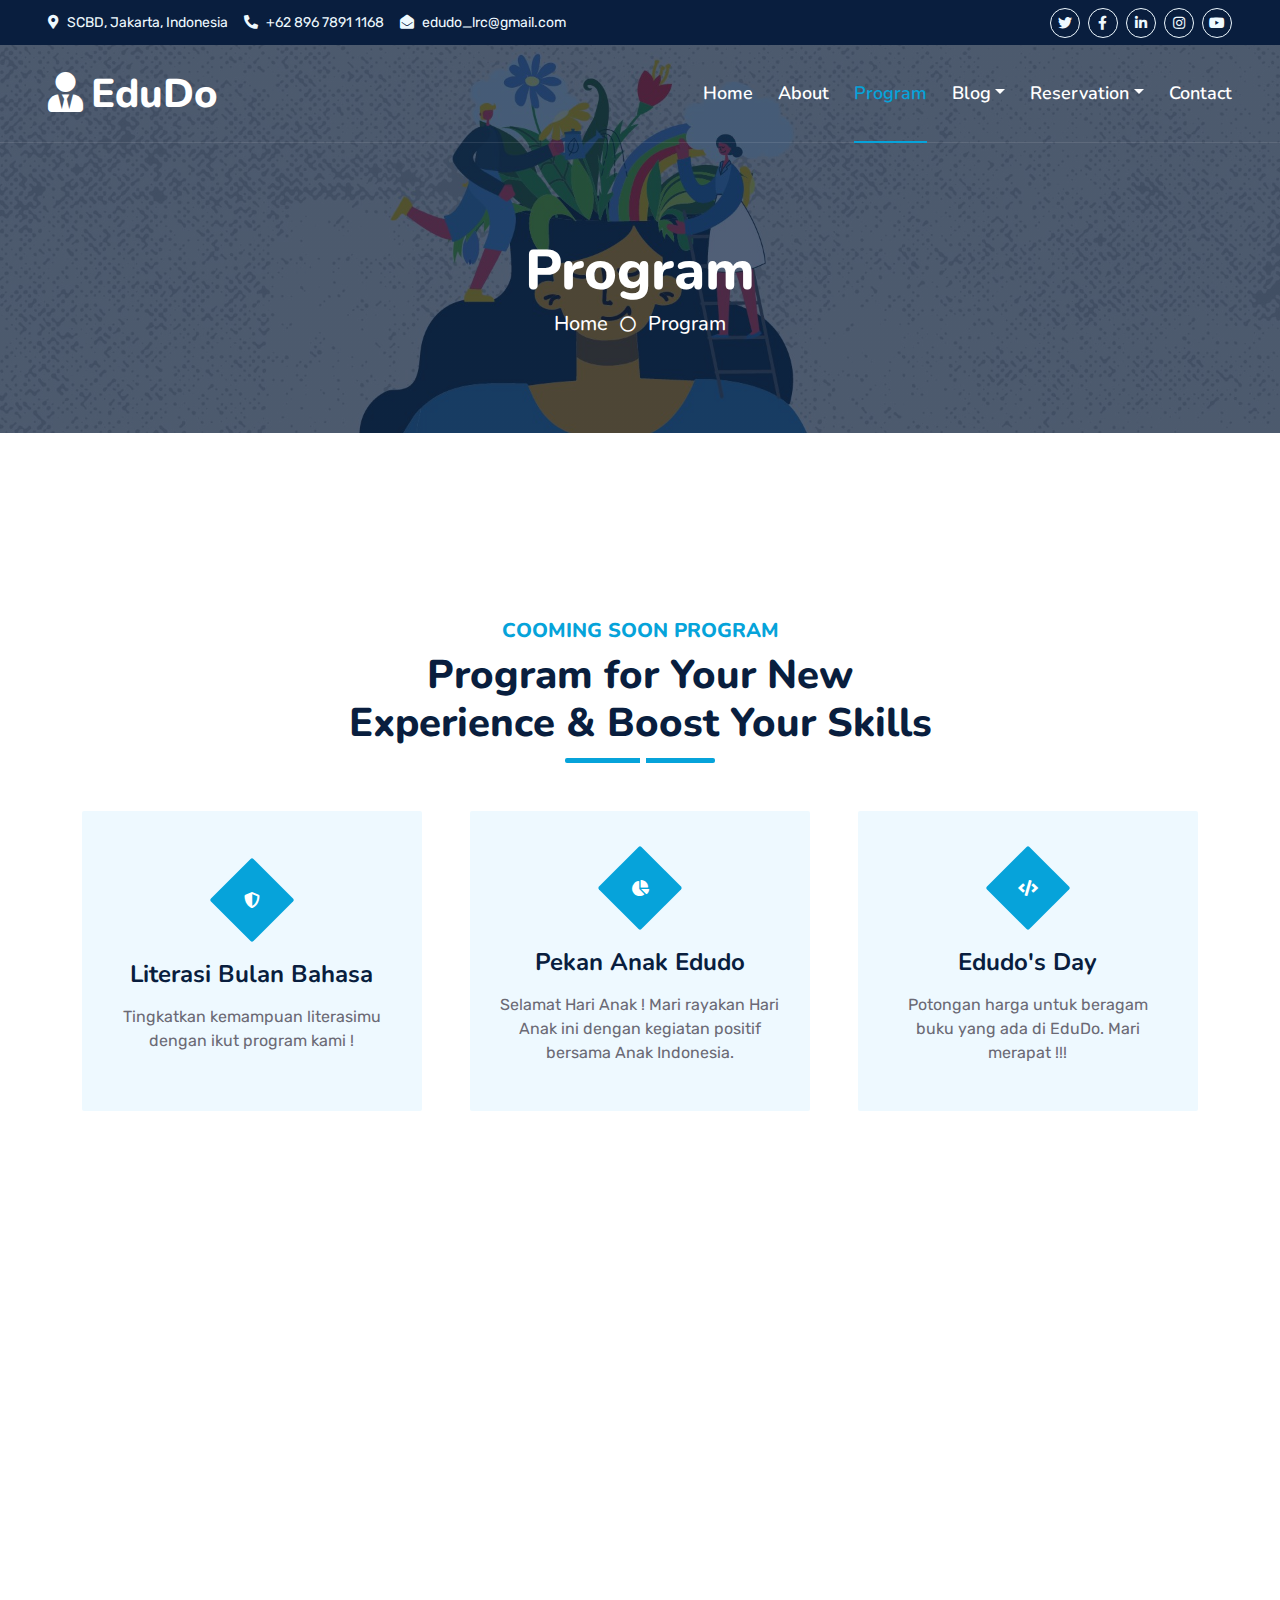
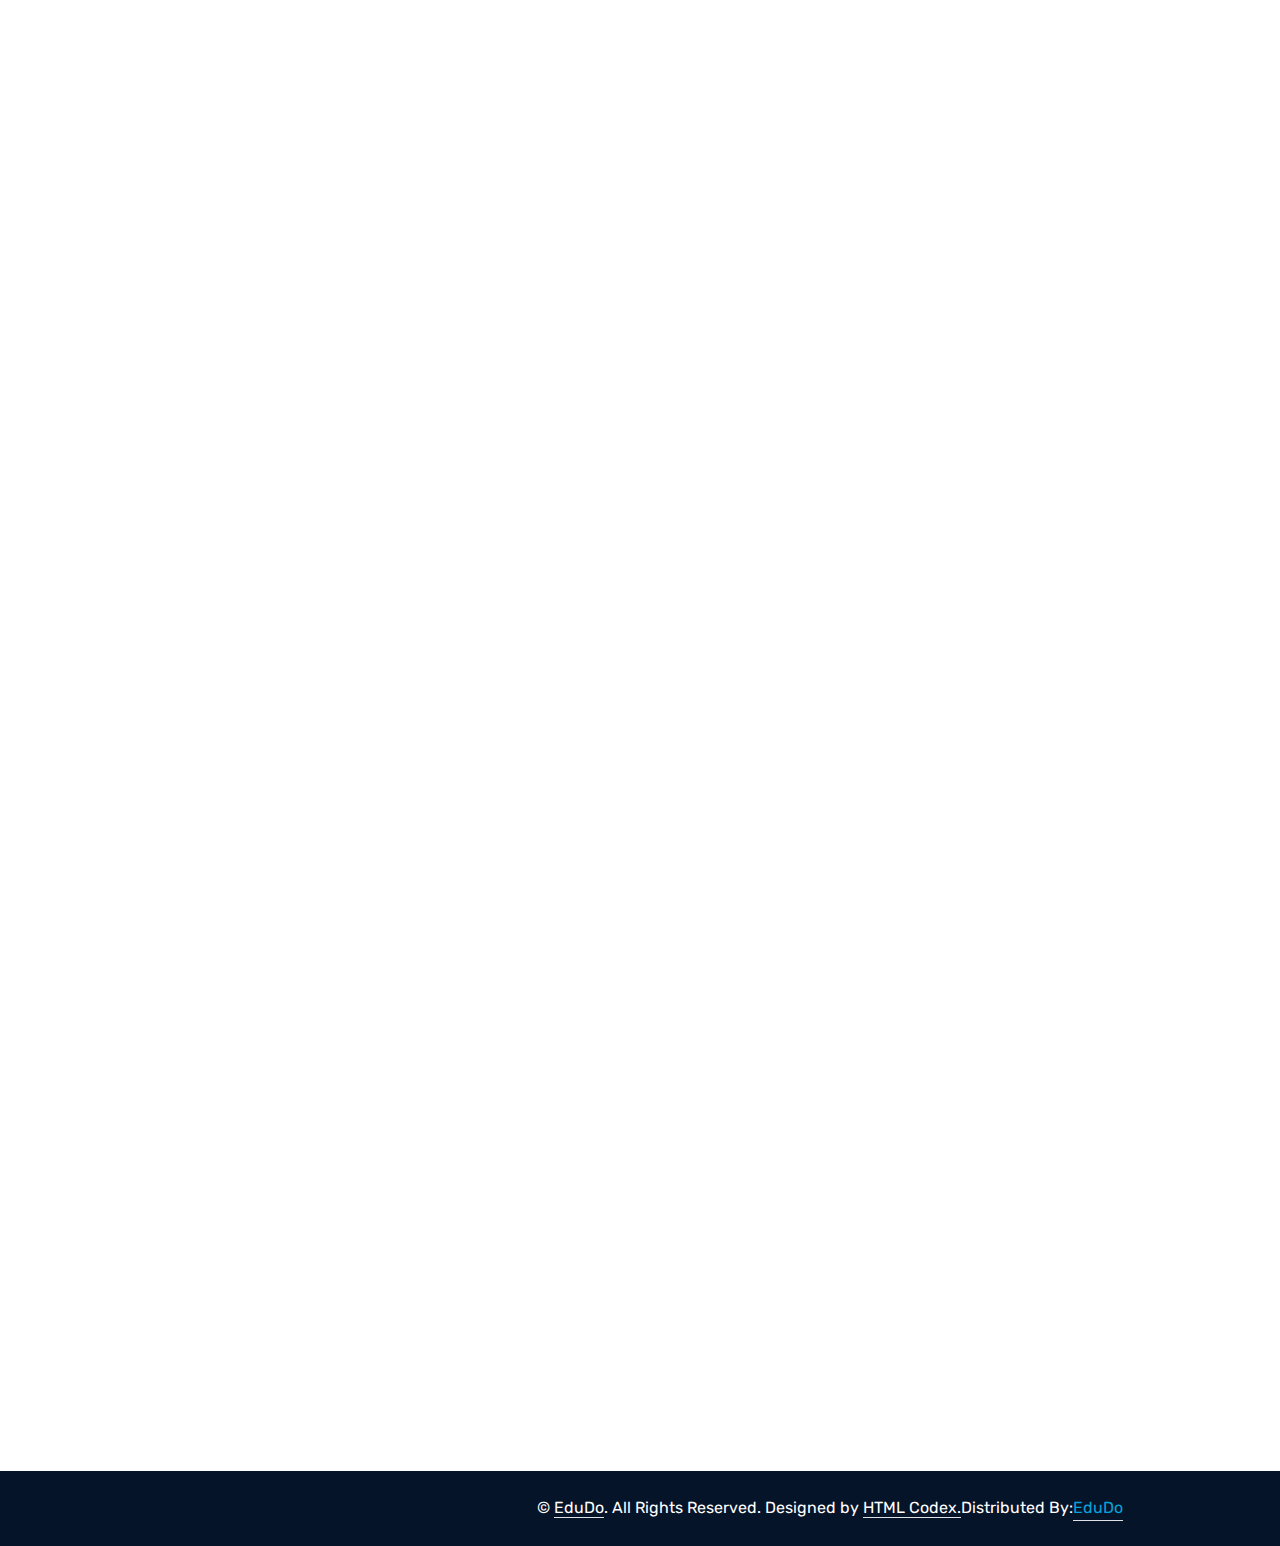
<file: service.html>
<!DOCTYPE html>
<html lang="en">

<head>
    <meta charset="utf-8">
    <title>EDUDO - Education Do</title>
    <meta content="width=device-width, initial-scale=1.0" name="viewport">
    <meta content="Free HTML Templates" name="keywords">
    <meta content="Free HTML Templates" name="description">

    <!-- Favicon -->
    <link href="img/favicon.ico" rel="icon">

    <!-- Google Web Fonts -->
    <link rel="preconnect" href="https://fonts.googleapis.com">
    <link rel="preconnect" href="https://fonts.gstatic.com" crossorigin>
    <link href="https://fonts.googleapis.com/css2?family=Nunito:wght@400;600;700;800&family=Rubik:wght@400;500;600;700&display=swap" rel="stylesheet">

    <!-- Icon Font Stylesheet -->
    <link href="https://cdnjs.cloudflare.com/ajax/libs/font-awesome/5.10.0/css/all.min.css" rel="stylesheet">
    <link href="https://cdn.jsdelivr.net/npm/bootstrap-icons@1.4.1/font/bootstrap-icons.css" rel="stylesheet">

    <!-- Libraries Stylesheet -->
    <link href="lib/owlcarousel/assets/owl.carousel.min.css" rel="stylesheet">
    <link href="lib/animate/animate.min.css" rel="stylesheet">

    <!-- Customized Bootstrap Stylesheet -->
    <link href="css/bootstrap.min.css" rel="stylesheet">

    <!-- Template Stylesheet -->
    <link href="css/style.css" rel="stylesheet">
</head>

<body>
    <!-- Spinner Start -->
    <div id="spinner" class="show bg-white position-fixed translate-middle w-100 vh-100 top-50 start-50 d-flex align-items-center justify-content-center">
        <div class="spinner"></div>
    </div>
    <!-- Spinner End -->


    <!-- Topbar Start -->
    <div class="container-fluid bg-dark px-5 d-none d-lg-block">
        <div class="row gx-0">
            <div class="col-lg-8 text-center text-lg-start mb-2 mb-lg-0">
                <div class="d-inline-flex align-items-center" style="height: 45px;">
                    <small class="me-3 text-light"><i class="fa fa-map-marker-alt me-2"></i>SCBD, Jakarta, Indonesia</small>
                    <small class="me-3 text-light"><i class="fa fa-phone-alt me-2"></i>+62 896 7891 1168</small>
                    <small class="text-light"><i class="fa fa-envelope-open me-2"></i>edudo_lrc@gmail.com</small>
                </div>
            </div>
            <div class="col-lg-4 text-center text-lg-end">
                <div class="d-inline-flex align-items-center" style="height: 45px;">
                    <a class="btn btn-sm btn-outline-light btn-sm-square rounded-circle me-2" href=""><i class="fab fa-twitter fw-normal"></i></a>
                    <a class="btn btn-sm btn-outline-light btn-sm-square rounded-circle me-2" href=""><i class="fab fa-facebook-f fw-normal"></i></a>
                    <a class="btn btn-sm btn-outline-light btn-sm-square rounded-circle me-2" href=""><i class="fab fa-linkedin-in fw-normal"></i></a>
                    <a class="btn btn-sm btn-outline-light btn-sm-square rounded-circle me-2" href=""><i class="fab fa-instagram fw-normal"></i></a>
                    <a class="btn btn-sm btn-outline-light btn-sm-square rounded-circle" href=""><i class="fab fa-youtube fw-normal"></i></a>
                </div>
            </div>
        </div>
    </div>
    <!-- Topbar End -->


    <!-- Navbar Start -->
    <div class="container-fluid position-relative p-0">
        <nav class="navbar navbar-expand-lg navbar-dark px-5 py-3 py-lg-0">
            <a href="index.html" class="navbar-brand p-0">
                <h1 class="m-0"><i class="fa fa-user-tie me-2"></i>EduDo</h1>
            </a>
            <button class="navbar-toggler" type="button" data-bs-toggle="collapse" data-bs-target="#navbarCollapse">
                <span class="fa fa-bars"></span>
            </button>
            <div class="collapse navbar-collapse" id="navbarCollapse">
                <div class="navbar-nav ms-auto py-0">
                    <a href="index.html" class="nav-item nav-link">Home</a>
                    <a href="about.html" class="nav-item nav-link">About</a>
                    <a href="service.html" class="nav-item nav-link active">Program</a>
                    <div class="nav-item dropdown">
                        <a href="#" class="nav-link dropdown-toggle" data-bs-toggle="dropdown">Blog</a>
                        <div class="dropdown-menu m-0">
                            <a href="blog.html" class="dropdown-item">Blog Grid</a>
                            <a href="detail.html" class="dropdown-item">Blog Detail</a>
                        </div>
                    </div>
                    <div class="nav-item dropdown">
                        <a href="#" class="nav-link dropdown-toggle" data-bs-toggle="dropdown">Reservation</a>
                        <div class="dropdown-menu m-0">
                            <a href="price.html" class="dropdown-item">Reservation Plans</a>
                            <a href="feature.html" class="dropdown-item">Reservation</a>
                        </div>
                    </div>
                    <a href="contact.html" class="nav-item nav-link">Contact</a>
                </div>
                <!--button type="button" class="btn text-primary ms-3" data-bs-toggle="modal" data-bs-target="#searchModal"><i class="fa fa-search"></i></butaton>
                <a href="https://htmlcodex.com/startup-company-website-template" class="btn btn-primary py-2 px-4 ms-3">Download Pro Version</a>
            </div-->
        </nav>

        <div class="container-fluid bg-primary py-5 bg-header" style="margin-bottom: 90px;">
            <div class="row py-5">
                <div class="col-12 pt-lg-5 mt-lg-5 text-center">
                    <h1 class="display-4 text-white animated zoomIn">Program</h1>
                    <a href="" class="h5 text-white">Home</a>
                    <i class="far fa-circle text-white px-2"></i>
                    <a href="" class="h5 text-white">Program</a>
                </div>
            </div>
        </div>
    </div>
    <!-- Navbar End -->


    <!-- Full Screen Search Start -->
    <div class="modal fade" id="searchModal" tabindex="-1">
        <div class="modal-dialog modal-fullscreen">
            <div class="modal-content" style="background: rgba(9, 30, 62, .7);">
                <div class="modal-header border-0">
                    <button type="button" class="btn bg-white btn-close" data-bs-dismiss="modal" aria-label="Close"></button>
                </div>
                <div class="modal-body d-flex align-items-center justify-content-center">
                    <div class="input-group" style="max-width: 600px;">
                        <input type="text" class="form-control bg-transparent border-primary p-3" placeholder="Type search keyword">
                        <button class="btn btn-primary px-4"><i class="bi bi-search"></i></button>
                    </div>
                </div>
            </div>
        </div>
    </div>
    <!-- Full Screen Search End -->


     <!-- Service Start -->
     <div class="container-fluid py-5 wow fadeInUp" data-wow-delay="0.1s">
        <div class="container py-5">
            <div class="section-title text-center position-relative pb-3 mb-5 mx-auto" style="max-width: 600px;">
                <h5 class="fw-bold text-primary text-uppercase">Cooming Soon Program</h5>
                <h1 class="mb-0">Program for Your New Experience & Boost Your Skills</h1>
            </div>
            <div class="row g-5">
                <div class="col-lg-4 col-md-6 wow zoomIn" data-wow-delay="0.3s">
                    <div class="service-item bg-light rounded d-flex flex-column align-items-center justify-content-center text-center">
                        <div class="service-icon">
                            <i class="fa fa-shield-alt text-white"></i>
                        </div>
                        <h4 class="mb-3"> Literasi Bulan Bahasa </h4>
                        <p class="m-0">Tingkatkan kemampuan literasimu dengan ikut program kami ! </p>
                        <a class="btn btn-lg btn-primary rounded" href="">
                            <i class="bi bi-arrow-right"></i>
                        </a>
                    </div>
                </div>
                <div class="col-lg-4 col-md-6 wow zoomIn" data-wow-delay="0.6s">
                    <div class="service-item bg-light rounded d-flex flex-column align-items-center justify-content-center text-center">
                        <div class="service-icon">
                            <i class="fa fa-chart-pie text-white"></i>
                        </div>
                        <h4 class="mb-3">Pekan Anak Edudo</h4>
                        <p class="m-0">Selamat Hari Anak ! Mari rayakan Hari Anak ini dengan kegiatan positif bersama Anak Indonesia.</p>
                        <a class="btn btn-lg btn-primary rounded" href="">
                            <i class="bi bi-arrow-right"></i>
                        </a>
                    </div>
                </div>
                <div class="col-lg-4 col-md-6 wow zoomIn" data-wow-delay="0.9s">
                    <div class="service-item bg-light rounded d-flex flex-column align-items-center justify-content-center text-center">
                        <div class="service-icon">
                            <i class="fa fa-code text-white"></i>
                        </div>
                        <h4 class="mb-3">Edudo's Day</h4>
                        <p class="m-0">Potongan harga untuk beragam buku yang ada di EduDo. Mari merapat !!!</p>
                        <a class="btn btn-lg btn-primary rounded" href="">
                            <i class="bi bi-arrow-right"></i>
                        </a>
                    </div>
                </div>
                <div class="col-lg-4 col-md-6 wow zoomIn" data-wow-delay="0.3s">
                    <div class="service-item bg-light rounded d-flex flex-column align-items-center justify-content-center text-center">
                        <div class="service-icon">
                            <i class="fab fa-android text-white"></i>
                        </div>
                        <h4 class="mb-3">Staff of The Year</h4>
                        <p class="m-0">Kompetisi untuk kamu yang terpilih ! Demi meningkatkan skill staff dan rasa bangga EduDo.</p>
                        <a class="btn btn-lg btn-primary rounded" href="">
                            <i class="bi bi-arrow-right"></i>
                        </a>
                    </div>
                </div>
                <div class="col-lg-4 col-md-6 wow zoomIn" data-wow-delay="0.6s">
                    <div class="service-item bg-light rounded d-flex flex-column align-items-center justify-content-center text-center">
                        <div class="service-icon">
                            <i class="fa fa-search text-white"></i>
                        </div>
                        <h4 class="mb-3">Festival Jajanan Edudo</h4>
                        <p class="m-0">Festival rutin yang digelar EduDo untuk kalian pengunjung setia yang ingin eksplor lebih banyak mengenai kuliner.</p>
                        <a class="btn btn-lg btn-primary rounded" href="">
                            <i class="bi bi-arrow-right"></i>
                        </a>
                    </div>
                </div>
                <div class="col-lg-4 col-md-6 wow zoomIn" data-wow-delay="0.9s">
                    <div class="position-relative bg-primary rounded h-100 d-flex flex-column align-items-center justify-content-center text-center p-5">
                        <h3 class="text-white mb-3">EDUDO CUP</h3>
                        <p class="text-white mb-3">Terbuka untuk umum (usia 18 - 25 tahun)</p>
                        <h2 class="text-white mb-0">Mari tingkatkan Pendidikan Indonesia melalui Media Belajar.</h2>
                    </div>
                </div>
            </div>
        </div>
    </div>
    <!-- Service End -->


    <!-- Testimonial Start -->
    <div class="container-fluid py-5 wow fadeInUp" data-wow-delay="0.1s">
        <div class="container py-5">
            <div class="section-title text-center position-relative pb-3 mb-4 mx-auto" style="max-width: 600px;">
                <h5 class="fw-bold text-primary text-uppercase">Testimonial</h5>
                <h1 class="mb-0">What Our Learner's Review Say About Our LRC</h1>
            </div>
            <div class="owl-carousel testimonial-carousel wow fadeInUp" data-wow-delay="0.6s">
                <div class="testimonial-item bg-light my-4">
                    <div class="d-flex align-items-center border-bottom pt-5 pb-4 px-5">
                        <img class="img-fluid rounded" src="img/alif.jpg" style="width: 60px; height: 60px;" >
                        <div class="ps-4">
                            <h4 class="text-primary mb-1">Alif Cepmek</h4>
                            <small class="text-uppercase">EduDo Visitor</small>
                        </div>
                    </div>
                    <div class="pt-4 pb-5 px-5">
                        LRC nya keren banget, ga nyesel dateng kesini.
                    </div>
                </div>
                <div class="testimonial-item bg-light my-4">
                    <div class="d-flex align-items-center border-bottom pt-5 pb-4 px-5">
                        <img class="img-fluid rounded" src="img/cinta.jpg" style="width: 60px; height: 60px;" >
                        <div class="ps-4">
                            <h4 class="text-primary mb-1">Cinta Lora</h4>
                            <small class="text-uppercase">EduDo Visitor</small>
                        </div>
                    </div>
                    <div class="pt-4 pb-5 px-5">
                        Salah satu bentuk karya anak bangsa yang menakjubkan. Pelayanannya sopan dan sangat membantu. 
                    </div>
                </div>
                <div class="testimonial-item bg-light my-4">
                    <div class="d-flex align-items-center border-bottom pt-5 pb-4 px-5">
                        <img class="img-fluid rounded" src="img/angga.jpg" style="width: 60px; height: 60px;" >
                        <div class="ps-4">
                            <h4 class="text-primary mb-1">Iqbal Syawal</h4>
                            <small class="text-uppercase">EduDo Visitor</small>
                        </div>
                    </div>
                    <div class="pt-4 pb-5 px-5">
                        Kalo butuh buku atau suasana syahdu coba deh dateng kesini.
                    </div>
                </div>
                <div class="testimonial-item bg-light my-4">
                    <div class="d-flex align-items-center border-bottom pt-5 pb-4 px-5">
                        <img class="img-fluid rounded" src="img/maudy.jpg" style="width: 60px; height: 60px;" >
                        <div class="ps-4">
                            <h4 class="text-primary mb-1">Maudy Adinda</h4>
                            <small class="text-uppercase">EduDo Visitor</small>
                        </div>
                    </div>
                    <div class="pt-4 pb-5 px-5">
                        Seru bangettt. Banyak tempat menarik dan bisa dimanfaatin. Pengen banget sering kesini tapi sayang rumahku jauh.
                    </div>
                </div>
            </div>
        </div>
    </div>
    <!-- Testimonial End -->


    <!-- Vendor Start -->
    <div class="container-fluid py-5 wow fadeInUp" data-wow-delay="0.1s">
        <div class="container py-5 mb-5">
            <div class="bg-white">
                <div class="owl-carousel vendor-carousel">
                    <img src="img/vendor-1.jpg" alt="">
                    <img src="img/vendor-2.jpg" alt="">
                    <img src="img/vendor-3.jpg" alt="">
                    <img src="img/vendor-4.jpg" alt="">
                    <img src="img/vendor-5.jpg" alt="">
                    <img src="img/vendor-6.jpg" alt="">
                    <img src="img/vendor-7.jpg" alt="">
                    <img src="img/vendor-8.jpg" alt="">
                    <img src="img/vendor-9.jpg" alt="">
                </div>
            </div>
        </div>
    </div>
    <!-- Vendor End -->
    

    <!-- Footer Start -->
       <div class="container-fluid bg-dark text-light mt-5 wow fadeInUp" data-wow-delay="0.1s">
        <div class="container">
            <div class="row gx-5">
                <div class="col-lg-4 col-md-6 footer-about">
                    <div class="d-flex flex-column align-items-center justify-content-center text-center h-100 bg-primary p-4">
                        <a href="index.html" class="navbar-brand">
                            <h1 class="m-0 text-white"><i class="fa fa-user-tie me-2"></i>EDUDO</h1>
                        </a>
                        <p class="mt-3 mb-4">EduDo ini nama akronim dari Edu "Education" dan Do "kata hubung melakukan".</p>
                        <form action="">
                            <div class="input-group">
                                <input type="text" class="form-control border-white p-3" placeholder="Kritik & Saran">
                                <button class="btn btn-dark">Send</button>
                            </div>
                        </form>
                    </div>
                </div>
                <div class="col-lg-8 col-md-6">
                    <div class="row gx-5">
                        <div class="col-lg-4 col-md-12 pt-5 mb-5">
                            <div class="section-title section-title-sm position-relative pb-3 mb-4">
                                <h3 class="text-light mb-0">Get In Touch</h3>
                            </div>
                            <div class="d-flex mb-2">
                                <i class="bi bi-geo-alt text-primary me-2"></i>
                                <p class="mb-0">SCBD, Jakarta, Indonesia</p>
                            </div>
                            <div class="d-flex mb-2">
                                <i class="bi bi-envelope-open text-primary me-2"></i>
                                <p class="mb-0">edudo_lrc@gmail.com</p>
                            </div>
                            <div class="d-flex mb-2">
                                <i class="bi bi-telephone text-primary me-2"></i>
                                <p class="mb-0">+62 896 7891 1168 </p>
                            </div>
                            <div class="d-flex mt-4">
                                <a class="btn btn-primary btn-square me-2" href="#"><i class="fab fa-twitter fw-normal"></i></a>
                                <a class="btn btn-primary btn-square me-2" href="#"><i class="fab fa-facebook-f fw-normal"></i></a>
                                <a class="btn btn-primary btn-square me-2" href="#"><i class="fab fa-linkedin-in fw-normal"></i></a>
                                <a class="btn btn-primary btn-square" href="#"><i class="fab fa-instagram fw-normal"></i></a>
                            </div>
                        </div>
                        <div class="col-lg-4 col-md-12 pt-0 pt-lg-5 mb-5">
                            <div class="section-title section-title-sm position-relative pb-3 mb-4">
                                <h3 class="text-light mb-0">Quick Links</h3>
                            </div>
                            <div class="link-animated d-flex flex-column justify-content-start">
                                <a class="text-light mb-2" href="#"><i class="bi bi-arrow-right text-primary me-2"></i>Home</a>
                                <a class="text-light mb-2" href="#"><i class="bi bi-arrow-right text-primary me-2"></i>About</a>
                                <a class="text-light mb-2" href="#"><i class="bi bi-arrow-right text-primary me-2"></i>Program</a>
                                <a class="text-light mb-2" href="#"><i class="bi bi-arrow-right text-primary me-2"></i>Blog</a>
                                <a class="text-light mb-2" href="#"><i class="bi bi-arrow-right text-primary me-2"></i>Reservation</a>
                                <a class="text-light" href="#"><i class="bi bi-arrow-right text-primary me-2"></i>Contact</a>
                            </div>
                        </div>
                        <div class="col-lg-4 col-md-12 pt-0 pt-lg-5 mb-5">
                            <div class="section-title section-title-sm position-relative pb-3 mb-4">
                                <h3 class="text-light mb-0">Popular Links</h3>
                            </div>
                            <div class="link-animated d-flex flex-column justify-content-start">
                                <a class="text-light mb-2" href="#"><i class="bi bi-arrow-right text-primary me-2"></i>Home</a>
                                <a class="text-light mb-2" href="#"><i class="bi bi-arrow-right text-primary me-2"></i>Reservation</a>
                                <a class="text-light mb-2" href="#"><i class="bi bi-arrow-right text-primary me-2"></i>Latest Blog</a>
                                <a class="text-light mb-2" href="#"><i class="bi bi-arrow-right text-primary me-2"></i>Contact</a>
                               
                            </div>
                        </div>
                    </div>
                </div>
            </div>
        </div>
    </div>
    <div class="container-fluid text-white" style="background: #061429;">
        <div class="container text-center">
            <div class="row justify-content-end">
                <div class="col-lg-8 col-md-6">
                    <div class="d-flex align-items-center justify-content-center" style="height: 75px;">
                        <p class="mb-0">&copy; <a class="text-white border-bottom" href="#">EduDo</a>. All Rights Reserved. 
						
						<!--/*** This template is free as long as you keep the footer author’s credit link/attribution link/backlink. If you'd like to use the template without the footer author’s credit link/attribution link/backlink, you can purchase the Credit Removal License from "https://htmlcodex.com/credit-removal". Thank you for your support. ***/-->
						Designed by <a class="text-white border-bottom" href="https://htmlcodex.com">HTML Codex.</a></p>
                        Distributed By: <a class="border-bottom" href="https://themewagon.com" target="_blank">EduDo</a>
                    </div>
                </div>
            </div>
        </div>
    </div>
    <!-- Footer End -->


    <!-- Back to Top -->
    <a href="#" class="btn btn-lg btn-primary btn-lg-square rounded back-to-top"><i class="bi bi-arrow-up"></i></a>


    <!-- JavaScript Libraries -->
    <script src="https://code.jquery.com/jquery-3.4.1.min.js"></script>
    <script src="https://cdn.jsdelivr.net/npm/bootstrap@5.0.0/dist/js/bootstrap.bundle.min.js"></script>
    <script src="lib/wow/wow.min.js"></script>
    <script src="lib/easing/easing.min.js"></script>
    <script src="lib/waypoints/waypoints.min.js"></script>
    <script src="lib/counterup/counterup.min.js"></script>
    <script src="lib/owlcarousel/owl.carousel.min.js"></script>

    <!-- Template Javascript -->
    <script src="js/main.js"></script>
</body>

</html>
</file>
<file: css/style.css>
/********** Template CSS **********/
:root {
    --primary: #06A3DA;
    --secondary: #34AD54;
    --light: #EEF9FF;
    --dark: #091E3E;
}


/*** Spinner ***/
.spinner {
    width: 40px;
    height: 40px;
    background: var(--primary);
    margin: 100px auto;
    -webkit-animation: sk-rotateplane 1.2s infinite ease-in-out;
    animation: sk-rotateplane 1.2s infinite ease-in-out;
}

@-webkit-keyframes sk-rotateplane {
    0% {
        -webkit-transform: perspective(120px)
    }
    50% {
        -webkit-transform: perspective(120px) rotateY(180deg)
    }
    100% {
        -webkit-transform: perspective(120px) rotateY(180deg) rotateX(180deg)
    }
}

@keyframes sk-rotateplane {
    0% {
        transform: perspective(120px) rotateX(0deg) rotateY(0deg);
        -webkit-transform: perspective(120px) rotateX(0deg) rotateY(0deg)
    }
    50% {
        transform: perspective(120px) rotateX(-180.1deg) rotateY(0deg);
        -webkit-transform: perspective(120px) rotateX(-180.1deg) rotateY(0deg)
    }
    100% {
        transform: perspective(120px) rotateX(-180deg) rotateY(-179.9deg);
        -webkit-transform: perspective(120px) rotateX(-180deg) rotateY(-179.9deg);
    }
}

#spinner {
    opacity: 0;
    visibility: hidden;
    transition: opacity .5s ease-out, visibility 0s linear .5s;
    z-index: 99999;
}

#spinner.show {
    transition: opacity .5s ease-out, visibility 0s linear 0s;
    visibility: visible;
    opacity: 1;
}


/*** Heading ***/
h1,
h2,
.fw-bold {
    font-weight: 800 !important;
}

h3,
h4,
.fw-semi-bold {
    font-weight: 700 !important;
}

h5,
h6,
.fw-medium {
    font-weight: 600 !important;
}


/*** Button ***/
.btn {
    font-family: 'Nunito', sans-serif;
    font-weight: 600;
    transition: .5s;
}

.btn-primary,
.btn-secondary {
    color: #FFFFFF;
    box-shadow: inset 0 0 0 50px transparent;
}

.btn-primary:hover {
    box-shadow: inset 0 0 0 0 var(--primary);
}

.btn-secondary:hover {
    box-shadow: inset 0 0 0 0 var(--secondary);
}

.btn-square {
    width: 36px;
    height: 36px;
}

.btn-sm-square {
    width: 30px;
    height: 30px;
}

.btn-lg-square {
    width: 48px;
    height: 48px;
}

.btn-square,
.btn-sm-square,
.btn-lg-square {
    padding-left: 0;
    padding-right: 0;
    text-align: center;
}


/*** Navbar ***/
.navbar-dark .navbar-nav .nav-link {
    font-family: 'Nunito', sans-serif;
    position: relative;
    margin-left: 25px;
    padding: 35px 0;
    color: #FFFFFF;
    font-size: 18px;
    font-weight: 600;
    outline: none;
    transition: .5s;
}

.sticky-top.navbar-dark .navbar-nav .nav-link {
    padding: 20px 0;
    color: var(--dark);
}

.navbar-dark .navbar-nav .nav-link:hover,
.navbar-dark .navbar-nav .nav-link.active {
    color: var(--primary);
}

.navbar-dark .navbar-brand h1 {
    color: #FFFFFF;
}

.navbar-dark .navbar-toggler {
    color: var(--primary) !important;
    border-color: var(--primary) !important;
}

@media (max-width: 991.98px) {
    .sticky-top.navbar-dark {
        position: relative;
        background: #FFFFFF;
    }

    .navbar-dark .navbar-nav .nav-link,
    .navbar-dark .navbar-nav .nav-link.show,
    .sticky-top.navbar-dark .navbar-nav .nav-link {
        padding: 10px 0;
        color: var(--dark);
    }

    .navbar-dark .navbar-brand h1 {
        color: var(--primary);
    }
}

@media (min-width: 992px) {
    .navbar-dark {
        position: absolute;
        width: 100%;
        top: 0;
        left: 0;
        border-bottom: 1px solid rgba(256, 256, 256, .1);
        z-index: 999;
    }
    
    .sticky-top.navbar-dark {
        position: fixed;
        background: #FFFFFF;
    }

    .navbar-dark .navbar-nav .nav-link::before {
        position: absolute;
        content: "";
        width: 0;
        height: 2px;
        bottom: -1px;
        left: 50%;
        background: var(--primary);
        transition: .5s;
    }

    .navbar-dark .navbar-nav .nav-link:hover::before,
    .navbar-dark .navbar-nav .nav-link.active::before {
        width: 100%;
        left: 0;
    }

    .navbar-dark .navbar-nav .nav-link.nav-contact::before {
        display: none;
    }

    .sticky-top.navbar-dark .navbar-brand h1 {
        color: var(--primary);
    }
}


/*** Carousel ***/
.carousel-caption {
    top: 0;
    left: 0;
    right: 0;
    bottom: 0;
    background: rgba(9, 30, 62, .7);
    z-index: 1;
}

@media (max-width: 576px) {
    .carousel-caption h5 {
        font-size: 14px;
        font-weight: 500 !important;
    }

    .carousel-caption h1 {
        font-size: 30px;
        font-weight: 600 !important;
    }
}

.carousel-control-prev,
.carousel-control-next {
    width: 10%;
}

.carousel-control-prev-icon,
.carousel-control-next-icon {
    width: 3rem;
    height: 3rem;
}


/*** Section Title ***/
.section-title::before {
    position: absolute;
    content: "";
    width: 150px;
    height: 5px;
    left: 0;
    bottom: 0;
    background: var(--primary);
    border-radius: 2px;
}

.section-title.text-center::before {
    left: 50%;
    margin-left: -75px;
}

.section-title.section-title-sm::before {
    width: 90px;
    height: 3px;
}

.section-title::after {
    position: absolute;
    content: "";
    width: 6px;
    height: 5px;
    bottom: 0px;
    background: #FFFFFF;
    -webkit-animation: section-title-run 5s infinite linear;
    animation: section-title-run 5s infinite linear;
}

.section-title.section-title-sm::after {
    width: 4px;
    height: 3px;
}

.section-title.text-center::after {
    -webkit-animation: section-title-run-center 5s infinite linear;
    animation: section-title-run-center 5s infinite linear;
}

.section-title.section-title-sm::after {
    -webkit-animation: section-title-run-sm 5s infinite linear;
    animation: section-title-run-sm 5s infinite linear;
}

@-webkit-keyframes section-title-run {
    0% {left: 0; } 50% { left : 145px; } 100% { left: 0; }
}

@-webkit-keyframes section-title-run-center {
    0% { left: 50%; margin-left: -75px; } 50% { left : 50%; margin-left: 45px; } 100% { left: 50%; margin-left: -75px; }
}

@-webkit-keyframes section-title-run-sm {
    0% {left: 0; } 50% { left : 85px; } 100% { left: 0; }
}


/*** Service ***/
.service-item {
    position: relative;
    height: 300px;
    padding: 0 30px;
    transition: .5s;
}

.service-item .service-icon {
    margin-bottom: 30px;
    width: 60px;
    height: 60px;
    display: flex;
    align-items: center;
    justify-content: center;
    background: var(--primary);
    border-radius: 2px;
    transform: rotate(-45deg);
}

.service-item .service-icon i {
    transform: rotate(45deg);
}

.service-item a.btn {
    position: absolute;
    width: 60px;
    bottom: -48px;
    left: 50%;
    margin-left: -30px;
    opacity: 0;
}

.service-item:hover a.btn {
    bottom: -24px;
    opacity: 1;
}


/*** Testimonial ***/
.testimonial-carousel .owl-dots {
    margin-top: 15px;
    display: flex;
    align-items: flex-end;
    justify-content: center;
}

.testimonial-carousel .owl-dot {
    position: relative;
    display: inline-block;
    margin: 0 5px;
    width: 15px;
    height: 15px;
    background: #DDDDDD;
    border-radius: 2px;
    transition: .5s;
}

.testimonial-carousel .owl-dot.active {
    width: 30px;
    background: var(--primary);
}

.testimonial-carousel .owl-item.center {
    position: relative;
    z-index: 1;
}

.testimonial-carousel .owl-item .testimonial-item {
    transition: .5s;
}

.testimonial-carousel .owl-item.center .testimonial-item {
    background: #FFFFFF !important;
    box-shadow: 0 0 30px #DDDDDD;
}


/*** Team ***/
.team-item {
    transition: .5s;
}

.team-social {
    position: absolute;
    width: 100%;
    height: 100%;
    top: 0;
    left: 0;
    display: flex;
    align-items: center;
    justify-content: center;
    transition: .5s;
}

.team-social a.btn {
    position: relative;
    margin: 0 3px;
    margin-top: 100px;
    opacity: 0;
}

.team-item:hover {
    box-shadow: 0 0 30px #DDDDDD;
}

.team-item:hover .team-social {
    background: rgba(9, 30, 62, .7);
}

.team-item:hover .team-social a.btn:first-child {
    opacity: 1;
    margin-top: 0;
    transition: .3s 0s;
}

.team-item:hover .team-social a.btn:nth-child(2) {
    opacity: 1;
    margin-top: 0;
    transition: .3s .05s;
}

.team-item:hover .team-social a.btn:nth-child(3) {
    opacity: 1;
    margin-top: 0;
    transition: .3s .1s;
}

.team-item:hover .team-social a.btn:nth-child(4) {
    opacity: 1;
    margin-top: 0;
    transition: .3s .15s;
}

.team-item .team-img img,
.blog-item .blog-img img  {
    transition: .5s;
}

.team-item:hover .team-img img,
.blog-item:hover .blog-img img {
    transform: scale(1.15);
}


/*** Miscellaneous ***/
@media (min-width: 991.98px) {
    .facts {
        position: relative;
        margin-top: -75px;
        z-index: 1;
    }
}

.back-to-top {
    position: fixed;
    display: none;
    right: 45px;
    bottom: 45px;
    z-index: 99;
}

.bg-header {
    background: linear-gradient(rgba(9, 30, 62, .7), rgba(9, 30, 62, .7)), url(../img/header.jpg) center center no-repeat;
    background-size: cover;
}

.link-animated a {
    transition: .5s;
}

.link-animated a:hover {
    padding-left: 10px;
}

@media (min-width: 767.98px) {
    .footer-about {
        margin-bottom: -75px;
    }
}
</file>
